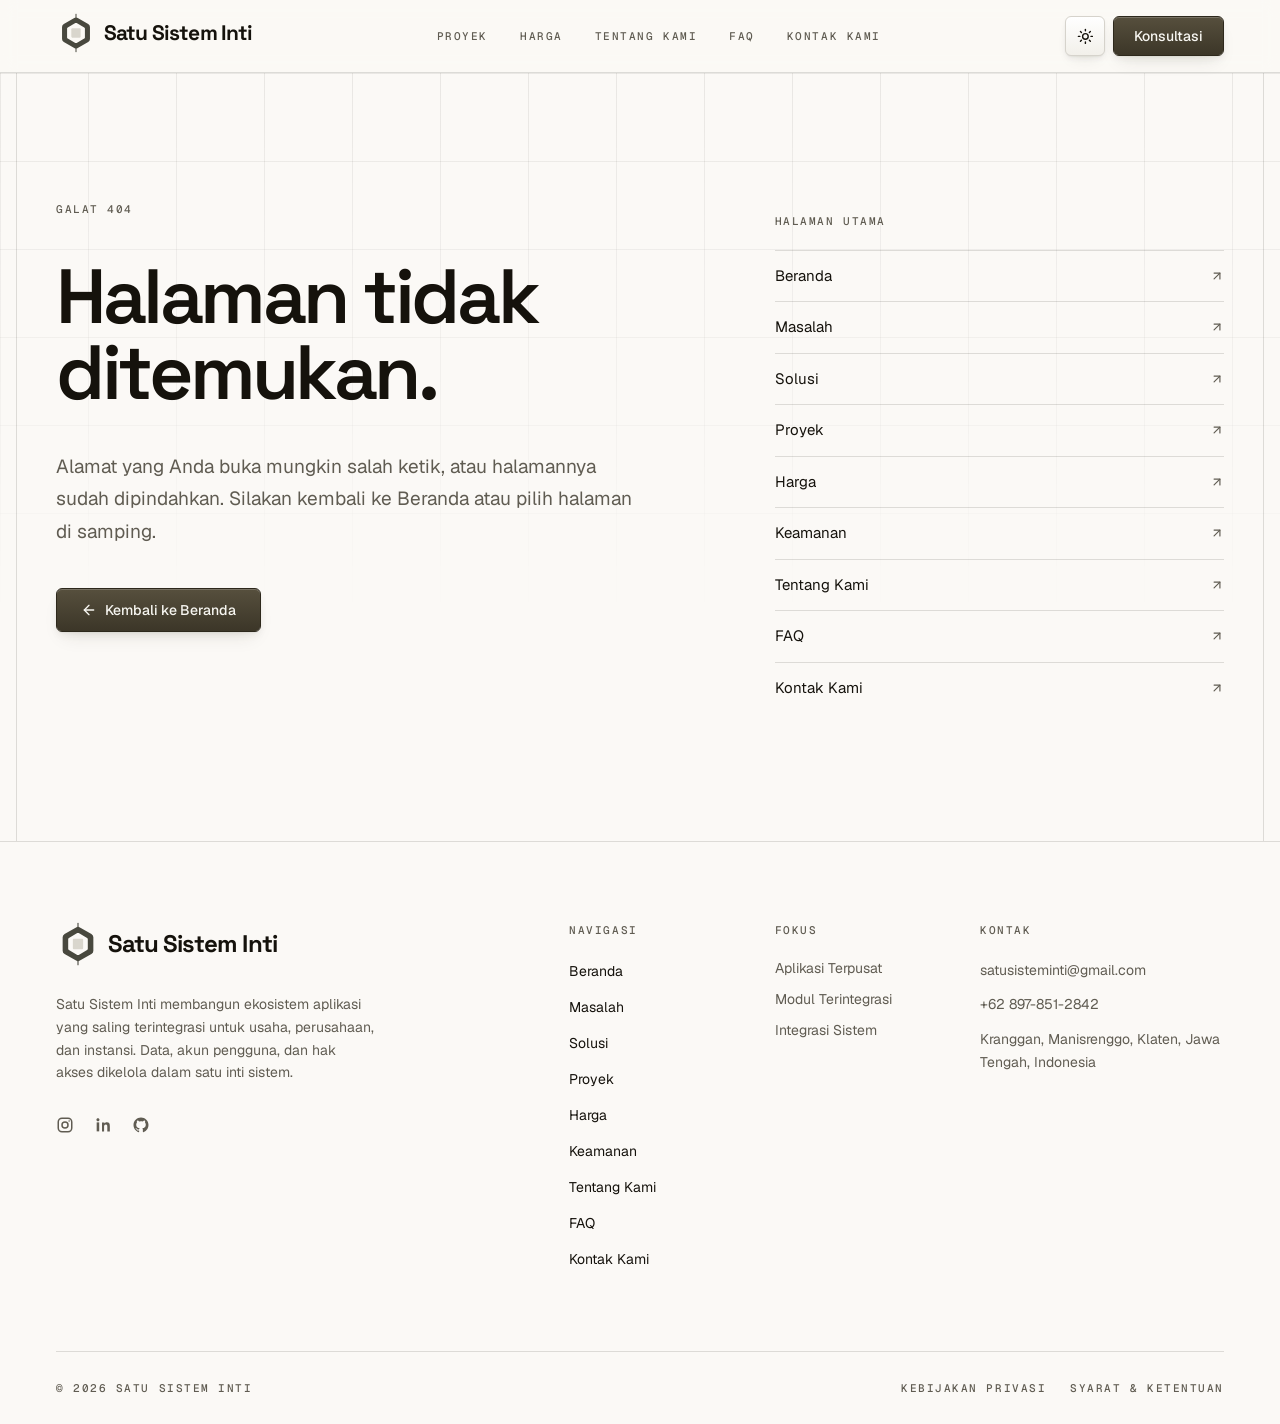
<file: index.html>
<!DOCTYPE html><html lang="id"><head><title data-rh="true">Satu Sistem Inti - Ekosistem Aplikasi Terpusat dan Terintegrasi</title><meta data-rh="true" name="description" content="Satu Sistem Inti membangun ekosistem aplikasi yang saling terintegrasi untuk usaha, perusahaan, dan instansi. Data, akun pengguna, dan hak akses dikelola dalam satu inti sistem."><meta data-rh="true" property="og:type" content="website"><meta data-rh="true" property="og:site_name" content="Satu Sistem Inti"><meta data-rh="true" property="og:title" content="Satu Sistem Inti - Ekosistem Aplikasi Terpusat dan Terintegrasi"><meta data-rh="true" property="og:description" content="Satu Sistem Inti membangun ekosistem aplikasi yang saling terintegrasi untuk usaha, perusahaan, dan instansi. Data, akun pengguna, dan hak akses dikelola dalam satu inti sistem."><meta data-rh="true" property="og:url" content="https://1sisi.com/"><meta data-rh="true" property="og:locale" content="id_ID"><meta data-rh="true" name="twitter:card" content="summary"><meta data-rh="true" name="twitter:title" content="Satu Sistem Inti - Ekosistem Aplikasi Terpusat dan Terintegrasi"><meta data-rh="true" name="twitter:description" content="Satu Sistem Inti membangun ekosistem aplikasi yang saling terintegrasi untuk usaha, perusahaan, dan instansi. Data, akun pengguna, dan hak akses dikelola dalam satu inti sistem."><link data-rh="true" rel="canonical" href="https://1sisi.com/">
    <meta charset="UTF-8">
    <!-- Favicon: SVG mengikuti tema sistem (media query di dalam berkasnya);
         PNG & ICO sebagai cadangan browser lama. Dibuat oleh
         assets/brand/make_brand.py. -->
    <link rel="icon" type="image/svg+xml" href="/favicon.svg">
    <link rel="icon" type="image/png" sizes="64x64" href="/favicon.png">
    <link rel="icon" href="/favicon.ico" sizes="48x48">
    <link rel="apple-touch-icon" href="/apple-touch-icon.png">
    <meta name="viewport" content="width=device-width, initial-scale=1.0">
    <meta name="theme-color" content="#5B5442">
    <script>
      // Terapkan tema sebelum paint pertama supaya tidak ada kedip putih
      // saat halaman statis dibuka dalam mode gelap.
      (function () {
        try {
          var stored = localStorage.getItem("theme")
          var prefersDark = window.matchMedia("(prefers-color-scheme: dark)").matches
          if (stored === "dark" || (stored !== "light" && prefersDark)) {
            document.documentElement.classList.add("dark")
          }
        } catch (e) {}

        // Sembunyikan elemen pembuka sampai GSAP mengambil alih, supaya tidak
        // terlihat "melompat". Timer pengaman memastikan konten tetap muncul
        // kalau JavaScript halaman gagal dimuat.
        var root = document.documentElement
        root.classList.add("js-anim")
        setTimeout(function () {
          root.classList.remove("js-anim")
        }, 2500)
      })()
    </script>
    <script type="module" crossorigin="" src="/assets/app-D_Zgi76o.js"></script>
    <link rel="stylesheet" crossorigin="" href="/assets/app-Dx4YzptD.css">
  <link rel="preload" as="font" type="font/woff2" href="/assets/geist-cyrillic-ext-wght-normal-DjL33-gN.woff2" crossorigin=""><link rel="preload" as="font" type="font/woff2" href="/assets/geist-cyrillic-wght-normal-BEAKL7Jp.woff2" crossorigin=""><link rel="preload" as="font" type="font/woff2" href="/assets/geist-vietnamese-wght-normal-6IgcOCM7.woff2" crossorigin=""><link rel="preload" as="font" type="font/woff2" href="/assets/geist-latin-ext-wght-normal-DC-KSUi6.woff2" crossorigin=""><link rel="preload" as="font" type="font/woff2" href="/assets/geist-latin-wght-normal-BgDaEnEv.woff2" crossorigin=""><link rel="preload" as="font" type="font/woff2" href="/assets/geist-mono-cyrillic-ext-wght-normal-X_5orZeX.woff2" crossorigin=""><link rel="preload" as="font" type="font/woff2" href="/assets/geist-mono-cyrillic-wght-normal-DiZS0aHC.woff2" crossorigin=""><link rel="preload" as="font" type="font/woff2" href="/assets/geist-mono-symbols2-wght-normal-CO5SzqOn.woff2" crossorigin=""><link rel="preload" as="font" type="font/woff2" href="/assets/geist-mono-vietnamese-wght-normal-DadHysG0.woff2" crossorigin=""><link rel="preload" as="font" type="font/woff2" href="/assets/geist-mono-latin-ext-wght-normal-Bwz-egvJ.woff2" crossorigin=""><link rel="preload" as="font" type="font/woff2" href="/assets/geist-mono-latin-wght-normal-XN7g48iV.woff2" crossorigin=""><link rel="preload" as="font" type="font/woff2" href="/assets/space-grotesk-vietnamese-wght-normal-D0rl6rjA.woff2" crossorigin=""><link rel="preload" as="font" type="font/woff2" href="/assets/space-grotesk-latin-ext-wght-normal-D9tNdqV9.woff2" crossorigin=""><link rel="preload" as="font" type="font/woff2" href="/assets/space-grotesk-latin-wght-normal-BhU9QXUp.woff2" crossorigin=""></head>
  <body>
    <div id="root" data-server-rendered="true"><div class="flex min-h-screen flex-col"><header class="sticky top-0 z-50 w-full border-b border-[var(--hairline)] bg-background/85 backdrop-blur supports-[backdrop-filter]:bg-background/70"><div class="mx-auto w-full max-w-[78rem] px-5 sm:px-8 lg:px-10"><div class="flex h-[4.5rem] items-center justify-between gap-6"><a aria-label="Beranda" aria-current="page" class="shrink-0 active" href="/"><span class="inline-flex items-center gap-2"><svg viewBox="-240 -240 480 480" aria-hidden="true" class="shrink-0 size-10"><g stroke-width="12" stroke-linecap="round" class="stroke-[#48483E] dark:stroke-[#D9D9D1]"><line x1="0" y1="-225" x2="0" y2="-163.41"></line><line x1="0" y1="225" x2="0" y2="163.41"></line></g><path d="M21.00 -181.29L146.50 -108.83A42 42 0 0 1 167.50 -72.46L167.50 72.46A42 42 0 0 1 146.50 108.83L21.00 181.29A42 42 0 0 1 -21.00 181.29L-146.50 108.83A42 42 0 0 1 -167.50 72.46L-167.50 -72.46A42 42 0 0 1 -146.50 -108.83L-21.00 -181.29A42 42 0 0 1 21.00 -181.29ZM8.00 -118.93L99.00 -66.40A16 16 0 0 1 107.00 -52.54L107.00 52.54A16 16 0 0 1 99.00 66.40L8.00 118.93A16 16 0 0 1 -8.00 118.93L-99.00 66.40A16 16 0 0 1 -107.00 52.54L-107.00 -52.54A16 16 0 0 1 -99.00 -66.40L-8.00 -118.93A16 16 0 0 1 8.00 -118.93Z" fill-rule="evenodd" class="fill-[#48483E] dark:fill-[#D9D9D1]"></path><rect x="-56" y="-56" width="112" height="112" rx="10" class="fill-[#D9D6CD] dark:fill-[#46463C]"></rect></svg><span class="font-display font-bold tracking-[-0.04em] text-[1.3125rem]">Satu Sistem Inti</span></span></a><nav class="hidden items-center gap-8 lg:flex"><a class="meta transition-colors hover:text-foreground text-muted-foreground" href="/proyek">Proyek</a><a class="meta transition-colors hover:text-foreground text-muted-foreground" href="/harga">Harga</a><a class="meta transition-colors hover:text-foreground text-muted-foreground" href="/tentang-kami">Tentang Kami</a><a class="meta transition-colors hover:text-foreground text-muted-foreground" href="/faq">FAQ</a><a class="meta transition-colors hover:text-foreground text-muted-foreground" href="/kontak-kami">Kontak Kami</a></nav><div class="flex items-center gap-2"><button data-slot="button" data-variant="neu" data-size="icon" class="group/button inline-flex shrink-0 items-center justify-center rounded-lg border border-transparent bg-clip-padding text-sm font-medium whitespace-nowrap transition-all outline-none select-none focus-visible:border-ring focus-visible:ring-3 focus-visible:ring-ring/50 active:not-aria-[haspopup]:translate-y-px disabled:pointer-events-none disabled:opacity-50 aria-invalid:border-destructive aria-invalid:ring-3 aria-invalid:ring-destructive/20 dark:aria-invalid:border-destructive/50 dark:aria-invalid:ring-destructive/40 [&amp;_svg]:pointer-events-none [&amp;_svg]:shrink-0 [&amp;_svg:not([class*='size-'])]:size-4 neu text-foreground hover:text-foreground size-10" type="button" title="Ubah mode terang / gelap" aria-label="Ubah mode terang / gelap"><svg xmlns="http://www.w3.org/2000/svg" width="24" height="24" viewBox="0 0 24 24" fill="none" stroke="currentColor" stroke-width="2" stroke-linecap="round" stroke-linejoin="round" class="lucide lucide-sun size-[1.05rem] dark:hidden" aria-hidden="true"><circle cx="12" cy="12" r="4"></circle><path d="M12 2v2"></path><path d="M12 20v2"></path><path d="m4.93 4.93 1.41 1.41"></path><path d="m17.66 17.66 1.41 1.41"></path><path d="M2 12h2"></path><path d="M20 12h2"></path><path d="m6.34 17.66-1.41 1.41"></path><path d="m19.07 4.93-1.41 1.41"></path></svg><svg xmlns="http://www.w3.org/2000/svg" width="24" height="24" viewBox="0 0 24 24" fill="none" stroke="currentColor" stroke-width="2" stroke-linecap="round" stroke-linejoin="round" class="lucide lucide-moon hidden size-[1.05rem] dark:block" aria-hidden="true"><path d="M20.985 12.486a9 9 0 1 1-9.473-9.472c.405-.022.617.46.402.803a6 6 0 0 0 8.268 8.268c.344-.215.825-.004.803.401"></path></svg></button><a data-slot="button" data-variant="neu-primary" data-size="default" class="group/button shrink-0 items-center justify-center rounded-lg border border-transparent bg-clip-padding font-medium whitespace-nowrap transition-all outline-none select-none focus-visible:border-ring focus-visible:ring-3 focus-visible:ring-ring/50 active:not-aria-[haspopup]:translate-y-px disabled:pointer-events-none disabled:opacity-50 aria-invalid:border-destructive aria-invalid:ring-3 aria-invalid:ring-destructive/20 dark:aria-invalid:border-destructive/50 dark:aria-invalid:ring-destructive/40 [&amp;_svg]:pointer-events-none [&amp;_svg]:shrink-0 [&amp;_svg:not([class*='size-'])]:size-4 neu-primary text-primary-foreground gap-1.5 has-data-[icon=inline-end]:pr-2 has-data-[icon=inline-start]:pl-2 hidden h-10 px-5 text-sm lg:inline-flex" href="/kontak-kami#formulir">Konsultasi</a><button data-slot="sheet-trigger" data-variant="neu" data-size="icon" class="group/button inline-flex shrink-0 items-center justify-center rounded-lg border border-transparent bg-clip-padding text-sm font-medium whitespace-nowrap transition-all outline-none select-none focus-visible:border-ring focus-visible:ring-3 focus-visible:ring-ring/50 active:not-aria-[haspopup]:translate-y-px disabled:pointer-events-none disabled:opacity-50 aria-invalid:border-destructive aria-invalid:ring-3 aria-invalid:ring-destructive/20 dark:aria-invalid:border-destructive/50 dark:aria-invalid:ring-destructive/40 [&amp;_svg]:pointer-events-none [&amp;_svg]:shrink-0 [&amp;_svg:not([class*='size-'])]:size-4 neu text-foreground hover:text-foreground size-10 lg:hidden" aria-label="Buka menu" type="button" aria-haspopup="dialog" aria-expanded="false" data-state="closed"><svg xmlns="http://www.w3.org/2000/svg" width="24" height="24" viewBox="0 0 24 24" fill="none" stroke="currentColor" stroke-width="2" stroke-linecap="round" stroke-linejoin="round" class="lucide lucide-menu size-[1.05rem]" aria-hidden="true"><path d="M4 5h16"></path><path d="M4 12h16"></path><path d="M4 19h16"></path></svg></button></div></div></div></header><main class="relative flex-1"><div><section class="relative overflow-hidden"><div aria-hidden="true" class="bg-hairgrid pointer-events-none absolute inset-0 opacity-50 [mask-image:linear-gradient(to_bottom,black,transparent_60%)]"></div><div class="mx-auto w-full max-w-[78rem] px-5 sm:px-8 lg:px-10 relative"><div data-anim="hero" class="rule-b flex flex-wrap items-baseline justify-between gap-x-10 gap-y-2 py-5"><p class="meta">Satu Sistem Inti</p><p class="meta text-muted-foreground">Klaten, Jawa Tengah</p><p class="meta text-muted-foreground">Berdiri September 2026</p></div></div><div class="relative"><svg viewBox="0 0 1680 720" aria-hidden="true" class="pointer-events-none absolute bottom-0 left-1/2 h-[26rem] w-auto max-w-none -translate-x-[64.2857%] [mask-composite:intersect] [mask-image:linear-gradient(to_bottom,transparent,black_18%,black_82%,transparent),linear-gradient(to_right,rgb(0_0_0/0.25),black_55%)] lg:top-0 lg:left-[calc(50%+20rem)] lg:h-full"><defs><filter id="ct-glow" x="-50%" y="-50%" width="200%" height="200%"><feGaussianBlur stdDeviation="3" result="b"></feGaussianBlur><feMerge><feMergeNode in="b"></feMergeNode><feMergeNode in="SourceGraphic"></feMergeNode></feMerge></filter><radialGradient id="ct-halo"><stop offset="0%" style="stop-color:var(--primary);stop-opacity:0.32"></stop><stop offset="100%" style="stop-color:var(--primary);stop-opacity:0"></stop></radialGradient><path id="ct-r-0" d="M1140.0 312.0 L1173.6 312.0 L1250.4 235.2 L1664.0 235.2"></path><path id="ct-r-1" d="M1140.0 324.0 L1171.2 324.0 L1228.8 266.4 L1442.1 266.4"></path><path id="ct-r-2" d="M1140.0 336.0 L1168.8 336.0 L1207.2 297.6 L1570.6 297.6"></path><path id="ct-r-3" d="M1140.0 348.0 L1166.4 348.0 L1185.6 328.8 L1372.0 328.8"></path><path id="ct-r-4" d="M1140.0 360.0 L1164.0 360.0 L1164.0 360.0 L1629.0 360.0"></path><path id="ct-r-5" d="M1140.0 372.0 L1166.4 372.0 L1185.6 391.2 L1488.8 391.2"></path><path id="ct-r-6" d="M1140.0 384.0 L1168.8 384.0 L1207.2 422.4 L1593.9 422.4"></path><path id="ct-r-7" d="M1140.0 396.0 L1171.2 396.0 L1228.8 453.6 L1407.0 453.6"></path><path id="ct-r-8" d="M1140.0 408.0 L1173.6 408.0 L1250.4 484.8 L1664.0 484.8"></path><path id="ct-l-0" d="M1020.0 312.0 L986.4 312.0 L717.6 43.2 L179.5 43.2"></path><path id="ct-l-1" d="M1020.0 324.0 L988.8 324.0 L787.2 122.4 L544.0 122.4"></path><path id="ct-l-2" d="M1020.0 336.0 L991.2 336.0 L856.8 201.6 L72.3 201.6"></path><path id="ct-l-3" d="M1020.0 348.0 L993.6 348.0 L926.4 280.8 L329.6 280.8"></path><path id="ct-l-4" d="M1020.0 360.0 L996.0 360.0 L996.0 360.0 L136.6 360.0"></path><path id="ct-l-5" d="M1020.0 372.0 L993.6 372.0 L926.4 439.2 L479.7 439.2"></path><path id="ct-l-6" d="M1020.0 384.0 L991.2 384.0 L856.8 518.4 L8.0 518.4"></path><path id="ct-l-7" d="M1020.0 396.0 L988.8 396.0 L787.2 597.6 L8.0 597.6"></path><path id="ct-l-8" d="M1020.0 408.0 L986.4 408.0 L717.6 676.8 L415.4 676.8"></path><path id="ct-u-0" d="M1032.0 300.0 L1032.0 266.4 L926.4 160.8 L926.4 34.8"></path><path id="ct-u-1" d="M1044.0 300.0 L1044.0 268.8 L964.8 189.6 L964.8 117.8"></path><path id="ct-u-2" d="M1056.0 300.0 L1056.0 271.2 L1003.2 218.4 L1003.2 55.5"></path><path id="ct-u-3" d="M1068.0 300.0 L1068.0 273.6 L1041.6 247.2 L1041.6 166.2"></path><path id="ct-u-4" d="M1080.0 300.0 L1080.0 276.0 L1080.0 276.0 L1080.0 14.0"></path><path id="ct-u-5" d="M1092.0 300.0 L1092.0 273.6 L1118.4 247.2 L1118.4 14.0"></path><path id="ct-u-6" d="M1104.0 300.0 L1104.0 271.2 L1156.8 218.4 L1156.8 145.5"></path><path id="ct-u-7" d="M1116.0 300.0 L1116.0 268.8 L1195.2 189.6 L1195.2 69.4"></path><path id="ct-u-8" d="M1128.0 300.0 L1128.0 266.4 L1233.6 160.8 L1233.6 136.8"></path><path id="ct-d-0" d="M1032.0 420.0 L1032.0 453.6 L926.4 559.2 L926.4 664.5"></path><path id="ct-d-1" d="M1044.0 420.0 L1044.0 451.2 L964.8 530.4 L964.8 554.4"></path><path id="ct-d-2" d="M1056.0 420.0 L1056.0 448.8 L1003.2 501.6 L1003.2 706.0"></path><path id="ct-d-3" d="M1068.0 420.0 L1068.0 446.4 L1041.6 472.8 L1041.6 706.0"></path><path id="ct-d-4" d="M1080.0 420.0 L1080.0 444.0 L1080.0 444.0 L1080.0 574.5"></path><path id="ct-d-5" d="M1092.0 420.0 L1092.0 446.4 L1118.4 472.8 L1118.4 650.6"></path><path id="ct-d-6" d="M1104.0 420.0 L1104.0 448.8 L1156.8 501.6 L1156.8 533.0"></path><path id="ct-d-7" d="M1116.0 420.0 L1116.0 451.2 L1195.2 530.4 L1195.2 685.2"></path><path id="ct-d-8" d="M1128.0 420.0 L1128.0 453.6 L1233.6 559.2 L1233.6 602.2"></path></defs><g class="ct-chip-fade opacity-35 dark:opacity-100"><circle cx="1080" cy="360" r="260" fill="url(#ct-halo)" class="flow-pulse"></circle></g><g fill="none" stroke-width="1.25" class="stroke-foreground/25"><path d="M1140.0 312.0 L1173.6 312.0 L1250.4 235.2 L1664.0 235.2" pathLength="1" class="ct-draw" style="--i:4"></path><path d="M1140.0 324.0 L1171.2 324.0 L1228.8 266.4 L1442.1 266.4" pathLength="1" class="ct-draw" style="--i:3"></path><path d="M1140.0 336.0 L1168.8 336.0 L1207.2 297.6 L1570.6 297.6" pathLength="1" class="ct-draw" style="--i:2"></path><path d="M1140.0 348.0 L1166.4 348.0 L1185.6 328.8 L1372.0 328.8" pathLength="1" class="ct-draw" style="--i:1"></path><path d="M1140.0 360.0 L1164.0 360.0 L1164.0 360.0 L1629.0 360.0" pathLength="1" class="ct-draw" style="--i:0"></path><path d="M1140.0 372.0 L1166.4 372.0 L1185.6 391.2 L1488.8 391.2" pathLength="1" class="ct-draw" style="--i:1"></path><path d="M1140.0 384.0 L1168.8 384.0 L1207.2 422.4 L1593.9 422.4" pathLength="1" class="ct-draw" style="--i:2"></path><path d="M1140.0 396.0 L1171.2 396.0 L1228.8 453.6 L1407.0 453.6" pathLength="1" class="ct-draw" style="--i:3"></path><path d="M1140.0 408.0 L1173.6 408.0 L1250.4 484.8 L1664.0 484.8" pathLength="1" class="ct-draw" style="--i:4"></path><path d="M1020.0 312.0 L986.4 312.0 L717.6 43.2 L179.5 43.2" pathLength="1" class="ct-draw" style="--i:4"></path><path d="M1020.0 324.0 L988.8 324.0 L787.2 122.4 L544.0 122.4" pathLength="1" class="ct-draw" style="--i:3"></path><path d="M1020.0 336.0 L991.2 336.0 L856.8 201.6 L72.3 201.6" pathLength="1" class="ct-draw" style="--i:2"></path><path d="M1020.0 348.0 L993.6 348.0 L926.4 280.8 L329.6 280.8" pathLength="1" class="ct-draw" style="--i:1"></path><path d="M1020.0 360.0 L996.0 360.0 L996.0 360.0 L136.6 360.0" pathLength="1" class="ct-draw" style="--i:0"></path><path d="M1020.0 372.0 L993.6 372.0 L926.4 439.2 L479.7 439.2" pathLength="1" class="ct-draw" style="--i:1"></path><path d="M1020.0 384.0 L991.2 384.0 L856.8 518.4 L8.0 518.4" pathLength="1" class="ct-draw" style="--i:2"></path><path d="M1020.0 396.0 L988.8 396.0 L787.2 597.6 L8.0 597.6" pathLength="1" class="ct-draw" style="--i:3"></path><path d="M1020.0 408.0 L986.4 408.0 L717.6 676.8 L415.4 676.8" pathLength="1" class="ct-draw" style="--i:4"></path><path d="M1032.0 300.0 L1032.0 266.4 L926.4 160.8 L926.4 34.8" pathLength="1" class="ct-draw" style="--i:4"></path><path d="M1044.0 300.0 L1044.0 268.8 L964.8 189.6 L964.8 117.8" pathLength="1" class="ct-draw" style="--i:3"></path><path d="M1056.0 300.0 L1056.0 271.2 L1003.2 218.4 L1003.2 55.5" pathLength="1" class="ct-draw" style="--i:2"></path><path d="M1068.0 300.0 L1068.0 273.6 L1041.6 247.2 L1041.6 166.2" pathLength="1" class="ct-draw" style="--i:1"></path><path d="M1080.0 300.0 L1080.0 276.0 L1080.0 276.0 L1080.0 14.0" pathLength="1" class="ct-draw" style="--i:0"></path><path d="M1092.0 300.0 L1092.0 273.6 L1118.4 247.2 L1118.4 14.0" pathLength="1" class="ct-draw" style="--i:1"></path><path d="M1104.0 300.0 L1104.0 271.2 L1156.8 218.4 L1156.8 145.5" pathLength="1" class="ct-draw" style="--i:2"></path><path d="M1116.0 300.0 L1116.0 268.8 L1195.2 189.6 L1195.2 69.4" pathLength="1" class="ct-draw" style="--i:3"></path><path d="M1128.0 300.0 L1128.0 266.4 L1233.6 160.8 L1233.6 136.8" pathLength="1" class="ct-draw" style="--i:4"></path><path d="M1032.0 420.0 L1032.0 453.6 L926.4 559.2 L926.4 664.5" pathLength="1" class="ct-draw" style="--i:4"></path><path d="M1044.0 420.0 L1044.0 451.2 L964.8 530.4 L964.8 554.4" pathLength="1" class="ct-draw" style="--i:3"></path><path d="M1056.0 420.0 L1056.0 448.8 L1003.2 501.6 L1003.2 706.0" pathLength="1" class="ct-draw" style="--i:2"></path><path d="M1068.0 420.0 L1068.0 446.4 L1041.6 472.8 L1041.6 706.0" pathLength="1" class="ct-draw" style="--i:1"></path><path d="M1080.0 420.0 L1080.0 444.0 L1080.0 444.0 L1080.0 574.5" pathLength="1" class="ct-draw" style="--i:0"></path><path d="M1092.0 420.0 L1092.0 446.4 L1118.4 472.8 L1118.4 650.6" pathLength="1" class="ct-draw" style="--i:1"></path><path d="M1104.0 420.0 L1104.0 448.8 L1156.8 501.6 L1156.8 533.0" pathLength="1" class="ct-draw" style="--i:2"></path><path d="M1116.0 420.0 L1116.0 451.2 L1195.2 530.4 L1195.2 685.2" pathLength="1" class="ct-draw" style="--i:3"></path><path d="M1128.0 420.0 L1128.0 453.6 L1233.6 559.2 L1233.6 602.2" pathLength="1" class="ct-draw" style="--i:4"></path></g><g fill="none" stroke-width="1.25" class="ct-after stroke-primary/60"><path d="M1140.0 312.0 L1173.6 312.0 L1250.4 235.2 L1664.0 235.2" class="flow-dash flow-dash-in"></path><path d="M1140.0 324.0 L1171.2 324.0 L1228.8 266.4 L1442.1 266.4" class="flow-dash flow-dash-in"></path><path d="M1140.0 336.0 L1168.8 336.0 L1207.2 297.6 L1570.6 297.6" class="flow-dash flow-dash-in"></path><path d="M1140.0 348.0 L1166.4 348.0 L1185.6 328.8 L1372.0 328.8" class="flow-dash flow-dash-in"></path><path d="M1140.0 360.0 L1164.0 360.0 L1164.0 360.0 L1629.0 360.0" class="flow-dash flow-dash-in"></path><path d="M1140.0 372.0 L1166.4 372.0 L1185.6 391.2 L1488.8 391.2" class="flow-dash flow-dash-in"></path><path d="M1140.0 384.0 L1168.8 384.0 L1207.2 422.4 L1593.9 422.4" class="flow-dash flow-dash-in"></path><path d="M1140.0 396.0 L1171.2 396.0 L1228.8 453.6 L1407.0 453.6" class="flow-dash flow-dash-in"></path><path d="M1140.0 408.0 L1173.6 408.0 L1250.4 484.8 L1664.0 484.8" class="flow-dash flow-dash-in"></path><path d="M1020.0 312.0 L986.4 312.0 L717.6 43.2 L179.5 43.2" class="flow-dash flow-dash-in"></path><path d="M1020.0 324.0 L988.8 324.0 L787.2 122.4 L544.0 122.4" class="flow-dash flow-dash-in"></path><path d="M1020.0 336.0 L991.2 336.0 L856.8 201.6 L72.3 201.6" class="flow-dash flow-dash-in"></path><path d="M1020.0 348.0 L993.6 348.0 L926.4 280.8 L329.6 280.8" class="flow-dash flow-dash-in"></path><path d="M1020.0 360.0 L996.0 360.0 L996.0 360.0 L136.6 360.0" class="flow-dash flow-dash-in"></path><path d="M1020.0 372.0 L993.6 372.0 L926.4 439.2 L479.7 439.2" class="flow-dash flow-dash-in"></path><path d="M1020.0 384.0 L991.2 384.0 L856.8 518.4 L8.0 518.4" class="flow-dash flow-dash-in"></path><path d="M1020.0 396.0 L988.8 396.0 L787.2 597.6 L8.0 597.6" class="flow-dash flow-dash-in"></path><path d="M1020.0 408.0 L986.4 408.0 L717.6 676.8 L415.4 676.8" class="flow-dash flow-dash-in"></path><path d="M1032.0 300.0 L1032.0 266.4 L926.4 160.8 L926.4 34.8" class="flow-dash flow-dash-in"></path><path d="M1044.0 300.0 L1044.0 268.8 L964.8 189.6 L964.8 117.8" class="flow-dash flow-dash-in"></path><path d="M1056.0 300.0 L1056.0 271.2 L1003.2 218.4 L1003.2 55.5" class="flow-dash flow-dash-in"></path><path d="M1068.0 300.0 L1068.0 273.6 L1041.6 247.2 L1041.6 166.2" class="flow-dash flow-dash-in"></path><path d="M1080.0 300.0 L1080.0 276.0 L1080.0 276.0 L1080.0 14.0" class="flow-dash flow-dash-in"></path><path d="M1092.0 300.0 L1092.0 273.6 L1118.4 247.2 L1118.4 14.0" class="flow-dash flow-dash-in"></path><path d="M1104.0 300.0 L1104.0 271.2 L1156.8 218.4 L1156.8 145.5" class="flow-dash flow-dash-in"></path><path d="M1116.0 300.0 L1116.0 268.8 L1195.2 189.6 L1195.2 69.4" class="flow-dash flow-dash-in"></path><path d="M1128.0 300.0 L1128.0 266.4 L1233.6 160.8 L1233.6 136.8" class="flow-dash flow-dash-in"></path><path d="M1032.0 420.0 L1032.0 453.6 L926.4 559.2 L926.4 664.5" class="flow-dash flow-dash-in"></path><path d="M1044.0 420.0 L1044.0 451.2 L964.8 530.4 L964.8 554.4" class="flow-dash flow-dash-in"></path><path d="M1056.0 420.0 L1056.0 448.8 L1003.2 501.6 L1003.2 706.0" class="flow-dash flow-dash-in"></path><path d="M1068.0 420.0 L1068.0 446.4 L1041.6 472.8 L1041.6 706.0" class="flow-dash flow-dash-in"></path><path d="M1080.0 420.0 L1080.0 444.0 L1080.0 444.0 L1080.0 574.5" class="flow-dash flow-dash-in"></path><path d="M1092.0 420.0 L1092.0 446.4 L1118.4 472.8 L1118.4 650.6" class="flow-dash flow-dash-in"></path><path d="M1104.0 420.0 L1104.0 448.8 L1156.8 501.6 L1156.8 533.0" class="flow-dash flow-dash-in"></path><path d="M1116.0 420.0 L1116.0 451.2 L1195.2 530.4 L1195.2 685.2" class="flow-dash flow-dash-in"></path><path d="M1128.0 420.0 L1128.0 453.6 L1233.6 559.2 L1233.6 602.2" class="flow-dash flow-dash-in"></path></g><g class="ct-after fill-background stroke-foreground/35"><circle cx="1664" cy="235.2" r="4"></circle><circle cx="1442.08" cy="266.4" r="2.75"></circle><circle cx="1570.56" cy="297.6" r="4"></circle><circle cx="1372" cy="328.8" r="2.75"></circle><circle cx="1628.96" cy="360" r="4"></circle><circle cx="1488.8" cy="391.2" r="2.75"></circle><circle cx="1593.92" cy="422.4" r="4"></circle><circle cx="1407.04" cy="453.6" r="2.75"></circle><circle cx="1664" cy="484.8" r="4"></circle><circle cx="179.51999999999998" cy="43.200000000000045" r="2.75"></circle><circle cx="544" cy="122.4" r="4"></circle><circle cx="72.32000000000005" cy="201.60000000000002" r="2.75"></circle><circle cx="329.6" cy="280.8" r="4"></circle><circle cx="136.64" cy="360" r="2.75"></circle><circle cx="479.67999999999995" cy="439.2" r="4"></circle><circle cx="8" cy="518.4" r="2.75"></circle><circle cx="8" cy="597.6" r="4"></circle><circle cx="415.36" cy="676.8" r="2.75"></circle><circle cx="926.4" cy="34.75999999999999" r="4"></circle><circle cx="964.8" cy="117.80000000000001" r="2.75"></circle><circle cx="1003.2" cy="55.51999999999998" r="4"></circle><circle cx="1041.6" cy="166.23999999999998" r="2.75"></circle><circle cx="1080" cy="14" r="4"></circle><circle cx="1118.4" cy="14" r="2.75"></circle><circle cx="1156.8" cy="145.48" r="4"></circle><circle cx="1195.2" cy="69.36000000000001" r="2.75"></circle><circle cx="1233.6" cy="136.8" r="4"></circle><circle cx="926.4" cy="664.48" r="2.75"></circle><circle cx="964.8" cy="554.4" r="4"></circle><circle cx="1003.2" cy="706" r="2.75"></circle><circle cx="1041.6" cy="706" r="4"></circle><circle cx="1080" cy="574.52" r="2.75"></circle><circle cx="1118.4" cy="650.64" r="4"></circle><circle cx="1156.8" cy="533" r="2.75"></circle><circle cx="1195.2" cy="685.24" r="4"></circle><circle cx="1233.6" cy="602.2" r="2.75"></circle></g><g class="ct-after flow-dot fill-primary" filter="url(#ct-glow)"><circle r="2.75" opacity="0"><set attributeName="opacity" to="1" begin="2.8s" fill="freeze"></set><animateMotion dur="2.4s" begin="2.8s" repeatCount="indefinite" keyPoints="1;0" keyTimes="0;1" calcMode="linear"><mpath href="#ct-r-0"></mpath></animateMotion></circle><circle r="2.75" opacity="0"><set attributeName="opacity" to="1" begin="4.55s" fill="freeze"></set><animateMotion dur="3.2s" begin="4.55s" repeatCount="indefinite" keyPoints="1;0" keyTimes="0;1" calcMode="linear"><mpath href="#ct-r-1"></mpath></animateMotion></circle><circle r="2.75" opacity="0"><set attributeName="opacity" to="1" begin="3.15s" fill="freeze"></set><animateMotion dur="4s" begin="3.15s" repeatCount="indefinite" keyPoints="1;0" keyTimes="0;1" calcMode="linear"><mpath href="#ct-r-2"></mpath></animateMotion></circle><circle r="2.75" opacity="0"><set attributeName="opacity" to="1" begin="4.8999999999999995s" fill="freeze"></set><animateMotion dur="2.8s" begin="4.8999999999999995s" repeatCount="indefinite" keyPoints="1;0" keyTimes="0;1" calcMode="linear"><mpath href="#ct-r-3"></mpath></animateMotion></circle><circle r="2.75" opacity="0"><set attributeName="opacity" to="1" begin="3.5s" fill="freeze"></set><animateMotion dur="3.6s" begin="3.5s" repeatCount="indefinite" keyPoints="1;0" keyTimes="0;1" calcMode="linear"><mpath href="#ct-r-4"></mpath></animateMotion></circle><circle r="2.75" opacity="0"><set attributeName="opacity" to="1" begin="5.25s" fill="freeze"></set><animateMotion dur="2.4s" begin="5.25s" repeatCount="indefinite" keyPoints="1;0" keyTimes="0;1" calcMode="linear"><mpath href="#ct-r-5"></mpath></animateMotion></circle><circle r="2.75" opacity="0"><set attributeName="opacity" to="1" begin="3.8499999999999996s" fill="freeze"></set><animateMotion dur="3.2s" begin="3.8499999999999996s" repeatCount="indefinite" keyPoints="1;0" keyTimes="0;1" calcMode="linear"><mpath href="#ct-r-6"></mpath></animateMotion></circle><circle r="2.75" opacity="0"><set attributeName="opacity" to="1" begin="5.6s" fill="freeze"></set><animateMotion dur="4s" begin="5.6s" repeatCount="indefinite" keyPoints="1;0" keyTimes="0;1" calcMode="linear"><mpath href="#ct-r-7"></mpath></animateMotion></circle><circle r="2.75" opacity="0"><set attributeName="opacity" to="1" begin="4.199999999999999s" fill="freeze"></set><animateMotion dur="2.8s" begin="4.199999999999999s" repeatCount="indefinite" keyPoints="1;0" keyTimes="0;1" calcMode="linear"><mpath href="#ct-r-8"></mpath></animateMotion></circle><circle r="2.75" opacity="0"><set attributeName="opacity" to="1" begin="3.5s" fill="freeze"></set><animateMotion dur="5.4s" begin="3.5s" repeatCount="indefinite" keyPoints="1;0" keyTimes="0;1" calcMode="linear"><mpath href="#ct-l-0"></mpath></animateMotion></circle><circle r="2.75" opacity="0"><set attributeName="opacity" to="1" begin="5.25s" fill="freeze"></set><animateMotion dur="4.2s" begin="5.25s" repeatCount="indefinite" keyPoints="1;0" keyTimes="0;1" calcMode="linear"><mpath href="#ct-l-1"></mpath></animateMotion></circle><circle r="2.75" opacity="0"><set attributeName="opacity" to="1" begin="3.8499999999999996s" fill="freeze"></set><animateMotion dur="5s" begin="3.8499999999999996s" repeatCount="indefinite" keyPoints="1;0" keyTimes="0;1" calcMode="linear"><mpath href="#ct-l-2"></mpath></animateMotion></circle><circle r="2.75" opacity="0"><set attributeName="opacity" to="1" begin="5.6s" fill="freeze"></set><animateMotion dur="5.800000000000001s" begin="5.6s" repeatCount="indefinite" keyPoints="1;0" keyTimes="0;1" calcMode="linear"><mpath href="#ct-l-3"></mpath></animateMotion></circle><circle r="2.75" opacity="0"><set attributeName="opacity" to="1" begin="4.199999999999999s" fill="freeze"></set><animateMotion dur="4.6000000000000005s" begin="4.199999999999999s" repeatCount="indefinite" keyPoints="1;0" keyTimes="0;1" calcMode="linear"><mpath href="#ct-l-4"></mpath></animateMotion></circle><circle r="2.75" opacity="0"><set attributeName="opacity" to="1" begin="2.8s" fill="freeze"></set><animateMotion dur="5.4s" begin="2.8s" repeatCount="indefinite" keyPoints="1;0" keyTimes="0;1" calcMode="linear"><mpath href="#ct-l-5"></mpath></animateMotion></circle><circle r="2.75" opacity="0"><set attributeName="opacity" to="1" begin="4.55s" fill="freeze"></set><animateMotion dur="4.2s" begin="4.55s" repeatCount="indefinite" keyPoints="1;0" keyTimes="0;1" calcMode="linear"><mpath href="#ct-l-6"></mpath></animateMotion></circle><circle r="2.75" opacity="0"><set attributeName="opacity" to="1" begin="3.15s" fill="freeze"></set><animateMotion dur="5s" begin="3.15s" repeatCount="indefinite" keyPoints="1;0" keyTimes="0;1" calcMode="linear"><mpath href="#ct-l-7"></mpath></animateMotion></circle><circle r="2.75" opacity="0"><set attributeName="opacity" to="1" begin="4.8999999999999995s" fill="freeze"></set><animateMotion dur="5.800000000000001s" begin="4.8999999999999995s" repeatCount="indefinite" keyPoints="1;0" keyTimes="0;1" calcMode="linear"><mpath href="#ct-l-8"></mpath></animateMotion></circle><circle r="2.75" opacity="0"><set attributeName="opacity" to="1" begin="4.199999999999999s" fill="freeze"></set><animateMotion dur="2.8s" begin="4.199999999999999s" repeatCount="indefinite" keyPoints="1;0" keyTimes="0;1" calcMode="linear"><mpath href="#ct-u-0"></mpath></animateMotion></circle><circle r="2.75" opacity="0"><set attributeName="opacity" to="1" begin="2.8s" fill="freeze"></set><animateMotion dur="3.6s" begin="2.8s" repeatCount="indefinite" keyPoints="1;0" keyTimes="0;1" calcMode="linear"><mpath href="#ct-u-1"></mpath></animateMotion></circle><circle r="2.75" opacity="0"><set attributeName="opacity" to="1" begin="4.55s" fill="freeze"></set><animateMotion dur="2.4s" begin="4.55s" repeatCount="indefinite" keyPoints="1;0" keyTimes="0;1" calcMode="linear"><mpath href="#ct-u-2"></mpath></animateMotion></circle><circle r="2.75" opacity="0"><set attributeName="opacity" to="1" begin="3.15s" fill="freeze"></set><animateMotion dur="3.2s" begin="3.15s" repeatCount="indefinite" keyPoints="1;0" keyTimes="0;1" calcMode="linear"><mpath href="#ct-u-3"></mpath></animateMotion></circle><circle r="2.75" opacity="0"><set attributeName="opacity" to="1" begin="4.8999999999999995s" fill="freeze"></set><animateMotion dur="4s" begin="4.8999999999999995s" repeatCount="indefinite" keyPoints="1;0" keyTimes="0;1" calcMode="linear"><mpath href="#ct-u-4"></mpath></animateMotion></circle><circle r="2.75" opacity="0"><set attributeName="opacity" to="1" begin="3.5s" fill="freeze"></set><animateMotion dur="2.8s" begin="3.5s" repeatCount="indefinite" keyPoints="1;0" keyTimes="0;1" calcMode="linear"><mpath href="#ct-u-5"></mpath></animateMotion></circle><circle r="2.75" opacity="0"><set attributeName="opacity" to="1" begin="5.25s" fill="freeze"></set><animateMotion dur="3.6s" begin="5.25s" repeatCount="indefinite" keyPoints="1;0" keyTimes="0;1" calcMode="linear"><mpath href="#ct-u-6"></mpath></animateMotion></circle><circle r="2.75" opacity="0"><set attributeName="opacity" to="1" begin="3.8499999999999996s" fill="freeze"></set><animateMotion dur="2.4s" begin="3.8499999999999996s" repeatCount="indefinite" keyPoints="1;0" keyTimes="0;1" calcMode="linear"><mpath href="#ct-u-7"></mpath></animateMotion></circle><circle r="2.75" opacity="0"><set attributeName="opacity" to="1" begin="5.6s" fill="freeze"></set><animateMotion dur="3.2s" begin="5.6s" repeatCount="indefinite" keyPoints="1;0" keyTimes="0;1" calcMode="linear"><mpath href="#ct-u-8"></mpath></animateMotion></circle><circle r="2.75" opacity="0"><set attributeName="opacity" to="1" begin="4.8999999999999995s" fill="freeze"></set><animateMotion dur="4s" begin="4.8999999999999995s" repeatCount="indefinite" keyPoints="1;0" keyTimes="0;1" calcMode="linear"><mpath href="#ct-d-0"></mpath></animateMotion></circle><circle r="2.75" opacity="0"><set attributeName="opacity" to="1" begin="3.5s" fill="freeze"></set><animateMotion dur="2.8s" begin="3.5s" repeatCount="indefinite" keyPoints="1;0" keyTimes="0;1" calcMode="linear"><mpath href="#ct-d-1"></mpath></animateMotion></circle><circle r="2.75" opacity="0"><set attributeName="opacity" to="1" begin="5.25s" fill="freeze"></set><animateMotion dur="3.6s" begin="5.25s" repeatCount="indefinite" keyPoints="1;0" keyTimes="0;1" calcMode="linear"><mpath href="#ct-d-2"></mpath></animateMotion></circle><circle r="2.75" opacity="0"><set attributeName="opacity" to="1" begin="3.8499999999999996s" fill="freeze"></set><animateMotion dur="2.4s" begin="3.8499999999999996s" repeatCount="indefinite" keyPoints="1;0" keyTimes="0;1" calcMode="linear"><mpath href="#ct-d-3"></mpath></animateMotion></circle><circle r="2.75" opacity="0"><set attributeName="opacity" to="1" begin="5.6s" fill="freeze"></set><animateMotion dur="3.2s" begin="5.6s" repeatCount="indefinite" keyPoints="1;0" keyTimes="0;1" calcMode="linear"><mpath href="#ct-d-4"></mpath></animateMotion></circle><circle r="2.75" opacity="0"><set attributeName="opacity" to="1" begin="4.199999999999999s" fill="freeze"></set><animateMotion dur="4s" begin="4.199999999999999s" repeatCount="indefinite" keyPoints="1;0" keyTimes="0;1" calcMode="linear"><mpath href="#ct-d-5"></mpath></animateMotion></circle><circle r="2.75" opacity="0"><set attributeName="opacity" to="1" begin="2.8s" fill="freeze"></set><animateMotion dur="2.8s" begin="2.8s" repeatCount="indefinite" keyPoints="1;0" keyTimes="0;1" calcMode="linear"><mpath href="#ct-d-6"></mpath></animateMotion></circle><circle r="2.75" opacity="0"><set attributeName="opacity" to="1" begin="4.55s" fill="freeze"></set><animateMotion dur="3.6s" begin="4.55s" repeatCount="indefinite" keyPoints="1;0" keyTimes="0;1" calcMode="linear"><mpath href="#ct-d-7"></mpath></animateMotion></circle><circle r="2.75" opacity="0"><set attributeName="opacity" to="1" begin="3.15s" fill="freeze"></set><animateMotion dur="2.4s" begin="3.15s" repeatCount="indefinite" keyPoints="1;0" keyTimes="0;1" calcMode="linear"><mpath href="#ct-d-8"></mpath></animateMotion></circle></g><g class="ct-chip"><g class="fill-foreground/55"><rect x="1140" y="310" width="8" height="4"></rect><rect x="1140" y="322" width="8" height="4"></rect><rect x="1140" y="334" width="8" height="4"></rect><rect x="1140" y="346" width="8" height="4"></rect><rect x="1140" y="358" width="8" height="4"></rect><rect x="1140" y="370" width="8" height="4"></rect><rect x="1140" y="382" width="8" height="4"></rect><rect x="1140" y="394" width="8" height="4"></rect><rect x="1140" y="406" width="8" height="4"></rect><rect x="1012" y="310" width="8" height="4"></rect><rect x="1012" y="322" width="8" height="4"></rect><rect x="1012" y="334" width="8" height="4"></rect><rect x="1012" y="346" width="8" height="4"></rect><rect x="1012" y="358" width="8" height="4"></rect><rect x="1012" y="370" width="8" height="4"></rect><rect x="1012" y="382" width="8" height="4"></rect><rect x="1012" y="394" width="8" height="4"></rect><rect x="1012" y="406" width="8" height="4"></rect><rect x="1030" y="292" width="4" height="8"></rect><rect x="1042" y="292" width="4" height="8"></rect><rect x="1054" y="292" width="4" height="8"></rect><rect x="1066" y="292" width="4" height="8"></rect><rect x="1078" y="292" width="4" height="8"></rect><rect x="1090" y="292" width="4" height="8"></rect><rect x="1102" y="292" width="4" height="8"></rect><rect x="1114" y="292" width="4" height="8"></rect><rect x="1126" y="292" width="4" height="8"></rect><rect x="1030" y="420" width="4" height="8"></rect><rect x="1042" y="420" width="4" height="8"></rect><rect x="1054" y="420" width="4" height="8"></rect><rect x="1066" y="420" width="4" height="8"></rect><rect x="1078" y="420" width="4" height="8"></rect><rect x="1090" y="420" width="4" height="8"></rect><rect x="1102" y="420" width="4" height="8"></rect><rect x="1114" y="420" width="4" height="8"></rect><rect x="1126" y="420" width="4" height="8"></rect></g><rect x="1020" y="300" width="120" height="120" rx="7" stroke-width="1.5" filter="url(#ct-glow)" class="fill-card stroke-primary"></rect><rect x="1044" y="324" width="72" height="72" rx="2" fill="none" class="stroke-foreground/20"></rect><rect x="1052" y="332" width="9" height="9" rx="1.5" class="fill-primary opacity-25"></rect><rect x="1063.5" y="332" width="9" height="9" rx="1.5" class="fill-primary opacity-25"></rect><rect x="1075" y="332" width="9" height="9" rx="1.5" class="fill-primary opacity-25"></rect><rect x="1086.5" y="332" width="9" height="9" rx="1.5" class="fill-primary opacity-25"></rect><rect x="1098" y="332" width="9" height="9" rx="1.5" class="fill-primary opacity-25"></rect><rect x="1052" y="343.5" width="9" height="9" rx="1.5" class="fill-primary opacity-25"></rect><rect x="1063.5" y="343.5" width="9" height="9" rx="1.5" class="fill-primary flow-pulse opacity-60"></rect><rect x="1075" y="343.5" width="9" height="9" rx="1.5" class="fill-primary flow-pulse opacity-60"></rect><rect x="1086.5" y="343.5" width="9" height="9" rx="1.5" class="fill-primary flow-pulse opacity-60"></rect><rect x="1098" y="343.5" width="9" height="9" rx="1.5" class="fill-primary opacity-25"></rect><rect x="1052" y="355" width="9" height="9" rx="1.5" class="fill-primary opacity-25"></rect><rect x="1063.5" y="355" width="9" height="9" rx="1.5" class="fill-primary flow-pulse opacity-60"></rect><rect x="1075" y="355" width="9" height="9" rx="1.5" class="fill-primary flow-pulse"></rect><rect x="1086.5" y="355" width="9" height="9" rx="1.5" class="fill-primary flow-pulse opacity-60"></rect><rect x="1098" y="355" width="9" height="9" rx="1.5" class="fill-primary opacity-25"></rect><rect x="1052" y="366.5" width="9" height="9" rx="1.5" class="fill-primary opacity-25"></rect><rect x="1063.5" y="366.5" width="9" height="9" rx="1.5" class="fill-primary flow-pulse opacity-60"></rect><rect x="1075" y="366.5" width="9" height="9" rx="1.5" class="fill-primary flow-pulse opacity-60"></rect><rect x="1086.5" y="366.5" width="9" height="9" rx="1.5" class="fill-primary flow-pulse opacity-60"></rect><rect x="1098" y="366.5" width="9" height="9" rx="1.5" class="fill-primary opacity-25"></rect><rect x="1052" y="378" width="9" height="9" rx="1.5" class="fill-primary opacity-25"></rect><rect x="1063.5" y="378" width="9" height="9" rx="1.5" class="fill-primary opacity-25"></rect><rect x="1075" y="378" width="9" height="9" rx="1.5" class="fill-primary opacity-25"></rect><rect x="1086.5" y="378" width="9" height="9" rx="1.5" class="fill-primary opacity-25"></rect><rect x="1098" y="378" width="9" height="9" rx="1.5" class="fill-primary opacity-25"></rect></g></svg><div class="mx-auto w-full max-w-[78rem] px-5 sm:px-8 lg:px-10 relative"><div class="pt-14 lg:grid lg:min-h-[32rem] lg:grid-cols-12 lg:items-center lg:pt-16 lg:pb-8"><div class="lg:col-span-8"><h1 data-anim="hero" class="display-xl text-balance lg:text-wrap"><span class="lg:block">Satu ekosistem</span> <span class="lg:block">aplikasi yang saling</span> <span class="lg:block"><span class="display-mark">terintegrasi</span>.</span></h1><p data-anim="hero" class="lead mt-9 max-w-lg text-pretty text-muted-foreground">Setiap aplikasi, mulai dari keuangan, kepegawaian, hingga inventaris, berbagi satu inti data, akun pengguna, dan hak akses. Kami membangunnya untuk usaha, perusahaan, dan instansi, berdasarkan masalah yang dihadapi masing-masing.</p><div data-anim="hero" class="mt-10 flex flex-wrap gap-3"><a data-slot="button" data-variant="neu-primary" data-size="default" class="group/button inline-flex shrink-0 items-center justify-center rounded-lg border border-transparent bg-clip-padding font-medium whitespace-nowrap transition-all outline-none select-none focus-visible:border-ring focus-visible:ring-3 focus-visible:ring-ring/50 active:not-aria-[haspopup]:translate-y-px disabled:pointer-events-none disabled:opacity-50 aria-invalid:border-destructive aria-invalid:ring-3 aria-invalid:ring-destructive/20 dark:aria-invalid:border-destructive/50 dark:aria-invalid:ring-destructive/40 [&amp;_svg]:pointer-events-none [&amp;_svg]:shrink-0 [&amp;_svg:not([class*='size-'])]:size-4 neu-primary text-primary-foreground has-data-[icon=inline-end]:pr-2 has-data-[icon=inline-start]:pl-2 h-11 gap-2 px-6 text-sm" href="/kontak-kami">Konsultasi gratis<svg xmlns="http://www.w3.org/2000/svg" width="24" height="24" viewBox="0 0 24 24" fill="none" stroke="currentColor" stroke-width="2" stroke-linecap="round" stroke-linejoin="round" class="lucide lucide-arrow-right size-4" aria-hidden="true"><path d="M5 12h14"></path><path d="m12 5 7 7-7 7"></path></svg></a><a href="#layanan" data-slot="button" data-variant="neu" data-size="default" class="group/button inline-flex shrink-0 items-center justify-center rounded-lg border border-transparent bg-clip-padding font-medium whitespace-nowrap transition-all outline-none select-none focus-visible:border-ring focus-visible:ring-3 focus-visible:ring-ring/50 active:not-aria-[haspopup]:translate-y-px disabled:pointer-events-none disabled:opacity-50 aria-invalid:border-destructive aria-invalid:ring-3 aria-invalid:ring-destructive/20 dark:aria-invalid:border-destructive/50 dark:aria-invalid:ring-destructive/40 [&amp;_svg]:pointer-events-none [&amp;_svg]:shrink-0 [&amp;_svg:not([class*='size-'])]:size-4 neu text-foreground hover:text-foreground gap-1.5 has-data-[icon=inline-end]:pr-2 has-data-[icon=inline-start]:pl-2 h-11 px-6 text-sm">Lihat solusi</a></div></div></div><div aria-hidden="true" class="h-80 lg:hidden"></div></div></div><div class="mx-auto w-full max-w-[78rem] px-5 sm:px-8 lg:px-10 relative"><ol data-anim="stagger" class="rule mt-6 grid grid-cols-1 divide-y divide-[var(--hairline)] sm:grid-cols-3 sm:divide-x sm:divide-y-0 lg:mt-10"><li data-anim-item="true" class="py-6 sm:px-8 sm:py-8 sm:first:pl-0 sm:last:pr-0"><p class="meta text-muted-foreground">01</p><p class="mt-3 text-base font-semibold">Aplikasi Terpusat</p><p class="mt-1.5 text-sm leading-relaxed text-pretty text-muted-foreground">Satu basis data · Satu akun (SSO) · Hak akses bertingkat</p></li><li data-anim-item="true" class="py-6 sm:px-8 sm:py-8 sm:first:pl-0 sm:last:pr-0"><p class="meta text-muted-foreground">02</p><p class="mt-3 text-base font-semibold">Modul Terintegrasi</p><p class="mt-1.5 text-sm leading-relaxed text-pretty text-muted-foreground">Tanpa input ganda · Alur kerja lintas bagian · Dasbor terpadu</p></li><li data-anim-item="true" class="py-6 sm:px-8 sm:py-8 sm:first:pl-0 sm:last:pr-0"><p class="meta text-muted-foreground">03</p><p class="mt-3 text-base font-semibold">Integrasi Sistem</p><p class="mt-1.5 text-sm leading-relaxed text-pretty text-muted-foreground">REST API &amp; webhook · Migrasi data · Transisi bertahap</p></li></ol></div></section><section class="relative py-20 sm:py-24 lg:py-32 surface-band border-t border-[var(--hairline)]"><div aria-hidden="true" class="mx-auto w-full max-w-[78rem] pointer-events-none absolute inset-x-0 top-0 hidden lg:block"><span aria-hidden="true" class="absolute top-0 size-[11px] -translate-y-1/2 left-0 -translate-x-1/2"><span class="absolute inset-x-0 top-1/2 h-px -translate-y-1/2 bg-foreground/35"></span><span class="absolute inset-y-0 left-1/2 w-px -translate-x-1/2 bg-foreground/35"></span></span><span aria-hidden="true" class="absolute top-0 size-[11px] -translate-y-1/2 right-0 translate-x-1/2"><span class="absolute inset-x-0 top-1/2 h-px -translate-y-1/2 bg-foreground/35"></span><span class="absolute inset-y-0 left-1/2 w-px -translate-x-1/2 bg-foreground/35"></span></span></div><div class="mx-auto w-full max-w-[78rem] px-5 sm:px-8 lg:px-10"><div data-anim="up" class="rule-b pb-10 lg:pb-14"><p class="meta text-muted-foreground">Permasalahan</p><div class="mt-6 grid gap-x-12 gap-y-6 lg:grid-cols-12 lg:gap-x-16"><h2 class="display-lg text-balance lg:col-span-7">Kendala yang sering muncul pada sistem yang terpisah</h2><div class="lg:col-span-5 lg:pt-2"><p class="text-[0.9375rem] leading-relaxed text-pretty text-muted-foreground">Banyak perusahaan dan instansi menggunakan beberapa aplikasi yang tidak saling terhubung. Berikut kondisi yang umum ditemui dan hasilnya setelah sistem disatukan.</p><div class="mt-6"><a class="inline-flex items-center gap-1.5 text-sm font-medium underline-offset-4 hover:underline" href="/masalah">Lihat semua masalah yang kami selesaikan<svg xmlns="http://www.w3.org/2000/svg" width="24" height="24" viewBox="0 0 24 24" fill="none" stroke="currentColor" stroke-width="2" stroke-linecap="round" stroke-linejoin="round" class="lucide lucide-arrow-up-right size-3.5" aria-hidden="true"><path d="M7 7h10v10"></path><path d="M7 17 17 7"></path></svg></a></div></div></div></div><figure data-anim="up" class="panel mt-12 overflow-hidden lg:mt-16"><div class="rule-b flex flex-wrap items-center justify-between gap-x-6 gap-y-1 px-4 py-3"><span class="font-mono text-xs text-muted-foreground">diff --git a/sistem-tersebar b/sistem-terpusat</span><span class="font-mono text-xs"><span class="text-primary">+<!-- -->4</span> <span class="text-muted-foreground">−<!-- -->4</span></span></div><div class="rule-b hidden lg:grid lg:grid-cols-2"><p class="meta px-4 py-2.5 text-muted-foreground">a/ Sistem tersebar</p><p class="meta border-l border-[var(--hairline)] px-4 py-2.5 text-foreground">b/ Sistem terpusat</p></div><ol data-anim="stagger" class="divide-rule"><li data-anim-item="true" class="grid grid-cols-1 lg:grid-cols-2"><div class="grid grid-cols-[2.25rem_1.25rem_minmax(0,1fr)] items-start py-3 pr-4 font-mono text-[0.8125rem] leading-relaxed bg-foreground/[0.035]"><span aria-hidden="true" class="pr-2 text-right text-muted-foreground/60 select-none">1</span><span aria-hidden="true" class="text-muted-foreground">-</span><span class="font-sans text-[0.9375rem] text-pretty text-muted-foreground line-through decoration-foreground/25"><span class="sr-only">Sebelum: </span>Tiap bagian memakai aplikasinya sendiri, dan datanya tidak saling kenal.</span></div><div class="grid grid-cols-[2.25rem_1.25rem_minmax(0,1fr)] items-start py-3 pr-4 font-mono text-[0.8125rem] leading-relaxed bg-primary/[0.1] lg:border-l lg:border-[var(--hairline)]"><span aria-hidden="true" class="pr-2 text-right text-muted-foreground/60 select-none">1</span><span aria-hidden="true" class="font-semibold text-primary">+</span><span class="font-sans text-[0.9375rem] text-pretty text-foreground"><span class="sr-only">Sesudah: </span>Seluruh bagian bekerja dalam satu aplikasi terpusat.</span></div></li><li data-anim-item="true" class="grid grid-cols-1 lg:grid-cols-2"><div class="grid grid-cols-[2.25rem_1.25rem_minmax(0,1fr)] items-start py-3 pr-4 font-mono text-[0.8125rem] leading-relaxed bg-foreground/[0.035]"><span aria-hidden="true" class="pr-2 text-right text-muted-foreground/60 select-none">2</span><span aria-hidden="true" class="text-muted-foreground">-</span><span class="font-sans text-[0.9375rem] text-pretty text-muted-foreground line-through decoration-foreground/25"><span class="sr-only">Sebelum: </span>Data yang sama diketik ulang di beberapa sistem, rawan beda versi.</span></div><div class="grid grid-cols-[2.25rem_1.25rem_minmax(0,1fr)] items-start py-3 pr-4 font-mono text-[0.8125rem] leading-relaxed bg-primary/[0.1] lg:border-l lg:border-[var(--hairline)]"><span aria-hidden="true" class="pr-2 text-right text-muted-foreground/60 select-none">2</span><span aria-hidden="true" class="font-semibold text-primary">+</span><span class="font-sans text-[0.9375rem] text-pretty text-foreground"><span class="sr-only">Sesudah: </span>Data dicatat sekali, langsung terbaca oleh semua modul yang membutuhkan.</span></div></li><li data-anim-item="true" class="grid grid-cols-1 lg:grid-cols-2"><div class="grid grid-cols-[2.25rem_1.25rem_minmax(0,1fr)] items-start py-3 pr-4 font-mono text-[0.8125rem] leading-relaxed bg-foreground/[0.035]"><span aria-hidden="true" class="pr-2 text-right text-muted-foreground/60 select-none">3</span><span aria-hidden="true" class="text-muted-foreground">-</span><span class="font-sans text-[0.9375rem] text-pretty text-muted-foreground line-through decoration-foreground/25"><span class="sr-only">Sebelum: </span>Satu orang punya banyak akun dan kata sandi untuk aplikasi yang berbeda.</span></div><div class="grid grid-cols-[2.25rem_1.25rem_minmax(0,1fr)] items-start py-3 pr-4 font-mono text-[0.8125rem] leading-relaxed bg-primary/[0.1] lg:border-l lg:border-[var(--hairline)]"><span aria-hidden="true" class="pr-2 text-right text-muted-foreground/60 select-none">3</span><span aria-hidden="true" class="font-semibold text-primary">+</span><span class="font-sans text-[0.9375rem] text-pretty text-foreground"><span class="sr-only">Sesudah: </span>Satu akun dan satu pengaturan hak akses untuk seluruh modul.</span></div></li><li data-anim-item="true" class="grid grid-cols-1 lg:grid-cols-2"><div class="grid grid-cols-[2.25rem_1.25rem_minmax(0,1fr)] items-start py-3 pr-4 font-mono text-[0.8125rem] leading-relaxed bg-foreground/[0.035]"><span aria-hidden="true" class="pr-2 text-right text-muted-foreground/60 select-none">4</span><span aria-hidden="true" class="text-muted-foreground">-</span><span class="font-sans text-[0.9375rem] text-pretty text-muted-foreground line-through decoration-foreground/25"><span class="sr-only">Sebelum: </span>Laporan lintas bagian masih direkap manual dari berkas Excel.</span></div><div class="grid grid-cols-[2.25rem_1.25rem_minmax(0,1fr)] items-start py-3 pr-4 font-mono text-[0.8125rem] leading-relaxed bg-primary/[0.1] lg:border-l lg:border-[var(--hairline)]"><span aria-hidden="true" class="pr-2 text-right text-muted-foreground/60 select-none">4</span><span aria-hidden="true" class="font-semibold text-primary">+</span><span class="font-sans text-[0.9375rem] text-pretty text-foreground"><span class="sr-only">Sesudah: </span>Laporan terpadu tersusun otomatis langsung dari sumber data tunggal.</span></div></li></ol></figure></div></section><section class="relative py-20 sm:py-24 lg:py-32 border-t border-[var(--hairline)] scroll-mt-24" id="layanan"><div aria-hidden="true" class="mx-auto w-full max-w-[78rem] pointer-events-none absolute inset-x-0 top-0 hidden lg:block"><span aria-hidden="true" class="absolute top-0 size-[11px] -translate-y-1/2 left-0 -translate-x-1/2"><span class="absolute inset-x-0 top-1/2 h-px -translate-y-1/2 bg-foreground/35"></span><span class="absolute inset-y-0 left-1/2 w-px -translate-x-1/2 bg-foreground/35"></span></span><span aria-hidden="true" class="absolute top-0 size-[11px] -translate-y-1/2 right-0 translate-x-1/2"><span class="absolute inset-x-0 top-1/2 h-px -translate-y-1/2 bg-foreground/35"></span><span class="absolute inset-y-0 left-1/2 w-px -translate-x-1/2 bg-foreground/35"></span></span></div><div class="mx-auto w-full max-w-[78rem] px-5 sm:px-8 lg:px-10"><div data-anim="up" class="rule-b pb-10 lg:pb-14"><p class="meta text-muted-foreground">Solusi</p><div class="mt-6 grid gap-x-12 gap-y-6 lg:grid-cols-12 lg:gap-x-16"><h2 class="display-lg text-balance lg:col-span-7">Apa yang kami bangun</h2><div class="lg:col-span-5 lg:pt-2"><p class="text-[0.9375rem] leading-relaxed text-pretty text-muted-foreground">Setiap modul dan integrasi dibangun di atas inti yang sama, sehingga seluruh data operasional tersimpan di satu tempat.</p><div class="mt-6"><a class="inline-flex items-center gap-1.5 text-sm font-medium underline-offset-4 hover:underline" href="/kontak-kami">Konsultasikan kebutuhan Anda<svg xmlns="http://www.w3.org/2000/svg" width="24" height="24" viewBox="0 0 24 24" fill="none" stroke="currentColor" stroke-width="2" stroke-linecap="round" stroke-linejoin="round" class="lucide lucide-arrow-up-right size-3.5" aria-hidden="true"><path d="M7 7h10v10"></path><path d="M7 17 17 7"></path></svg></a></div></div></div></div><ol data-anim="stagger" class="divide-rule"><li data-anim-item="true" class="grid grid-cols-1 gap-x-12 gap-y-3 py-8 lg:grid-cols-12 lg:gap-x-16 lg:py-11"><p class="meta text-muted-foreground lg:col-span-1">01</p><h3 class="text-xl text-pretty lg:col-span-4 lg:text-[1.375rem]">Aplikasi Terpusat</h3><p class="text-[0.9375rem] leading-relaxed text-pretty text-muted-foreground lg:col-span-5">Satu inti sistem untuk seluruh operasional: basis data tunggal, manajemen pengguna, dan hak akses yang diatur di satu tempat.</p><ul class="flex flex-wrap gap-x-4 gap-y-1.5 lg:col-span-2 lg:flex-col lg:gap-y-2"><li class="meta text-muted-foreground/80">Satu basis data</li><li class="meta text-muted-foreground/80">Satu akun (SSO)</li><li class="meta text-muted-foreground/80">Hak akses bertingkat</li></ul></li><li data-anim-item="true" class="grid grid-cols-1 gap-x-12 gap-y-3 py-8 lg:grid-cols-12 lg:gap-x-16 lg:py-11"><p class="meta text-muted-foreground lg:col-span-1">02</p><h3 class="text-xl text-pretty lg:col-span-4 lg:text-[1.375rem]">Modul Terintegrasi</h3><p class="text-[0.9375rem] leading-relaxed text-pretty text-muted-foreground lg:col-span-5">Modul keuangan, kepegawaian, inventaris, layanan, dan persuratan dibangun di atas inti yang sama sehingga datanya langsung terhubung.</p><ul class="flex flex-wrap gap-x-4 gap-y-1.5 lg:col-span-2 lg:flex-col lg:gap-y-2"><li class="meta text-muted-foreground/80">Tanpa input ganda</li><li class="meta text-muted-foreground/80">Alur kerja lintas bagian</li><li class="meta text-muted-foreground/80">Dasbor terpadu</li></ul></li><li data-anim-item="true" class="grid grid-cols-1 gap-x-12 gap-y-3 py-8 lg:grid-cols-12 lg:gap-x-16 lg:py-11"><p class="meta text-muted-foreground lg:col-span-1">03</p><h3 class="text-xl text-pretty lg:col-span-4 lg:text-[1.375rem]">Integrasi Sistem</h3><p class="text-[0.9375rem] leading-relaxed text-pretty text-muted-foreground lg:col-span-5">Aplikasi yang sudah berjalan dihubungkan ke inti terpusat melalui API dan dapat dimigrasikan secara bertahap.</p><ul class="flex flex-wrap gap-x-4 gap-y-1.5 lg:col-span-2 lg:flex-col lg:gap-y-2"><li class="meta text-muted-foreground/80">REST API &amp; webhook</li><li class="meta text-muted-foreground/80">Migrasi data</li><li class="meta text-muted-foreground/80">Transisi bertahap</li></ul></li></ol></div></section><section class="relative py-20 sm:py-24 lg:py-32 surface-band border-t border-[var(--hairline)]"><div aria-hidden="true" class="mx-auto w-full max-w-[78rem] pointer-events-none absolute inset-x-0 top-0 hidden lg:block"><span aria-hidden="true" class="absolute top-0 size-[11px] -translate-y-1/2 left-0 -translate-x-1/2"><span class="absolute inset-x-0 top-1/2 h-px -translate-y-1/2 bg-foreground/35"></span><span class="absolute inset-y-0 left-1/2 w-px -translate-x-1/2 bg-foreground/35"></span></span><span aria-hidden="true" class="absolute top-0 size-[11px] -translate-y-1/2 right-0 translate-x-1/2"><span class="absolute inset-x-0 top-1/2 h-px -translate-y-1/2 bg-foreground/35"></span><span class="absolute inset-y-0 left-1/2 w-px -translate-x-1/2 bg-foreground/35"></span></span></div><div class="mx-auto w-full max-w-[78rem] px-5 sm:px-8 lg:px-10"><div data-anim="up" class="rule-b pb-10 lg:pb-14"><p class="meta text-muted-foreground">Contoh hasil</p><div class="mt-6 grid gap-x-12 gap-y-6 lg:grid-cols-12 lg:gap-x-16"><h2 class="display-lg text-balance lg:col-span-7">Gambaran sistem setelah disatukan</h2><div class="lg:col-span-5 lg:pt-2"><p class="text-[0.9375rem] leading-relaxed text-pretty text-muted-foreground">Setiap sistem kami susun dari masalah yang Anda hadapi, jadi isi dan tampilannya berbeda di setiap klien. Ilustrasi di bawah adalah contoh dasbor terpadu dengan data contoh.</p><div class="mt-6"><a class="inline-flex items-center gap-1.5 text-sm font-medium underline-offset-4 hover:underline" href="/kontak-kami#formulir">Ceritakan masalah Anda<svg xmlns="http://www.w3.org/2000/svg" width="24" height="24" viewBox="0 0 24 24" fill="none" stroke="currentColor" stroke-width="2" stroke-linecap="round" stroke-linejoin="round" class="lucide lucide-arrow-up-right size-3.5" aria-hidden="true"><path d="M7 7h10v10"></path><path d="M7 17 17 7"></path></svg></a></div></div></div></div><div data-anim="up" class="mt-12 lg:mt-16"><figure role="img" aria-label="Ilustrasi dasbor terpadu dengan data contoh: menu modul di sisi kiri, empat ringkasan angka, grafik realisasi anggaran per bagian, dan daftar aktivitas lintas modul." class="panel overflow-hidden shadow-[0_1px_2px_var(--card-shadow-near),0_24px_48px_-24px_var(--card-shadow-far)]"><div aria-hidden="true" class="rule-b flex items-center gap-3 px-4 py-3"><div class="flex gap-1.5"><span class="size-2.5 rounded-full border border-[var(--hairline)] bg-muted"></span><span class="size-2.5 rounded-full border border-[var(--hairline)] bg-muted"></span><span class="size-2.5 rounded-full border border-[var(--hairline)] bg-muted"></span></div><span class="min-w-0 font-mono text-[0.6875rem] break-words text-muted-foreground">sistem-inti / dasbor</span><span class="meta ml-auto shrink-0 text-[0.625rem] text-muted-foreground">Data contoh</span></div><div aria-hidden="true" class="grid grid-cols-1 md:grid-cols-[11rem_minmax(0,1fr)]"><nav class="hidden border-r border-[var(--hairline)] bg-muted/40 p-3 md:block"><p class="meta px-2 pb-3 text-[0.625rem] text-muted-foreground">Modul</p><ul class="space-y-0.5"><li class="rounded-sm px-2 py-1.5 text-[0.8125rem] bg-card font-semibold shadow-[0_1px_2px_var(--card-shadow-near)]">Dasbor</li><li class="rounded-sm px-2 py-1.5 text-[0.8125rem] text-muted-foreground">Keuangan</li><li class="rounded-sm px-2 py-1.5 text-[0.8125rem] text-muted-foreground">Kepegawaian</li><li class="rounded-sm px-2 py-1.5 text-[0.8125rem] text-muted-foreground">Inventaris</li><li class="rounded-sm px-2 py-1.5 text-[0.8125rem] text-muted-foreground">Layanan</li><li class="rounded-sm px-2 py-1.5 text-[0.8125rem] text-muted-foreground">Persuratan</li><li class="rounded-sm px-2 py-1.5 text-[0.8125rem] text-muted-foreground">Laporan</li><li class="rounded-sm px-2 py-1.5 text-[0.8125rem] text-muted-foreground">Hak akses</li></ul></nav><div class="min-w-0 p-4 sm:p-5"><div class="flex flex-wrap items-baseline justify-between gap-x-4 gap-y-1"><p class="text-base font-semibold">Dasbor terpadu</p><p class="meta flex items-center gap-2 text-[0.625rem] text-muted-foreground"><span class="flow-pulse size-1.5 rounded-full bg-primary"></span>Tersinkron 09.30</p></div><dl class="mt-4 grid grid-cols-2 gap-2 lg:grid-cols-4"><div class="min-w-0 rounded-[0.25rem] border border-[var(--hairline)] p-3"><dt class="text-[0.6875rem] leading-snug text-muted-foreground">Pengajuan layanan</dt><dd class="mt-1.5 font-display text-xl font-semibold tracking-tight tabular-nums">128</dd><dd class="mt-0.5 text-[0.6875rem] text-muted-foreground">+12 minggu ini</dd></div><div class="min-w-0 rounded-[0.25rem] border border-[var(--hairline)] p-3"><dt class="text-[0.6875rem] leading-snug text-muted-foreground">Realisasi anggaran</dt><dd class="mt-1.5 font-display text-xl font-semibold tracking-tight tabular-nums">64%</dd><dd class="mt-0.5 text-[0.6875rem] text-muted-foreground">dari pagu tahunan</dd></div><div class="min-w-0 rounded-[0.25rem] border border-[var(--hairline)] p-3"><dt class="text-[0.6875rem] leading-snug text-muted-foreground">Pegawai aktif</dt><dd class="mt-1.5 font-display text-xl font-semibold tracking-tight tabular-nums">342</dd><dd class="mt-0.5 text-[0.6875rem] text-muted-foreground">6 bagian</dd></div><div class="min-w-0 rounded-[0.25rem] border border-[var(--hairline)] p-3"><dt class="text-[0.6875rem] leading-snug text-muted-foreground">Surat menunggu</dt><dd class="mt-1.5 font-display text-xl font-semibold tracking-tight tabular-nums">17</dd><dd class="mt-0.5 text-[0.6875rem] text-muted-foreground">perlu disposisi</dd></div></dl><div class="mt-2 grid grid-cols-1 gap-2 lg:grid-cols-2"><div class="rounded-[0.25rem] border border-[var(--hairline)] p-3"><p class="text-[0.75rem] font-semibold">Realisasi anggaran per bagian</p><ul class="mt-3 space-y-2.5"><li class="grid grid-cols-[5.5rem_minmax(0,1fr)_2.25rem] items-center gap-2 text-[0.6875rem]"><span class="min-w-0 text-muted-foreground">Sekretariat</span><span class="h-1.5 rounded-full bg-muted"><span class="block h-full rounded-full bg-primary" style="width:78%"></span></span><span class="text-right tabular-nums">78<!-- -->%</span></li><li class="grid grid-cols-[5.5rem_minmax(0,1fr)_2.25rem] items-center gap-2 text-[0.6875rem]"><span class="min-w-0 text-muted-foreground">Keuangan</span><span class="h-1.5 rounded-full bg-muted"><span class="block h-full rounded-full bg-primary" style="width:64%"></span></span><span class="text-right tabular-nums">64<!-- -->%</span></li><li class="grid grid-cols-[5.5rem_minmax(0,1fr)_2.25rem] items-center gap-2 text-[0.6875rem]"><span class="min-w-0 text-muted-foreground">Layanan</span><span class="h-1.5 rounded-full bg-muted"><span class="block h-full rounded-full bg-primary" style="width:52%"></span></span><span class="text-right tabular-nums">52<!-- -->%</span></li><li class="grid grid-cols-[5.5rem_minmax(0,1fr)_2.25rem] items-center gap-2 text-[0.6875rem]"><span class="min-w-0 text-muted-foreground">Umum</span><span class="h-1.5 rounded-full bg-muted"><span class="block h-full rounded-full bg-primary" style="width:41%"></span></span><span class="text-right tabular-nums">41<!-- -->%</span></li></ul></div><div class="rounded-[0.25rem] border border-[var(--hairline)] p-3"><p class="text-[0.75rem] font-semibold">Aktivitas lintas modul</p><ul class="mt-2 divide-y divide-[var(--hairline)]"><li class="grid grid-cols-[2.5rem_minmax(0,1fr)] gap-2 py-1.5 text-[0.6875rem]"><span class="font-mono text-muted-foreground tabular-nums">09.24</span><span class="min-w-0"><span class="font-semibold">Kepegawaian</span><span class="text-muted-foreground"> · <!-- -->Data pegawai baru tersinkron ke Keuangan</span></span></li><li class="grid grid-cols-[2.5rem_minmax(0,1fr)] gap-2 py-1.5 text-[0.6875rem]"><span class="font-mono text-muted-foreground tabular-nums">09.12</span><span class="min-w-0"><span class="font-semibold">Persuratan</span><span class="text-muted-foreground"> · <!-- -->Surat 041/UM disetujui kepala bagian</span></span></li><li class="grid grid-cols-[2.5rem_minmax(0,1fr)] gap-2 py-1.5 text-[0.6875rem]"><span class="font-mono text-muted-foreground tabular-nums">08.57</span><span class="min-w-0"><span class="font-semibold">Inventaris</span><span class="text-muted-foreground"> · <!-- -->Stok kertas A4 di bawah batas minimum</span></span></li><li class="grid grid-cols-[2.5rem_minmax(0,1fr)] gap-2 py-1.5 text-[0.6875rem]"><span class="font-mono text-muted-foreground tabular-nums">08.40</span><span class="min-w-0"><span class="font-semibold">Layanan</span><span class="text-muted-foreground"> · <!-- -->Pengaduan #128 diteruskan ke bagian Umum</span></span></li></ul></div></div></div></div></figure></div></div></section><section class="relative py-20 sm:py-24 lg:py-32 border-t border-[var(--hairline)]"><div aria-hidden="true" class="mx-auto w-full max-w-[78rem] pointer-events-none absolute inset-x-0 top-0 hidden lg:block"><span aria-hidden="true" class="absolute top-0 size-[11px] -translate-y-1/2 left-0 -translate-x-1/2"><span class="absolute inset-x-0 top-1/2 h-px -translate-y-1/2 bg-foreground/35"></span><span class="absolute inset-y-0 left-1/2 w-px -translate-x-1/2 bg-foreground/35"></span></span><span aria-hidden="true" class="absolute top-0 size-[11px] -translate-y-1/2 right-0 translate-x-1/2"><span class="absolute inset-x-0 top-1/2 h-px -translate-y-1/2 bg-foreground/35"></span><span class="absolute inset-y-0 left-1/2 w-px -translate-x-1/2 bg-foreground/35"></span></span></div><div class="mx-auto w-full max-w-[78rem] px-5 sm:px-8 lg:px-10"><div data-anim="up" class="rule-b pb-10 lg:pb-14"><p class="meta text-muted-foreground">Cara kerja</p><div class="mt-6 grid gap-x-12 gap-y-6 lg:grid-cols-12 lg:gap-x-16"><h2 class="display-lg text-balance lg:col-span-7">Tahapan implementasi</h2><div class="lg:col-span-5 lg:pt-2"><p class="text-[0.9375rem] leading-relaxed text-pretty text-muted-foreground">Sistem lama tetap berjalan selama inti dibangun, dan setiap bagian dipindahkan setelah siap. Durasi di setiap tahap merupakan perkiraan.</p></div></div></div><div data-anim="up" class="mt-12 lg:mt-16"><div class="mb-5 flex flex-wrap items-center justify-between gap-x-6 gap-y-2"><span class="font-mono text-xs text-muted-foreground">pipeline · sistem-terpusat</span><span class="meta flex items-center gap-2 text-muted-foreground"><span class="flow-pulse size-1.5 rounded-full bg-primary"></span>4<!-- --> tahap</span></div><div aria-hidden="true" class="relative mb-6 hidden h-px bg-[var(--hairline)] lg:block"><span class="pipe-progress absolute inset-y-0 left-0 bg-primary"></span></div><ol class="grid grid-cols-1 gap-4 lg:grid-cols-4 lg:gap-6"><li class="relative"><article class="panel flex h-full flex-col p-5"><div class="flex items-center justify-between gap-3"><span class="meta text-muted-foreground">Tahap <!-- -->01</span><span aria-hidden="true" class="pipe-check grid size-5 place-items-center rounded-full border border-primary/40 text-primary" style="--i:0"><svg xmlns="http://www.w3.org/2000/svg" width="24" height="24" viewBox="0 0 24 24" fill="none" stroke="currentColor" stroke-width="2.5" stroke-linecap="round" stroke-linejoin="round" class="lucide lucide-check size-3" aria-hidden="true"><path d="M20 6 9 17l-5-5"></path></svg></span></div><h3 class="mt-5 text-lg text-pretty">Memahami Masalah</h3><p class="mt-2 flex-1 text-sm leading-relaxed text-pretty text-muted-foreground">Mendengarkan kendala di setiap bagian, lalu memetakan aplikasi, berkas, dan alur data yang terkait dengan masalah tersebut.</p><p class="rule mt-5 flex items-center justify-between gap-3 pt-4"><span class="meta text-muted-foreground">Perkiraan</span><span class="font-mono text-xs">1–3 minggu</span></p></article><span aria-hidden="true" class="pointer-events-none absolute -bottom-4 left-8 h-4 w-px bg-foreground/25 lg:top-1/2 lg:bottom-auto lg:-right-6 lg:left-auto lg:h-px lg:w-6"><span class="pipe-flow absolute size-[5px] rounded-full bg-primary"></span></span></li><li class="relative"><article class="panel flex h-full flex-col p-5"><div class="flex items-center justify-between gap-3"><span class="meta text-muted-foreground">Tahap <!-- -->02</span><span aria-hidden="true" class="pipe-check grid size-5 place-items-center rounded-full border border-primary/40 text-primary" style="--i:1"><svg xmlns="http://www.w3.org/2000/svg" width="24" height="24" viewBox="0 0 24 24" fill="none" stroke="currentColor" stroke-width="2.5" stroke-linecap="round" stroke-linejoin="round" class="lucide lucide-check size-3" aria-hidden="true"><path d="M20 6 9 17l-5-5"></path></svg></span></div><h3 class="mt-5 text-lg text-pretty">Rancangan Inti</h3><p class="mt-2 flex-1 text-sm leading-relaxed text-pretty text-muted-foreground">Merancang model data terpusat, struktur pengguna dan hak akses, serta urutan modul yang akan dibangun atau disambungkan.</p><p class="rule mt-5 flex items-center justify-between gap-3 pt-4"><span class="meta text-muted-foreground">Perkiraan</span><span class="font-mono text-xs">2–4 minggu</span></p></article><span aria-hidden="true" class="pointer-events-none absolute -bottom-4 left-8 h-4 w-px bg-foreground/25 lg:top-1/2 lg:bottom-auto lg:-right-6 lg:left-auto lg:h-px lg:w-6"><span class="pipe-flow absolute size-[5px] rounded-full bg-primary"></span></span></li><li class="relative"><article class="panel flex h-full flex-col p-5"><div class="flex items-center justify-between gap-3"><span class="meta text-muted-foreground">Tahap <!-- -->03</span><span aria-hidden="true" class="pipe-check grid size-5 place-items-center rounded-full border border-primary/40 text-primary" style="--i:2"><svg xmlns="http://www.w3.org/2000/svg" width="24" height="24" viewBox="0 0 24 24" fill="none" stroke="currentColor" stroke-width="2.5" stroke-linecap="round" stroke-linejoin="round" class="lucide lucide-check size-3" aria-hidden="true"><path d="M20 6 9 17l-5-5"></path></svg></span></div><h3 class="mt-5 text-lg text-pretty">Bangun &amp; Integrasikan</h3><p class="mt-2 flex-1 text-sm leading-relaxed text-pretty text-muted-foreground">Membangun inti dan modul secara bertahap, menyambungkan sistem lama lewat API, dengan pembaruan progres berkala.</p><p class="rule mt-5 flex items-center justify-between gap-3 pt-4"><span class="meta text-muted-foreground">Perkiraan</span><span class="font-mono text-xs">2–6 bulan</span></p></article><span aria-hidden="true" class="pointer-events-none absolute -bottom-4 left-8 h-4 w-px bg-foreground/25 lg:top-1/2 lg:bottom-auto lg:-right-6 lg:left-auto lg:h-px lg:w-6"><span class="pipe-flow absolute size-[5px] rounded-full bg-primary"></span></span></li><li class="relative"><article class="panel flex h-full flex-col p-5"><div class="flex items-center justify-between gap-3"><span class="meta text-muted-foreground">Tahap <!-- -->04</span><span aria-hidden="true" class="pipe-check grid size-5 place-items-center rounded-full border border-primary/40 text-primary" style="--i:3"><svg xmlns="http://www.w3.org/2000/svg" width="24" height="24" viewBox="0 0 24 24" fill="none" stroke="currentColor" stroke-width="2.5" stroke-linecap="round" stroke-linejoin="round" class="lucide lucide-check size-3" aria-hidden="true"><path d="M20 6 9 17l-5-5"></path></svg></span></div><h3 class="mt-5 text-lg text-pretty">Migrasi &amp; Pendampingan</h3><p class="mt-2 flex-1 text-sm leading-relaxed text-pretty text-muted-foreground">Memindahkan data, melatih pengguna di tiap bagian, mendampingi go-live, lalu merawat dan menambah modul seiring kebutuhan.</p><p class="rule mt-5 flex items-center justify-between gap-3 pt-4"><span class="meta text-muted-foreground">Perkiraan</span><span class="font-mono text-xs">Berkelanjutan</span></p></article></li></ol></div></div></section><section class="relative py-20 sm:py-24 lg:py-32 surface-band border-t border-[var(--hairline)]"><div aria-hidden="true" class="mx-auto w-full max-w-[78rem] pointer-events-none absolute inset-x-0 top-0 hidden lg:block"><span aria-hidden="true" class="absolute top-0 size-[11px] -translate-y-1/2 left-0 -translate-x-1/2"><span class="absolute inset-x-0 top-1/2 h-px -translate-y-1/2 bg-foreground/35"></span><span class="absolute inset-y-0 left-1/2 w-px -translate-x-1/2 bg-foreground/35"></span></span><span aria-hidden="true" class="absolute top-0 size-[11px] -translate-y-1/2 right-0 translate-x-1/2"><span class="absolute inset-x-0 top-1/2 h-px -translate-y-1/2 bg-foreground/35"></span><span class="absolute inset-y-0 left-1/2 w-px -translate-x-1/2 bg-foreground/35"></span></span></div><div class="mx-auto w-full max-w-[78rem] px-5 sm:px-8 lg:px-10"><div data-anim="up" class="rule-b pb-10 lg:pb-14"><p class="meta text-muted-foreground">Serah terima</p><div class="mt-6 grid gap-x-12 gap-y-6 lg:grid-cols-12 lg:gap-x-16"><h2 class="display-lg text-balance lg:col-span-7">Yang Anda terima setelah proyek selesai</h2><div class="lg:col-span-5 lg:pt-2"><p class="text-[0.9375rem] leading-relaxed text-pretty text-muted-foreground">Kode sumber inti dan modul, skema data, dokumentasi, serta akses infrastruktur diserahkan kepada Anda, sehingga sistem dapat dikembangkan lebih lanjut oleh tim mana pun.</p></div></div></div><div class="mt-12 grid grid-cols-1 items-start gap-x-16 gap-y-12 lg:mt-16 lg:grid-cols-12"><figure data-anim="up" aria-label="Pohon berkas serah terima: kode sumber inti dan modul, skema data terpusat, dokumentasi, akses infrastruktur, panduan alih tim, dan dokumen garansi." class="panel overflow-hidden lg:col-span-7"><div class="rule-b flex items-center justify-between gap-4 px-4 py-3"><span class="font-mono text-xs text-muted-foreground">$ tree serah-terima/</span><span class="meta text-muted-foreground">Milik klien</span></div><ul class="py-3 font-mono text-[0.8125rem]"><li class="px-4 py-1.5 font-semibold">serah-terima/</li><li class="tree-row grid grid-cols-[minmax(0,1fr)_auto] items-baseline gap-x-6 px-4 py-1.5" style="--i:0"><span class="min-w-0 break-words"><span aria-hidden="true" class="text-muted-foreground/70">├── </span><span class="font-semibold">kode-sumber/</span></span><span class="hidden text-right text-xs text-muted-foreground sm:inline">inti + seluruh modul, beserta riwayat</span></li><li class="tree-row grid grid-cols-[minmax(0,1fr)_auto] items-baseline gap-x-6 px-4 py-1.5" style="--i:1"><span class="min-w-0 break-words"><span aria-hidden="true" class="text-muted-foreground/70">├── </span><span class="font-semibold">skema-data/</span></span><span class="hidden text-right text-xs text-muted-foreground sm:inline">peta data terpusat</span></li><li class="tree-row grid grid-cols-[minmax(0,1fr)_auto] items-baseline gap-x-6 px-4 py-1.5" style="--i:2"><span class="min-w-0 break-words"><span aria-hidden="true" class="text-muted-foreground/70">├── </span><span class="font-semibold">dokumentasi/</span></span><span class="hidden text-right text-xs text-muted-foreground sm:inline">teknis, API &amp; panduan pengguna</span></li><li class="tree-row grid grid-cols-[minmax(0,1fr)_auto] items-baseline gap-x-6 px-4 py-1.5" style="--i:3"><span class="min-w-0 break-words"><span aria-hidden="true" class="text-muted-foreground/70">├── </span><span class="font-semibold">akses/</span></span><span class="hidden text-right text-xs text-muted-foreground sm:inline">server, domain, layanan</span></li><li class="tree-row grid grid-cols-[minmax(0,1fr)_auto] items-baseline gap-x-6 px-4 py-1.5" style="--i:4"><span class="min-w-0 break-words"><span aria-hidden="true" class="text-muted-foreground/70">├── </span><span class="">panduan-alih-tim.md</span></span><span class="hidden text-right text-xs text-muted-foreground sm:inline">agar bisa diteruskan siapa pun</span></li><li class="tree-row grid grid-cols-[minmax(0,1fr)_auto] items-baseline gap-x-6 px-4 py-1.5" style="--i:5"><span class="min-w-0 break-words"><span aria-hidden="true" class="text-muted-foreground/70">└── </span><span class="">garansi.txt</span></span><span class="hidden text-right text-xs text-muted-foreground sm:inline">masa perbaikan setelah rilis</span></li></ul><p class="rule px-4 py-3 font-mono text-xs text-muted-foreground">4<!-- --> direktori,<!-- --> <!-- -->2<!-- --> berkas</p></figure><dl data-anim="stagger" class="divide-rule rule lg:col-span-5"><div data-anim-item="true" class="py-5"><dt class="text-base font-semibold">Sepenuhnya milik Anda</dt><dd class="mt-1.5 text-[0.9375rem] leading-relaxed text-pretty text-muted-foreground">Kode sumber, skema data, dokumentasi API, dan akses infrastruktur diserahkan kepada Anda tanpa biaya lisensi tambahan.</dd></div><div data-anim-item="true" class="py-5"><dt class="text-base font-semibold">Bisa diteruskan tim lain</dt><dd class="mt-1.5 text-[0.9375rem] leading-relaxed text-pretty text-muted-foreground">Kami menyiapkan panduan alih tim agar pengembangan modul berikutnya dapat dilanjutkan oleh tim lain.</dd></div><div data-anim-item="true" class="py-5"><dt class="text-base font-semibold">Pelatihan pengguna</dt><dd class="mt-1.5 text-[0.9375rem] leading-relaxed text-pretty text-muted-foreground">Kami mendampingi proses go-live dan memberikan pelatihan kepada pengguna di setiap bagian.</dd></div><div data-anim-item="true" class="py-5"><dt class="text-base font-semibold">Garansi dan pemeliharaan</dt><dd class="mt-1.5 text-[0.9375rem] leading-relaxed text-pretty text-muted-foreground">Tersedia masa garansi perbaikan setelah rilis serta layanan pemeliharaan bulanan, termasuk penambahan modul.</dd></div></dl></div></div></section><section class="relative py-20 sm:py-24 lg:py-32 border-t border-[var(--hairline)]"><div aria-hidden="true" class="mx-auto w-full max-w-[78rem] pointer-events-none absolute inset-x-0 top-0 hidden lg:block"><span aria-hidden="true" class="absolute top-0 size-[11px] -translate-y-1/2 left-0 -translate-x-1/2"><span class="absolute inset-x-0 top-1/2 h-px -translate-y-1/2 bg-foreground/35"></span><span class="absolute inset-y-0 left-1/2 w-px -translate-x-1/2 bg-foreground/35"></span></span><span aria-hidden="true" class="absolute top-0 size-[11px] -translate-y-1/2 right-0 translate-x-1/2"><span class="absolute inset-x-0 top-1/2 h-px -translate-y-1/2 bg-foreground/35"></span><span class="absolute inset-y-0 left-1/2 w-px -translate-x-1/2 bg-foreground/35"></span></span></div><div class="mx-auto w-full max-w-[78rem] px-5 sm:px-8 lg:px-10"><div class="grid grid-cols-1 gap-x-16 gap-y-14 lg:grid-cols-12"><div data-anim="up" class="lg:col-span-5"><div class="media-frame relative overflow-hidden rounded-[0.375rem] aspect-[4/5]"><div aria-hidden="true" class="photo-skeleton absolute inset-0 grid place-items-center transition-opacity duration-500 motion-reduce:transition-none"><svg viewBox="0 0 64 52" fill="none" stroke-width="1.5" stroke-linecap="round" stroke-linejoin="round" class="w-[min(4.5rem,22%)] stroke-foreground/25"><rect x="2" y="2" width="60" height="48" rx="4"></rect><circle cx="44" cy="16" r="5" class="fill-foreground/10"></circle><path d="M2 42 L20 24 L32 36 L40 28 L62 46"></path></svg></div><img src="/images/home-collaboration.jpg" srcset="/images/home-collaboration.jpg 1x, /images/home-collaboration@2x.jpg 2x" alt="Tim Satu Sistem Inti memetakan alur data bersama klien" width="560" height="700" loading="lazy" fetchpriority="auto" decoding="async" class="relative h-full w-full object-cover transition-opacity duration-500 motion-reduce:transition-none opacity-0"></div><p class="meta mt-5 text-muted-foreground">Sektor yang kami layani</p><p class="mt-3 text-[0.9375rem] leading-relaxed text-pretty text-muted-foreground">Pemerintahan &amp; Layanan Publik · Retail &amp; Distribusi · Pendidikan · Kesehatan · Manufaktur · Jasa Profesional · Logistik · Pariwisata</p></div><div class="lg:col-span-7"><p data-anim="up" class="meta text-muted-foreground">Keunggulan</p><h2 data-anim="up" class="display-lg mt-6 max-w-[16ch] text-balance">Mengapa memilih kami</h2><p data-anim="up" class="lead mt-6 max-w-xl text-pretty text-muted-foreground">Sistem yang dirancang terpusat sejak awal lebih mudah dikelola dan dikembangkan dibandingkan aplikasi terpisah yang dihubungkan belakangan.</p><dl data-anim="stagger" class="rule mt-10 grid grid-cols-2 gap-x-10 gap-y-8 pt-8 sm:grid-cols-4"><div data-anim-item="true" class="min-w-0"><dt class="meta text-muted-foreground">Inti data</dt><dd data-anim="count" data-value="1" data-suffix="" class="mt-2 font-display text-3xl font-semibold tracking-tight tabular-nums">1</dd></div><div data-anim-item="true" class="min-w-0"><dt class="meta text-muted-foreground">Teknologi inti</dt><dd data-anim="count" data-value="16" data-suffix="" class="mt-2 font-display text-3xl font-semibold tracking-tight tabular-nums">16</dd></div><div data-anim-item="true" class="min-w-0"><dt class="meta text-muted-foreground">Data milik klien</dt><dd data-anim="count" data-value="100" data-suffix="%" class="mt-2 font-display text-3xl font-semibold tracking-tight tabular-nums">100<!-- -->%</dd></div><div data-anim-item="true" class="min-w-0"><dt class="meta text-muted-foreground">Respons kerja</dt><dd data-anim="count" data-value="1" data-suffix="×24 jam" class="mt-2 font-display text-3xl font-semibold tracking-tight tabular-nums">1<!-- -->×24 jam</dd></div></dl><dl data-anim="stagger" class="divide-rule rule mt-12"><div data-anim-item="true" class="grid grid-cols-1 gap-x-12 gap-y-2 py-6 sm:grid-cols-12"><dt class="text-base font-semibold sm:col-span-4">Berangkat dari masalah Anda</dt><dd class="text-[0.9375rem] leading-relaxed text-pretty text-muted-foreground sm:col-span-8">Kami tidak menawarkan paket siap pakai. Setiap sistem dirancang dari kendala nyata yang Anda hadapi, lalu diselesaikan bertahap.</dd></div><div data-anim-item="true" class="grid grid-cols-1 gap-x-12 gap-y-2 py-6 sm:grid-cols-12"><dt class="text-base font-semibold sm:col-span-4">Dirancang terpusat</dt><dd class="text-[0.9375rem] leading-relaxed text-pretty text-muted-foreground sm:col-span-8">Data, akun, dan hak akses dirancang dalam satu inti sejak tahap perencanaan, sehingga setiap modul langsung terhubung.</dd></div><div data-anim-item="true" class="grid grid-cols-1 gap-x-12 gap-y-2 py-6 sm:grid-cols-12"><dt class="text-base font-semibold sm:col-span-4">Mudah dikembangkan</dt><dd class="text-[0.9375rem] leading-relaxed text-pretty text-muted-foreground sm:col-span-8">Modul baru ditambahkan di atas inti yang sama tanpa perlu membangun ulang sistem yang sudah berjalan.</dd></div><div data-anim-item="true" class="grid grid-cols-1 gap-x-12 gap-y-2 py-6 sm:grid-cols-12"><dt class="text-base font-semibold sm:col-span-4">Memanfaatkan sistem yang ada</dt><dd class="text-[0.9375rem] leading-relaxed text-pretty text-muted-foreground sm:col-span-8">Aplikasi yang masih layak pakai dihubungkan melalui API. Peralihan dilakukan bertahap agar operasional tetap berjalan.</dd></div><div data-anim-item="true" class="grid grid-cols-1 gap-x-12 gap-y-2 py-6 sm:grid-cols-12"><dt class="text-base font-semibold sm:col-span-4">Data tetap milik Anda</dt><dd class="text-[0.9375rem] leading-relaxed text-pretty text-muted-foreground sm:col-span-8">Kode sumber, skema data, dan dokumentasi diserahkan kepada klien, sehingga sistem dapat dikembangkan oleh tim mana pun.</dd></div></dl></div></div></div></section><section class="relative py-20 sm:py-24 lg:py-32 surface-band border-t border-[var(--hairline)]"><div aria-hidden="true" class="mx-auto w-full max-w-[78rem] pointer-events-none absolute inset-x-0 top-0 hidden lg:block"><span aria-hidden="true" class="absolute top-0 size-[11px] -translate-y-1/2 left-0 -translate-x-1/2"><span class="absolute inset-x-0 top-1/2 h-px -translate-y-1/2 bg-foreground/35"></span><span class="absolute inset-y-0 left-1/2 w-px -translate-x-1/2 bg-foreground/35"></span></span><span aria-hidden="true" class="absolute top-0 size-[11px] -translate-y-1/2 right-0 translate-x-1/2"><span class="absolute inset-x-0 top-1/2 h-px -translate-y-1/2 bg-foreground/35"></span><span class="absolute inset-y-0 left-1/2 w-px -translate-x-1/2 bg-foreground/35"></span></span></div><div class="mx-auto w-full max-w-[78rem] px-5 sm:px-8 lg:px-10"><div data-anim="up" class="rule-b pb-10 lg:pb-14"><p class="meta text-muted-foreground">Perangkat</p><div class="mt-6 grid gap-x-12 gap-y-6 lg:grid-cols-12 lg:gap-x-16"><h2 class="display-lg text-balance lg:col-span-7">Teknologi yang kami gunakan</h2><div class="lg:col-span-5 lg:pt-2"><p class="text-[0.9375rem] leading-relaxed text-pretty text-muted-foreground">Teknologi yang stabil, banyak digunakan di lingkungan produksi, dan didukung komunitas yang besar.</p></div></div></div><ul data-anim="stagger" class="mt-12 grid grid-cols-2 border-t border-l border-[var(--hairline)] sm:grid-cols-4 lg:mt-16 lg:grid-cols-8"><li data-anim-item="true" style="--brand:#149eca" class="group flex min-w-0 flex-col justify-between gap-8 border-r border-b border-[var(--hairline)] p-5 transition-colors hover:bg-card"><svg stroke="currentColor" fill="currentColor" stroke-width="0" role="img" viewBox="0 0 24 24" aria-hidden="true" class="size-8 text-foreground/80 transition-colors duration-200 group-hover:text-[var(--brand,var(--foreground))]" height="1em" width="1em" xmlns="http://www.w3.org/2000/svg"><path d="M14.23 12.004a2.236 2.236 0 0 1-2.235 2.236 2.236 2.236 0 0 1-2.236-2.236 2.236 2.236 0 0 1 2.235-2.236 2.236 2.236 0 0 1 2.236 2.236zm2.648-10.69c-1.346 0-3.107.96-4.888 2.622-1.78-1.653-3.542-2.602-4.887-2.602-.41 0-.783.093-1.106.278-1.375.793-1.683 3.264-.973 6.365C1.98 8.917 0 10.42 0 12.004c0 1.59 1.99 3.097 5.043 4.03-.704 3.113-.39 5.588.988 6.38.32.187.69.275 1.102.275 1.345 0 3.107-.96 4.888-2.624 1.78 1.654 3.542 2.603 4.887 2.603.41 0 .783-.09 1.106-.275 1.374-.792 1.683-3.263.973-6.365C22.02 15.096 24 13.59 24 12.004c0-1.59-1.99-3.097-5.043-4.032.704-3.11.39-5.587-.988-6.38-.318-.184-.688-.277-1.092-.278zm-.005 1.09v.006c.225 0 .406.044.558.127.666.382.955 1.835.73 3.704-.054.46-.142.945-.25 1.44-.96-.236-2.006-.417-3.107-.534-.66-.905-1.345-1.727-2.035-2.447 1.592-1.48 3.087-2.292 4.105-2.295zm-9.77.02c1.012 0 2.514.808 4.11 2.28-.686.72-1.37 1.537-2.02 2.442-1.107.117-2.154.298-3.113.538-.112-.49-.195-.964-.254-1.42-.23-1.868.054-3.32.714-3.707.19-.09.4-.127.563-.132zm4.882 3.05c.455.468.91.992 1.36 1.564-.44-.02-.89-.034-1.345-.034-.46 0-.915.01-1.36.034.44-.572.895-1.096 1.345-1.565zM12 8.1c.74 0 1.477.034 2.202.093.406.582.802 1.203 1.183 1.86.372.64.71 1.29 1.018 1.946-.308.655-.646 1.31-1.013 1.95-.38.66-.773 1.288-1.18 1.87-.728.063-1.466.098-2.21.098-.74 0-1.477-.035-2.202-.093-.406-.582-.802-1.204-1.183-1.86-.372-.64-.71-1.29-1.018-1.946.303-.657.646-1.313 1.013-1.954.38-.66.773-1.286 1.18-1.868.728-.064 1.466-.098 2.21-.098zm-3.635.254c-.24.377-.48.763-.704 1.16-.225.39-.435.782-.635 1.174-.265-.656-.49-1.31-.676-1.947.64-.15 1.315-.283 2.015-.386zm7.26 0c.695.103 1.365.23 2.006.387-.18.632-.405 1.282-.66 1.933-.2-.39-.41-.783-.64-1.174-.225-.392-.465-.774-.705-1.146zm3.063.675c.484.15.944.317 1.375.498 1.732.74 2.852 1.708 2.852 2.476-.005.768-1.125 1.74-2.857 2.475-.42.18-.88.342-1.355.493-.28-.958-.646-1.956-1.1-2.98.45-1.017.81-2.01 1.085-2.964zm-13.395.004c.278.96.645 1.957 1.1 2.98-.45 1.017-.812 2.01-1.086 2.964-.484-.15-.944-.318-1.37-.5-1.732-.737-2.852-1.706-2.852-2.474 0-.768 1.12-1.742 2.852-2.476.42-.18.88-.342 1.356-.494zm11.678 4.28c.265.657.49 1.312.676 1.948-.64.157-1.316.29-2.016.39.24-.375.48-.762.705-1.158.225-.39.435-.788.636-1.18zm-9.945.02c.2.392.41.783.64 1.175.23.39.465.772.705 1.143-.695-.102-1.365-.23-2.006-.386.18-.63.406-1.282.66-1.933zM17.92 16.32c.112.493.2.968.254 1.423.23 1.868-.054 3.32-.714 3.708-.147.09-.338.128-.563.128-1.012 0-2.514-.807-4.11-2.28.686-.72 1.37-1.536 2.02-2.44 1.107-.118 2.154-.3 3.113-.54zm-11.83.01c.96.234 2.006.415 3.107.532.66.905 1.345 1.727 2.035 2.446-1.595 1.483-3.092 2.295-4.11 2.295-.22-.005-.406-.05-.553-.132-.666-.38-.955-1.834-.73-3.703.054-.46.142-.944.25-1.438zm4.56.64c.44.02.89.034 1.345.034.46 0 .915-.01 1.36-.034-.44.572-.895 1.095-1.345 1.565-.455-.47-.91-.993-1.36-1.565z"></path></svg><div class="min-w-0"><p class="text-sm font-semibold break-words">React</p><p class="meta mt-1 text-[0.625rem] text-muted-foreground">Antarmuka web</p></div></li><li data-anim-item="true" class="group flex min-w-0 flex-col justify-between gap-8 border-r border-b border-[var(--hairline)] p-5 transition-colors hover:bg-card"><svg stroke="currentColor" fill="currentColor" stroke-width="0" role="img" viewBox="0 0 24 24" aria-hidden="true" class="size-8 text-foreground/80 transition-colors duration-200 group-hover:text-[var(--brand,var(--foreground))]" height="1em" width="1em" xmlns="http://www.w3.org/2000/svg"><path d="M18.665 21.978C16.758 23.255 14.465 24 12 24 5.377 24 0 18.623 0 12S5.377 0 12 0s12 5.377 12 12c0 3.583-1.574 6.801-4.067 9.001L9.219 7.2H7.2v9.596h1.615V9.251l9.85 12.727Zm-3.332-8.533 1.6 2.061V7.2h-1.6v6.245Z"></path></svg><div class="min-w-0"><p class="text-sm font-semibold break-words">Next.js</p><p class="meta mt-1 text-[0.625rem] text-muted-foreground">Kerangka web</p></div></li><li data-anim-item="true" style="--brand:#4fc08d" class="group flex min-w-0 flex-col justify-between gap-8 border-r border-b border-[var(--hairline)] p-5 transition-colors hover:bg-card"><svg stroke="currentColor" fill="currentColor" stroke-width="0" role="img" viewBox="0 0 24 24" aria-hidden="true" class="size-8 text-foreground/80 transition-colors duration-200 group-hover:text-[var(--brand,var(--foreground))]" height="1em" width="1em" xmlns="http://www.w3.org/2000/svg"><path d="M24,1.61H14.06L12,5.16,9.94,1.61H0L12,22.39ZM12,14.08,5.16,2.23H9.59L12,6.41l2.41-4.18h4.43Z"></path></svg><div class="min-w-0"><p class="text-sm font-semibold break-words">Vue.js</p><p class="meta mt-1 text-[0.625rem] text-muted-foreground">Antarmuka web</p></div></li><li data-anim-item="true" style="--brand:#06b6d4" class="group flex min-w-0 flex-col justify-between gap-8 border-r border-b border-[var(--hairline)] p-5 transition-colors hover:bg-card"><svg stroke="currentColor" fill="currentColor" stroke-width="0" role="img" viewBox="0 0 24 24" aria-hidden="true" class="size-8 text-foreground/80 transition-colors duration-200 group-hover:text-[var(--brand,var(--foreground))]" height="1em" width="1em" xmlns="http://www.w3.org/2000/svg"><path d="M12.001,4.8c-3.2,0-5.2,1.6-6,4.8c1.2-1.6,2.6-2.2,4.2-1.8c0.913,0.228,1.565,0.89,2.288,1.624 C13.666,10.618,15.027,12,18.001,12c3.2,0,5.2-1.6,6-4.8c-1.2,1.6-2.6,2.2-4.2,1.8c-0.913-0.228-1.565-0.89-2.288-1.624 C16.337,6.182,14.976,4.8,12.001,4.8z M6.001,12c-3.2,0-5.2,1.6-6,4.8c1.2-1.6,2.6-2.2,4.2-1.8c0.913,0.228,1.565,0.89,2.288,1.624 c1.177,1.194,2.538,2.576,5.512,2.576c3.2,0,5.2-1.6,6-4.8c-1.2,1.6-2.6,2.2-4.2,1.8c-0.913-0.228-1.565-0.89-2.288-1.624 C10.337,13.382,8.976,12,6.001,12z"></path></svg><div class="min-w-0"><p class="text-sm font-semibold break-words">Tailwind CSS</p><p class="meta mt-1 text-[0.625rem] text-muted-foreground">Penataan tampilan</p></div></li><li data-anim-item="true" style="--brand:#61dafb" class="group flex min-w-0 flex-col justify-between gap-8 border-r border-b border-[var(--hairline)] p-5 transition-colors hover:bg-card"><svg stroke="currentColor" fill="currentColor" stroke-width="0" role="img" viewBox="0 0 24 24" aria-hidden="true" class="size-8 text-foreground/80 transition-colors duration-200 group-hover:text-[var(--brand,var(--foreground))]" height="1em" width="1em" xmlns="http://www.w3.org/2000/svg"><path d="M14.23 12.004a2.236 2.236 0 0 1-2.235 2.236 2.236 2.236 0 0 1-2.236-2.236 2.236 2.236 0 0 1 2.235-2.236 2.236 2.236 0 0 1 2.236 2.236zm2.648-10.69c-1.346 0-3.107.96-4.888 2.622-1.78-1.653-3.542-2.602-4.887-2.602-.41 0-.783.093-1.106.278-1.375.793-1.683 3.264-.973 6.365C1.98 8.917 0 10.42 0 12.004c0 1.59 1.99 3.097 5.043 4.03-.704 3.113-.39 5.588.988 6.38.32.187.69.275 1.102.275 1.345 0 3.107-.96 4.888-2.624 1.78 1.654 3.542 2.603 4.887 2.603.41 0 .783-.09 1.106-.275 1.374-.792 1.683-3.263.973-6.365C22.02 15.096 24 13.59 24 12.004c0-1.59-1.99-3.097-5.043-4.032.704-3.11.39-5.587-.988-6.38-.318-.184-.688-.277-1.092-.278zm-.005 1.09v.006c.225 0 .406.044.558.127.666.382.955 1.835.73 3.704-.054.46-.142.945-.25 1.44-.96-.236-2.006-.417-3.107-.534-.66-.905-1.345-1.727-2.035-2.447 1.592-1.48 3.087-2.292 4.105-2.295zm-9.77.02c1.012 0 2.514.808 4.11 2.28-.686.72-1.37 1.537-2.02 2.442-1.107.117-2.154.298-3.113.538-.112-.49-.195-.964-.254-1.42-.23-1.868.054-3.32.714-3.707.19-.09.4-.127.563-.132zm4.882 3.05c.455.468.91.992 1.36 1.564-.44-.02-.89-.034-1.345-.034-.46 0-.915.01-1.36.034.44-.572.895-1.096 1.345-1.565zM12 8.1c.74 0 1.477.034 2.202.093.406.582.802 1.203 1.183 1.86.372.64.71 1.29 1.018 1.946-.308.655-.646 1.31-1.013 1.95-.38.66-.773 1.288-1.18 1.87-.728.063-1.466.098-2.21.098-.74 0-1.477-.035-2.202-.093-.406-.582-.802-1.204-1.183-1.86-.372-.64-.71-1.29-1.018-1.946.303-.657.646-1.313 1.013-1.954.38-.66.773-1.286 1.18-1.868.728-.064 1.466-.098 2.21-.098zm-3.635.254c-.24.377-.48.763-.704 1.16-.225.39-.435.782-.635 1.174-.265-.656-.49-1.31-.676-1.947.64-.15 1.315-.283 2.015-.386zm7.26 0c.695.103 1.365.23 2.006.387-.18.632-.405 1.282-.66 1.933-.2-.39-.41-.783-.64-1.174-.225-.392-.465-.774-.705-1.146zm3.063.675c.484.15.944.317 1.375.498 1.732.74 2.852 1.708 2.852 2.476-.005.768-1.125 1.74-2.857 2.475-.42.18-.88.342-1.355.493-.28-.958-.646-1.956-1.1-2.98.45-1.017.81-2.01 1.085-2.964zm-13.395.004c.278.96.645 1.957 1.1 2.98-.45 1.017-.812 2.01-1.086 2.964-.484-.15-.944-.318-1.37-.5-1.732-.737-2.852-1.706-2.852-2.474 0-.768 1.12-1.742 2.852-2.476.42-.18.88-.342 1.356-.494zm11.678 4.28c.265.657.49 1.312.676 1.948-.64.157-1.316.29-2.016.39.24-.375.48-.762.705-1.158.225-.39.435-.788.636-1.18zm-9.945.02c.2.392.41.783.64 1.175.23.39.465.772.705 1.143-.695-.102-1.365-.23-2.006-.386.18-.63.406-1.282.66-1.933zM17.92 16.32c.112.493.2.968.254 1.423.23 1.868-.054 3.32-.714 3.708-.147.09-.338.128-.563.128-1.012 0-2.514-.807-4.11-2.28.686-.72 1.37-1.536 2.02-2.44 1.107-.118 2.154-.3 3.113-.54zm-11.83.01c.96.234 2.006.415 3.107.532.66.905 1.345 1.727 2.035 2.446-1.595 1.483-3.092 2.295-4.11 2.295-.22-.005-.406-.05-.553-.132-.666-.38-.955-1.834-.73-3.703.054-.46.142-.944.25-1.438zm4.56.64c.44.02.89.034 1.345.034.46 0 .915-.01 1.36-.034-.44.572-.895 1.095-1.345 1.565-.455-.47-.91-.993-1.36-1.565z"></path></svg><div class="min-w-0"><p class="text-sm font-semibold break-words">React Native</p><p class="meta mt-1 text-[0.625rem] text-muted-foreground">Aplikasi mobile</p></div></li><li data-anim-item="true" style="--brand:#02569b" class="group flex min-w-0 flex-col justify-between gap-8 border-r border-b border-[var(--hairline)] p-5 transition-colors hover:bg-card"><svg stroke="currentColor" fill="currentColor" stroke-width="0" role="img" viewBox="0 0 24 24" aria-hidden="true" class="size-8 text-foreground/80 transition-colors duration-200 group-hover:text-[var(--brand,var(--foreground))]" height="1em" width="1em" xmlns="http://www.w3.org/2000/svg"><path d="M14.314 0L2.3 12 6 15.7 21.684.013h-7.357zm.014 11.072L7.857 17.53l6.47 6.47H21.7l-6.46-6.468 6.46-6.46h-7.37z"></path></svg><div class="min-w-0"><p class="text-sm font-semibold break-words">Flutter</p><p class="meta mt-1 text-[0.625rem] text-muted-foreground">Aplikasi mobile</p></div></li><li data-anim-item="true" style="--brand:#7f52ff" class="group flex min-w-0 flex-col justify-between gap-8 border-r border-b border-[var(--hairline)] p-5 transition-colors hover:bg-card"><svg stroke="currentColor" fill="currentColor" stroke-width="0" role="img" viewBox="0 0 24 24" aria-hidden="true" class="size-8 text-foreground/80 transition-colors duration-200 group-hover:text-[var(--brand,var(--foreground))]" height="1em" width="1em" xmlns="http://www.w3.org/2000/svg"><path d="M24 24H0V0h24L12 12Z"></path></svg><div class="min-w-0"><p class="text-sm font-semibold break-words">Kotlin</p><p class="meta mt-1 text-[0.625rem] text-muted-foreground">Android native</p></div></li><li data-anim-item="true" style="--brand:#3178c6" class="group flex min-w-0 flex-col justify-between gap-8 border-r border-b border-[var(--hairline)] p-5 transition-colors hover:bg-card"><svg stroke="currentColor" fill="currentColor" stroke-width="0" role="img" viewBox="0 0 24 24" aria-hidden="true" class="size-8 text-foreground/80 transition-colors duration-200 group-hover:text-[var(--brand,var(--foreground))]" height="1em" width="1em" xmlns="http://www.w3.org/2000/svg"><path d="M1.125 0C.502 0 0 .502 0 1.125v21.75C0 23.498.502 24 1.125 24h21.75c.623 0 1.125-.502 1.125-1.125V1.125C24 .502 23.498 0 22.875 0zm17.363 9.75c.612 0 1.154.037 1.627.111a6.38 6.38 0 0 1 1.306.34v2.458a3.95 3.95 0 0 0-.643-.361 5.093 5.093 0 0 0-.717-.26 5.453 5.453 0 0 0-1.426-.2c-.3 0-.573.028-.819.086a2.1 2.1 0 0 0-.623.242c-.17.104-.3.229-.393.374a.888.888 0 0 0-.14.49c0 .196.053.373.156.529.104.156.252.304.443.444s.423.276.696.41c.273.135.582.274.926.416.47.197.892.407 1.266.628.374.222.695.473.963.753.268.279.472.598.614.957.142.359.214.776.214 1.253 0 .657-.125 1.21-.373 1.656a3.033 3.033 0 0 1-1.012 1.085 4.38 4.38 0 0 1-1.487.596c-.566.12-1.163.18-1.79.18a9.916 9.916 0 0 1-1.84-.164 5.544 5.544 0 0 1-1.512-.493v-2.63a5.033 5.033 0 0 0 3.237 1.2c.333 0 .624-.03.872-.09.249-.06.456-.144.623-.25.166-.108.29-.234.373-.38a1.023 1.023 0 0 0-.074-1.089 2.12 2.12 0 0 0-.537-.5 5.597 5.597 0 0 0-.807-.444 27.72 27.72 0 0 0-1.007-.436c-.918-.383-1.602-.852-2.053-1.405-.45-.553-.676-1.222-.676-2.005 0-.614.123-1.141.369-1.582.246-.441.58-.804 1.004-1.089a4.494 4.494 0 0 1 1.47-.629 7.536 7.536 0 0 1 1.77-.201zm-15.113.188h9.563v2.166H9.506v9.646H6.789v-9.646H3.375z"></path></svg><div class="min-w-0"><p class="text-sm font-semibold break-words">TypeScript</p><p class="meta mt-1 text-[0.625rem] text-muted-foreground">Bahasa</p></div></li><li data-anim-item="true" style="--brand:#ff2d20" class="group flex min-w-0 flex-col justify-between gap-8 border-r border-b border-[var(--hairline)] p-5 transition-colors hover:bg-card"><svg stroke="currentColor" fill="currentColor" stroke-width="0" role="img" viewBox="0 0 24 24" aria-hidden="true" class="size-8 text-foreground/80 transition-colors duration-200 group-hover:text-[var(--brand,var(--foreground))]" height="1em" width="1em" xmlns="http://www.w3.org/2000/svg"><path d="M23.642 5.43a.364.364 0 01.014.1v5.149c0 .135-.073.26-.189.326l-4.323 2.49v4.934a.378.378 0 01-.188.326L9.93 23.949a.316.316 0 01-.066.027c-.008.002-.016.008-.024.01a.348.348 0 01-.192 0c-.011-.002-.02-.008-.03-.012-.02-.008-.042-.014-.062-.025L.533 18.755a.376.376 0 01-.189-.326V2.974c0-.033.005-.066.014-.098.003-.012.01-.02.014-.032a.369.369 0 01.023-.058c.004-.013.015-.022.023-.033l.033-.045c.012-.01.025-.018.037-.027.014-.012.027-.024.041-.034H.53L5.043.05a.375.375 0 01.375 0L9.93 2.647h.002c.015.01.027.021.04.033l.038.027c.013.014.02.03.033.045.008.011.02.021.025.033.01.02.017.038.024.058.003.011.01.021.013.032.01.031.014.064.014.098v9.652l3.76-2.164V5.527c0-.033.004-.066.013-.098.003-.01.01-.02.013-.032a.487.487 0 01.024-.059c.007-.012.018-.02.025-.033.012-.015.021-.03.033-.043.012-.012.025-.02.037-.028.014-.01.026-.023.041-.032h.001l4.513-2.598a.375.375 0 01.375 0l4.513 2.598c.016.01.027.021.042.031.012.01.025.018.036.028.013.014.022.03.034.044.008.012.019.021.024.033.011.02.018.04.024.06.006.01.012.021.015.032zm-.74 5.032V6.179l-1.578.908-2.182 1.256v4.283zm-4.51 7.75v-4.287l-2.147 1.225-6.126 3.498v4.325zM1.093 3.624v14.588l8.273 4.761v-4.325l-4.322-2.445-.002-.003H5.04c-.014-.01-.025-.021-.04-.031-.011-.01-.024-.018-.035-.027l-.001-.002c-.013-.012-.021-.025-.031-.04-.01-.011-.021-.022-.028-.036h-.002c-.008-.014-.013-.031-.02-.047-.006-.016-.014-.027-.018-.043a.49.49 0 01-.008-.057c-.002-.014-.006-.027-.006-.041V5.789l-2.18-1.257zM5.23.81L1.47 2.974l3.76 2.164 3.758-2.164zm1.956 13.505l2.182-1.256V3.624l-1.58.91-2.182 1.255v9.435zm11.581-10.95l-3.76 2.163 3.76 2.163 3.759-2.164zm-.376 4.978L16.21 7.087 14.63 6.18v4.283l2.182 1.256 1.58.908zm-8.65 9.654l5.514-3.148 2.756-1.572-3.757-2.163-4.323 2.489-3.941 2.27z"></path></svg><div class="min-w-0"><p class="text-sm font-semibold break-words">Laravel</p><p class="meta mt-1 text-[0.625rem] text-muted-foreground">Sisi server</p></div></li><li data-anim-item="true" style="--brand:#5fa04e" class="group flex min-w-0 flex-col justify-between gap-8 border-r border-b border-[var(--hairline)] p-5 transition-colors hover:bg-card"><svg stroke="currentColor" fill="currentColor" stroke-width="0" role="img" viewBox="0 0 24 24" aria-hidden="true" class="size-8 text-foreground/80 transition-colors duration-200 group-hover:text-[var(--brand,var(--foreground))]" height="1em" width="1em" xmlns="http://www.w3.org/2000/svg"><path d="M11.998,24c-0.321,0-0.641-0.084-0.922-0.247l-2.936-1.737c-0.438-0.245-0.224-0.332-0.08-0.383 c0.585-0.203,0.703-0.25,1.328-0.604c0.065-0.037,0.151-0.023,0.218,0.017l2.256,1.339c0.082,0.045,0.197,0.045,0.272,0l8.795-5.076 c0.082-0.047,0.134-0.141,0.134-0.238V6.921c0-0.099-0.053-0.192-0.137-0.242l-8.791-5.072c-0.081-0.047-0.189-0.047-0.271,0 L3.075,6.68C2.99,6.729,2.936,6.825,2.936,6.921v10.15c0,0.097,0.054,0.189,0.139,0.235l2.409,1.392 c1.307,0.654,2.108-0.116,2.108-0.89V7.787c0-0.142,0.114-0.253,0.256-0.253h1.115c0.139,0,0.255,0.112,0.255,0.253v10.021 c0,1.745-0.95,2.745-2.604,2.745c-0.508,0-0.909,0-2.026-0.551L2.28,18.675c-0.57-0.329-0.922-0.945-0.922-1.604V6.921 c0-0.659,0.353-1.275,0.922-1.603l8.795-5.082c0.557-0.315,1.296-0.315,1.848,0l8.794,5.082c0.57,0.329,0.924,0.944,0.924,1.603 v10.15c0,0.659-0.354,1.273-0.924,1.604l-8.794,5.078C12.643,23.916,12.324,24,11.998,24z M19.099,13.993 c0-1.9-1.284-2.406-3.987-2.763c-2.731-0.361-3.009-0.548-3.009-1.187c0-0.528,0.235-1.233,2.258-1.233 c1.807,0,2.473,0.389,2.747,1.607c0.024,0.115,0.129,0.199,0.247,0.199h1.141c0.071,0,0.138-0.031,0.186-0.081 c0.048-0.054,0.074-0.123,0.067-0.196c-0.177-2.098-1.571-3.076-4.388-3.076c-2.508,0-4.004,1.058-4.004,2.833 c0,1.925,1.488,2.457,3.895,2.695c2.88,0.282,3.103,0.703,3.103,1.269c0,0.983-0.789,1.402-2.642,1.402 c-2.327,0-2.839-0.584-3.011-1.742c-0.02-0.124-0.126-0.215-0.253-0.215h-1.137c-0.141,0-0.254,0.112-0.254,0.253 c0,1.482,0.806,3.248,4.655,3.248C17.501,17.007,19.099,15.91,19.099,13.993z"></path></svg><div class="min-w-0"><p class="text-sm font-semibold break-words">Node.js</p><p class="meta mt-1 text-[0.625rem] text-muted-foreground">Sisi server</p></div></li><li data-anim-item="true" style="--brand:#3776ab" class="group flex min-w-0 flex-col justify-between gap-8 border-r border-b border-[var(--hairline)] p-5 transition-colors hover:bg-card"><svg stroke="currentColor" fill="currentColor" stroke-width="0" role="img" viewBox="0 0 24 24" aria-hidden="true" class="size-8 text-foreground/80 transition-colors duration-200 group-hover:text-[var(--brand,var(--foreground))]" height="1em" width="1em" xmlns="http://www.w3.org/2000/svg"><path d="M14.25.18l.9.2.73.26.59.3.45.32.34.34.25.34.16.33.1.3.04.26.02.2-.01.13V8.5l-.05.63-.13.55-.21.46-.26.38-.3.31-.33.25-.35.19-.35.14-.33.1-.3.07-.26.04-.21.02H8.77l-.69.05-.59.14-.5.22-.41.27-.33.32-.27.35-.2.36-.15.37-.1.35-.07.32-.04.27-.02.21v3.06H3.17l-.21-.03-.28-.07-.32-.12-.35-.18-.36-.26-.36-.36-.35-.46-.32-.59-.28-.73-.21-.88-.14-1.05-.05-1.23.06-1.22.16-1.04.24-.87.32-.71.36-.57.4-.44.42-.33.42-.24.4-.16.36-.1.32-.05.24-.01h.16l.06.01h8.16v-.83H6.18l-.01-2.75-.02-.37.05-.34.11-.31.17-.28.25-.26.31-.23.38-.2.44-.18.51-.15.58-.12.64-.1.71-.06.77-.04.84-.02 1.27.05zm-6.3 1.98l-.23.33-.08.41.08.41.23.34.33.22.41.09.41-.09.33-.22.23-.34.08-.41-.08-.41-.23-.33-.33-.22-.41-.09-.41.09zm13.09 3.95l.28.06.32.12.35.18.36.27.36.35.35.47.32.59.28.73.21.88.14 1.04.05 1.23-.06 1.23-.16 1.04-.24.86-.32.71-.36.57-.4.45-.42.33-.42.24-.4.16-.36.09-.32.05-.24.02-.16-.01h-8.22v.82h5.84l.01 2.76.02.36-.05.34-.11.31-.17.29-.25.25-.31.24-.38.2-.44.17-.51.15-.58.13-.64.09-.71.07-.77.04-.84.01-1.27-.04-1.07-.14-.9-.2-.73-.25-.59-.3-.45-.33-.34-.34-.25-.34-.16-.33-.1-.3-.04-.25-.02-.2.01-.13v-5.34l.05-.64.13-.54.21-.46.26-.38.3-.32.33-.24.35-.2.35-.14.33-.1.3-.06.26-.04.21-.02.13-.01h5.84l.69-.05.59-.14.5-.21.41-.28.33-.32.27-.35.2-.36.15-.36.1-.35.07-.32.04-.28.02-.21V6.07h2.09l.14.01zm-6.47 14.25l-.23.33-.08.41.08.41.23.33.33.23.41.08.41-.08.33-.23.23-.33.08-.41-.08-.41-.23-.33-.33-.23-.41-.08-.41.08z"></path></svg><div class="min-w-0"><p class="text-sm font-semibold break-words">Python</p><p class="meta mt-1 text-[0.625rem] text-muted-foreground">Data &amp; otomasi</p></div></li><li data-anim-item="true" style="--brand:#00add8" class="group flex min-w-0 flex-col justify-between gap-8 border-r border-b border-[var(--hairline)] p-5 transition-colors hover:bg-card"><svg stroke="currentColor" fill="currentColor" stroke-width="0" role="img" viewBox="0 0 24 24" aria-hidden="true" class="size-8 text-foreground/80 transition-colors duration-200 group-hover:text-[var(--brand,var(--foreground))]" height="1em" width="1em" xmlns="http://www.w3.org/2000/svg"><path d="M1.811 10.231c-.047 0-.058-.023-.035-.059l.246-.315c.023-.035.081-.058.128-.058h4.172c.046 0 .058.035.035.07l-.199.303c-.023.036-.082.07-.117.07zM.047 11.306c-.047 0-.059-.023-.035-.058l.245-.316c.023-.035.082-.058.129-.058h5.328c.047 0 .07.035.058.07l-.093.28c-.012.047-.058.07-.105.07zm2.828 1.075c-.047 0-.059-.035-.035-.07l.163-.292c.023-.035.07-.07.117-.07h2.337c.047 0 .07.035.07.082l-.023.28c0 .047-.047.082-.082.082zm12.129-2.36c-.736.187-1.239.327-1.963.514-.176.046-.187.058-.34-.117-.174-.199-.303-.327-.548-.444-.737-.362-1.45-.257-2.115.175-.795.514-1.204 1.274-1.192 2.22.011.935.654 1.706 1.577 1.835.795.105 1.46-.175 1.987-.77.105-.13.198-.27.315-.434H10.47c-.245 0-.304-.152-.222-.35.152-.362.432-.97.596-1.274a.315.315 0 01.292-.187h4.253c-.023.316-.023.631-.07.947a4.983 4.983 0 01-.958 2.29c-.841 1.11-1.94 1.8-3.33 1.986-1.145.152-2.209-.07-3.143-.77-.865-.655-1.356-1.52-1.484-2.595-.152-1.274.222-2.419.993-3.424.83-1.086 1.928-1.776 3.272-2.02 1.098-.2 2.15-.07 3.096.571.62.41 1.063.97 1.356 1.648.07.105.023.164-.117.2m3.868 6.461c-1.064-.024-2.034-.328-2.852-1.029a3.665 3.665 0 01-1.262-2.255c-.21-1.32.152-2.489.947-3.529.853-1.122 1.881-1.706 3.272-1.95 1.192-.21 2.314-.095 3.33.595.923.63 1.496 1.484 1.648 2.605.198 1.578-.257 2.863-1.344 3.962-.771.783-1.718 1.273-2.805 1.495-.315.06-.63.07-.934.106zm2.78-4.72c-.011-.153-.011-.27-.034-.387-.21-1.157-1.274-1.81-2.384-1.554-1.087.245-1.788.935-2.045 2.033-.21.912.234 1.835 1.075 2.21.643.28 1.285.244 1.905-.07.923-.48 1.425-1.228 1.484-2.233z"></path></svg><div class="min-w-0"><p class="text-sm font-semibold break-words">Go</p><p class="meta mt-1 text-[0.625rem] text-muted-foreground">API inti</p></div></li><li data-anim-item="true" style="--brand:#4169e1" class="group flex min-w-0 flex-col justify-between gap-8 border-r border-b border-[var(--hairline)] p-5 transition-colors hover:bg-card"><svg stroke="currentColor" fill="currentColor" stroke-width="0" role="img" viewBox="0 0 24 24" aria-hidden="true" class="size-8 text-foreground/80 transition-colors duration-200 group-hover:text-[var(--brand,var(--foreground))]" height="1em" width="1em" xmlns="http://www.w3.org/2000/svg"><path d="M23.5594 14.7228a.5269.5269 0 0 0-.0563-.1191c-.139-.2632-.4768-.3418-1.0074-.2321-1.6533.3411-2.2935.1312-2.5256-.0191 1.342-2.0482 2.445-4.522 3.0411-6.8297.2714-1.0507.7982-3.5237.1222-4.7316a1.5641 1.5641 0 0 0-.1509-.235C21.6931.9086 19.8007.0248 17.5099.0005c-1.4947-.0158-2.7705.3461-3.1161.4794a9.449 9.449 0 0 0-.5159-.0816 8.044 8.044 0 0 0-1.3114-.1278c-1.1822-.0184-2.2038.2642-3.0498.8406-.8573-.3211-4.7888-1.645-7.2219.0788C.9359 2.1526.3086 3.8733.4302 6.3043c.0409.818.5069 3.334 1.2423 5.7436.4598 1.5065.9387 2.7019 1.4334 3.582.553.9942 1.1259 1.5933 1.7143 1.7895.4474.1491 1.1327.1441 1.8581-.7279.8012-.9635 1.5903-1.8258 1.9446-2.2069.4351.2355.9064.3625 1.39.3772a.0569.0569 0 0 0 .0004.0041 11.0312 11.0312 0 0 0-.2472.3054c-.3389.4302-.4094.5197-1.5002.7443-.3102.064-1.1344.2339-1.1464.8115-.0025.1224.0329.2309.0919.3268.2269.4231.9216.6097 1.015.6331 1.3345.3335 2.5044.092 3.3714-.6787-.017 2.231.0775 4.4174.3454 5.0874.2212.5529.7618 1.9045 2.4692 1.9043.2505 0 .5263-.0291.8296-.0941 1.7819-.3821 2.5557-1.1696 2.855-2.9059.1503-.8707.4016-2.8753.5388-4.1012.0169-.0703.0357-.1207.057-.1362.0007-.0005.0697-.0471.4272.0307a.3673.3673 0 0 0 .0443.0068l.2539.0223.0149.001c.8468.0384 1.9114-.1426 2.5312-.4308.6438-.2988 1.8057-1.0323 1.5951-1.6698zM2.371 11.8765c-.7435-2.4358-1.1779-4.8851-1.2123-5.5719-.1086-2.1714.4171-3.6829 1.5623-4.4927 1.8367-1.2986 4.8398-.5408 6.108-.13-.0032.0032-.0066.0061-.0098.0094-2.0238 2.044-1.9758 5.536-1.9708 5.7495-.0002.0823.0066.1989.0162.3593.0348.5873.0996 1.6804-.0735 2.9184-.1609 1.1504.1937 2.2764.9728 3.0892.0806.0841.1648.1631.2518.2374-.3468.3714-1.1004 1.1926-1.9025 2.1576-.5677.6825-.9597.5517-1.0886.5087-.3919-.1307-.813-.5871-1.2381-1.3223-.4796-.839-.9635-2.0317-1.4155-3.5126zm6.0072 5.0871c-.1711-.0428-.3271-.1132-.4322-.1772.0889-.0394.2374-.0902.4833-.1409 1.2833-.2641 1.4815-.4506 1.9143-1.0002.0992-.126.2116-.2687.3673-.4426a.3549.3549 0 0 0 .0737-.1298c.1708-.1513.2724-.1099.4369-.0417.156.0646.3078.26.3695.4752.0291.1016.0619.2945-.0452.4444-.9043 1.2658-2.2216 1.2494-3.1676 1.0128zm2.094-3.988-.0525.141c-.133.3566-.2567.6881-.3334 1.003-.6674-.0021-1.3168-.2872-1.8105-.8024-.6279-.6551-.9131-1.5664-.7825-2.5004.1828-1.3079.1153-2.4468.079-3.0586-.005-.0857-.0095-.1607-.0122-.2199.2957-.2621 1.6659-.9962 2.6429-.7724.4459.1022.7176.4057.8305.928.5846 2.7038.0774 3.8307-.3302 4.7363-.084.1866-.1633.3629-.2311.5454zm7.3637 4.5725c-.0169.1768-.0358.376-.0618.5959l-.146.4383a.3547.3547 0 0 0-.0182.1077c-.0059.4747-.054.6489-.115.8693-.0634.2292-.1353.4891-.1794 1.0575-.11 1.4143-.8782 2.2267-2.4172 2.5565-1.5155.3251-1.7843-.4968-2.0212-1.2217a6.5824 6.5824 0 0 0-.0769-.2266c-.2154-.5858-.1911-1.4119-.1574-2.5551.0165-.5612-.0249-1.9013-.3302-2.6462.0044-.2932.0106-.5909.019-.8918a.3529.3529 0 0 0-.0153-.1126 1.4927 1.4927 0 0 0-.0439-.208c-.1226-.4283-.4213-.7866-.7797-.9351-.1424-.059-.4038-.1672-.7178-.0869.067-.276.1831-.5875.309-.9249l.0529-.142c.0595-.16.134-.3257.213-.5012.4265-.9476 1.0106-2.2453.3766-5.1772-.2374-1.0981-1.0304-1.6343-2.2324-1.5098-.7207.0746-1.3799.3654-1.7088.5321a5.6716 5.6716 0 0 0-.1958.1041c.0918-1.1064.4386-3.1741 1.7357-4.4823a4.0306 4.0306 0 0 1 .3033-.276.3532.3532 0 0 0 .1447-.0644c.7524-.5706 1.6945-.8506 2.802-.8325.4091.0067.8017.0339 1.1742.081 1.939.3544 3.2439 1.4468 4.0359 2.3827.8143.9623 1.2552 1.9315 1.4312 2.4543-1.3232-.1346-2.2234.1268-2.6797.779-.9926 1.4189.543 4.1729 1.2811 5.4964.1353.2426.2522.4522.2889.5413.2403.5825.5515.9713.7787 1.2552.0696.087.1372.1714.1885.245-.4008.1155-1.1208.3825-1.0552 1.717-.0123.1563-.0423.4469-.0834.8148-.0461.2077-.0702.4603-.0994.7662zm.8905-1.6211c-.0405-.8316.2691-.9185.5967-1.0105a2.8566 2.8566 0 0 0 .135-.0406 1.202 1.202 0 0 0 .1342.103c.5703.3765 1.5823.4213 3.0068.1344-.2016.1769-.5189.3994-.9533.6011-.4098.1903-1.0957.333-1.7473.3636-.7197.0336-1.0859-.0807-1.1721-.151zm.5695-9.2712c-.0059.3508-.0542.6692-.1054 1.0017-.055.3576-.112.7274-.1264 1.1762-.0142.4368.0404.8909.0932 1.3301.1066.887.216 1.8003-.2075 2.7014a3.5272 3.5272 0 0 1-.1876-.3856c-.0527-.1276-.1669-.3326-.3251-.6162-.6156-1.1041-2.0574-3.6896-1.3193-4.7446.3795-.5427 1.3408-.5661 2.1781-.463zm.2284 7.0137a12.3762 12.3762 0 0 0-.0853-.1074l-.0355-.0444c.7262-1.1995.5842-2.3862.4578-3.4385-.0519-.4318-.1009-.8396-.0885-1.2226.0129-.4061.0666-.7543.1185-1.0911.0639-.415.1288-.8443.1109-1.3505.0134-.0531.0188-.1158.0118-.1902-.0457-.4855-.5999-1.938-1.7294-3.253-.6076-.7073-1.4896-1.4972-2.6889-2.0395.5251-.1066 1.2328-.2035 2.0244-.1859 2.0515.0456 3.6746.8135 4.8242 2.2824a.908.908 0 0 1 .0667.1002c.7231 1.3556-.2762 6.2751-2.9867 10.5405zm-8.8166-6.1162c-.025.1794-.3089.4225-.6211.4225a.5821.5821 0 0 1-.0809-.0056c-.1873-.026-.3765-.144-.5059-.3156-.0458-.0605-.1203-.178-.1055-.2844.0055-.0401.0261-.0985.0925-.1488.1182-.0894.3518-.1226.6096-.0867.3163.0441.6426.1938.6113.4186zm7.9305-.4114c.0111.0792-.049.201-.1531.3102-.0683.0717-.212.1961-.4079.2232a.5456.5456 0 0 1-.075.0052c-.2935 0-.5414-.2344-.5607-.3717-.024-.1765.2641-.3106.5611-.352.297-.0414.6111.0088.6356.1851z"></path></svg><div class="min-w-0"><p class="text-sm font-semibold break-words">PostgreSQL</p><p class="meta mt-1 text-[0.625rem] text-muted-foreground">Basis data</p></div></li><li data-anim-item="true" style="--brand:#4479a1" class="group flex min-w-0 flex-col justify-between gap-8 border-r border-b border-[var(--hairline)] p-5 transition-colors hover:bg-card"><svg stroke="currentColor" fill="currentColor" stroke-width="0" role="img" viewBox="0 0 24 24" aria-hidden="true" class="size-8 text-foreground/80 transition-colors duration-200 group-hover:text-[var(--brand,var(--foreground))]" height="1em" width="1em" xmlns="http://www.w3.org/2000/svg"><path d="M16.405 5.501c-.115 0-.193.014-.274.033v.013h.014c.054.104.146.18.214.273.054.107.1.214.154.32l.014-.015c.094-.066.14-.172.14-.333-.04-.047-.046-.094-.08-.14-.04-.067-.126-.1-.18-.153zM5.77 18.695h-.927a50.854 50.854 0 00-.27-4.41h-.008l-1.41 4.41H2.45l-1.4-4.41h-.01a72.892 72.892 0 00-.195 4.41H0c.055-1.966.192-3.81.41-5.53h1.15l1.335 4.064h.008l1.347-4.064h1.095c.242 2.015.384 3.86.428 5.53zm4.017-4.08c-.378 2.045-.876 3.533-1.492 4.46-.482.716-1.01 1.073-1.583 1.073-.153 0-.34-.046-.566-.138v-.494c.11.017.24.026.386.026.268 0 .483-.075.647-.222.197-.18.295-.382.295-.605 0-.155-.077-.47-.23-.944L6.23 14.615h.91l.727 2.36c.164.536.233.91.205 1.123.4-1.064.678-2.227.835-3.483zm12.325 4.08h-2.63v-5.53h.885v4.85h1.745zm-3.32.135l-1.016-.5c.09-.076.177-.158.255-.25.433-.506.648-1.258.648-2.253 0-1.83-.718-2.746-2.155-2.746-.704 0-1.254.232-1.65.697-.43.508-.646 1.256-.646 2.245 0 .972.19 1.686.574 2.14.35.41.877.615 1.583.615.264 0 .506-.033.725-.098l1.325.772.36-.622zM15.5 17.588c-.225-.36-.337-.94-.337-1.736 0-1.393.424-2.09 1.27-2.09.443 0 .77.167.977.5.224.362.336.936.336 1.723 0 1.404-.424 2.108-1.27 2.108-.445 0-.77-.167-.978-.5zm-1.658-.425c0 .47-.172.856-.516 1.156-.344.3-.803.45-1.384.45-.543 0-1.064-.172-1.573-.515l.237-.476c.438.22.833.328 1.19.328.332 0 .593-.073.783-.22a.754.754 0 00.3-.615c0-.33-.23-.61-.648-.845-.388-.213-1.163-.657-1.163-.657-.422-.307-.632-.636-.632-1.177 0-.45.157-.81.47-1.085.315-.278.72-.415 1.22-.415.512 0 .98.136 1.4.41l-.213.476a2.726 2.726 0 00-1.064-.23c-.283 0-.502.068-.654.206a.685.685 0 00-.248.524c0 .328.234.61.666.85.393.215 1.187.67 1.187.67.433.305.648.63.648 1.168zm9.382-5.852c-.535-.014-.95.04-1.297.188-.1.04-.26.04-.274.167.055.053.063.14.11.214.08.134.218.313.346.407.14.11.28.216.427.31.26.16.555.255.81.416.145.094.293.213.44.313.073.05.12.14.214.172v-.02c-.046-.06-.06-.147-.105-.214-.067-.067-.134-.127-.2-.193a3.223 3.223 0 00-.695-.675c-.214-.146-.682-.35-.77-.595l-.013-.014c.146-.013.32-.066.46-.106.227-.06.435-.047.67-.106.106-.027.213-.06.32-.094v-.06c-.12-.12-.21-.283-.334-.395a8.867 8.867 0 00-1.104-.823c-.21-.134-.476-.22-.697-.334-.08-.04-.214-.06-.26-.127-.12-.146-.19-.34-.275-.514a17.69 17.69 0 01-.547-1.163c-.12-.262-.193-.523-.34-.763-.69-1.137-1.437-1.826-2.586-2.5-.247-.14-.543-.2-.856-.274-.167-.008-.334-.02-.5-.027-.11-.047-.216-.174-.31-.235-.38-.24-1.364-.76-1.644-.072-.18.434.267.862.422 1.082.115.153.26.328.34.5.047.116.06.235.107.356.106.294.207.622.347.897.073.14.153.287.247.413.054.073.146.107.167.227-.094.136-.1.334-.154.5-.24.757-.146 1.693.194 2.25.107.166.362.534.703.393.3-.12.234-.5.32-.835.02-.08.007-.133.048-.187v.015c.094.188.188.367.274.555.206.328.566.668.867.895.16.12.287.328.487.402v-.02h-.015c-.043-.058-.1-.086-.154-.133a3.445 3.445 0 01-.35-.4 8.76 8.76 0 01-.747-1.218c-.11-.21-.202-.436-.29-.643-.04-.08-.04-.2-.107-.24-.1.146-.247.273-.32.453-.127.288-.14.642-.188 1.01-.027.007-.014 0-.027.014-.214-.052-.287-.274-.367-.46-.2-.475-.233-1.238-.06-1.785.047-.14.247-.582.167-.716-.042-.127-.174-.2-.247-.303a2.478 2.478 0 01-.24-.427c-.16-.374-.24-.788-.414-1.162-.08-.173-.22-.354-.334-.513-.127-.18-.267-.307-.368-.52-.033-.073-.08-.194-.027-.274.014-.054.042-.075.094-.09.088-.072.335.022.422.062.247.1.455.194.662.334.094.066.195.193.315.226h.14c.214.047.455.014.655.073.355.114.675.28.962.46a5.953 5.953 0 012.085 2.286c.08.154.115.295.188.455.14.33.313.663.455.982.14.315.275.636.476.897.1.14.502.213.682.286.133.06.34.115.46.188.23.14.454.3.67.454.11.076.443.243.463.378z"></path></svg><div class="min-w-0"><p class="text-sm font-semibold break-words">MySQL</p><p class="meta mt-1 text-[0.625rem] text-muted-foreground">Basis data</p></div></li><li data-anim-item="true" style="--brand:#ff4438" class="group flex min-w-0 flex-col justify-between gap-8 border-r border-b border-[var(--hairline)] p-5 transition-colors hover:bg-card"><svg stroke="currentColor" fill="currentColor" stroke-width="0" role="img" viewBox="0 0 24 24" aria-hidden="true" class="size-8 text-foreground/80 transition-colors duration-200 group-hover:text-[var(--brand,var(--foreground))]" height="1em" width="1em" xmlns="http://www.w3.org/2000/svg"><path d="M22.71 13.145c-1.66 2.092-3.452 4.483-7.038 4.483-3.203 0-4.397-2.825-4.48-5.12.701 1.484 2.073 2.685 4.214 2.63 4.117-.133 6.94-3.852 6.94-7.239 0-4.05-3.022-6.972-8.268-6.972-3.752 0-8.4 1.428-11.455 3.685C2.59 6.937 3.885 9.958 4.35 9.626c2.648-1.904 4.748-3.13 6.784-3.744C8.12 9.244.886 17.05 0 18.425c.1 1.261 1.66 4.648 2.424 4.648.232 0 .431-.133.664-.365a100.49 100.49 0 0 0 5.54-6.765c.222 3.104 1.748 6.898 6.014 6.898 3.819 0 7.604-2.756 9.33-8.965.2-.764-.73-1.361-1.261-.73zm-4.349-5.013c0 1.959-1.926 2.922-3.685 2.922-.941 0-1.664-.247-2.235-.568 1.051-1.592 2.092-3.225 3.21-4.973 1.972.334 2.71 1.43 2.71 2.619z"></path></svg><div class="min-w-0"><p class="text-sm font-semibold break-words">Redis</p><p class="meta mt-1 text-[0.625rem] text-muted-foreground">Cache &amp; antrean</p></div></li><li data-anim-item="true" style="--brand:#2496ed" class="group flex min-w-0 flex-col justify-between gap-8 border-r border-b border-[var(--hairline)] p-5 transition-colors hover:bg-card"><svg stroke="currentColor" fill="currentColor" stroke-width="0" role="img" viewBox="0 0 24 24" aria-hidden="true" class="size-8 text-foreground/80 transition-colors duration-200 group-hover:text-[var(--brand,var(--foreground))]" height="1em" width="1em" xmlns="http://www.w3.org/2000/svg"><path d="M13.983 11.078h2.119a.186.186 0 00.186-.185V9.006a.186.186 0 00-.186-.186h-2.119a.185.185 0 00-.185.185v1.888c0 .102.083.185.185.185m-2.954-5.43h2.118a.186.186 0 00.186-.186V3.574a.186.186 0 00-.186-.185h-2.118a.185.185 0 00-.185.185v1.888c0 .102.082.185.185.185m0 2.716h2.118a.187.187 0 00.186-.186V6.29a.186.186 0 00-.186-.185h-2.118a.185.185 0 00-.185.185v1.887c0 .102.082.185.185.186m-2.93 0h2.12a.186.186 0 00.184-.186V6.29a.185.185 0 00-.185-.185H8.1a.185.185 0 00-.185.185v1.887c0 .102.083.185.185.186m-2.964 0h2.119a.186.186 0 00.185-.186V6.29a.185.185 0 00-.185-.185H5.136a.186.186 0 00-.186.185v1.887c0 .102.084.185.186.186m5.893 2.715h2.118a.186.186 0 00.186-.185V9.006a.186.186 0 00-.186-.186h-2.118a.185.185 0 00-.185.185v1.888c0 .102.082.185.185.185m-2.93 0h2.12a.185.185 0 00.184-.185V9.006a.185.185 0 00-.184-.186h-2.12a.185.185 0 00-.184.185v1.888c0 .102.083.185.185.185m-2.964 0h2.119a.185.185 0 00.185-.185V9.006a.185.185 0 00-.184-.186h-2.12a.186.186 0 00-.186.186v1.887c0 .102.084.185.186.185m-2.92 0h2.12a.185.185 0 00.184-.185V9.006a.185.185 0 00-.184-.186h-2.12a.185.185 0 00-.184.185v1.888c0 .102.082.185.185.185M23.763 9.89c-.065-.051-.672-.51-1.954-.51-.338.001-.676.03-1.01.087-.248-1.7-1.653-2.53-1.716-2.566l-.344-.199-.226.327c-.284.438-.49.922-.612 1.43-.23.97-.09 1.882.403 2.661-.595.332-1.55.413-1.744.42H.751a.751.751 0 00-.75.748 11.376 11.376 0 00.692 4.062c.545 1.428 1.355 2.48 2.41 3.124 1.18.723 3.1 1.137 5.275 1.137.983.003 1.963-.086 2.93-.266a12.248 12.248 0 003.823-1.389c.98-.567 1.86-1.288 2.61-2.136 1.252-1.418 1.998-2.997 2.553-4.4h.221c1.372 0 2.215-.549 2.68-1.009.309-.293.55-.65.707-1.046l.098-.288Z"></path></svg><div class="min-w-0"><p class="text-sm font-semibold break-words">Docker</p><p class="meta mt-1 text-[0.625rem] text-muted-foreground">Infrastruktur</p></div></li></ul></div></section><section class="relative py-20 sm:py-24 lg:py-32 border-t border-[var(--hairline)] pb-20 sm:pb-24 lg:pb-28"><div aria-hidden="true" class="mx-auto w-full max-w-[78rem] pointer-events-none absolute inset-x-0 top-0 hidden lg:block"><span aria-hidden="true" class="absolute top-0 size-[11px] -translate-y-1/2 left-0 -translate-x-1/2"><span class="absolute inset-x-0 top-1/2 h-px -translate-y-1/2 bg-foreground/35"></span><span class="absolute inset-y-0 left-1/2 w-px -translate-x-1/2 bg-foreground/35"></span></span><span aria-hidden="true" class="absolute top-0 size-[11px] -translate-y-1/2 right-0 translate-x-1/2"><span class="absolute inset-x-0 top-1/2 h-px -translate-y-1/2 bg-foreground/35"></span><span class="absolute inset-y-0 left-1/2 w-px -translate-x-1/2 bg-foreground/35"></span></span></div><div class="mx-auto w-full max-w-[78rem] px-5 sm:px-8 lg:px-10"><div data-anim="up" class="panel-invert relative overflow-hidden px-7 py-16 sm:px-12 lg:px-16 lg:py-20"><div aria-hidden="true" class="bg-hairgrid-invert pointer-events-none absolute inset-0 [mask-image:linear-gradient(to_bottom,black,transparent)]"></div><div class="relative grid grid-cols-1 gap-x-16 gap-y-10 lg:grid-cols-12 lg:items-end"><div class="lg:col-span-7"><p class="meta text-primary-foreground/60">Konsultasi</p><h2 class="display-lg mt-6 max-w-[15ch] text-balance">Konsultasikan kebutuhan sistem Anda.</h2><p class="mt-6 max-w-lg text-[0.9375rem] leading-relaxed text-pretty text-primary-foreground/75">Sampaikan aplikasi yang saat ini digunakan dan kendala yang dihadapi. Kami akan menyusun rancangan awal beserta tahapan, perkiraan waktu, dan biaya tanpa dikenakan biaya konsultasi.</p></div><div class="flex flex-wrap gap-3 lg:col-span-5 lg:justify-end"><a data-slot="button" data-variant="neu" data-size="default" class="group/button inline-flex shrink-0 items-center justify-center rounded-lg border border-transparent bg-clip-padding font-medium whitespace-nowrap transition-all outline-none select-none focus-visible:border-ring focus-visible:ring-3 focus-visible:ring-ring/50 active:not-aria-[haspopup]:translate-y-px disabled:pointer-events-none disabled:opacity-50 aria-invalid:border-destructive aria-invalid:ring-3 aria-invalid:ring-destructive/20 dark:aria-invalid:border-destructive/50 dark:aria-invalid:ring-destructive/40 [&amp;_svg]:pointer-events-none [&amp;_svg]:shrink-0 [&amp;_svg:not([class*='size-'])]:size-4 neu text-foreground hover:text-foreground has-data-[icon=inline-end]:pr-2 has-data-[icon=inline-start]:pl-2 h-11 gap-2 px-6 text-sm" href="/kontak-kami">Hubungi kami<svg xmlns="http://www.w3.org/2000/svg" width="24" height="24" viewBox="0 0 24 24" fill="none" stroke="currentColor" stroke-width="2" stroke-linecap="round" stroke-linejoin="round" class="lucide lucide-arrow-right size-4" aria-hidden="true"><path d="M5 12h14"></path><path d="m12 5 7 7-7 7"></path></svg></a><a href="https://wa.me/628978512842" target="_blank" rel="noreferrer noopener" data-slot="button" data-variant="outline" data-size="default" class="group/button inline-flex shrink-0 items-center justify-center rounded-lg border bg-clip-padding font-medium whitespace-nowrap transition-all outline-none select-none focus-visible:border-ring focus-visible:ring-3 focus-visible:ring-ring/50 active:not-aria-[haspopup]:translate-y-px disabled:pointer-events-none disabled:opacity-50 aria-invalid:border-destructive aria-invalid:ring-3 aria-invalid:ring-destructive/20 dark:aria-invalid:border-destructive/50 dark:aria-invalid:ring-destructive/40 [&amp;_svg]:pointer-events-none [&amp;_svg]:shrink-0 [&amp;_svg:not([class*='size-'])]:size-4 aria-expanded:bg-muted aria-expanded:text-foreground has-data-[icon=inline-end]:pr-2 has-data-[icon=inline-start]:pl-2 h-11 gap-2 border-primary-foreground/25 bg-transparent px-6 text-sm text-primary-foreground hover:bg-primary-foreground/10 hover:text-primary-foreground dark:border-primary-foreground/25 dark:bg-transparent dark:hover:bg-primary-foreground/10"><svg xmlns="http://www.w3.org/2000/svg" width="24" height="24" viewBox="0 0 24 24" fill="none" stroke="currentColor" stroke-width="2" stroke-linecap="round" stroke-linejoin="round" class="lucide lucide-message-circle size-4" aria-hidden="true"><path d="M2.992 16.342a2 2 0 0 1 .094 1.167l-1.065 3.29a1 1 0 0 0 1.236 1.168l3.413-.998a2 2 0 0 1 1.099.092 10 10 0 1 0-4.777-4.719"></path></svg>WhatsApp</a></div></div></div></div></section></div><div aria-hidden="true" class="pointer-events-none absolute inset-0 hidden lg:block"><div class="mx-auto w-full max-w-[78rem] h-full border-x border-[var(--hairline)]"></div></div></main><footer class="rule"><div class="mx-auto w-full max-w-[78rem] px-5 sm:px-8 lg:px-10"><div class="grid grid-cols-1 gap-x-16 gap-y-12 py-16 sm:grid-cols-2 lg:grid-cols-12 lg:py-20"><div class="lg:col-span-5"><a aria-label="Satu Sistem Inti" aria-current="page" class="inline-flex active" href="/"><span class="inline-flex items-center gap-2"><svg viewBox="-240 -240 480 480" aria-hidden="true" class="shrink-0 size-11"><g stroke-width="12" stroke-linecap="round" class="stroke-[#48483E] dark:stroke-[#D9D9D1]"><line x1="0" y1="-225" x2="0" y2="-163.41"></line><line x1="0" y1="225" x2="0" y2="163.41"></line></g><path d="M21.00 -181.29L146.50 -108.83A42 42 0 0 1 167.50 -72.46L167.50 72.46A42 42 0 0 1 146.50 108.83L21.00 181.29A42 42 0 0 1 -21.00 181.29L-146.50 108.83A42 42 0 0 1 -167.50 72.46L-167.50 -72.46A42 42 0 0 1 -146.50 -108.83L-21.00 -181.29A42 42 0 0 1 21.00 -181.29ZM8.00 -118.93L99.00 -66.40A16 16 0 0 1 107.00 -52.54L107.00 52.54A16 16 0 0 1 99.00 66.40L8.00 118.93A16 16 0 0 1 -8.00 118.93L-99.00 66.40A16 16 0 0 1 -107.00 52.54L-107.00 -52.54A16 16 0 0 1 -99.00 -66.40L-8.00 -118.93A16 16 0 0 1 8.00 -118.93Z" fill-rule="evenodd" class="fill-[#48483E] dark:fill-[#D9D9D1]"></path><rect x="-56" y="-56" width="112" height="112" rx="10" class="fill-[#D9D6CD] dark:fill-[#46463C]"></rect></svg><span class="font-display font-bold tracking-[-0.04em] text-2xl">Satu Sistem Inti</span></span></a><p class="mt-5 max-w-xs text-sm leading-relaxed text-pretty text-muted-foreground">Satu Sistem Inti membangun ekosistem aplikasi yang saling terintegrasi untuk usaha, perusahaan, dan instansi. Data, akun pengguna, dan hak akses dikelola dalam satu inti sistem.</p><div class="mt-8 flex items-center gap-5"><a href="#" target="_blank" rel="noreferrer noopener" aria-label="Instagram" class="text-muted-foreground transition-colors hover:text-foreground"><svg viewBox="0 0 24 24" fill="none" stroke="currentColor" stroke-width="2" stroke-linecap="round" stroke-linejoin="round" class="size-[1.125rem]"><rect x="3" y="3" width="18" height="18" rx="5"></rect><circle cx="12" cy="12" r="4"></circle><circle cx="17.5" cy="6.5" r="1" fill="currentColor" stroke="none"></circle></svg></a><a href="#" target="_blank" rel="noreferrer noopener" aria-label="LinkedIn" class="text-muted-foreground transition-colors hover:text-foreground"><svg viewBox="0 0 24 24" fill="currentColor" class="size-[1.125rem]"><path d="M6.94 8.5H3.56V20.5H6.94V8.5Z"></path><path d="M5.25 7.02c1.152 0 2.086-.934 2.086-2.086C7.336 3.784 6.402 2.85 5.25 2.85c-1.153 0-2.087.934-2.087 2.084 0 1.152.934 2.086 2.087 2.086Z"></path><path d="M10.69 8.5H13.9v1.62h.045c.446-.844 1.537-1.735 3.164-1.735 3.386 0 4.011 2.229 4.011 5.127V20.5h-3.375v-5.99c0-1.428-.026-3.266-1.99-3.266-1.994 0-2.3 1.556-2.3 3.163v6.093H10.69V8.5Z"></path></svg></a><a href="https://github.com/satusisteminti" target="_blank" rel="noreferrer noopener" aria-label="GitHub" class="text-muted-foreground transition-colors hover:text-foreground"><svg viewBox="0 0 24 24" fill="currentColor" class="size-[1.125rem]"><path d="M12 2C6.477 2 2 6.484 2 12.017c0 4.425 2.865 8.18 6.839 9.504.5.092.682-.217.682-.483 0-.237-.008-.868-.013-1.703-2.782.605-3.369-1.343-3.369-1.343-.454-1.158-1.11-1.466-1.11-1.466-.908-.62.069-.608.069-.608 1.003.07 1.531 1.032 1.531 1.032.892 1.53 2.341 1.088 2.91.833.09-.647.35-1.088.636-1.339-2.221-.253-4.555-1.113-4.555-4.951 0-1.093.39-1.988 1.029-2.688-.103-.253-.446-1.272.098-2.65 0 0 .84-.269 2.75 1.026A9.564 9.564 0 0 1 12 6.844c.85.004 1.705.115 2.504.338 1.909-1.295 2.747-1.026 2.747-1.026.546 1.378.203 2.397.1 2.65.64.7 1.028 1.595 1.028 2.688 0 3.848-2.339 4.695-4.566 4.943.359.309.678.92.678 1.855 0 1.338-.012 2.419-.012 2.749 0 .268.18.58.688.482A10.02 10.02 0 0 0 22 12.017C22 6.484 17.522 2 12 2Z"></path></svg></a></div></div><nav class="lg:col-span-2"><p class="meta text-muted-foreground">Navigasi</p><ul class="mt-5 space-y-3"><li><a aria-current="page" class="text-sm underline-offset-4 transition-colors hover:underline active" href="/">Beranda</a></li><li><a class="text-sm underline-offset-4 transition-colors hover:underline" href="/masalah">Masalah</a></li><li><a class="text-sm underline-offset-4 transition-colors hover:underline" href="/solusi">Solusi</a></li><li><a class="text-sm underline-offset-4 transition-colors hover:underline" href="/proyek">Proyek</a></li><li><a class="text-sm underline-offset-4 transition-colors hover:underline" href="/harga">Harga</a></li><li><a class="text-sm underline-offset-4 transition-colors hover:underline" href="/keamanan">Keamanan</a></li><li><a class="text-sm underline-offset-4 transition-colors hover:underline" href="/tentang-kami">Tentang Kami</a></li><li><a class="text-sm underline-offset-4 transition-colors hover:underline" href="/faq">FAQ</a></li><li><a class="text-sm underline-offset-4 transition-colors hover:underline" href="/kontak-kami">Kontak Kami</a></li></ul></nav><div class="lg:col-span-2"><p class="meta text-muted-foreground">Fokus</p><ul class="mt-5 space-y-3"><li class="text-sm leading-snug text-pretty text-muted-foreground">Aplikasi Terpusat</li><li class="text-sm leading-snug text-pretty text-muted-foreground">Modul Terintegrasi</li><li class="text-sm leading-snug text-pretty text-muted-foreground">Integrasi Sistem</li></ul></div><div class="lg:col-span-3"><p class="meta text-muted-foreground">Kontak</p><dl class="mt-5 space-y-3"><div><dt class="sr-only">Email</dt><dd class="text-sm leading-relaxed break-words text-muted-foreground"><a href="mailto:satusisteminti@gmail.com" class="underline-offset-4 transition-colors hover:text-foreground hover:underline">satusisteminti@gmail.com</a></dd></div><div><dt class="sr-only">Telepon</dt><dd class="text-sm leading-relaxed break-words text-muted-foreground"><a href="tel:+628978512842" class="underline-offset-4 transition-colors hover:text-foreground hover:underline">+62 897-851-2842</a></dd></div><div><dt class="sr-only">Alamat</dt><dd class="text-sm leading-relaxed break-words text-muted-foreground">Kranggan, Manisrenggo, Klaten, Jawa Tengah, Indonesia</dd></div></dl></div></div><div class="rule flex flex-col items-start justify-between gap-4 py-7 sm:flex-row sm:items-center"><p class="meta text-muted-foreground">© <!-- -->2026<!-- --> <!-- -->Satu Sistem Inti</p><nav aria-label="Legal" class="flex flex-wrap items-center gap-x-6 gap-y-2"><a class="meta text-muted-foreground underline-offset-4 transition-colors hover:text-foreground hover:underline" href="/kebijakan-privasi">Kebijakan Privasi</a><a class="meta text-muted-foreground underline-offset-4 transition-colors hover:text-foreground hover:underline" href="/syarat-ketentuan">Syarat &amp; Ketentuan</a></nav></div></div></footer></div><script>window.__staticRouterHydrationData = JSON.parse("{\"loaderData\":{\"0\":null,\"0-0\":null},\"actionData\":null,\"errors\":null}");</script></div>
<script>window.__VITE_REACT_SSG_HASH__ = 'cnzqoxqo0h'</script>
  

</body></html>
</file>
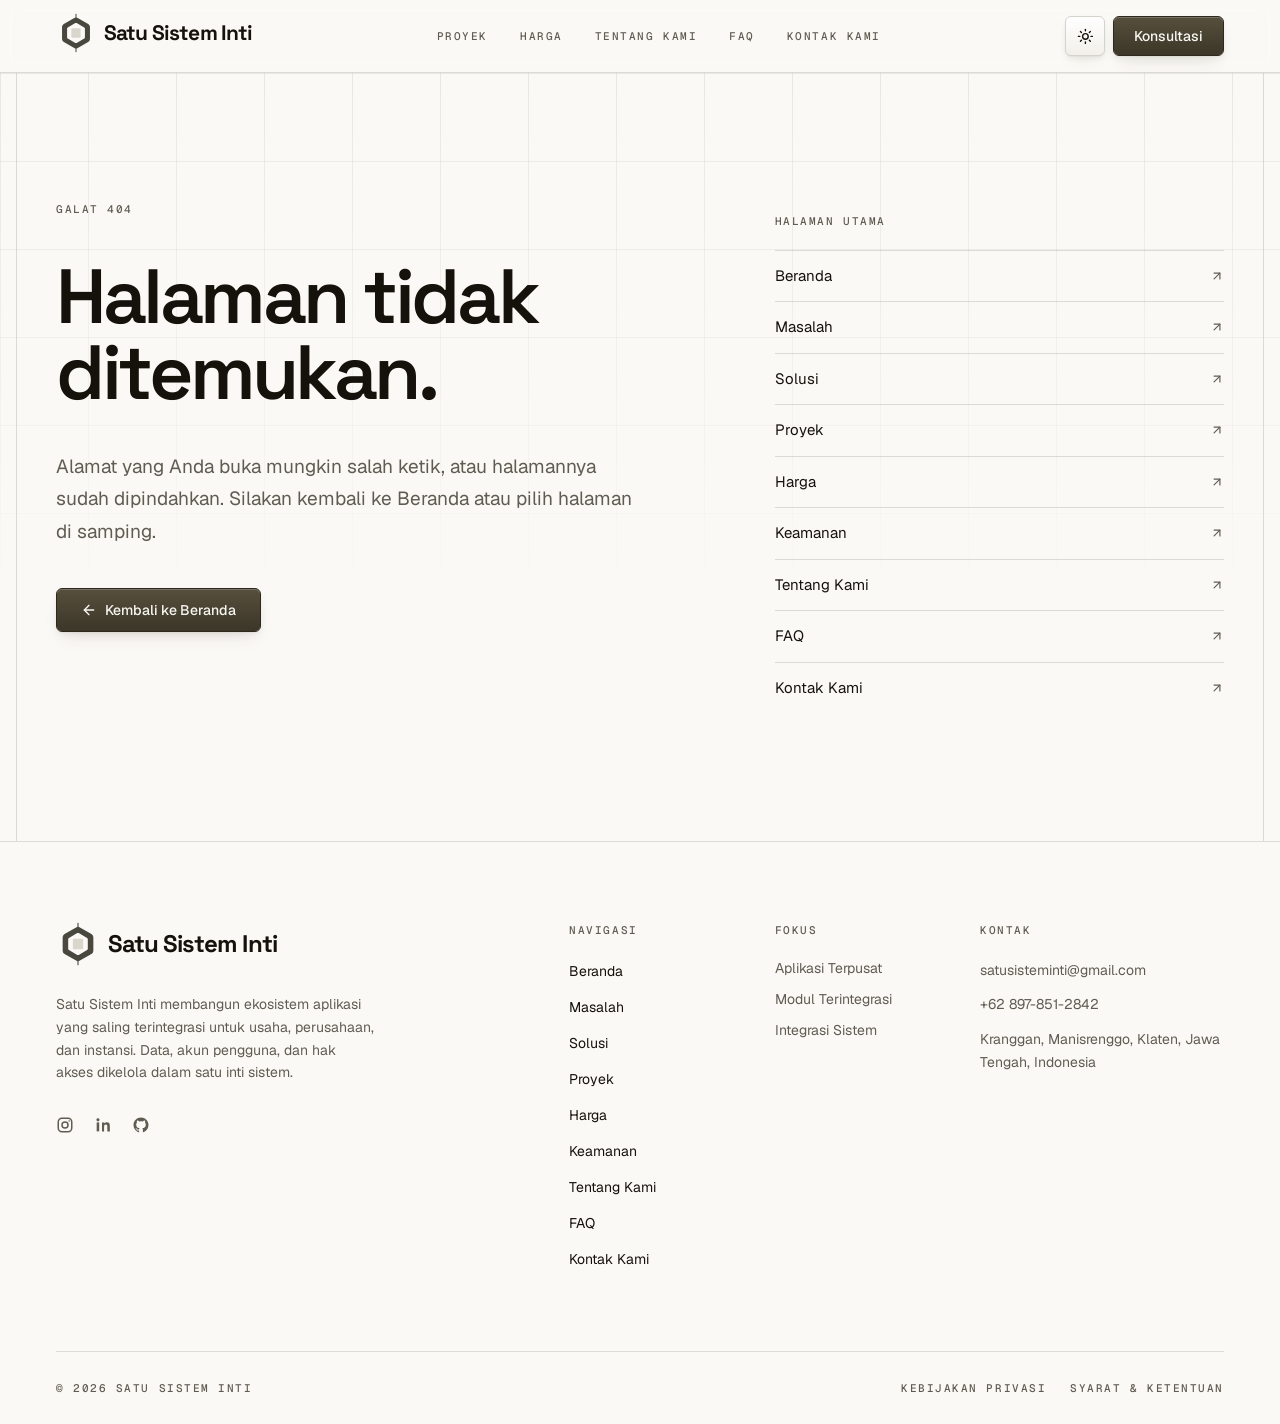
<file: faq.html>
<!DOCTYPE html><html lang="id"><head><title data-rh="true">Pertanyaan Umum | Satu Sistem Inti</title><meta data-rh="true" name="description" content="Jawaban atas pertanyaan yang paling sering diajukan kepada Satu Sistem Inti: aplikasi terpusat, durasi proyek, skema pembayaran, kepemilikan kode, dukungan setelah peluncuran, dan hal teknis lainnya."><meta data-rh="true" property="og:type" content="website"><meta data-rh="true" property="og:site_name" content="Satu Sistem Inti"><meta data-rh="true" property="og:title" content="Pertanyaan Umum | Satu Sistem Inti"><meta data-rh="true" property="og:description" content="Jawaban atas pertanyaan yang paling sering diajukan kepada Satu Sistem Inti: aplikasi terpusat, durasi proyek, skema pembayaran, kepemilikan kode, dukungan setelah peluncuran, dan hal teknis lainnya."><meta data-rh="true" property="og:url" content="https://1sisi.com/faq"><meta data-rh="true" property="og:locale" content="id_ID"><meta data-rh="true" name="twitter:card" content="summary"><meta data-rh="true" name="twitter:title" content="Pertanyaan Umum | Satu Sistem Inti"><meta data-rh="true" name="twitter:description" content="Jawaban atas pertanyaan yang paling sering diajukan kepada Satu Sistem Inti: aplikasi terpusat, durasi proyek, skema pembayaran, kepemilikan kode, dukungan setelah peluncuran, dan hal teknis lainnya."><link data-rh="true" rel="canonical" href="https://1sisi.com/faq">
    <meta charset="UTF-8">
    <!-- Favicon: SVG mengikuti tema sistem (media query di dalam berkasnya);
         PNG & ICO sebagai cadangan browser lama. Dibuat oleh
         assets/brand/make_brand.py. -->
    <link rel="icon" type="image/svg+xml" href="/favicon.svg">
    <link rel="icon" type="image/png" sizes="64x64" href="/favicon.png">
    <link rel="icon" href="/favicon.ico" sizes="48x48">
    <link rel="apple-touch-icon" href="/apple-touch-icon.png">
    <meta name="viewport" content="width=device-width, initial-scale=1.0">
    <meta name="theme-color" content="#5B5442">
    <script>
      // Terapkan tema sebelum paint pertama supaya tidak ada kedip putih
      // saat halaman statis dibuka dalam mode gelap.
      (function () {
        try {
          var stored = localStorage.getItem("theme")
          var prefersDark = window.matchMedia("(prefers-color-scheme: dark)").matches
          if (stored === "dark" || (stored !== "light" && prefersDark)) {
            document.documentElement.classList.add("dark")
          }
        } catch (e) {}

        // Sembunyikan elemen pembuka sampai GSAP mengambil alih, supaya tidak
        // terlihat "melompat". Timer pengaman memastikan konten tetap muncul
        // kalau JavaScript halaman gagal dimuat.
        var root = document.documentElement
        root.classList.add("js-anim")
        setTimeout(function () {
          root.classList.remove("js-anim")
        }, 2500)
      })()
    </script>
    <script type="module" crossorigin="" src="/assets/app-D_Zgi76o.js"></script>
    <link rel="stylesheet" crossorigin="" href="/assets/app-Dx4YzptD.css">
  <link rel="preload" as="font" type="font/woff2" href="/assets/geist-cyrillic-ext-wght-normal-DjL33-gN.woff2" crossorigin=""><link rel="preload" as="font" type="font/woff2" href="/assets/geist-cyrillic-wght-normal-BEAKL7Jp.woff2" crossorigin=""><link rel="preload" as="font" type="font/woff2" href="/assets/geist-vietnamese-wght-normal-6IgcOCM7.woff2" crossorigin=""><link rel="preload" as="font" type="font/woff2" href="/assets/geist-latin-ext-wght-normal-DC-KSUi6.woff2" crossorigin=""><link rel="preload" as="font" type="font/woff2" href="/assets/geist-latin-wght-normal-BgDaEnEv.woff2" crossorigin=""><link rel="preload" as="font" type="font/woff2" href="/assets/geist-mono-cyrillic-ext-wght-normal-X_5orZeX.woff2" crossorigin=""><link rel="preload" as="font" type="font/woff2" href="/assets/geist-mono-cyrillic-wght-normal-DiZS0aHC.woff2" crossorigin=""><link rel="preload" as="font" type="font/woff2" href="/assets/geist-mono-symbols2-wght-normal-CO5SzqOn.woff2" crossorigin=""><link rel="preload" as="font" type="font/woff2" href="/assets/geist-mono-vietnamese-wght-normal-DadHysG0.woff2" crossorigin=""><link rel="preload" as="font" type="font/woff2" href="/assets/geist-mono-latin-ext-wght-normal-Bwz-egvJ.woff2" crossorigin=""><link rel="preload" as="font" type="font/woff2" href="/assets/geist-mono-latin-wght-normal-XN7g48iV.woff2" crossorigin=""><link rel="preload" as="font" type="font/woff2" href="/assets/space-grotesk-vietnamese-wght-normal-D0rl6rjA.woff2" crossorigin=""><link rel="preload" as="font" type="font/woff2" href="/assets/space-grotesk-latin-ext-wght-normal-D9tNdqV9.woff2" crossorigin=""><link rel="preload" as="font" type="font/woff2" href="/assets/space-grotesk-latin-wght-normal-BhU9QXUp.woff2" crossorigin=""></head>
  <body>
    <div id="root" data-server-rendered="true"><div class="flex min-h-screen flex-col"><header class="sticky top-0 z-50 w-full border-b border-[var(--hairline)] bg-background/85 backdrop-blur supports-[backdrop-filter]:bg-background/70"><div class="mx-auto w-full max-w-[78rem] px-5 sm:px-8 lg:px-10"><div class="flex h-[4.5rem] items-center justify-between gap-6"><a aria-label="Beranda" class="shrink-0" href="/"><span class="inline-flex items-center gap-2"><svg viewBox="-240 -240 480 480" aria-hidden="true" class="shrink-0 size-10"><g stroke-width="12" stroke-linecap="round" class="stroke-[#48483E] dark:stroke-[#D9D9D1]"><line x1="0" y1="-225" x2="0" y2="-163.41"></line><line x1="0" y1="225" x2="0" y2="163.41"></line></g><path d="M21.00 -181.29L146.50 -108.83A42 42 0 0 1 167.50 -72.46L167.50 72.46A42 42 0 0 1 146.50 108.83L21.00 181.29A42 42 0 0 1 -21.00 181.29L-146.50 108.83A42 42 0 0 1 -167.50 72.46L-167.50 -72.46A42 42 0 0 1 -146.50 -108.83L-21.00 -181.29A42 42 0 0 1 21.00 -181.29ZM8.00 -118.93L99.00 -66.40A16 16 0 0 1 107.00 -52.54L107.00 52.54A16 16 0 0 1 99.00 66.40L8.00 118.93A16 16 0 0 1 -8.00 118.93L-99.00 66.40A16 16 0 0 1 -107.00 52.54L-107.00 -52.54A16 16 0 0 1 -99.00 -66.40L-8.00 -118.93A16 16 0 0 1 8.00 -118.93Z" fill-rule="evenodd" class="fill-[#48483E] dark:fill-[#D9D9D1]"></path><rect x="-56" y="-56" width="112" height="112" rx="10" class="fill-[#D9D6CD] dark:fill-[#46463C]"></rect></svg><span class="font-display font-bold tracking-[-0.04em] text-[1.3125rem]">Satu Sistem Inti</span></span></a><nav class="hidden items-center gap-8 lg:flex"><a class="meta transition-colors hover:text-foreground text-muted-foreground" href="/proyek">Proyek</a><a class="meta transition-colors hover:text-foreground text-muted-foreground" href="/harga">Harga</a><a class="meta transition-colors hover:text-foreground text-muted-foreground" href="/tentang-kami">Tentang Kami</a><a aria-current="page" class="meta transition-colors hover:text-foreground text-foreground" href="/faq">FAQ</a><a class="meta transition-colors hover:text-foreground text-muted-foreground" href="/kontak-kami">Kontak Kami</a></nav><div class="flex items-center gap-2"><button data-slot="button" data-variant="neu" data-size="icon" class="group/button inline-flex shrink-0 items-center justify-center rounded-lg border border-transparent bg-clip-padding text-sm font-medium whitespace-nowrap transition-all outline-none select-none focus-visible:border-ring focus-visible:ring-3 focus-visible:ring-ring/50 active:not-aria-[haspopup]:translate-y-px disabled:pointer-events-none disabled:opacity-50 aria-invalid:border-destructive aria-invalid:ring-3 aria-invalid:ring-destructive/20 dark:aria-invalid:border-destructive/50 dark:aria-invalid:ring-destructive/40 [&amp;_svg]:pointer-events-none [&amp;_svg]:shrink-0 [&amp;_svg:not([class*='size-'])]:size-4 neu text-foreground hover:text-foreground size-10" type="button" title="Ubah mode terang / gelap" aria-label="Ubah mode terang / gelap"><svg xmlns="http://www.w3.org/2000/svg" width="24" height="24" viewBox="0 0 24 24" fill="none" stroke="currentColor" stroke-width="2" stroke-linecap="round" stroke-linejoin="round" class="lucide lucide-sun size-[1.05rem] dark:hidden" aria-hidden="true"><circle cx="12" cy="12" r="4"></circle><path d="M12 2v2"></path><path d="M12 20v2"></path><path d="m4.93 4.93 1.41 1.41"></path><path d="m17.66 17.66 1.41 1.41"></path><path d="M2 12h2"></path><path d="M20 12h2"></path><path d="m6.34 17.66-1.41 1.41"></path><path d="m19.07 4.93-1.41 1.41"></path></svg><svg xmlns="http://www.w3.org/2000/svg" width="24" height="24" viewBox="0 0 24 24" fill="none" stroke="currentColor" stroke-width="2" stroke-linecap="round" stroke-linejoin="round" class="lucide lucide-moon hidden size-[1.05rem] dark:block" aria-hidden="true"><path d="M20.985 12.486a9 9 0 1 1-9.473-9.472c.405-.022.617.46.402.803a6 6 0 0 0 8.268 8.268c.344-.215.825-.004.803.401"></path></svg></button><a data-slot="button" data-variant="neu-primary" data-size="default" class="group/button shrink-0 items-center justify-center rounded-lg border border-transparent bg-clip-padding font-medium whitespace-nowrap transition-all outline-none select-none focus-visible:border-ring focus-visible:ring-3 focus-visible:ring-ring/50 active:not-aria-[haspopup]:translate-y-px disabled:pointer-events-none disabled:opacity-50 aria-invalid:border-destructive aria-invalid:ring-3 aria-invalid:ring-destructive/20 dark:aria-invalid:border-destructive/50 dark:aria-invalid:ring-destructive/40 [&amp;_svg]:pointer-events-none [&amp;_svg]:shrink-0 [&amp;_svg:not([class*='size-'])]:size-4 neu-primary text-primary-foreground gap-1.5 has-data-[icon=inline-end]:pr-2 has-data-[icon=inline-start]:pl-2 hidden h-10 px-5 text-sm lg:inline-flex" href="/kontak-kami#formulir">Konsultasi</a><button data-slot="sheet-trigger" data-variant="neu" data-size="icon" class="group/button inline-flex shrink-0 items-center justify-center rounded-lg border border-transparent bg-clip-padding text-sm font-medium whitespace-nowrap transition-all outline-none select-none focus-visible:border-ring focus-visible:ring-3 focus-visible:ring-ring/50 active:not-aria-[haspopup]:translate-y-px disabled:pointer-events-none disabled:opacity-50 aria-invalid:border-destructive aria-invalid:ring-3 aria-invalid:ring-destructive/20 dark:aria-invalid:border-destructive/50 dark:aria-invalid:ring-destructive/40 [&amp;_svg]:pointer-events-none [&amp;_svg]:shrink-0 [&amp;_svg:not([class*='size-'])]:size-4 neu text-foreground hover:text-foreground size-10 lg:hidden" aria-label="Buka menu" type="button" aria-haspopup="dialog" aria-expanded="false" data-state="closed"><svg xmlns="http://www.w3.org/2000/svg" width="24" height="24" viewBox="0 0 24 24" fill="none" stroke="currentColor" stroke-width="2" stroke-linecap="round" stroke-linejoin="round" class="lucide lucide-menu size-[1.05rem]" aria-hidden="true"><path d="M4 5h16"></path><path d="M4 12h16"></path><path d="M4 19h16"></path></svg></button></div></div></div></header><main class="relative flex-1"><div><section class="relative overflow-hidden pt-16 pb-14 sm:pt-24 lg:pt-28"><div aria-hidden="true" class="bg-hairgrid pointer-events-none absolute inset-0 opacity-50 [mask-image:linear-gradient(to_bottom,black,transparent_70%)]"></div><div class="mx-auto w-full max-w-[78rem] px-5 sm:px-8 lg:px-10 relative"><p data-anim="hero" class="meta text-muted-foreground">Pertanyaan umum</p><h1 data-anim="hero" class="display-xl mt-8 max-w-[14ch] text-balance">Pertanyaan yang sering diajukan.</h1><div class="mt-10 grid gap-x-16 gap-y-6 lg:grid-cols-12"><p data-anim="hero" class="lead max-w-xl text-pretty text-muted-foreground lg:col-span-7">Kumpulan <!-- -->21<!-- --> pertanyaan seputar aplikasi terpusat, waktu pengerjaan, biaya, kepemilikan kode, dan hal teknis.</p><p data-anim="hero" class="meta text-muted-foreground lg:col-span-5 lg:pt-3 lg:text-right">6<!-- --> kelompok · <!-- -->21<!-- --> pertanyaan</p></div></div></section><section class="relative py-20 sm:py-24 lg:py-32 pt-0"><div class="mx-auto w-full max-w-[78rem] px-5 sm:px-8 lg:px-10"><div class="rule grid grid-cols-1 gap-x-16 pt-12 lg:grid-cols-12 lg:pt-16"><nav data-anim="up" aria-label="Kelompok pertanyaan" class="lg:sticky lg:top-28 lg:col-span-3 lg:self-start"><p class="meta text-muted-foreground">Kelompok</p><ol class="mt-5 space-y-2.5"><li><a href="#umum" class="text-sm text-muted-foreground underline-offset-4 transition-colors hover:text-foreground hover:underline">Umum</a></li><li><a href="#proses" class="text-sm text-muted-foreground underline-offset-4 transition-colors hover:text-foreground hover:underline">Proses &amp; waktu</a></li><li><a href="#biaya" class="text-sm text-muted-foreground underline-offset-4 transition-colors hover:text-foreground hover:underline">Biaya &amp; pembayaran</a></li><li><a href="#kepemilikan" class="text-sm text-muted-foreground underline-offset-4 transition-colors hover:text-foreground hover:underline">Kepemilikan &amp; kerahasiaan</a></li><li><a href="#setelah-peluncuran" class="text-sm text-muted-foreground underline-offset-4 transition-colors hover:text-foreground hover:underline">Setelah peluncuran</a></li><li><a href="#teknis" class="text-sm text-muted-foreground underline-offset-4 transition-colors hover:text-foreground hover:underline">Teknis</a></li></ol></nav><div class="mt-12 lg:col-span-9 lg:mt-0"><section id="umum" class="scroll-mt-28 not-first:mt-14 not-first:border-t not-first:border-[var(--hairline)] not-first:pt-14"><p class="meta text-muted-foreground">Umum</p><div data-slot="accordion" class="flex w-full flex-col divide-rule mt-4" data-orientation="vertical"><div data-state="closed" data-orientation="vertical" data-slot="accordion-item" class="not-last:border-b border-0"><h3 data-orientation="vertical" data-state="closed" class="flex"><button type="button" aria-expanded="false" data-state="closed" data-orientation="vertical" id="radix-_R_oqdd_" data-slot="accordion-trigger" class="group/accordion-trigger relative flex-1 items-start justify-between rounded-lg border border-transparent text-sm font-medium transition-all outline-none focus-visible:border-ring focus-visible:ring-3 focus-visible:ring-ring/50 focus-visible:after:border-ring disabled:pointer-events-none disabled:opacity-50 **:data-[slot=accordion-trigger-icon]:ml-auto **:data-[slot=accordion-trigger-icon]:size-4 **:data-[slot=accordion-trigger-icon]:text-muted-foreground grid grid-cols-1 gap-x-12 py-6 text-left hover:no-underline lg:grid-cols-12 lg:gap-x-16" data-radix-collection-item=""><span class="meta text-muted-foreground lg:col-span-1">01</span><span class="mt-2 text-lg text-pretty lg:col-span-10 lg:mt-0">Apa saja yang dikerjakan Satu Sistem Inti?</span><svg xmlns="http://www.w3.org/2000/svg" width="24" height="24" viewBox="0 0 24 24" fill="none" stroke="currentColor" stroke-width="2" stroke-linecap="round" stroke-linejoin="round" class="lucide lucide-chevron-down pointer-events-none shrink-0 group-aria-expanded/accordion-trigger:hidden" aria-hidden="true" data-slot="accordion-trigger-icon"><path d="m6 9 6 6 6-6"></path></svg><svg xmlns="http://www.w3.org/2000/svg" width="24" height="24" viewBox="0 0 24 24" fill="none" stroke="currentColor" stroke-width="2" stroke-linecap="round" stroke-linejoin="round" class="lucide lucide-chevron-up pointer-events-none hidden shrink-0 group-aria-expanded/accordion-trigger:inline" aria-hidden="true" data-slot="accordion-trigger-icon"><path d="m18 15-6-6-6 6"></path></svg></button></h3><div data-state="closed" id="radix-_R_4oqdd_" hidden="" role="region" aria-labelledby="radix-_R_oqdd_" data-orientation="vertical" data-slot="accordion-content" class="overflow-hidden text-sm data-open:animate-accordion-down data-closed:animate-accordion-up" style="--radix-accordion-content-height:var(--radix-collapsible-content-height);--radix-accordion-content-width:var(--radix-collapsible-content-width)"></div></div><div data-state="closed" data-orientation="vertical" data-slot="accordion-item" class="not-last:border-b border-0"><h3 data-orientation="vertical" data-state="closed" class="flex"><button type="button" aria-expanded="false" data-state="closed" data-orientation="vertical" id="radix-_R_18qdd_" data-slot="accordion-trigger" class="group/accordion-trigger relative flex-1 items-start justify-between rounded-lg border border-transparent text-sm font-medium transition-all outline-none focus-visible:border-ring focus-visible:ring-3 focus-visible:ring-ring/50 focus-visible:after:border-ring disabled:pointer-events-none disabled:opacity-50 **:data-[slot=accordion-trigger-icon]:ml-auto **:data-[slot=accordion-trigger-icon]:size-4 **:data-[slot=accordion-trigger-icon]:text-muted-foreground grid grid-cols-1 gap-x-12 py-6 text-left hover:no-underline lg:grid-cols-12 lg:gap-x-16" data-radix-collection-item=""><span class="meta text-muted-foreground lg:col-span-1">02</span><span class="mt-2 text-lg text-pretty lg:col-span-10 lg:mt-0">Apakah kalian menerima jasa pembuatan website?</span><svg xmlns="http://www.w3.org/2000/svg" width="24" height="24" viewBox="0 0 24 24" fill="none" stroke="currentColor" stroke-width="2" stroke-linecap="round" stroke-linejoin="round" class="lucide lucide-chevron-down pointer-events-none shrink-0 group-aria-expanded/accordion-trigger:hidden" aria-hidden="true" data-slot="accordion-trigger-icon"><path d="m6 9 6 6 6-6"></path></svg><svg xmlns="http://www.w3.org/2000/svg" width="24" height="24" viewBox="0 0 24 24" fill="none" stroke="currentColor" stroke-width="2" stroke-linecap="round" stroke-linejoin="round" class="lucide lucide-chevron-up pointer-events-none hidden shrink-0 group-aria-expanded/accordion-trigger:inline" aria-hidden="true" data-slot="accordion-trigger-icon"><path d="m18 15-6-6-6 6"></path></svg></button></h3><div data-state="closed" id="radix-_R_58qdd_" hidden="" role="region" aria-labelledby="radix-_R_18qdd_" data-orientation="vertical" data-slot="accordion-content" class="overflow-hidden text-sm data-open:animate-accordion-down data-closed:animate-accordion-up" style="--radix-accordion-content-height:var(--radix-collapsible-content-height);--radix-accordion-content-width:var(--radix-collapsible-content-width)"></div></div><div data-state="closed" data-orientation="vertical" data-slot="accordion-item" class="not-last:border-b border-0"><h3 data-orientation="vertical" data-state="closed" class="flex"><button type="button" aria-expanded="false" data-state="closed" data-orientation="vertical" id="radix-_R_1oqdd_" data-slot="accordion-trigger" class="group/accordion-trigger relative flex-1 items-start justify-between rounded-lg border border-transparent text-sm font-medium transition-all outline-none focus-visible:border-ring focus-visible:ring-3 focus-visible:ring-ring/50 focus-visible:after:border-ring disabled:pointer-events-none disabled:opacity-50 **:data-[slot=accordion-trigger-icon]:ml-auto **:data-[slot=accordion-trigger-icon]:size-4 **:data-[slot=accordion-trigger-icon]:text-muted-foreground grid grid-cols-1 gap-x-12 py-6 text-left hover:no-underline lg:grid-cols-12 lg:gap-x-16" data-radix-collection-item=""><span class="meta text-muted-foreground lg:col-span-1">03</span><span class="mt-2 text-lg text-pretty lg:col-span-10 lg:mt-0">Apakah ada demo produk yang bisa dicoba?</span><svg xmlns="http://www.w3.org/2000/svg" width="24" height="24" viewBox="0 0 24 24" fill="none" stroke="currentColor" stroke-width="2" stroke-linecap="round" stroke-linejoin="round" class="lucide lucide-chevron-down pointer-events-none shrink-0 group-aria-expanded/accordion-trigger:hidden" aria-hidden="true" data-slot="accordion-trigger-icon"><path d="m6 9 6 6 6-6"></path></svg><svg xmlns="http://www.w3.org/2000/svg" width="24" height="24" viewBox="0 0 24 24" fill="none" stroke="currentColor" stroke-width="2" stroke-linecap="round" stroke-linejoin="round" class="lucide lucide-chevron-up pointer-events-none hidden shrink-0 group-aria-expanded/accordion-trigger:inline" aria-hidden="true" data-slot="accordion-trigger-icon"><path d="m18 15-6-6-6 6"></path></svg></button></h3><div data-state="closed" id="radix-_R_5oqdd_" hidden="" role="region" aria-labelledby="radix-_R_1oqdd_" data-orientation="vertical" data-slot="accordion-content" class="overflow-hidden text-sm data-open:animate-accordion-down data-closed:animate-accordion-up" style="--radix-accordion-content-height:var(--radix-collapsible-content-height);--radix-accordion-content-width:var(--radix-collapsible-content-width)"></div></div><div data-state="closed" data-orientation="vertical" data-slot="accordion-item" class="not-last:border-b border-0"><h3 data-orientation="vertical" data-state="closed" class="flex"><button type="button" aria-expanded="false" data-state="closed" data-orientation="vertical" id="radix-_R_28qdd_" data-slot="accordion-trigger" class="group/accordion-trigger relative flex-1 items-start justify-between rounded-lg border border-transparent text-sm font-medium transition-all outline-none focus-visible:border-ring focus-visible:ring-3 focus-visible:ring-ring/50 focus-visible:after:border-ring disabled:pointer-events-none disabled:opacity-50 **:data-[slot=accordion-trigger-icon]:ml-auto **:data-[slot=accordion-trigger-icon]:size-4 **:data-[slot=accordion-trigger-icon]:text-muted-foreground grid grid-cols-1 gap-x-12 py-6 text-left hover:no-underline lg:grid-cols-12 lg:gap-x-16" data-radix-collection-item=""><span class="meta text-muted-foreground lg:col-span-1">04</span><span class="mt-2 text-lg text-pretty lg:col-span-10 lg:mt-0">Bisakah bekerja bersama tim internal kami?</span><svg xmlns="http://www.w3.org/2000/svg" width="24" height="24" viewBox="0 0 24 24" fill="none" stroke="currentColor" stroke-width="2" stroke-linecap="round" stroke-linejoin="round" class="lucide lucide-chevron-down pointer-events-none shrink-0 group-aria-expanded/accordion-trigger:hidden" aria-hidden="true" data-slot="accordion-trigger-icon"><path d="m6 9 6 6 6-6"></path></svg><svg xmlns="http://www.w3.org/2000/svg" width="24" height="24" viewBox="0 0 24 24" fill="none" stroke="currentColor" stroke-width="2" stroke-linecap="round" stroke-linejoin="round" class="lucide lucide-chevron-up pointer-events-none hidden shrink-0 group-aria-expanded/accordion-trigger:inline" aria-hidden="true" data-slot="accordion-trigger-icon"><path d="m18 15-6-6-6 6"></path></svg></button></h3><div data-state="closed" id="radix-_R_68qdd_" hidden="" role="region" aria-labelledby="radix-_R_28qdd_" data-orientation="vertical" data-slot="accordion-content" class="overflow-hidden text-sm data-open:animate-accordion-down data-closed:animate-accordion-up" style="--radix-accordion-content-height:var(--radix-collapsible-content-height);--radix-accordion-content-width:var(--radix-collapsible-content-width)"></div></div></div></section><section id="proses" class="scroll-mt-28 not-first:mt-14 not-first:border-t not-first:border-[var(--hairline)] not-first:pt-14"><p class="meta text-muted-foreground">Proses &amp; waktu</p><div data-slot="accordion" class="flex w-full flex-col divide-rule mt-4" data-orientation="vertical"><div data-state="closed" data-orientation="vertical" data-slot="accordion-item" class="not-last:border-b border-0"><h3 data-orientation="vertical" data-state="closed" class="flex"><button type="button" aria-expanded="false" data-state="closed" data-orientation="vertical" id="radix-_R_padd_" data-slot="accordion-trigger" class="group/accordion-trigger relative flex-1 items-start justify-between rounded-lg border border-transparent text-sm font-medium transition-all outline-none focus-visible:border-ring focus-visible:ring-3 focus-visible:ring-ring/50 focus-visible:after:border-ring disabled:pointer-events-none disabled:opacity-50 **:data-[slot=accordion-trigger-icon]:ml-auto **:data-[slot=accordion-trigger-icon]:size-4 **:data-[slot=accordion-trigger-icon]:text-muted-foreground grid grid-cols-1 gap-x-12 py-6 text-left hover:no-underline lg:grid-cols-12 lg:gap-x-16" data-radix-collection-item=""><span class="meta text-muted-foreground lg:col-span-1">05</span><span class="mt-2 text-lg text-pretty lg:col-span-10 lg:mt-0">Berapa lama satu proyek biasanya selesai?</span><svg xmlns="http://www.w3.org/2000/svg" width="24" height="24" viewBox="0 0 24 24" fill="none" stroke="currentColor" stroke-width="2" stroke-linecap="round" stroke-linejoin="round" class="lucide lucide-chevron-down pointer-events-none shrink-0 group-aria-expanded/accordion-trigger:hidden" aria-hidden="true" data-slot="accordion-trigger-icon"><path d="m6 9 6 6 6-6"></path></svg><svg xmlns="http://www.w3.org/2000/svg" width="24" height="24" viewBox="0 0 24 24" fill="none" stroke="currentColor" stroke-width="2" stroke-linecap="round" stroke-linejoin="round" class="lucide lucide-chevron-up pointer-events-none hidden shrink-0 group-aria-expanded/accordion-trigger:inline" aria-hidden="true" data-slot="accordion-trigger-icon"><path d="m18 15-6-6-6 6"></path></svg></button></h3><div data-state="closed" id="radix-_R_4padd_" hidden="" role="region" aria-labelledby="radix-_R_padd_" data-orientation="vertical" data-slot="accordion-content" class="overflow-hidden text-sm data-open:animate-accordion-down data-closed:animate-accordion-up" style="--radix-accordion-content-height:var(--radix-collapsible-content-height);--radix-accordion-content-width:var(--radix-collapsible-content-width)"></div></div><div data-state="closed" data-orientation="vertical" data-slot="accordion-item" class="not-last:border-b border-0"><h3 data-orientation="vertical" data-state="closed" class="flex"><button type="button" aria-expanded="false" data-state="closed" data-orientation="vertical" id="radix-_R_19add_" data-slot="accordion-trigger" class="group/accordion-trigger relative flex-1 items-start justify-between rounded-lg border border-transparent text-sm font-medium transition-all outline-none focus-visible:border-ring focus-visible:ring-3 focus-visible:ring-ring/50 focus-visible:after:border-ring disabled:pointer-events-none disabled:opacity-50 **:data-[slot=accordion-trigger-icon]:ml-auto **:data-[slot=accordion-trigger-icon]:size-4 **:data-[slot=accordion-trigger-icon]:text-muted-foreground grid grid-cols-1 gap-x-12 py-6 text-left hover:no-underline lg:grid-cols-12 lg:gap-x-16" data-radix-collection-item=""><span class="meta text-muted-foreground lg:col-span-1">06</span><span class="mt-2 text-lg text-pretty lg:col-span-10 lg:mt-0">Bagaimana alur kerjanya dari awal sampai peluncuran?</span><svg xmlns="http://www.w3.org/2000/svg" width="24" height="24" viewBox="0 0 24 24" fill="none" stroke="currentColor" stroke-width="2" stroke-linecap="round" stroke-linejoin="round" class="lucide lucide-chevron-down pointer-events-none shrink-0 group-aria-expanded/accordion-trigger:hidden" aria-hidden="true" data-slot="accordion-trigger-icon"><path d="m6 9 6 6 6-6"></path></svg><svg xmlns="http://www.w3.org/2000/svg" width="24" height="24" viewBox="0 0 24 24" fill="none" stroke="currentColor" stroke-width="2" stroke-linecap="round" stroke-linejoin="round" class="lucide lucide-chevron-up pointer-events-none hidden shrink-0 group-aria-expanded/accordion-trigger:inline" aria-hidden="true" data-slot="accordion-trigger-icon"><path d="m18 15-6-6-6 6"></path></svg></button></h3><div data-state="closed" id="radix-_R_59add_" hidden="" role="region" aria-labelledby="radix-_R_19add_" data-orientation="vertical" data-slot="accordion-content" class="overflow-hidden text-sm data-open:animate-accordion-down data-closed:animate-accordion-up" style="--radix-accordion-content-height:var(--radix-collapsible-content-height);--radix-accordion-content-width:var(--radix-collapsible-content-width)"></div></div><div data-state="closed" data-orientation="vertical" data-slot="accordion-item" class="not-last:border-b border-0"><h3 data-orientation="vertical" data-state="closed" class="flex"><button type="button" aria-expanded="false" data-state="closed" data-orientation="vertical" id="radix-_R_1padd_" data-slot="accordion-trigger" class="group/accordion-trigger relative flex-1 items-start justify-between rounded-lg border border-transparent text-sm font-medium transition-all outline-none focus-visible:border-ring focus-visible:ring-3 focus-visible:ring-ring/50 focus-visible:after:border-ring disabled:pointer-events-none disabled:opacity-50 **:data-[slot=accordion-trigger-icon]:ml-auto **:data-[slot=accordion-trigger-icon]:size-4 **:data-[slot=accordion-trigger-icon]:text-muted-foreground grid grid-cols-1 gap-x-12 py-6 text-left hover:no-underline lg:grid-cols-12 lg:gap-x-16" data-radix-collection-item=""><span class="meta text-muted-foreground lg:col-span-1">07</span><span class="mt-2 text-lg text-pretty lg:col-span-10 lg:mt-0">Seberapa sering kami menerima kabar progres?</span><svg xmlns="http://www.w3.org/2000/svg" width="24" height="24" viewBox="0 0 24 24" fill="none" stroke="currentColor" stroke-width="2" stroke-linecap="round" stroke-linejoin="round" class="lucide lucide-chevron-down pointer-events-none shrink-0 group-aria-expanded/accordion-trigger:hidden" aria-hidden="true" data-slot="accordion-trigger-icon"><path d="m6 9 6 6 6-6"></path></svg><svg xmlns="http://www.w3.org/2000/svg" width="24" height="24" viewBox="0 0 24 24" fill="none" stroke="currentColor" stroke-width="2" stroke-linecap="round" stroke-linejoin="round" class="lucide lucide-chevron-up pointer-events-none hidden shrink-0 group-aria-expanded/accordion-trigger:inline" aria-hidden="true" data-slot="accordion-trigger-icon"><path d="m18 15-6-6-6 6"></path></svg></button></h3><div data-state="closed" id="radix-_R_5padd_" hidden="" role="region" aria-labelledby="radix-_R_1padd_" data-orientation="vertical" data-slot="accordion-content" class="overflow-hidden text-sm data-open:animate-accordion-down data-closed:animate-accordion-up" style="--radix-accordion-content-height:var(--radix-collapsible-content-height);--radix-accordion-content-width:var(--radix-collapsible-content-width)"></div></div><div data-state="closed" data-orientation="vertical" data-slot="accordion-item" class="not-last:border-b border-0"><h3 data-orientation="vertical" data-state="closed" class="flex"><button type="button" aria-expanded="false" data-state="closed" data-orientation="vertical" id="radix-_R_29add_" data-slot="accordion-trigger" class="group/accordion-trigger relative flex-1 items-start justify-between rounded-lg border border-transparent text-sm font-medium transition-all outline-none focus-visible:border-ring focus-visible:ring-3 focus-visible:ring-ring/50 focus-visible:after:border-ring disabled:pointer-events-none disabled:opacity-50 **:data-[slot=accordion-trigger-icon]:ml-auto **:data-[slot=accordion-trigger-icon]:size-4 **:data-[slot=accordion-trigger-icon]:text-muted-foreground grid grid-cols-1 gap-x-12 py-6 text-left hover:no-underline lg:grid-cols-12 lg:gap-x-16" data-radix-collection-item=""><span class="meta text-muted-foreground lg:col-span-1">08</span><span class="mt-2 text-lg text-pretty lg:col-span-10 lg:mt-0">Apa yang perlu kami siapkan sebelum proyek dimulai?</span><svg xmlns="http://www.w3.org/2000/svg" width="24" height="24" viewBox="0 0 24 24" fill="none" stroke="currentColor" stroke-width="2" stroke-linecap="round" stroke-linejoin="round" class="lucide lucide-chevron-down pointer-events-none shrink-0 group-aria-expanded/accordion-trigger:hidden" aria-hidden="true" data-slot="accordion-trigger-icon"><path d="m6 9 6 6 6-6"></path></svg><svg xmlns="http://www.w3.org/2000/svg" width="24" height="24" viewBox="0 0 24 24" fill="none" stroke="currentColor" stroke-width="2" stroke-linecap="round" stroke-linejoin="round" class="lucide lucide-chevron-up pointer-events-none hidden shrink-0 group-aria-expanded/accordion-trigger:inline" aria-hidden="true" data-slot="accordion-trigger-icon"><path d="m18 15-6-6-6 6"></path></svg></button></h3><div data-state="closed" id="radix-_R_69add_" hidden="" role="region" aria-labelledby="radix-_R_29add_" data-orientation="vertical" data-slot="accordion-content" class="overflow-hidden text-sm data-open:animate-accordion-down data-closed:animate-accordion-up" style="--radix-accordion-content-height:var(--radix-collapsible-content-height);--radix-accordion-content-width:var(--radix-collapsible-content-width)"></div></div></div></section><section id="biaya" class="scroll-mt-28 not-first:mt-14 not-first:border-t not-first:border-[var(--hairline)] not-first:pt-14"><p class="meta text-muted-foreground">Biaya &amp; pembayaran</p><div data-slot="accordion" class="flex w-full flex-col divide-rule mt-4" data-orientation="vertical"><div data-state="closed" data-orientation="vertical" data-slot="accordion-item" class="not-last:border-b border-0"><h3 data-orientation="vertical" data-state="closed" class="flex"><button type="button" aria-expanded="false" data-state="closed" data-orientation="vertical" id="radix-_R_pqdd_" data-slot="accordion-trigger" class="group/accordion-trigger relative flex-1 items-start justify-between rounded-lg border border-transparent text-sm font-medium transition-all outline-none focus-visible:border-ring focus-visible:ring-3 focus-visible:ring-ring/50 focus-visible:after:border-ring disabled:pointer-events-none disabled:opacity-50 **:data-[slot=accordion-trigger-icon]:ml-auto **:data-[slot=accordion-trigger-icon]:size-4 **:data-[slot=accordion-trigger-icon]:text-muted-foreground grid grid-cols-1 gap-x-12 py-6 text-left hover:no-underline lg:grid-cols-12 lg:gap-x-16" data-radix-collection-item=""><span class="meta text-muted-foreground lg:col-span-1">09</span><span class="mt-2 text-lg text-pretty lg:col-span-10 lg:mt-0">Berapa kisaran biayanya?</span><svg xmlns="http://www.w3.org/2000/svg" width="24" height="24" viewBox="0 0 24 24" fill="none" stroke="currentColor" stroke-width="2" stroke-linecap="round" stroke-linejoin="round" class="lucide lucide-chevron-down pointer-events-none shrink-0 group-aria-expanded/accordion-trigger:hidden" aria-hidden="true" data-slot="accordion-trigger-icon"><path d="m6 9 6 6 6-6"></path></svg><svg xmlns="http://www.w3.org/2000/svg" width="24" height="24" viewBox="0 0 24 24" fill="none" stroke="currentColor" stroke-width="2" stroke-linecap="round" stroke-linejoin="round" class="lucide lucide-chevron-up pointer-events-none hidden shrink-0 group-aria-expanded/accordion-trigger:inline" aria-hidden="true" data-slot="accordion-trigger-icon"><path d="m18 15-6-6-6 6"></path></svg></button></h3><div data-state="closed" id="radix-_R_4pqdd_" hidden="" role="region" aria-labelledby="radix-_R_pqdd_" data-orientation="vertical" data-slot="accordion-content" class="overflow-hidden text-sm data-open:animate-accordion-down data-closed:animate-accordion-up" style="--radix-accordion-content-height:var(--radix-collapsible-content-height);--radix-accordion-content-width:var(--radix-collapsible-content-width)"></div></div><div data-state="closed" data-orientation="vertical" data-slot="accordion-item" class="not-last:border-b border-0"><h3 data-orientation="vertical" data-state="closed" class="flex"><button type="button" aria-expanded="false" data-state="closed" data-orientation="vertical" id="radix-_R_19qdd_" data-slot="accordion-trigger" class="group/accordion-trigger relative flex-1 items-start justify-between rounded-lg border border-transparent text-sm font-medium transition-all outline-none focus-visible:border-ring focus-visible:ring-3 focus-visible:ring-ring/50 focus-visible:after:border-ring disabled:pointer-events-none disabled:opacity-50 **:data-[slot=accordion-trigger-icon]:ml-auto **:data-[slot=accordion-trigger-icon]:size-4 **:data-[slot=accordion-trigger-icon]:text-muted-foreground grid grid-cols-1 gap-x-12 py-6 text-left hover:no-underline lg:grid-cols-12 lg:gap-x-16" data-radix-collection-item=""><span class="meta text-muted-foreground lg:col-span-1">10</span><span class="mt-2 text-lg text-pretty lg:col-span-10 lg:mt-0">Bagaimana skema pembayarannya?</span><svg xmlns="http://www.w3.org/2000/svg" width="24" height="24" viewBox="0 0 24 24" fill="none" stroke="currentColor" stroke-width="2" stroke-linecap="round" stroke-linejoin="round" class="lucide lucide-chevron-down pointer-events-none shrink-0 group-aria-expanded/accordion-trigger:hidden" aria-hidden="true" data-slot="accordion-trigger-icon"><path d="m6 9 6 6 6-6"></path></svg><svg xmlns="http://www.w3.org/2000/svg" width="24" height="24" viewBox="0 0 24 24" fill="none" stroke="currentColor" stroke-width="2" stroke-linecap="round" stroke-linejoin="round" class="lucide lucide-chevron-up pointer-events-none hidden shrink-0 group-aria-expanded/accordion-trigger:inline" aria-hidden="true" data-slot="accordion-trigger-icon"><path d="m18 15-6-6-6 6"></path></svg></button></h3><div data-state="closed" id="radix-_R_59qdd_" hidden="" role="region" aria-labelledby="radix-_R_19qdd_" data-orientation="vertical" data-slot="accordion-content" class="overflow-hidden text-sm data-open:animate-accordion-down data-closed:animate-accordion-up" style="--radix-accordion-content-height:var(--radix-collapsible-content-height);--radix-accordion-content-width:var(--radix-collapsible-content-width)"></div></div><div data-state="closed" data-orientation="vertical" data-slot="accordion-item" class="not-last:border-b border-0"><h3 data-orientation="vertical" data-state="closed" class="flex"><button type="button" aria-expanded="false" data-state="closed" data-orientation="vertical" id="radix-_R_1pqdd_" data-slot="accordion-trigger" class="group/accordion-trigger relative flex-1 items-start justify-between rounded-lg border border-transparent text-sm font-medium transition-all outline-none focus-visible:border-ring focus-visible:ring-3 focus-visible:ring-ring/50 focus-visible:after:border-ring disabled:pointer-events-none disabled:opacity-50 **:data-[slot=accordion-trigger-icon]:ml-auto **:data-[slot=accordion-trigger-icon]:size-4 **:data-[slot=accordion-trigger-icon]:text-muted-foreground grid grid-cols-1 gap-x-12 py-6 text-left hover:no-underline lg:grid-cols-12 lg:gap-x-16" data-radix-collection-item=""><span class="meta text-muted-foreground lg:col-span-1">11</span><span class="mt-2 text-lg text-pretty lg:col-span-10 lg:mt-0">Apakah ada biaya untuk estimasi awal?</span><svg xmlns="http://www.w3.org/2000/svg" width="24" height="24" viewBox="0 0 24 24" fill="none" stroke="currentColor" stroke-width="2" stroke-linecap="round" stroke-linejoin="round" class="lucide lucide-chevron-down pointer-events-none shrink-0 group-aria-expanded/accordion-trigger:hidden" aria-hidden="true" data-slot="accordion-trigger-icon"><path d="m6 9 6 6 6-6"></path></svg><svg xmlns="http://www.w3.org/2000/svg" width="24" height="24" viewBox="0 0 24 24" fill="none" stroke="currentColor" stroke-width="2" stroke-linecap="round" stroke-linejoin="round" class="lucide lucide-chevron-up pointer-events-none hidden shrink-0 group-aria-expanded/accordion-trigger:inline" aria-hidden="true" data-slot="accordion-trigger-icon"><path d="m18 15-6-6-6 6"></path></svg></button></h3><div data-state="closed" id="radix-_R_5pqdd_" hidden="" role="region" aria-labelledby="radix-_R_1pqdd_" data-orientation="vertical" data-slot="accordion-content" class="overflow-hidden text-sm data-open:animate-accordion-down data-closed:animate-accordion-up" style="--radix-accordion-content-height:var(--radix-collapsible-content-height);--radix-accordion-content-width:var(--radix-collapsible-content-width)"></div></div><div data-state="closed" data-orientation="vertical" data-slot="accordion-item" class="not-last:border-b border-0"><h3 data-orientation="vertical" data-state="closed" class="flex"><button type="button" aria-expanded="false" data-state="closed" data-orientation="vertical" id="radix-_R_29qdd_" data-slot="accordion-trigger" class="group/accordion-trigger relative flex-1 items-start justify-between rounded-lg border border-transparent text-sm font-medium transition-all outline-none focus-visible:border-ring focus-visible:ring-3 focus-visible:ring-ring/50 focus-visible:after:border-ring disabled:pointer-events-none disabled:opacity-50 **:data-[slot=accordion-trigger-icon]:ml-auto **:data-[slot=accordion-trigger-icon]:size-4 **:data-[slot=accordion-trigger-icon]:text-muted-foreground grid grid-cols-1 gap-x-12 py-6 text-left hover:no-underline lg:grid-cols-12 lg:gap-x-16" data-radix-collection-item=""><span class="meta text-muted-foreground lg:col-span-1">12</span><span class="mt-2 text-lg text-pretty lg:col-span-10 lg:mt-0">Bagaimana jika lingkup pekerjaan berubah di tengah jalan?</span><svg xmlns="http://www.w3.org/2000/svg" width="24" height="24" viewBox="0 0 24 24" fill="none" stroke="currentColor" stroke-width="2" stroke-linecap="round" stroke-linejoin="round" class="lucide lucide-chevron-down pointer-events-none shrink-0 group-aria-expanded/accordion-trigger:hidden" aria-hidden="true" data-slot="accordion-trigger-icon"><path d="m6 9 6 6 6-6"></path></svg><svg xmlns="http://www.w3.org/2000/svg" width="24" height="24" viewBox="0 0 24 24" fill="none" stroke="currentColor" stroke-width="2" stroke-linecap="round" stroke-linejoin="round" class="lucide lucide-chevron-up pointer-events-none hidden shrink-0 group-aria-expanded/accordion-trigger:inline" aria-hidden="true" data-slot="accordion-trigger-icon"><path d="m18 15-6-6-6 6"></path></svg></button></h3><div data-state="closed" id="radix-_R_69qdd_" hidden="" role="region" aria-labelledby="radix-_R_29qdd_" data-orientation="vertical" data-slot="accordion-content" class="overflow-hidden text-sm data-open:animate-accordion-down data-closed:animate-accordion-up" style="--radix-accordion-content-height:var(--radix-collapsible-content-height);--radix-accordion-content-width:var(--radix-collapsible-content-width)"></div></div></div></section><section id="kepemilikan" class="scroll-mt-28 not-first:mt-14 not-first:border-t not-first:border-[var(--hairline)] not-first:pt-14"><p class="meta text-muted-foreground">Kepemilikan &amp; kerahasiaan</p><div data-slot="accordion" class="flex w-full flex-col divide-rule mt-4" data-orientation="vertical"><div data-state="closed" data-orientation="vertical" data-slot="accordion-item" class="not-last:border-b border-0"><h3 data-orientation="vertical" data-state="closed" class="flex"><button type="button" aria-expanded="false" data-state="closed" data-orientation="vertical" id="radix-_R_qadd_" data-slot="accordion-trigger" class="group/accordion-trigger relative flex-1 items-start justify-between rounded-lg border border-transparent text-sm font-medium transition-all outline-none focus-visible:border-ring focus-visible:ring-3 focus-visible:ring-ring/50 focus-visible:after:border-ring disabled:pointer-events-none disabled:opacity-50 **:data-[slot=accordion-trigger-icon]:ml-auto **:data-[slot=accordion-trigger-icon]:size-4 **:data-[slot=accordion-trigger-icon]:text-muted-foreground grid grid-cols-1 gap-x-12 py-6 text-left hover:no-underline lg:grid-cols-12 lg:gap-x-16" data-radix-collection-item=""><span class="meta text-muted-foreground lg:col-span-1">13</span><span class="mt-2 text-lg text-pretty lg:col-span-10 lg:mt-0">Apakah kode programnya menjadi milik kami?</span><svg xmlns="http://www.w3.org/2000/svg" width="24" height="24" viewBox="0 0 24 24" fill="none" stroke="currentColor" stroke-width="2" stroke-linecap="round" stroke-linejoin="round" class="lucide lucide-chevron-down pointer-events-none shrink-0 group-aria-expanded/accordion-trigger:hidden" aria-hidden="true" data-slot="accordion-trigger-icon"><path d="m6 9 6 6 6-6"></path></svg><svg xmlns="http://www.w3.org/2000/svg" width="24" height="24" viewBox="0 0 24 24" fill="none" stroke="currentColor" stroke-width="2" stroke-linecap="round" stroke-linejoin="round" class="lucide lucide-chevron-up pointer-events-none hidden shrink-0 group-aria-expanded/accordion-trigger:inline" aria-hidden="true" data-slot="accordion-trigger-icon"><path d="m18 15-6-6-6 6"></path></svg></button></h3><div data-state="closed" id="radix-_R_2qadd_" hidden="" role="region" aria-labelledby="radix-_R_qadd_" data-orientation="vertical" data-slot="accordion-content" class="overflow-hidden text-sm data-open:animate-accordion-down data-closed:animate-accordion-up" style="--radix-accordion-content-height:var(--radix-collapsible-content-height);--radix-accordion-content-width:var(--radix-collapsible-content-width)"></div></div><div data-state="closed" data-orientation="vertical" data-slot="accordion-item" class="not-last:border-b border-0"><h3 data-orientation="vertical" data-state="closed" class="flex"><button type="button" aria-expanded="false" data-state="closed" data-orientation="vertical" id="radix-_R_1aadd_" data-slot="accordion-trigger" class="group/accordion-trigger relative flex-1 items-start justify-between rounded-lg border border-transparent text-sm font-medium transition-all outline-none focus-visible:border-ring focus-visible:ring-3 focus-visible:ring-ring/50 focus-visible:after:border-ring disabled:pointer-events-none disabled:opacity-50 **:data-[slot=accordion-trigger-icon]:ml-auto **:data-[slot=accordion-trigger-icon]:size-4 **:data-[slot=accordion-trigger-icon]:text-muted-foreground grid grid-cols-1 gap-x-12 py-6 text-left hover:no-underline lg:grid-cols-12 lg:gap-x-16" data-radix-collection-item=""><span class="meta text-muted-foreground lg:col-span-1">14</span><span class="mt-2 text-lg text-pretty lg:col-span-10 lg:mt-0">Bagaimana dengan kerahasiaan data kami?</span><svg xmlns="http://www.w3.org/2000/svg" width="24" height="24" viewBox="0 0 24 24" fill="none" stroke="currentColor" stroke-width="2" stroke-linecap="round" stroke-linejoin="round" class="lucide lucide-chevron-down pointer-events-none shrink-0 group-aria-expanded/accordion-trigger:hidden" aria-hidden="true" data-slot="accordion-trigger-icon"><path d="m6 9 6 6 6-6"></path></svg><svg xmlns="http://www.w3.org/2000/svg" width="24" height="24" viewBox="0 0 24 24" fill="none" stroke="currentColor" stroke-width="2" stroke-linecap="round" stroke-linejoin="round" class="lucide lucide-chevron-up pointer-events-none hidden shrink-0 group-aria-expanded/accordion-trigger:inline" aria-hidden="true" data-slot="accordion-trigger-icon"><path d="m18 15-6-6-6 6"></path></svg></button></h3><div data-state="closed" id="radix-_R_3aadd_" hidden="" role="region" aria-labelledby="radix-_R_1aadd_" data-orientation="vertical" data-slot="accordion-content" class="overflow-hidden text-sm data-open:animate-accordion-down data-closed:animate-accordion-up" style="--radix-accordion-content-height:var(--radix-collapsible-content-height);--radix-accordion-content-width:var(--radix-collapsible-content-width)"></div></div><div data-state="closed" data-orientation="vertical" data-slot="accordion-item" class="not-last:border-b border-0"><h3 data-orientation="vertical" data-state="closed" class="flex"><button type="button" aria-expanded="false" data-state="closed" data-orientation="vertical" id="radix-_R_1qadd_" data-slot="accordion-trigger" class="group/accordion-trigger relative flex-1 items-start justify-between rounded-lg border border-transparent text-sm font-medium transition-all outline-none focus-visible:border-ring focus-visible:ring-3 focus-visible:ring-ring/50 focus-visible:after:border-ring disabled:pointer-events-none disabled:opacity-50 **:data-[slot=accordion-trigger-icon]:ml-auto **:data-[slot=accordion-trigger-icon]:size-4 **:data-[slot=accordion-trigger-icon]:text-muted-foreground grid grid-cols-1 gap-x-12 py-6 text-left hover:no-underline lg:grid-cols-12 lg:gap-x-16" data-radix-collection-item=""><span class="meta text-muted-foreground lg:col-span-1">15</span><span class="mt-2 text-lg text-pretty lg:col-span-10 lg:mt-0">Apakah bisa menandatangani NDA?</span><svg xmlns="http://www.w3.org/2000/svg" width="24" height="24" viewBox="0 0 24 24" fill="none" stroke="currentColor" stroke-width="2" stroke-linecap="round" stroke-linejoin="round" class="lucide lucide-chevron-down pointer-events-none shrink-0 group-aria-expanded/accordion-trigger:hidden" aria-hidden="true" data-slot="accordion-trigger-icon"><path d="m6 9 6 6 6-6"></path></svg><svg xmlns="http://www.w3.org/2000/svg" width="24" height="24" viewBox="0 0 24 24" fill="none" stroke="currentColor" stroke-width="2" stroke-linecap="round" stroke-linejoin="round" class="lucide lucide-chevron-up pointer-events-none hidden shrink-0 group-aria-expanded/accordion-trigger:inline" aria-hidden="true" data-slot="accordion-trigger-icon"><path d="m18 15-6-6-6 6"></path></svg></button></h3><div data-state="closed" id="radix-_R_3qadd_" hidden="" role="region" aria-labelledby="radix-_R_1qadd_" data-orientation="vertical" data-slot="accordion-content" class="overflow-hidden text-sm data-open:animate-accordion-down data-closed:animate-accordion-up" style="--radix-accordion-content-height:var(--radix-collapsible-content-height);--radix-accordion-content-width:var(--radix-collapsible-content-width)"></div></div></div></section><section id="setelah-peluncuran" class="scroll-mt-28 not-first:mt-14 not-first:border-t not-first:border-[var(--hairline)] not-first:pt-14"><p class="meta text-muted-foreground">Setelah peluncuran</p><div data-slot="accordion" class="flex w-full flex-col divide-rule mt-4" data-orientation="vertical"><div data-state="closed" data-orientation="vertical" data-slot="accordion-item" class="not-last:border-b border-0"><h3 data-orientation="vertical" data-state="closed" class="flex"><button type="button" aria-expanded="false" data-state="closed" data-orientation="vertical" id="radix-_R_qqdd_" data-slot="accordion-trigger" class="group/accordion-trigger relative flex-1 items-start justify-between rounded-lg border border-transparent text-sm font-medium transition-all outline-none focus-visible:border-ring focus-visible:ring-3 focus-visible:ring-ring/50 focus-visible:after:border-ring disabled:pointer-events-none disabled:opacity-50 **:data-[slot=accordion-trigger-icon]:ml-auto **:data-[slot=accordion-trigger-icon]:size-4 **:data-[slot=accordion-trigger-icon]:text-muted-foreground grid grid-cols-1 gap-x-12 py-6 text-left hover:no-underline lg:grid-cols-12 lg:gap-x-16" data-radix-collection-item=""><span class="meta text-muted-foreground lg:col-span-1">16</span><span class="mt-2 text-lg text-pretty lg:col-span-10 lg:mt-0">Apakah ada dukungan setelah produk diluncurkan?</span><svg xmlns="http://www.w3.org/2000/svg" width="24" height="24" viewBox="0 0 24 24" fill="none" stroke="currentColor" stroke-width="2" stroke-linecap="round" stroke-linejoin="round" class="lucide lucide-chevron-down pointer-events-none shrink-0 group-aria-expanded/accordion-trigger:hidden" aria-hidden="true" data-slot="accordion-trigger-icon"><path d="m6 9 6 6 6-6"></path></svg><svg xmlns="http://www.w3.org/2000/svg" width="24" height="24" viewBox="0 0 24 24" fill="none" stroke="currentColor" stroke-width="2" stroke-linecap="round" stroke-linejoin="round" class="lucide lucide-chevron-up pointer-events-none hidden shrink-0 group-aria-expanded/accordion-trigger:inline" aria-hidden="true" data-slot="accordion-trigger-icon"><path d="m18 15-6-6-6 6"></path></svg></button></h3><div data-state="closed" id="radix-_R_2qqdd_" hidden="" role="region" aria-labelledby="radix-_R_qqdd_" data-orientation="vertical" data-slot="accordion-content" class="overflow-hidden text-sm data-open:animate-accordion-down data-closed:animate-accordion-up" style="--radix-accordion-content-height:var(--radix-collapsible-content-height);--radix-accordion-content-width:var(--radix-collapsible-content-width)"></div></div><div data-state="closed" data-orientation="vertical" data-slot="accordion-item" class="not-last:border-b border-0"><h3 data-orientation="vertical" data-state="closed" class="flex"><button type="button" aria-expanded="false" data-state="closed" data-orientation="vertical" id="radix-_R_1aqdd_" data-slot="accordion-trigger" class="group/accordion-trigger relative flex-1 items-start justify-between rounded-lg border border-transparent text-sm font-medium transition-all outline-none focus-visible:border-ring focus-visible:ring-3 focus-visible:ring-ring/50 focus-visible:after:border-ring disabled:pointer-events-none disabled:opacity-50 **:data-[slot=accordion-trigger-icon]:ml-auto **:data-[slot=accordion-trigger-icon]:size-4 **:data-[slot=accordion-trigger-icon]:text-muted-foreground grid grid-cols-1 gap-x-12 py-6 text-left hover:no-underline lg:grid-cols-12 lg:gap-x-16" data-radix-collection-item=""><span class="meta text-muted-foreground lg:col-span-1">17</span><span class="mt-2 text-lg text-pretty lg:col-span-10 lg:mt-0">Apa saja yang tercakup dalam pemeliharaan bulanan?</span><svg xmlns="http://www.w3.org/2000/svg" width="24" height="24" viewBox="0 0 24 24" fill="none" stroke="currentColor" stroke-width="2" stroke-linecap="round" stroke-linejoin="round" class="lucide lucide-chevron-down pointer-events-none shrink-0 group-aria-expanded/accordion-trigger:hidden" aria-hidden="true" data-slot="accordion-trigger-icon"><path d="m6 9 6 6 6-6"></path></svg><svg xmlns="http://www.w3.org/2000/svg" width="24" height="24" viewBox="0 0 24 24" fill="none" stroke="currentColor" stroke-width="2" stroke-linecap="round" stroke-linejoin="round" class="lucide lucide-chevron-up pointer-events-none hidden shrink-0 group-aria-expanded/accordion-trigger:inline" aria-hidden="true" data-slot="accordion-trigger-icon"><path d="m18 15-6-6-6 6"></path></svg></button></h3><div data-state="closed" id="radix-_R_3aqdd_" hidden="" role="region" aria-labelledby="radix-_R_1aqdd_" data-orientation="vertical" data-slot="accordion-content" class="overflow-hidden text-sm data-open:animate-accordion-down data-closed:animate-accordion-up" style="--radix-accordion-content-height:var(--radix-collapsible-content-height);--radix-accordion-content-width:var(--radix-collapsible-content-width)"></div></div><div data-state="closed" data-orientation="vertical" data-slot="accordion-item" class="not-last:border-b border-0"><h3 data-orientation="vertical" data-state="closed" class="flex"><button type="button" aria-expanded="false" data-state="closed" data-orientation="vertical" id="radix-_R_1qqdd_" data-slot="accordion-trigger" class="group/accordion-trigger relative flex-1 items-start justify-between rounded-lg border border-transparent text-sm font-medium transition-all outline-none focus-visible:border-ring focus-visible:ring-3 focus-visible:ring-ring/50 focus-visible:after:border-ring disabled:pointer-events-none disabled:opacity-50 **:data-[slot=accordion-trigger-icon]:ml-auto **:data-[slot=accordion-trigger-icon]:size-4 **:data-[slot=accordion-trigger-icon]:text-muted-foreground grid grid-cols-1 gap-x-12 py-6 text-left hover:no-underline lg:grid-cols-12 lg:gap-x-16" data-radix-collection-item=""><span class="meta text-muted-foreground lg:col-span-1">18</span><span class="mt-2 text-lg text-pretty lg:col-span-10 lg:mt-0">Bagaimana kalau kami ingin pindah vendor?</span><svg xmlns="http://www.w3.org/2000/svg" width="24" height="24" viewBox="0 0 24 24" fill="none" stroke="currentColor" stroke-width="2" stroke-linecap="round" stroke-linejoin="round" class="lucide lucide-chevron-down pointer-events-none shrink-0 group-aria-expanded/accordion-trigger:hidden" aria-hidden="true" data-slot="accordion-trigger-icon"><path d="m6 9 6 6 6-6"></path></svg><svg xmlns="http://www.w3.org/2000/svg" width="24" height="24" viewBox="0 0 24 24" fill="none" stroke="currentColor" stroke-width="2" stroke-linecap="round" stroke-linejoin="round" class="lucide lucide-chevron-up pointer-events-none hidden shrink-0 group-aria-expanded/accordion-trigger:inline" aria-hidden="true" data-slot="accordion-trigger-icon"><path d="m18 15-6-6-6 6"></path></svg></button></h3><div data-state="closed" id="radix-_R_3qqdd_" hidden="" role="region" aria-labelledby="radix-_R_1qqdd_" data-orientation="vertical" data-slot="accordion-content" class="overflow-hidden text-sm data-open:animate-accordion-down data-closed:animate-accordion-up" style="--radix-accordion-content-height:var(--radix-collapsible-content-height);--radix-accordion-content-width:var(--radix-collapsible-content-width)"></div></div></div></section><section id="teknis" class="scroll-mt-28 not-first:mt-14 not-first:border-t not-first:border-[var(--hairline)] not-first:pt-14"><p class="meta text-muted-foreground">Teknis</p><div data-slot="accordion" class="flex w-full flex-col divide-rule mt-4" data-orientation="vertical"><div data-state="closed" data-orientation="vertical" data-slot="accordion-item" class="not-last:border-b border-0"><h3 data-orientation="vertical" data-state="closed" class="flex"><button type="button" aria-expanded="false" data-state="closed" data-orientation="vertical" id="radix-_R_radd_" data-slot="accordion-trigger" class="group/accordion-trigger relative flex-1 items-start justify-between rounded-lg border border-transparent text-sm font-medium transition-all outline-none focus-visible:border-ring focus-visible:ring-3 focus-visible:ring-ring/50 focus-visible:after:border-ring disabled:pointer-events-none disabled:opacity-50 **:data-[slot=accordion-trigger-icon]:ml-auto **:data-[slot=accordion-trigger-icon]:size-4 **:data-[slot=accordion-trigger-icon]:text-muted-foreground grid grid-cols-1 gap-x-12 py-6 text-left hover:no-underline lg:grid-cols-12 lg:gap-x-16" data-radix-collection-item=""><span class="meta text-muted-foreground lg:col-span-1">19</span><span class="mt-2 text-lg text-pretty lg:col-span-10 lg:mt-0">Apakah aplikasi lama kami harus diganti semua?</span><svg xmlns="http://www.w3.org/2000/svg" width="24" height="24" viewBox="0 0 24 24" fill="none" stroke="currentColor" stroke-width="2" stroke-linecap="round" stroke-linejoin="round" class="lucide lucide-chevron-down pointer-events-none shrink-0 group-aria-expanded/accordion-trigger:hidden" aria-hidden="true" data-slot="accordion-trigger-icon"><path d="m6 9 6 6 6-6"></path></svg><svg xmlns="http://www.w3.org/2000/svg" width="24" height="24" viewBox="0 0 24 24" fill="none" stroke="currentColor" stroke-width="2" stroke-linecap="round" stroke-linejoin="round" class="lucide lucide-chevron-up pointer-events-none hidden shrink-0 group-aria-expanded/accordion-trigger:inline" aria-hidden="true" data-slot="accordion-trigger-icon"><path d="m18 15-6-6-6 6"></path></svg></button></h3><div data-state="closed" id="radix-_R_2radd_" hidden="" role="region" aria-labelledby="radix-_R_radd_" data-orientation="vertical" data-slot="accordion-content" class="overflow-hidden text-sm data-open:animate-accordion-down data-closed:animate-accordion-up" style="--radix-accordion-content-height:var(--radix-collapsible-content-height);--radix-accordion-content-width:var(--radix-collapsible-content-width)"></div></div><div data-state="closed" data-orientation="vertical" data-slot="accordion-item" class="not-last:border-b border-0"><h3 data-orientation="vertical" data-state="closed" class="flex"><button type="button" aria-expanded="false" data-state="closed" data-orientation="vertical" id="radix-_R_1badd_" data-slot="accordion-trigger" class="group/accordion-trigger relative flex-1 items-start justify-between rounded-lg border border-transparent text-sm font-medium transition-all outline-none focus-visible:border-ring focus-visible:ring-3 focus-visible:ring-ring/50 focus-visible:after:border-ring disabled:pointer-events-none disabled:opacity-50 **:data-[slot=accordion-trigger-icon]:ml-auto **:data-[slot=accordion-trigger-icon]:size-4 **:data-[slot=accordion-trigger-icon]:text-muted-foreground grid grid-cols-1 gap-x-12 py-6 text-left hover:no-underline lg:grid-cols-12 lg:gap-x-16" data-radix-collection-item=""><span class="meta text-muted-foreground lg:col-span-1">20</span><span class="mt-2 text-lg text-pretty lg:col-span-10 lg:mt-0">Teknologi apa yang kalian gunakan?</span><svg xmlns="http://www.w3.org/2000/svg" width="24" height="24" viewBox="0 0 24 24" fill="none" stroke="currentColor" stroke-width="2" stroke-linecap="round" stroke-linejoin="round" class="lucide lucide-chevron-down pointer-events-none shrink-0 group-aria-expanded/accordion-trigger:hidden" aria-hidden="true" data-slot="accordion-trigger-icon"><path d="m6 9 6 6 6-6"></path></svg><svg xmlns="http://www.w3.org/2000/svg" width="24" height="24" viewBox="0 0 24 24" fill="none" stroke="currentColor" stroke-width="2" stroke-linecap="round" stroke-linejoin="round" class="lucide lucide-chevron-up pointer-events-none hidden shrink-0 group-aria-expanded/accordion-trigger:inline" aria-hidden="true" data-slot="accordion-trigger-icon"><path d="m18 15-6-6-6 6"></path></svg></button></h3><div data-state="closed" id="radix-_R_3badd_" hidden="" role="region" aria-labelledby="radix-_R_1badd_" data-orientation="vertical" data-slot="accordion-content" class="overflow-hidden text-sm data-open:animate-accordion-down data-closed:animate-accordion-up" style="--radix-accordion-content-height:var(--radix-collapsible-content-height);--radix-accordion-content-width:var(--radix-collapsible-content-width)"></div></div><div data-state="closed" data-orientation="vertical" data-slot="accordion-item" class="not-last:border-b border-0"><h3 data-orientation="vertical" data-state="closed" class="flex"><button type="button" aria-expanded="false" data-state="closed" data-orientation="vertical" id="radix-_R_1radd_" data-slot="accordion-trigger" class="group/accordion-trigger relative flex-1 items-start justify-between rounded-lg border border-transparent text-sm font-medium transition-all outline-none focus-visible:border-ring focus-visible:ring-3 focus-visible:ring-ring/50 focus-visible:after:border-ring disabled:pointer-events-none disabled:opacity-50 **:data-[slot=accordion-trigger-icon]:ml-auto **:data-[slot=accordion-trigger-icon]:size-4 **:data-[slot=accordion-trigger-icon]:text-muted-foreground grid grid-cols-1 gap-x-12 py-6 text-left hover:no-underline lg:grid-cols-12 lg:gap-x-16" data-radix-collection-item=""><span class="meta text-muted-foreground lg:col-span-1">21</span><span class="mt-2 text-lg text-pretty lg:col-span-10 lg:mt-0">Di mana sistem terpusat kami akan di-hosting?</span><svg xmlns="http://www.w3.org/2000/svg" width="24" height="24" viewBox="0 0 24 24" fill="none" stroke="currentColor" stroke-width="2" stroke-linecap="round" stroke-linejoin="round" class="lucide lucide-chevron-down pointer-events-none shrink-0 group-aria-expanded/accordion-trigger:hidden" aria-hidden="true" data-slot="accordion-trigger-icon"><path d="m6 9 6 6 6-6"></path></svg><svg xmlns="http://www.w3.org/2000/svg" width="24" height="24" viewBox="0 0 24 24" fill="none" stroke="currentColor" stroke-width="2" stroke-linecap="round" stroke-linejoin="round" class="lucide lucide-chevron-up pointer-events-none hidden shrink-0 group-aria-expanded/accordion-trigger:inline" aria-hidden="true" data-slot="accordion-trigger-icon"><path d="m18 15-6-6-6 6"></path></svg></button></h3><div data-state="closed" id="radix-_R_3radd_" hidden="" role="region" aria-labelledby="radix-_R_1radd_" data-orientation="vertical" data-slot="accordion-content" class="overflow-hidden text-sm data-open:animate-accordion-down data-closed:animate-accordion-up" style="--radix-accordion-content-height:var(--radix-collapsible-content-height);--radix-accordion-content-width:var(--radix-collapsible-content-width)"></div></div></div></section></div></div></div></section><section class="relative sm:py-24 surface-band border-t border-[var(--hairline)] py-16 lg:py-20"><div aria-hidden="true" class="mx-auto w-full max-w-[78rem] pointer-events-none absolute inset-x-0 top-0 hidden lg:block"><span aria-hidden="true" class="absolute top-0 size-[11px] -translate-y-1/2 left-0 -translate-x-1/2"><span class="absolute inset-x-0 top-1/2 h-px -translate-y-1/2 bg-foreground/35"></span><span class="absolute inset-y-0 left-1/2 w-px -translate-x-1/2 bg-foreground/35"></span></span><span aria-hidden="true" class="absolute top-0 size-[11px] -translate-y-1/2 right-0 translate-x-1/2"><span class="absolute inset-x-0 top-1/2 h-px -translate-y-1/2 bg-foreground/35"></span><span class="absolute inset-y-0 left-1/2 w-px -translate-x-1/2 bg-foreground/35"></span></span></div><div class="mx-auto w-full max-w-[78rem] px-5 sm:px-8 lg:px-10"><div class="grid grid-cols-1 items-center gap-x-16 gap-y-8 lg:grid-cols-12"><div class="lg:col-span-7"><h2 class="display-lg max-w-[16ch] text-balance">Pertanyaan Anda belum terjawab?</h2><p class="mt-5 max-w-lg text-[0.9375rem] leading-relaxed text-pretty text-muted-foreground">Kirim pertanyaan melalui formulir atau WhatsApp. Tim kami akan membalas pada hari kerja berikutnya.</p></div><div class="flex flex-wrap gap-3 lg:col-span-5 lg:justify-end"><a data-slot="button" data-variant="neu-primary" data-size="default" class="group/button inline-flex shrink-0 items-center justify-center rounded-lg border border-transparent bg-clip-padding font-medium whitespace-nowrap transition-all outline-none select-none focus-visible:border-ring focus-visible:ring-3 focus-visible:ring-ring/50 active:not-aria-[haspopup]:translate-y-px disabled:pointer-events-none disabled:opacity-50 aria-invalid:border-destructive aria-invalid:ring-3 aria-invalid:ring-destructive/20 dark:aria-invalid:border-destructive/50 dark:aria-invalid:ring-destructive/40 [&amp;_svg]:pointer-events-none [&amp;_svg]:shrink-0 [&amp;_svg:not([class*='size-'])]:size-4 neu-primary text-primary-foreground has-data-[icon=inline-end]:pr-2 has-data-[icon=inline-start]:pl-2 h-11 gap-2 px-6 text-sm" href="/kontak-kami">Hubungi kami<svg xmlns="http://www.w3.org/2000/svg" width="24" height="24" viewBox="0 0 24 24" fill="none" stroke="currentColor" stroke-width="2" stroke-linecap="round" stroke-linejoin="round" class="lucide lucide-arrow-right size-4" aria-hidden="true"><path d="M5 12h14"></path><path d="m12 5 7 7-7 7"></path></svg></a><a href="https://wa.me/628978512842" target="_blank" rel="noreferrer noopener" data-slot="button" data-variant="neu" data-size="default" class="group/button inline-flex shrink-0 items-center justify-center rounded-lg border border-transparent bg-clip-padding font-medium whitespace-nowrap transition-all outline-none select-none focus-visible:border-ring focus-visible:ring-3 focus-visible:ring-ring/50 active:not-aria-[haspopup]:translate-y-px disabled:pointer-events-none disabled:opacity-50 aria-invalid:border-destructive aria-invalid:ring-3 aria-invalid:ring-destructive/20 dark:aria-invalid:border-destructive/50 dark:aria-invalid:ring-destructive/40 [&amp;_svg]:pointer-events-none [&amp;_svg]:shrink-0 [&amp;_svg:not([class*='size-'])]:size-4 neu text-foreground hover:text-foreground has-data-[icon=inline-end]:pr-2 has-data-[icon=inline-start]:pl-2 h-11 gap-2 px-6 text-sm"><svg xmlns="http://www.w3.org/2000/svg" width="24" height="24" viewBox="0 0 24 24" fill="none" stroke="currentColor" stroke-width="2" stroke-linecap="round" stroke-linejoin="round" class="lucide lucide-message-circle size-4" aria-hidden="true"><path d="M2.992 16.342a2 2 0 0 1 .094 1.167l-1.065 3.29a1 1 0 0 0 1.236 1.168l3.413-.998a2 2 0 0 1 1.099.092 10 10 0 1 0-4.777-4.719"></path></svg>WhatsApp</a></div></div></div></section></div><div aria-hidden="true" class="pointer-events-none absolute inset-0 hidden lg:block"><div class="mx-auto w-full max-w-[78rem] h-full border-x border-[var(--hairline)]"></div></div></main><footer class="rule"><div class="mx-auto w-full max-w-[78rem] px-5 sm:px-8 lg:px-10"><div class="grid grid-cols-1 gap-x-16 gap-y-12 py-16 sm:grid-cols-2 lg:grid-cols-12 lg:py-20"><div class="lg:col-span-5"><a aria-label="Satu Sistem Inti" class="inline-flex" href="/"><span class="inline-flex items-center gap-2"><svg viewBox="-240 -240 480 480" aria-hidden="true" class="shrink-0 size-11"><g stroke-width="12" stroke-linecap="round" class="stroke-[#48483E] dark:stroke-[#D9D9D1]"><line x1="0" y1="-225" x2="0" y2="-163.41"></line><line x1="0" y1="225" x2="0" y2="163.41"></line></g><path d="M21.00 -181.29L146.50 -108.83A42 42 0 0 1 167.50 -72.46L167.50 72.46A42 42 0 0 1 146.50 108.83L21.00 181.29A42 42 0 0 1 -21.00 181.29L-146.50 108.83A42 42 0 0 1 -167.50 72.46L-167.50 -72.46A42 42 0 0 1 -146.50 -108.83L-21.00 -181.29A42 42 0 0 1 21.00 -181.29ZM8.00 -118.93L99.00 -66.40A16 16 0 0 1 107.00 -52.54L107.00 52.54A16 16 0 0 1 99.00 66.40L8.00 118.93A16 16 0 0 1 -8.00 118.93L-99.00 66.40A16 16 0 0 1 -107.00 52.54L-107.00 -52.54A16 16 0 0 1 -99.00 -66.40L-8.00 -118.93A16 16 0 0 1 8.00 -118.93Z" fill-rule="evenodd" class="fill-[#48483E] dark:fill-[#D9D9D1]"></path><rect x="-56" y="-56" width="112" height="112" rx="10" class="fill-[#D9D6CD] dark:fill-[#46463C]"></rect></svg><span class="font-display font-bold tracking-[-0.04em] text-2xl">Satu Sistem Inti</span></span></a><p class="mt-5 max-w-xs text-sm leading-relaxed text-pretty text-muted-foreground">Satu Sistem Inti membangun ekosistem aplikasi yang saling terintegrasi untuk usaha, perusahaan, dan instansi. Data, akun pengguna, dan hak akses dikelola dalam satu inti sistem.</p><div class="mt-8 flex items-center gap-5"><a href="#" target="_blank" rel="noreferrer noopener" aria-label="Instagram" class="text-muted-foreground transition-colors hover:text-foreground"><svg viewBox="0 0 24 24" fill="none" stroke="currentColor" stroke-width="2" stroke-linecap="round" stroke-linejoin="round" class="size-[1.125rem]"><rect x="3" y="3" width="18" height="18" rx="5"></rect><circle cx="12" cy="12" r="4"></circle><circle cx="17.5" cy="6.5" r="1" fill="currentColor" stroke="none"></circle></svg></a><a href="#" target="_blank" rel="noreferrer noopener" aria-label="LinkedIn" class="text-muted-foreground transition-colors hover:text-foreground"><svg viewBox="0 0 24 24" fill="currentColor" class="size-[1.125rem]"><path d="M6.94 8.5H3.56V20.5H6.94V8.5Z"></path><path d="M5.25 7.02c1.152 0 2.086-.934 2.086-2.086C7.336 3.784 6.402 2.85 5.25 2.85c-1.153 0-2.087.934-2.087 2.084 0 1.152.934 2.086 2.087 2.086Z"></path><path d="M10.69 8.5H13.9v1.62h.045c.446-.844 1.537-1.735 3.164-1.735 3.386 0 4.011 2.229 4.011 5.127V20.5h-3.375v-5.99c0-1.428-.026-3.266-1.99-3.266-1.994 0-2.3 1.556-2.3 3.163v6.093H10.69V8.5Z"></path></svg></a><a href="https://github.com/satusisteminti" target="_blank" rel="noreferrer noopener" aria-label="GitHub" class="text-muted-foreground transition-colors hover:text-foreground"><svg viewBox="0 0 24 24" fill="currentColor" class="size-[1.125rem]"><path d="M12 2C6.477 2 2 6.484 2 12.017c0 4.425 2.865 8.18 6.839 9.504.5.092.682-.217.682-.483 0-.237-.008-.868-.013-1.703-2.782.605-3.369-1.343-3.369-1.343-.454-1.158-1.11-1.466-1.11-1.466-.908-.62.069-.608.069-.608 1.003.07 1.531 1.032 1.531 1.032.892 1.53 2.341 1.088 2.91.833.09-.647.35-1.088.636-1.339-2.221-.253-4.555-1.113-4.555-4.951 0-1.093.39-1.988 1.029-2.688-.103-.253-.446-1.272.098-2.65 0 0 .84-.269 2.75 1.026A9.564 9.564 0 0 1 12 6.844c.85.004 1.705.115 2.504.338 1.909-1.295 2.747-1.026 2.747-1.026.546 1.378.203 2.397.1 2.65.64.7 1.028 1.595 1.028 2.688 0 3.848-2.339 4.695-4.566 4.943.359.309.678.92.678 1.855 0 1.338-.012 2.419-.012 2.749 0 .268.18.58.688.482A10.02 10.02 0 0 0 22 12.017C22 6.484 17.522 2 12 2Z"></path></svg></a></div></div><nav class="lg:col-span-2"><p class="meta text-muted-foreground">Navigasi</p><ul class="mt-5 space-y-3"><li><a class="text-sm underline-offset-4 transition-colors hover:underline" href="/">Beranda</a></li><li><a class="text-sm underline-offset-4 transition-colors hover:underline" href="/masalah">Masalah</a></li><li><a class="text-sm underline-offset-4 transition-colors hover:underline" href="/solusi">Solusi</a></li><li><a class="text-sm underline-offset-4 transition-colors hover:underline" href="/proyek">Proyek</a></li><li><a class="text-sm underline-offset-4 transition-colors hover:underline" href="/harga">Harga</a></li><li><a class="text-sm underline-offset-4 transition-colors hover:underline" href="/keamanan">Keamanan</a></li><li><a class="text-sm underline-offset-4 transition-colors hover:underline" href="/tentang-kami">Tentang Kami</a></li><li><a aria-current="page" class="text-sm underline-offset-4 transition-colors hover:underline active" href="/faq">FAQ</a></li><li><a class="text-sm underline-offset-4 transition-colors hover:underline" href="/kontak-kami">Kontak Kami</a></li></ul></nav><div class="lg:col-span-2"><p class="meta text-muted-foreground">Fokus</p><ul class="mt-5 space-y-3"><li class="text-sm leading-snug text-pretty text-muted-foreground">Aplikasi Terpusat</li><li class="text-sm leading-snug text-pretty text-muted-foreground">Modul Terintegrasi</li><li class="text-sm leading-snug text-pretty text-muted-foreground">Integrasi Sistem</li></ul></div><div class="lg:col-span-3"><p class="meta text-muted-foreground">Kontak</p><dl class="mt-5 space-y-3"><div><dt class="sr-only">Email</dt><dd class="text-sm leading-relaxed break-words text-muted-foreground"><a href="mailto:satusisteminti@gmail.com" class="underline-offset-4 transition-colors hover:text-foreground hover:underline">satusisteminti@gmail.com</a></dd></div><div><dt class="sr-only">Telepon</dt><dd class="text-sm leading-relaxed break-words text-muted-foreground"><a href="tel:+628978512842" class="underline-offset-4 transition-colors hover:text-foreground hover:underline">+62 897-851-2842</a></dd></div><div><dt class="sr-only">Alamat</dt><dd class="text-sm leading-relaxed break-words text-muted-foreground">Kranggan, Manisrenggo, Klaten, Jawa Tengah, Indonesia</dd></div></dl></div></div><div class="rule flex flex-col items-start justify-between gap-4 py-7 sm:flex-row sm:items-center"><p class="meta text-muted-foreground">© <!-- -->2026<!-- --> <!-- -->Satu Sistem Inti</p><nav aria-label="Legal" class="flex flex-wrap items-center gap-x-6 gap-y-2"><a class="meta text-muted-foreground underline-offset-4 transition-colors hover:text-foreground hover:underline" href="/kebijakan-privasi">Kebijakan Privasi</a><a class="meta text-muted-foreground underline-offset-4 transition-colors hover:text-foreground hover:underline" href="/syarat-ketentuan">Syarat &amp; Ketentuan</a></nav></div></div></footer></div><script>window.__staticRouterHydrationData = JSON.parse("{\"loaderData\":{\"0\":null,\"0-7\":null},\"actionData\":null,\"errors\":null}");</script></div>
<script>window.__VITE_REACT_SSG_HASH__ = 'cnzqoxqo0h'</script>
  

</body></html>
</file>
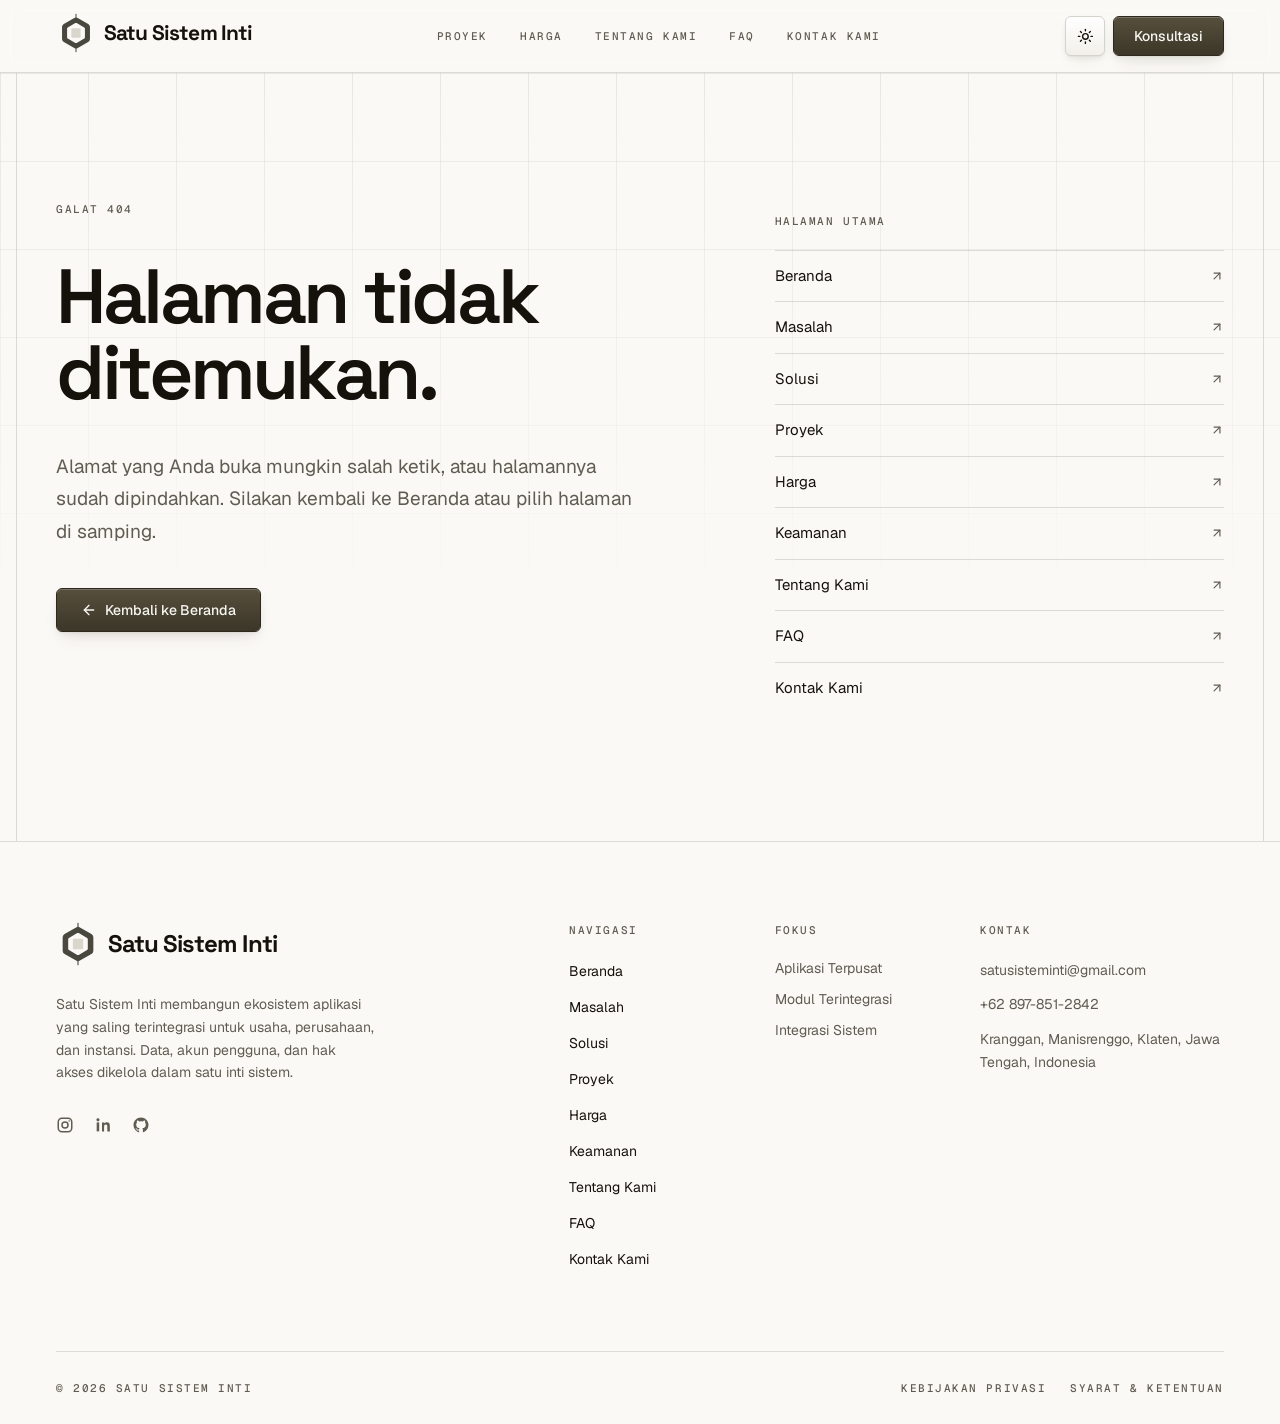
<file: harga.html>
<!DOCTYPE html><html lang="id"><head><title data-rh="true">Harga | Satu Sistem Inti</title><meta data-rh="true" name="description" content="Kisaran biaya aplikasi terpusat Satu Sistem Inti: implementasi mulai Rp35 juta, pemeliharaan mulai Rp2,5 juta per bulan. Konsultasi dan rancangan awal tanpa biaya."><meta data-rh="true" property="og:type" content="website"><meta data-rh="true" property="og:site_name" content="Satu Sistem Inti"><meta data-rh="true" property="og:title" content="Harga | Satu Sistem Inti"><meta data-rh="true" property="og:description" content="Kisaran biaya aplikasi terpusat Satu Sistem Inti: implementasi mulai Rp35 juta, pemeliharaan mulai Rp2,5 juta per bulan. Konsultasi dan rancangan awal tanpa biaya."><meta data-rh="true" property="og:url" content="https://1sisi.com/harga"><meta data-rh="true" property="og:locale" content="id_ID"><meta data-rh="true" name="twitter:card" content="summary"><meta data-rh="true" name="twitter:title" content="Harga | Satu Sistem Inti"><meta data-rh="true" name="twitter:description" content="Kisaran biaya aplikasi terpusat Satu Sistem Inti: implementasi mulai Rp35 juta, pemeliharaan mulai Rp2,5 juta per bulan. Konsultasi dan rancangan awal tanpa biaya."><link data-rh="true" rel="canonical" href="https://1sisi.com/harga">
    <meta charset="UTF-8">
    <!-- Favicon: SVG mengikuti tema sistem (media query di dalam berkasnya);
         PNG & ICO sebagai cadangan browser lama. Dibuat oleh
         assets/brand/make_brand.py. -->
    <link rel="icon" type="image/svg+xml" href="/favicon.svg">
    <link rel="icon" type="image/png" sizes="64x64" href="/favicon.png">
    <link rel="icon" href="/favicon.ico" sizes="48x48">
    <link rel="apple-touch-icon" href="/apple-touch-icon.png">
    <meta name="viewport" content="width=device-width, initial-scale=1.0">
    <meta name="theme-color" content="#5B5442">
    <script>
      // Terapkan tema sebelum paint pertama supaya tidak ada kedip putih
      // saat halaman statis dibuka dalam mode gelap.
      (function () {
        try {
          var stored = localStorage.getItem("theme")
          var prefersDark = window.matchMedia("(prefers-color-scheme: dark)").matches
          if (stored === "dark" || (stored !== "light" && prefersDark)) {
            document.documentElement.classList.add("dark")
          }
        } catch (e) {}

        // Sembunyikan elemen pembuka sampai GSAP mengambil alih, supaya tidak
        // terlihat "melompat". Timer pengaman memastikan konten tetap muncul
        // kalau JavaScript halaman gagal dimuat.
        var root = document.documentElement
        root.classList.add("js-anim")
        setTimeout(function () {
          root.classList.remove("js-anim")
        }, 2500)
      })()
    </script>
    <script type="module" crossorigin="" src="/assets/app-D_Zgi76o.js"></script>
    <link rel="stylesheet" crossorigin="" href="/assets/app-Dx4YzptD.css">
  <link rel="preload" as="font" type="font/woff2" href="/assets/geist-cyrillic-ext-wght-normal-DjL33-gN.woff2" crossorigin=""><link rel="preload" as="font" type="font/woff2" href="/assets/geist-cyrillic-wght-normal-BEAKL7Jp.woff2" crossorigin=""><link rel="preload" as="font" type="font/woff2" href="/assets/geist-vietnamese-wght-normal-6IgcOCM7.woff2" crossorigin=""><link rel="preload" as="font" type="font/woff2" href="/assets/geist-latin-ext-wght-normal-DC-KSUi6.woff2" crossorigin=""><link rel="preload" as="font" type="font/woff2" href="/assets/geist-latin-wght-normal-BgDaEnEv.woff2" crossorigin=""><link rel="preload" as="font" type="font/woff2" href="/assets/geist-mono-cyrillic-ext-wght-normal-X_5orZeX.woff2" crossorigin=""><link rel="preload" as="font" type="font/woff2" href="/assets/geist-mono-cyrillic-wght-normal-DiZS0aHC.woff2" crossorigin=""><link rel="preload" as="font" type="font/woff2" href="/assets/geist-mono-symbols2-wght-normal-CO5SzqOn.woff2" crossorigin=""><link rel="preload" as="font" type="font/woff2" href="/assets/geist-mono-vietnamese-wght-normal-DadHysG0.woff2" crossorigin=""><link rel="preload" as="font" type="font/woff2" href="/assets/geist-mono-latin-ext-wght-normal-Bwz-egvJ.woff2" crossorigin=""><link rel="preload" as="font" type="font/woff2" href="/assets/geist-mono-latin-wght-normal-XN7g48iV.woff2" crossorigin=""><link rel="preload" as="font" type="font/woff2" href="/assets/space-grotesk-vietnamese-wght-normal-D0rl6rjA.woff2" crossorigin=""><link rel="preload" as="font" type="font/woff2" href="/assets/space-grotesk-latin-ext-wght-normal-D9tNdqV9.woff2" crossorigin=""><link rel="preload" as="font" type="font/woff2" href="/assets/space-grotesk-latin-wght-normal-BhU9QXUp.woff2" crossorigin=""></head>
  <body>
    <div id="root" data-server-rendered="true"><div class="flex min-h-screen flex-col"><header class="sticky top-0 z-50 w-full border-b border-[var(--hairline)] bg-background/85 backdrop-blur supports-[backdrop-filter]:bg-background/70"><div class="mx-auto w-full max-w-[78rem] px-5 sm:px-8 lg:px-10"><div class="flex h-[4.5rem] items-center justify-between gap-6"><a aria-label="Beranda" class="shrink-0" href="/"><span class="inline-flex items-center gap-2"><svg viewBox="-240 -240 480 480" aria-hidden="true" class="shrink-0 size-10"><g stroke-width="12" stroke-linecap="round" class="stroke-[#48483E] dark:stroke-[#D9D9D1]"><line x1="0" y1="-225" x2="0" y2="-163.41"></line><line x1="0" y1="225" x2="0" y2="163.41"></line></g><path d="M21.00 -181.29L146.50 -108.83A42 42 0 0 1 167.50 -72.46L167.50 72.46A42 42 0 0 1 146.50 108.83L21.00 181.29A42 42 0 0 1 -21.00 181.29L-146.50 108.83A42 42 0 0 1 -167.50 72.46L-167.50 -72.46A42 42 0 0 1 -146.50 -108.83L-21.00 -181.29A42 42 0 0 1 21.00 -181.29ZM8.00 -118.93L99.00 -66.40A16 16 0 0 1 107.00 -52.54L107.00 52.54A16 16 0 0 1 99.00 66.40L8.00 118.93A16 16 0 0 1 -8.00 118.93L-99.00 66.40A16 16 0 0 1 -107.00 52.54L-107.00 -52.54A16 16 0 0 1 -99.00 -66.40L-8.00 -118.93A16 16 0 0 1 8.00 -118.93Z" fill-rule="evenodd" class="fill-[#48483E] dark:fill-[#D9D9D1]"></path><rect x="-56" y="-56" width="112" height="112" rx="10" class="fill-[#D9D6CD] dark:fill-[#46463C]"></rect></svg><span class="font-display font-bold tracking-[-0.04em] text-[1.3125rem]">Satu Sistem Inti</span></span></a><nav class="hidden items-center gap-8 lg:flex"><a class="meta transition-colors hover:text-foreground text-muted-foreground" href="/proyek">Proyek</a><a aria-current="page" class="meta transition-colors hover:text-foreground text-foreground" href="/harga">Harga</a><a class="meta transition-colors hover:text-foreground text-muted-foreground" href="/tentang-kami">Tentang Kami</a><a class="meta transition-colors hover:text-foreground text-muted-foreground" href="/faq">FAQ</a><a class="meta transition-colors hover:text-foreground text-muted-foreground" href="/kontak-kami">Kontak Kami</a></nav><div class="flex items-center gap-2"><button data-slot="button" data-variant="neu" data-size="icon" class="group/button inline-flex shrink-0 items-center justify-center rounded-lg border border-transparent bg-clip-padding text-sm font-medium whitespace-nowrap transition-all outline-none select-none focus-visible:border-ring focus-visible:ring-3 focus-visible:ring-ring/50 active:not-aria-[haspopup]:translate-y-px disabled:pointer-events-none disabled:opacity-50 aria-invalid:border-destructive aria-invalid:ring-3 aria-invalid:ring-destructive/20 dark:aria-invalid:border-destructive/50 dark:aria-invalid:ring-destructive/40 [&amp;_svg]:pointer-events-none [&amp;_svg]:shrink-0 [&amp;_svg:not([class*='size-'])]:size-4 neu text-foreground hover:text-foreground size-10" type="button" title="Ubah mode terang / gelap" aria-label="Ubah mode terang / gelap"><svg xmlns="http://www.w3.org/2000/svg" width="24" height="24" viewBox="0 0 24 24" fill="none" stroke="currentColor" stroke-width="2" stroke-linecap="round" stroke-linejoin="round" class="lucide lucide-sun size-[1.05rem] dark:hidden" aria-hidden="true"><circle cx="12" cy="12" r="4"></circle><path d="M12 2v2"></path><path d="M12 20v2"></path><path d="m4.93 4.93 1.41 1.41"></path><path d="m17.66 17.66 1.41 1.41"></path><path d="M2 12h2"></path><path d="M20 12h2"></path><path d="m6.34 17.66-1.41 1.41"></path><path d="m19.07 4.93-1.41 1.41"></path></svg><svg xmlns="http://www.w3.org/2000/svg" width="24" height="24" viewBox="0 0 24 24" fill="none" stroke="currentColor" stroke-width="2" stroke-linecap="round" stroke-linejoin="round" class="lucide lucide-moon hidden size-[1.05rem] dark:block" aria-hidden="true"><path d="M20.985 12.486a9 9 0 1 1-9.473-9.472c.405-.022.617.46.402.803a6 6 0 0 0 8.268 8.268c.344-.215.825-.004.803.401"></path></svg></button><a data-slot="button" data-variant="neu-primary" data-size="default" class="group/button shrink-0 items-center justify-center rounded-lg border border-transparent bg-clip-padding font-medium whitespace-nowrap transition-all outline-none select-none focus-visible:border-ring focus-visible:ring-3 focus-visible:ring-ring/50 active:not-aria-[haspopup]:translate-y-px disabled:pointer-events-none disabled:opacity-50 aria-invalid:border-destructive aria-invalid:ring-3 aria-invalid:ring-destructive/20 dark:aria-invalid:border-destructive/50 dark:aria-invalid:ring-destructive/40 [&amp;_svg]:pointer-events-none [&amp;_svg]:shrink-0 [&amp;_svg:not([class*='size-'])]:size-4 neu-primary text-primary-foreground gap-1.5 has-data-[icon=inline-end]:pr-2 has-data-[icon=inline-start]:pl-2 hidden h-10 px-5 text-sm lg:inline-flex" href="/kontak-kami#formulir">Konsultasi</a><button data-slot="sheet-trigger" data-variant="neu" data-size="icon" class="group/button inline-flex shrink-0 items-center justify-center rounded-lg border border-transparent bg-clip-padding text-sm font-medium whitespace-nowrap transition-all outline-none select-none focus-visible:border-ring focus-visible:ring-3 focus-visible:ring-ring/50 active:not-aria-[haspopup]:translate-y-px disabled:pointer-events-none disabled:opacity-50 aria-invalid:border-destructive aria-invalid:ring-3 aria-invalid:ring-destructive/20 dark:aria-invalid:border-destructive/50 dark:aria-invalid:ring-destructive/40 [&amp;_svg]:pointer-events-none [&amp;_svg]:shrink-0 [&amp;_svg:not([class*='size-'])]:size-4 neu text-foreground hover:text-foreground size-10 lg:hidden" aria-label="Buka menu" type="button" aria-haspopup="dialog" aria-expanded="false" data-state="closed"><svg xmlns="http://www.w3.org/2000/svg" width="24" height="24" viewBox="0 0 24 24" fill="none" stroke="currentColor" stroke-width="2" stroke-linecap="round" stroke-linejoin="round" class="lucide lucide-menu size-[1.05rem]" aria-hidden="true"><path d="M4 5h16"></path><path d="M4 12h16"></path><path d="M4 19h16"></path></svg></button></div></div></div></header><main class="relative flex-1"><div><section class="relative overflow-hidden pt-16 pb-20 sm:pt-24 lg:pt-32 lg:pb-28"><div aria-hidden="true" class="bg-hairgrid pointer-events-none absolute inset-0 opacity-60 [mask-image:linear-gradient(to_bottom,black,transparent_72%)]"></div><div class="mx-auto w-full max-w-[78rem] px-5 sm:px-8 lg:px-10 relative"><p data-anim="hero" class="meta text-muted-foreground">Harga</p><div class="mt-8 grid grid-cols-1 items-end gap-x-16 gap-y-12 sm:mt-10 lg:grid-cols-12"><div class="lg:col-span-7"><h1 data-anim="hero" class="display-xl max-w-[15ch] text-balance">Kisaran biaya yang jelas sejak awal.</h1><p data-anim="hero" class="lead mt-8 max-w-xl text-pretty lg:mt-10">Setiap sistem disusun dari masalah yang berbeda, jadi biaya pastinya baru bisa dihitung setelah sesi pemetaan. Kisaran di bawah membantu Anda menyiapkan anggaran lebih awal.</p><div data-anim="hero" class="mt-10"><a data-slot="button" data-variant="neu-primary" data-size="default" class="group/button inline-flex shrink-0 items-center justify-center rounded-lg border border-transparent bg-clip-padding font-medium whitespace-nowrap transition-all outline-none select-none focus-visible:border-ring focus-visible:ring-3 focus-visible:ring-ring/50 active:not-aria-[haspopup]:translate-y-px disabled:pointer-events-none disabled:opacity-50 aria-invalid:border-destructive aria-invalid:ring-3 aria-invalid:ring-destructive/20 dark:aria-invalid:border-destructive/50 dark:aria-invalid:ring-destructive/40 [&amp;_svg]:pointer-events-none [&amp;_svg]:shrink-0 [&amp;_svg:not([class*='size-'])]:size-4 neu-primary text-primary-foreground has-data-[icon=inline-end]:pr-2 has-data-[icon=inline-start]:pl-2 h-11 gap-2 px-6 text-sm" href="/kontak-kami#formulir">Minta rancangan &amp; estimasi<svg xmlns="http://www.w3.org/2000/svg" width="24" height="24" viewBox="0 0 24 24" fill="none" stroke="currentColor" stroke-width="2" stroke-linecap="round" stroke-linejoin="round" class="lucide lucide-arrow-right size-4" aria-hidden="true"><path d="M5 12h14"></path><path d="m12 5 7 7-7 7"></path></svg></a></div></div><dl data-anim="stagger" class="divide-rule rule lg:col-span-5"><div data-anim-item="true" class="flex flex-wrap items-baseline justify-between gap-x-6 gap-y-1 py-4"><dt class="meta text-muted-foreground">Konsultasi &amp; rancangan awal</dt><dd class="font-display text-xl font-semibold tracking-tight">Gratis</dd></div><div data-anim-item="true" class="flex flex-wrap items-baseline justify-between gap-x-6 gap-y-1 py-4"><dt class="meta text-muted-foreground">Implementasi</dt><dd class="font-display text-xl font-semibold tracking-tight">mulai Rp35 juta</dd></div><div data-anim-item="true" class="flex flex-wrap items-baseline justify-between gap-x-6 gap-y-1 py-4"><dt class="meta text-muted-foreground">Pemeliharaan</dt><dd class="font-display text-xl font-semibold tracking-tight">mulai Rp2,5 juta/bulan</dd></div><div data-anim-item="true" class="flex flex-wrap items-baseline justify-between gap-x-6 gap-y-1 py-4"><dt class="meta text-muted-foreground">Pengembangan tambahan</dt><dd class="font-display text-xl font-semibold tracking-tight">Rp250 ribu/jam</dd></div></dl></div></div></section><section class="relative py-20 sm:py-24 lg:py-32 surface-band border-t border-[var(--hairline)] scroll-mt-24" id="implementasi"><div aria-hidden="true" class="mx-auto w-full max-w-[78rem] pointer-events-none absolute inset-x-0 top-0 hidden lg:block"><span aria-hidden="true" class="absolute top-0 size-[11px] -translate-y-1/2 left-0 -translate-x-1/2"><span class="absolute inset-x-0 top-1/2 h-px -translate-y-1/2 bg-foreground/35"></span><span class="absolute inset-y-0 left-1/2 w-px -translate-x-1/2 bg-foreground/35"></span></span><span aria-hidden="true" class="absolute top-0 size-[11px] -translate-y-1/2 right-0 translate-x-1/2"><span class="absolute inset-x-0 top-1/2 h-px -translate-y-1/2 bg-foreground/35"></span><span class="absolute inset-y-0 left-1/2 w-px -translate-x-1/2 bg-foreground/35"></span></span></div><div class="mx-auto w-full max-w-[78rem] px-5 sm:px-8 lg:px-10"><div data-anim="up" class="rule-b pb-10 lg:pb-14"><p class="meta text-muted-foreground">Implementasi</p><div class="mt-6 grid gap-x-12 gap-y-6 lg:grid-cols-12 lg:gap-x-16"><h2 class="display-lg text-balance lg:col-span-7">Biaya sekali di awal, sesuai skala masalah</h2><div class="lg:col-span-5 lg:pt-2"><p class="text-[0.9375rem] leading-relaxed text-pretty text-muted-foreground">Bukan paket fitur. Skala ditentukan dari jumlah bagian, modul, dan sistem lama yang perlu disatukan. Sudah termasuk pemetaan, pembangunan, migrasi data, pelatihan, dan masa garansi.</p></div></div></div><ol data-anim="stagger" class="grid grid-cols-1 divide-y divide-[var(--hairline)] md:grid-cols-3 md:divide-x md:divide-y-0"><li data-anim-item="true" class="flex flex-col py-8 md:px-8 md:first:pl-0 md:last:pr-0"><p class="meta text-muted-foreground">Skala kecil</p><p class="mt-4 font-display text-3xl font-semibold tracking-tight text-balance">Rp35–75 juta</p><p class="mt-2 font-mono text-xs text-muted-foreground">Perkiraan 1,5–3 bulan</p><p class="mt-5 text-[0.9375rem] leading-relaxed text-pretty">Satu masalah utama di satu atau dua bagian.</p><ul class="rule mt-6 space-y-2.5 pt-6"><li class="grid grid-cols-[0.875rem_minmax(0,1fr)] text-sm leading-relaxed text-pretty text-muted-foreground"><span aria-hidden="true">–</span>Inti sistem: akun, hak akses, jejak audit</li><li class="grid grid-cols-[0.875rem_minmax(0,1fr)] text-sm leading-relaxed text-pretty text-muted-foreground"><span aria-hidden="true">–</span>1–2 modul</li><li class="grid grid-cols-[0.875rem_minmax(0,1fr)] text-sm leading-relaxed text-pretty text-muted-foreground"><span aria-hidden="true">–</span>Hingga 50 pengguna</li><li class="grid grid-cols-[0.875rem_minmax(0,1fr)] text-sm leading-relaxed text-pretty text-muted-foreground"><span aria-hidden="true">–</span>Migrasi data dari Excel</li><li class="grid grid-cols-[0.875rem_minmax(0,1fr)] text-sm leading-relaxed text-pretty text-muted-foreground"><span aria-hidden="true">–</span>Pelatihan pengguna &amp; garansi 3 bulan</li></ul></li><li data-anim-item="true" class="flex flex-col py-8 md:px-8 md:first:pl-0 md:last:pr-0"><p class="meta text-muted-foreground">Skala menengah</p><p class="mt-4 font-display text-3xl font-semibold tracking-tight text-balance">Rp75–200 juta</p><p class="mt-2 font-mono text-xs text-muted-foreground">Perkiraan 3–6 bulan</p><p class="mt-5 text-[0.9375rem] leading-relaxed text-pretty">Beberapa bagian dengan data yang perlu disatukan.</p><ul class="rule mt-6 space-y-2.5 pt-6"><li class="grid grid-cols-[0.875rem_minmax(0,1fr)] text-sm leading-relaxed text-pretty text-muted-foreground"><span aria-hidden="true">–</span>Inti sistem lengkap</li><li class="grid grid-cols-[0.875rem_minmax(0,1fr)] text-sm leading-relaxed text-pretty text-muted-foreground"><span aria-hidden="true">–</span>3–4 modul</li><li class="grid grid-cols-[0.875rem_minmax(0,1fr)] text-sm leading-relaxed text-pretty text-muted-foreground"><span aria-hidden="true">–</span>Hingga 200 pengguna</li><li class="grid grid-cols-[0.875rem_minmax(0,1fr)] text-sm leading-relaxed text-pretty text-muted-foreground"><span aria-hidden="true">–</span>Integrasi 1–2 sistem yang sudah berjalan</li><li class="grid grid-cols-[0.875rem_minmax(0,1fr)] text-sm leading-relaxed text-pretty text-muted-foreground"><span aria-hidden="true">–</span>Dasbor pimpinan</li><li class="grid grid-cols-[0.875rem_minmax(0,1fr)] text-sm leading-relaxed text-pretty text-muted-foreground"><span aria-hidden="true">–</span>Pelatihan pengguna &amp; garansi 3 bulan</li></ul></li><li data-anim-item="true" class="flex flex-col py-8 md:px-8 md:first:pl-0 md:last:pr-0"><p class="meta text-muted-foreground">Skala besar</p><p class="mt-4 font-display text-3xl font-semibold tracking-tight text-balance">mulai Rp200 juta</p><p class="mt-2 font-mono text-xs text-muted-foreground">Perkiraan 6–12 bulan</p><p class="mt-5 text-[0.9375rem] leading-relaxed text-pretty">Usaha atau instansi dengan banyak unit dan sistem lama.</p><ul class="rule mt-6 space-y-2.5 pt-6"><li class="grid grid-cols-[0.875rem_minmax(0,1fr)] text-sm leading-relaxed text-pretty text-muted-foreground"><span aria-hidden="true">–</span>Inti sistem lengkap untuk banyak unit atau cabang</li><li class="grid grid-cols-[0.875rem_minmax(0,1fr)] text-sm leading-relaxed text-pretty text-muted-foreground"><span aria-hidden="true">–</span>5 modul atau lebih</li><li class="grid grid-cols-[0.875rem_minmax(0,1fr)] text-sm leading-relaxed text-pretty text-muted-foreground"><span aria-hidden="true">–</span>Pengguna sesuai kebutuhan</li><li class="grid grid-cols-[0.875rem_minmax(0,1fr)] text-sm leading-relaxed text-pretty text-muted-foreground"><span aria-hidden="true">–</span>Integrasi banyak sistem, migrasi bertahap</li><li class="grid grid-cols-[0.875rem_minmax(0,1fr)] text-sm leading-relaxed text-pretty text-muted-foreground"><span aria-hidden="true">–</span>Pendampingan go-live per bagian</li><li class="grid grid-cols-[0.875rem_minmax(0,1fr)] text-sm leading-relaxed text-pretty text-muted-foreground"><span aria-hidden="true">–</span>Pelatihan pengguna &amp; garansi 6 bulan</li></ul></li></ol></div></section><section class="relative py-20 sm:py-24 lg:py-32 border-t border-[var(--hairline)] scroll-mt-24" id="pemeliharaan"><div aria-hidden="true" class="mx-auto w-full max-w-[78rem] pointer-events-none absolute inset-x-0 top-0 hidden lg:block"><span aria-hidden="true" class="absolute top-0 size-[11px] -translate-y-1/2 left-0 -translate-x-1/2"><span class="absolute inset-x-0 top-1/2 h-px -translate-y-1/2 bg-foreground/35"></span><span class="absolute inset-y-0 left-1/2 w-px -translate-x-1/2 bg-foreground/35"></span></span><span aria-hidden="true" class="absolute top-0 size-[11px] -translate-y-1/2 right-0 translate-x-1/2"><span class="absolute inset-x-0 top-1/2 h-px -translate-y-1/2 bg-foreground/35"></span><span class="absolute inset-y-0 left-1/2 w-px -translate-x-1/2 bg-foreground/35"></span></span></div><div class="mx-auto w-full max-w-[78rem] px-5 sm:px-8 lg:px-10"><div data-anim="up" class="rule-b pb-10 lg:pb-14"><p class="meta text-muted-foreground">Pemeliharaan</p><div class="mt-6 grid gap-x-12 gap-y-6 lg:grid-cols-12 lg:gap-x-16"><h2 class="display-lg text-balance lg:col-span-7">Biaya bulanan setelah masa garansi</h2><div class="lg:col-span-5 lg:pt-2"><p class="text-[0.9375rem] leading-relaxed text-pretty text-muted-foreground">Pilihan, bukan kewajiban. Target respons gangguan sama di semua tingkat; yang berbeda adalah kuota jam pengembangan setiap bulan.</p></div></div></div><ol data-anim="stagger" class="grid grid-cols-1 divide-y divide-[var(--hairline)] md:grid-cols-3 md:divide-x md:divide-y-0"><li data-anim-item="true" class="flex flex-col py-8 md:px-8 md:first:pl-0 md:last:pr-0"><p class="meta text-muted-foreground">Dasar</p><p class="mt-4 font-display text-3xl font-semibold tracking-tight text-balance">Rp2,5 juta/bulan</p><p class="mt-2 font-mono text-xs text-muted-foreground">Termasuk 4 jam pengembangan</p><ul class="rule mt-6 space-y-2.5 pt-6"><li class="grid grid-cols-[0.875rem_minmax(0,1fr)] text-sm leading-relaxed text-pretty text-muted-foreground"><span aria-hidden="true">–</span>Pembaruan keamanan rutin</li><li class="grid grid-cols-[0.875rem_minmax(0,1fr)] text-sm leading-relaxed text-pretty text-muted-foreground"><span aria-hidden="true">–</span>Pencadangan harian &amp; uji pemulihan</li><li class="grid grid-cols-[0.875rem_minmax(0,1fr)] text-sm leading-relaxed text-pretty text-muted-foreground"><span aria-hidden="true">–</span>Pemantauan ketersediaan</li><li class="grid grid-cols-[0.875rem_minmax(0,1fr)] text-sm leading-relaxed text-pretty text-muted-foreground"><span aria-hidden="true">–</span>Perbaikan gangguan</li></ul></li><li data-anim-item="true" class="flex flex-col py-8 md:px-8 md:first:pl-0 md:last:pr-0"><p class="meta text-muted-foreground">Standar</p><p class="mt-4 font-display text-3xl font-semibold tracking-tight text-balance">Rp5 juta/bulan</p><p class="mt-2 font-mono text-xs text-muted-foreground">Termasuk 12 jam pengembangan</p><ul class="rule mt-6 space-y-2.5 pt-6"><li class="grid grid-cols-[0.875rem_minmax(0,1fr)] text-sm leading-relaxed text-pretty text-muted-foreground"><span aria-hidden="true">–</span>Semua di tingkat Dasar</li><li class="grid grid-cols-[0.875rem_minmax(0,1fr)] text-sm leading-relaxed text-pretty text-muted-foreground"><span aria-hidden="true">–</span>Penyesuaian kecil &amp; laporan baru</li><li class="grid grid-cols-[0.875rem_minmax(0,1fr)] text-sm leading-relaxed text-pretty text-muted-foreground"><span aria-hidden="true">–</span>Laporan kondisi sistem bulanan</li></ul></li><li data-anim-item="true" class="flex flex-col py-8 md:px-8 md:first:pl-0 md:last:pr-0"><p class="meta text-muted-foreground">Lanjutan</p><p class="mt-4 font-display text-3xl font-semibold tracking-tight text-balance">Rp9 juta/bulan</p><p class="mt-2 font-mono text-xs text-muted-foreground">Termasuk 30 jam pengembangan</p><ul class="rule mt-6 space-y-2.5 pt-6"><li class="grid grid-cols-[0.875rem_minmax(0,1fr)] text-sm leading-relaxed text-pretty text-muted-foreground"><span aria-hidden="true">–</span>Semua di tingkat Standar</li><li class="grid grid-cols-[0.875rem_minmax(0,1fr)] text-sm leading-relaxed text-pretty text-muted-foreground"><span aria-hidden="true">–</span>Pengembangan fitur berkelanjutan</li><li class="grid grid-cols-[0.875rem_minmax(0,1fr)] text-sm leading-relaxed text-pretty text-muted-foreground"><span aria-hidden="true">–</span>Rapat evaluasi bulanan</li></ul></li></ol></div></section><section class="relative py-20 sm:py-24 lg:py-32 surface-band border-t border-[var(--hairline)]"><div aria-hidden="true" class="mx-auto w-full max-w-[78rem] pointer-events-none absolute inset-x-0 top-0 hidden lg:block"><span aria-hidden="true" class="absolute top-0 size-[11px] -translate-y-1/2 left-0 -translate-x-1/2"><span class="absolute inset-x-0 top-1/2 h-px -translate-y-1/2 bg-foreground/35"></span><span class="absolute inset-y-0 left-1/2 w-px -translate-x-1/2 bg-foreground/35"></span></span><span aria-hidden="true" class="absolute top-0 size-[11px] -translate-y-1/2 right-0 translate-x-1/2"><span class="absolute inset-x-0 top-1/2 h-px -translate-y-1/2 bg-foreground/35"></span><span class="absolute inset-y-0 left-1/2 w-px -translate-x-1/2 bg-foreground/35"></span></span></div><div class="mx-auto w-full max-w-[78rem] px-5 sm:px-8 lg:px-10"><div data-anim="up" class="rule-b pb-10 lg:pb-14"><p class="meta text-muted-foreground">Biaya lain</p><div class="mt-6 grid gap-x-12 gap-y-6 lg:grid-cols-12 lg:gap-x-16"><h2 class="display-lg text-balance lg:col-span-7">Di luar implementasi dan pemeliharaan</h2><div class="lg:col-span-5 lg:pt-2"><p class="text-[0.9375rem] leading-relaxed text-pretty text-muted-foreground">Dicantumkan terpisah dalam penawaran, hanya bila memang dibutuhkan.</p></div></div></div><dl data-anim="stagger" class="divide-rule"><div data-anim-item="true" class="grid grid-cols-1 gap-x-12 gap-y-1.5 py-6 md:grid-cols-12"><dt class="text-base font-semibold md:col-span-4">Modul tambahan</dt><dd class="font-mono text-sm md:col-span-3">mulai Rp15 juta per modul</dd><dd class="text-[0.9375rem] leading-relaxed text-pretty text-muted-foreground md:col-span-5">Dibangun di atas inti yang sudah terpasang.</dd></div><div data-anim-item="true" class="grid grid-cols-1 gap-x-12 gap-y-1.5 py-6 md:grid-cols-12"><dt class="text-base font-semibold md:col-span-4">Integrasi sistem pihak ketiga</dt><dd class="font-mono text-sm md:col-span-3">mulai Rp10 juta per integrasi</dd><dd class="text-[0.9375rem] leading-relaxed text-pretty text-muted-foreground md:col-span-5">Mis. payment gateway, WhatsApp, atau aplikasi instansi lain.</dd></div><div data-anim-item="true" class="grid grid-cols-1 gap-x-12 gap-y-1.5 py-6 md:grid-cols-12"><dt class="text-base font-semibold md:col-span-4">Pengembangan di luar kuota</dt><dd class="font-mono text-sm md:col-span-3">Rp250 ribu per jam</dd><dd class="text-[0.9375rem] leading-relaxed text-pretty text-muted-foreground md:col-span-5">Dicatat dan dilaporkan per pekerjaan.</dd></div><div data-anim-item="true" class="grid grid-cols-1 gap-x-12 gap-y-1.5 py-6 md:grid-cols-12"><dt class="text-base font-semibold md:col-span-4">Infrastruktur &amp; hosting</dt><dd class="font-mono text-sm md:col-span-3">sesuai pemakaian</dd><dd class="text-[0.9375rem] leading-relaxed text-pretty text-muted-foreground md:col-span-5">Umumnya Rp500 ribu–3 juta per bulan, dibayar ke penyedia server tanpa tambahan biaya dari kami.</dd></div><div data-anim-item="true" class="grid grid-cols-1 gap-x-12 gap-y-1.5 py-6 md:grid-cols-12"><dt class="text-base font-semibold md:col-span-4">Pelatihan tambahan</dt><dd class="font-mono text-sm md:col-span-3">Rp2,5 juta per sesi</dd><dd class="text-[0.9375rem] leading-relaxed text-pretty text-muted-foreground md:col-span-5">Untuk pengguna baru atau bagian yang bergabung belakangan.</dd></div></dl></div></section><section class="relative py-20 sm:py-24 lg:py-32 border-t border-[var(--hairline)]"><div aria-hidden="true" class="mx-auto w-full max-w-[78rem] pointer-events-none absolute inset-x-0 top-0 hidden lg:block"><span aria-hidden="true" class="absolute top-0 size-[11px] -translate-y-1/2 left-0 -translate-x-1/2"><span class="absolute inset-x-0 top-1/2 h-px -translate-y-1/2 bg-foreground/35"></span><span class="absolute inset-y-0 left-1/2 w-px -translate-x-1/2 bg-foreground/35"></span></span><span aria-hidden="true" class="absolute top-0 size-[11px] -translate-y-1/2 right-0 translate-x-1/2"><span class="absolute inset-x-0 top-1/2 h-px -translate-y-1/2 bg-foreground/35"></span><span class="absolute inset-y-0 left-1/2 w-px -translate-x-1/2 bg-foreground/35"></span></span></div><div class="mx-auto w-full max-w-[78rem] px-5 sm:px-8 lg:px-10"><div class="grid grid-cols-1 gap-x-16 gap-y-12 lg:grid-cols-12"><div data-anim="up" class="lg:col-span-4"><p class="meta text-muted-foreground">Pembayaran</p><h2 class="display-lg mt-6 text-balance">Termin mengikuti tahapan kerja.</h2></div><div class="lg:col-span-8"><dl data-anim="stagger" class="divide-rule rule"><div data-anim-item="true" class="grid grid-cols-[5rem_minmax(0,1fr)] items-baseline gap-x-8 py-5"><dt class="font-display text-2xl font-semibold tracking-tight tabular-nums">30%</dt><dd class="text-[0.9375rem] leading-relaxed text-pretty">Saat kontrak ditandatangani</dd></div><div data-anim-item="true" class="grid grid-cols-[5rem_minmax(0,1fr)] items-baseline gap-x-8 py-5"><dt class="font-display text-2xl font-semibold tracking-tight tabular-nums">40%</dt><dd class="text-[0.9375rem] leading-relaxed text-pretty">Saat pengembangan selesai dan diuji bersama</dd></div><div data-anim-item="true" class="grid grid-cols-[5rem_minmax(0,1fr)] items-baseline gap-x-8 py-5"><dt class="font-display text-2xl font-semibold tracking-tight tabular-nums">30%</dt><dd class="text-[0.9375rem] leading-relaxed text-pretty">Saat serah terima</dd></div></dl><ul data-anim="up" class="mt-10 space-y-2"><li class="grid grid-cols-[0.875rem_minmax(0,1fr)] text-sm leading-relaxed text-pretty text-muted-foreground"><span aria-hidden="true">–</span>Harga belum termasuk PPN.</li><li class="grid grid-cols-[0.875rem_minmax(0,1fr)] text-sm leading-relaxed text-pretty text-muted-foreground"><span aria-hidden="true">–</span>Biaya pasti tertuang dalam penawaran tertulis setelah sesi pemetaan masalah.</li><li class="grid grid-cols-[0.875rem_minmax(0,1fr)] text-sm leading-relaxed text-pretty text-muted-foreground"><span aria-hidden="true">–</span>Untuk instansi pemerintah, skema pembayaran menyesuaikan ketentuan pengadaan barang/jasa yang berlaku.</li><li class="grid grid-cols-[0.875rem_minmax(0,1fr)] text-sm leading-relaxed text-pretty text-muted-foreground"><span aria-hidden="true">–</span>Konsultasi, pemetaan masalah, dan rancangan awal tidak dikenakan biaya.</li></ul></div></div></div></section><section class="relative py-20 sm:py-24 lg:py-32 border-t border-[var(--hairline)] pb-20 sm:pb-24 lg:pb-28"><div aria-hidden="true" class="mx-auto w-full max-w-[78rem] pointer-events-none absolute inset-x-0 top-0 hidden lg:block"><span aria-hidden="true" class="absolute top-0 size-[11px] -translate-y-1/2 left-0 -translate-x-1/2"><span class="absolute inset-x-0 top-1/2 h-px -translate-y-1/2 bg-foreground/35"></span><span class="absolute inset-y-0 left-1/2 w-px -translate-x-1/2 bg-foreground/35"></span></span><span aria-hidden="true" class="absolute top-0 size-[11px] -translate-y-1/2 right-0 translate-x-1/2"><span class="absolute inset-x-0 top-1/2 h-px -translate-y-1/2 bg-foreground/35"></span><span class="absolute inset-y-0 left-1/2 w-px -translate-x-1/2 bg-foreground/35"></span></span></div><div class="mx-auto w-full max-w-[78rem] px-5 sm:px-8 lg:px-10"><div data-anim="up" class="panel-invert relative overflow-hidden px-7 py-16 sm:px-12 lg:px-16 lg:py-20"><div aria-hidden="true" class="bg-hairgrid-invert pointer-events-none absolute inset-0 [mask-image:linear-gradient(to_bottom,black,transparent)]"></div><div class="relative grid grid-cols-1 gap-x-16 gap-y-10 lg:grid-cols-12 lg:items-end"><div class="lg:col-span-7"><p class="meta text-primary-foreground/60">Konsultasi</p><h2 class="display-lg mt-6 max-w-[15ch] text-balance">Konsultasikan kebutuhan sistem Anda.</h2><p class="mt-6 max-w-lg text-[0.9375rem] leading-relaxed text-pretty text-primary-foreground/75">Sampaikan aplikasi yang saat ini digunakan dan kendala yang dihadapi. Kami akan menyusun rancangan awal beserta tahapan, perkiraan waktu, dan biaya tanpa dikenakan biaya konsultasi.</p></div><div class="flex flex-wrap gap-3 lg:col-span-5 lg:justify-end"><a data-slot="button" data-variant="neu" data-size="default" class="group/button inline-flex shrink-0 items-center justify-center rounded-lg border border-transparent bg-clip-padding font-medium whitespace-nowrap transition-all outline-none select-none focus-visible:border-ring focus-visible:ring-3 focus-visible:ring-ring/50 active:not-aria-[haspopup]:translate-y-px disabled:pointer-events-none disabled:opacity-50 aria-invalid:border-destructive aria-invalid:ring-3 aria-invalid:ring-destructive/20 dark:aria-invalid:border-destructive/50 dark:aria-invalid:ring-destructive/40 [&amp;_svg]:pointer-events-none [&amp;_svg]:shrink-0 [&amp;_svg:not([class*='size-'])]:size-4 neu text-foreground hover:text-foreground has-data-[icon=inline-end]:pr-2 has-data-[icon=inline-start]:pl-2 h-11 gap-2 px-6 text-sm" href="/kontak-kami">Hubungi kami<svg xmlns="http://www.w3.org/2000/svg" width="24" height="24" viewBox="0 0 24 24" fill="none" stroke="currentColor" stroke-width="2" stroke-linecap="round" stroke-linejoin="round" class="lucide lucide-arrow-right size-4" aria-hidden="true"><path d="M5 12h14"></path><path d="m12 5 7 7-7 7"></path></svg></a><a href="https://wa.me/628978512842" target="_blank" rel="noreferrer noopener" data-slot="button" data-variant="outline" data-size="default" class="group/button inline-flex shrink-0 items-center justify-center rounded-lg border bg-clip-padding font-medium whitespace-nowrap transition-all outline-none select-none focus-visible:border-ring focus-visible:ring-3 focus-visible:ring-ring/50 active:not-aria-[haspopup]:translate-y-px disabled:pointer-events-none disabled:opacity-50 aria-invalid:border-destructive aria-invalid:ring-3 aria-invalid:ring-destructive/20 dark:aria-invalid:border-destructive/50 dark:aria-invalid:ring-destructive/40 [&amp;_svg]:pointer-events-none [&amp;_svg]:shrink-0 [&amp;_svg:not([class*='size-'])]:size-4 aria-expanded:bg-muted aria-expanded:text-foreground has-data-[icon=inline-end]:pr-2 has-data-[icon=inline-start]:pl-2 h-11 gap-2 border-primary-foreground/25 bg-transparent px-6 text-sm text-primary-foreground hover:bg-primary-foreground/10 hover:text-primary-foreground dark:border-primary-foreground/25 dark:bg-transparent dark:hover:bg-primary-foreground/10"><svg xmlns="http://www.w3.org/2000/svg" width="24" height="24" viewBox="0 0 24 24" fill="none" stroke="currentColor" stroke-width="2" stroke-linecap="round" stroke-linejoin="round" class="lucide lucide-message-circle size-4" aria-hidden="true"><path d="M2.992 16.342a2 2 0 0 1 .094 1.167l-1.065 3.29a1 1 0 0 0 1.236 1.168l3.413-.998a2 2 0 0 1 1.099.092 10 10 0 1 0-4.777-4.719"></path></svg>WhatsApp</a></div></div></div></div></section></div><div aria-hidden="true" class="pointer-events-none absolute inset-0 hidden lg:block"><div class="mx-auto w-full max-w-[78rem] h-full border-x border-[var(--hairline)]"></div></div></main><footer class="rule"><div class="mx-auto w-full max-w-[78rem] px-5 sm:px-8 lg:px-10"><div class="grid grid-cols-1 gap-x-16 gap-y-12 py-16 sm:grid-cols-2 lg:grid-cols-12 lg:py-20"><div class="lg:col-span-5"><a aria-label="Satu Sistem Inti" class="inline-flex" href="/"><span class="inline-flex items-center gap-2"><svg viewBox="-240 -240 480 480" aria-hidden="true" class="shrink-0 size-11"><g stroke-width="12" stroke-linecap="round" class="stroke-[#48483E] dark:stroke-[#D9D9D1]"><line x1="0" y1="-225" x2="0" y2="-163.41"></line><line x1="0" y1="225" x2="0" y2="163.41"></line></g><path d="M21.00 -181.29L146.50 -108.83A42 42 0 0 1 167.50 -72.46L167.50 72.46A42 42 0 0 1 146.50 108.83L21.00 181.29A42 42 0 0 1 -21.00 181.29L-146.50 108.83A42 42 0 0 1 -167.50 72.46L-167.50 -72.46A42 42 0 0 1 -146.50 -108.83L-21.00 -181.29A42 42 0 0 1 21.00 -181.29ZM8.00 -118.93L99.00 -66.40A16 16 0 0 1 107.00 -52.54L107.00 52.54A16 16 0 0 1 99.00 66.40L8.00 118.93A16 16 0 0 1 -8.00 118.93L-99.00 66.40A16 16 0 0 1 -107.00 52.54L-107.00 -52.54A16 16 0 0 1 -99.00 -66.40L-8.00 -118.93A16 16 0 0 1 8.00 -118.93Z" fill-rule="evenodd" class="fill-[#48483E] dark:fill-[#D9D9D1]"></path><rect x="-56" y="-56" width="112" height="112" rx="10" class="fill-[#D9D6CD] dark:fill-[#46463C]"></rect></svg><span class="font-display font-bold tracking-[-0.04em] text-2xl">Satu Sistem Inti</span></span></a><p class="mt-5 max-w-xs text-sm leading-relaxed text-pretty text-muted-foreground">Satu Sistem Inti membangun ekosistem aplikasi yang saling terintegrasi untuk usaha, perusahaan, dan instansi. Data, akun pengguna, dan hak akses dikelola dalam satu inti sistem.</p><div class="mt-8 flex items-center gap-5"><a href="#" target="_blank" rel="noreferrer noopener" aria-label="Instagram" class="text-muted-foreground transition-colors hover:text-foreground"><svg viewBox="0 0 24 24" fill="none" stroke="currentColor" stroke-width="2" stroke-linecap="round" stroke-linejoin="round" class="size-[1.125rem]"><rect x="3" y="3" width="18" height="18" rx="5"></rect><circle cx="12" cy="12" r="4"></circle><circle cx="17.5" cy="6.5" r="1" fill="currentColor" stroke="none"></circle></svg></a><a href="#" target="_blank" rel="noreferrer noopener" aria-label="LinkedIn" class="text-muted-foreground transition-colors hover:text-foreground"><svg viewBox="0 0 24 24" fill="currentColor" class="size-[1.125rem]"><path d="M6.94 8.5H3.56V20.5H6.94V8.5Z"></path><path d="M5.25 7.02c1.152 0 2.086-.934 2.086-2.086C7.336 3.784 6.402 2.85 5.25 2.85c-1.153 0-2.087.934-2.087 2.084 0 1.152.934 2.086 2.087 2.086Z"></path><path d="M10.69 8.5H13.9v1.62h.045c.446-.844 1.537-1.735 3.164-1.735 3.386 0 4.011 2.229 4.011 5.127V20.5h-3.375v-5.99c0-1.428-.026-3.266-1.99-3.266-1.994 0-2.3 1.556-2.3 3.163v6.093H10.69V8.5Z"></path></svg></a><a href="https://github.com/satusisteminti" target="_blank" rel="noreferrer noopener" aria-label="GitHub" class="text-muted-foreground transition-colors hover:text-foreground"><svg viewBox="0 0 24 24" fill="currentColor" class="size-[1.125rem]"><path d="M12 2C6.477 2 2 6.484 2 12.017c0 4.425 2.865 8.18 6.839 9.504.5.092.682-.217.682-.483 0-.237-.008-.868-.013-1.703-2.782.605-3.369-1.343-3.369-1.343-.454-1.158-1.11-1.466-1.11-1.466-.908-.62.069-.608.069-.608 1.003.07 1.531 1.032 1.531 1.032.892 1.53 2.341 1.088 2.91.833.09-.647.35-1.088.636-1.339-2.221-.253-4.555-1.113-4.555-4.951 0-1.093.39-1.988 1.029-2.688-.103-.253-.446-1.272.098-2.65 0 0 .84-.269 2.75 1.026A9.564 9.564 0 0 1 12 6.844c.85.004 1.705.115 2.504.338 1.909-1.295 2.747-1.026 2.747-1.026.546 1.378.203 2.397.1 2.65.64.7 1.028 1.595 1.028 2.688 0 3.848-2.339 4.695-4.566 4.943.359.309.678.92.678 1.855 0 1.338-.012 2.419-.012 2.749 0 .268.18.58.688.482A10.02 10.02 0 0 0 22 12.017C22 6.484 17.522 2 12 2Z"></path></svg></a></div></div><nav class="lg:col-span-2"><p class="meta text-muted-foreground">Navigasi</p><ul class="mt-5 space-y-3"><li><a class="text-sm underline-offset-4 transition-colors hover:underline" href="/">Beranda</a></li><li><a class="text-sm underline-offset-4 transition-colors hover:underline" href="/masalah">Masalah</a></li><li><a class="text-sm underline-offset-4 transition-colors hover:underline" href="/solusi">Solusi</a></li><li><a class="text-sm underline-offset-4 transition-colors hover:underline" href="/proyek">Proyek</a></li><li><a aria-current="page" class="text-sm underline-offset-4 transition-colors hover:underline active" href="/harga">Harga</a></li><li><a class="text-sm underline-offset-4 transition-colors hover:underline" href="/keamanan">Keamanan</a></li><li><a class="text-sm underline-offset-4 transition-colors hover:underline" href="/tentang-kami">Tentang Kami</a></li><li><a class="text-sm underline-offset-4 transition-colors hover:underline" href="/faq">FAQ</a></li><li><a class="text-sm underline-offset-4 transition-colors hover:underline" href="/kontak-kami">Kontak Kami</a></li></ul></nav><div class="lg:col-span-2"><p class="meta text-muted-foreground">Fokus</p><ul class="mt-5 space-y-3"><li class="text-sm leading-snug text-pretty text-muted-foreground">Aplikasi Terpusat</li><li class="text-sm leading-snug text-pretty text-muted-foreground">Modul Terintegrasi</li><li class="text-sm leading-snug text-pretty text-muted-foreground">Integrasi Sistem</li></ul></div><div class="lg:col-span-3"><p class="meta text-muted-foreground">Kontak</p><dl class="mt-5 space-y-3"><div><dt class="sr-only">Email</dt><dd class="text-sm leading-relaxed break-words text-muted-foreground"><a href="mailto:satusisteminti@gmail.com" class="underline-offset-4 transition-colors hover:text-foreground hover:underline">satusisteminti@gmail.com</a></dd></div><div><dt class="sr-only">Telepon</dt><dd class="text-sm leading-relaxed break-words text-muted-foreground"><a href="tel:+628978512842" class="underline-offset-4 transition-colors hover:text-foreground hover:underline">+62 897-851-2842</a></dd></div><div><dt class="sr-only">Alamat</dt><dd class="text-sm leading-relaxed break-words text-muted-foreground">Kranggan, Manisrenggo, Klaten, Jawa Tengah, Indonesia</dd></div></dl></div></div><div class="rule flex flex-col items-start justify-between gap-4 py-7 sm:flex-row sm:items-center"><p class="meta text-muted-foreground">© <!-- -->2026<!-- --> <!-- -->Satu Sistem Inti</p><nav aria-label="Legal" class="flex flex-wrap items-center gap-x-6 gap-y-2"><a class="meta text-muted-foreground underline-offset-4 transition-colors hover:text-foreground hover:underline" href="/kebijakan-privasi">Kebijakan Privasi</a><a class="meta text-muted-foreground underline-offset-4 transition-colors hover:text-foreground hover:underline" href="/syarat-ketentuan">Syarat &amp; Ketentuan</a></nav></div></div></footer></div><script>window.__staticRouterHydrationData = JSON.parse("{\"loaderData\":{\"0\":null,\"0-4\":null},\"actionData\":null,\"errors\":null}");</script></div>
<script>window.__VITE_REACT_SSG_HASH__ = 'cnzqoxqo0h'</script>
  

</body></html>
</file>
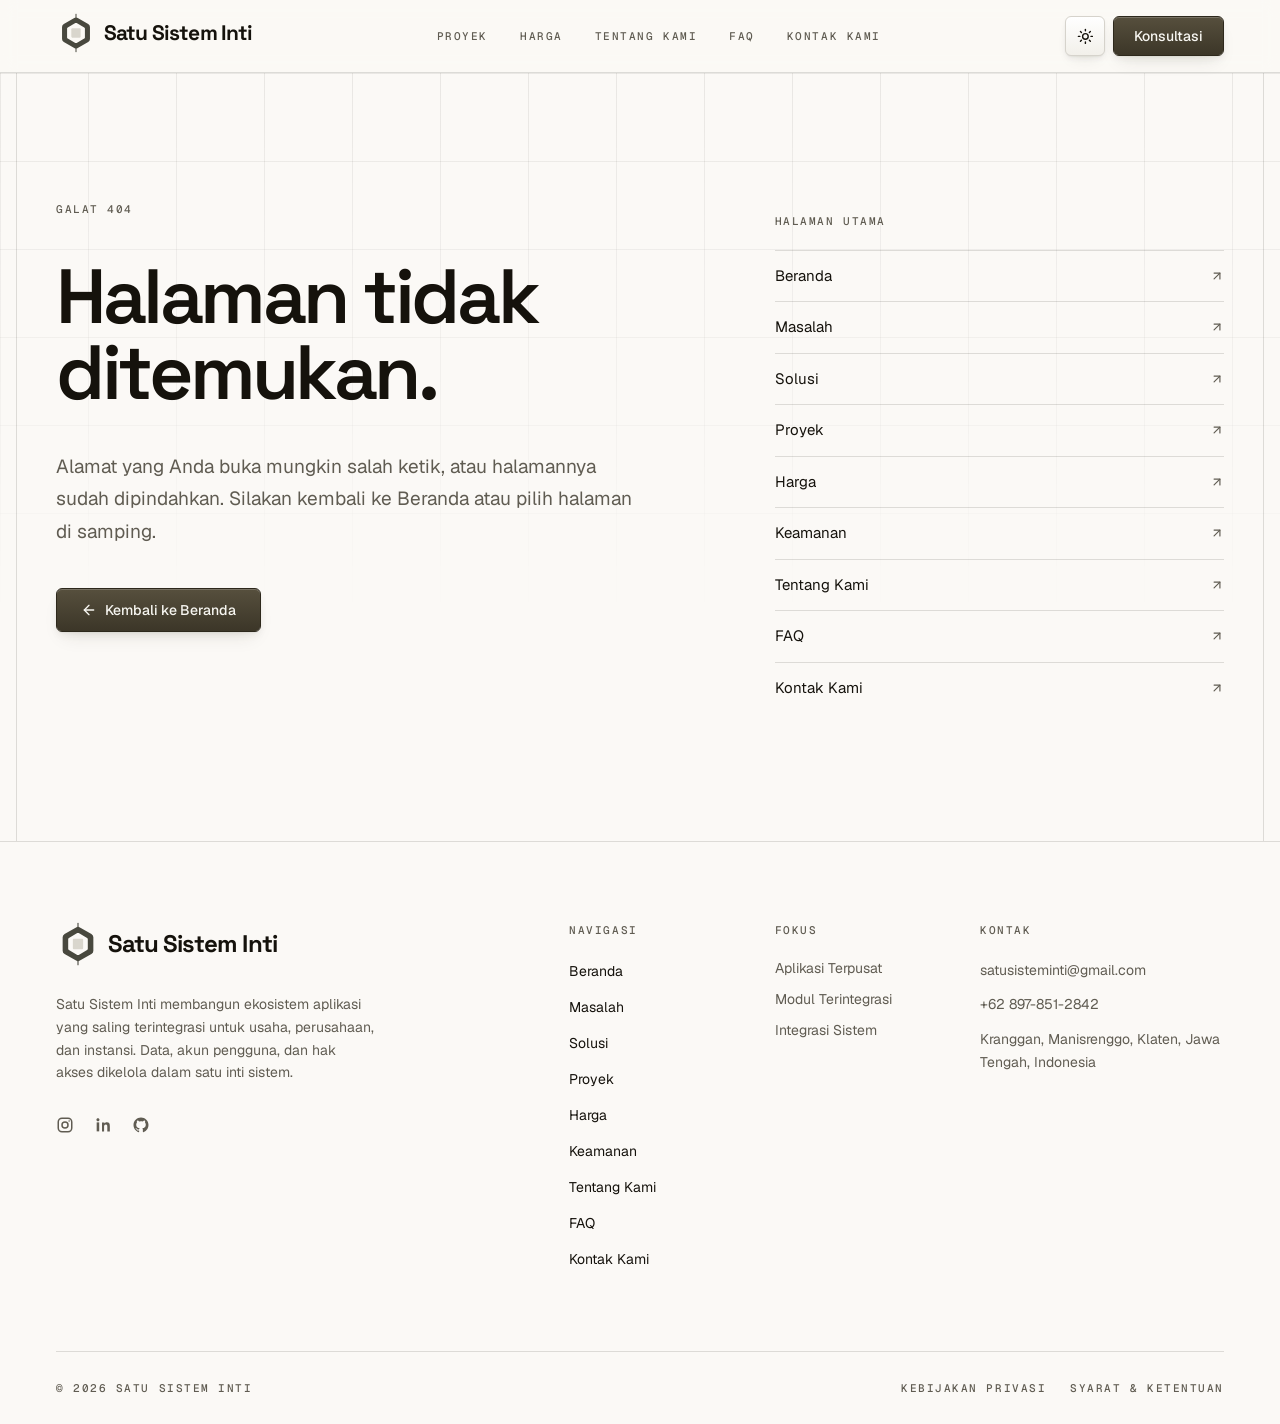
<file: keamanan.html>
<!DOCTYPE html><html lang="id"><head><title data-rh="true">Keamanan &amp; Data | Satu Sistem Inti</title><meta data-rh="true" name="description" content="Cara Satu Sistem Inti melindungi data dalam aplikasi terpusat: hak akses per peran, jejak audit, enkripsi, pencadangan harian, lokasi server di Indonesia, dan target respons gangguan."><meta data-rh="true" property="og:type" content="website"><meta data-rh="true" property="og:site_name" content="Satu Sistem Inti"><meta data-rh="true" property="og:title" content="Keamanan &amp; Data | Satu Sistem Inti"><meta data-rh="true" property="og:description" content="Cara Satu Sistem Inti melindungi data dalam aplikasi terpusat: hak akses per peran, jejak audit, enkripsi, pencadangan harian, lokasi server di Indonesia, dan target respons gangguan."><meta data-rh="true" property="og:url" content="https://1sisi.com/keamanan"><meta data-rh="true" property="og:locale" content="id_ID"><meta data-rh="true" name="twitter:card" content="summary"><meta data-rh="true" name="twitter:title" content="Keamanan &amp; Data | Satu Sistem Inti"><meta data-rh="true" name="twitter:description" content="Cara Satu Sistem Inti melindungi data dalam aplikasi terpusat: hak akses per peran, jejak audit, enkripsi, pencadangan harian, lokasi server di Indonesia, dan target respons gangguan."><link data-rh="true" rel="canonical" href="https://1sisi.com/keamanan">
    <meta charset="UTF-8">
    <!-- Favicon: SVG mengikuti tema sistem (media query di dalam berkasnya);
         PNG & ICO sebagai cadangan browser lama. Dibuat oleh
         assets/brand/make_brand.py. -->
    <link rel="icon" type="image/svg+xml" href="/favicon.svg">
    <link rel="icon" type="image/png" sizes="64x64" href="/favicon.png">
    <link rel="icon" href="/favicon.ico" sizes="48x48">
    <link rel="apple-touch-icon" href="/apple-touch-icon.png">
    <meta name="viewport" content="width=device-width, initial-scale=1.0">
    <meta name="theme-color" content="#5B5442">
    <script>
      // Terapkan tema sebelum paint pertama supaya tidak ada kedip putih
      // saat halaman statis dibuka dalam mode gelap.
      (function () {
        try {
          var stored = localStorage.getItem("theme")
          var prefersDark = window.matchMedia("(prefers-color-scheme: dark)").matches
          if (stored === "dark" || (stored !== "light" && prefersDark)) {
            document.documentElement.classList.add("dark")
          }
        } catch (e) {}

        // Sembunyikan elemen pembuka sampai GSAP mengambil alih, supaya tidak
        // terlihat "melompat". Timer pengaman memastikan konten tetap muncul
        // kalau JavaScript halaman gagal dimuat.
        var root = document.documentElement
        root.classList.add("js-anim")
        setTimeout(function () {
          root.classList.remove("js-anim")
        }, 2500)
      })()
    </script>
    <script type="module" crossorigin="" src="/assets/app-D_Zgi76o.js"></script>
    <link rel="stylesheet" crossorigin="" href="/assets/app-Dx4YzptD.css">
  <link rel="preload" as="font" type="font/woff2" href="/assets/geist-cyrillic-ext-wght-normal-DjL33-gN.woff2" crossorigin=""><link rel="preload" as="font" type="font/woff2" href="/assets/geist-cyrillic-wght-normal-BEAKL7Jp.woff2" crossorigin=""><link rel="preload" as="font" type="font/woff2" href="/assets/geist-vietnamese-wght-normal-6IgcOCM7.woff2" crossorigin=""><link rel="preload" as="font" type="font/woff2" href="/assets/geist-latin-ext-wght-normal-DC-KSUi6.woff2" crossorigin=""><link rel="preload" as="font" type="font/woff2" href="/assets/geist-latin-wght-normal-BgDaEnEv.woff2" crossorigin=""><link rel="preload" as="font" type="font/woff2" href="/assets/geist-mono-cyrillic-ext-wght-normal-X_5orZeX.woff2" crossorigin=""><link rel="preload" as="font" type="font/woff2" href="/assets/geist-mono-cyrillic-wght-normal-DiZS0aHC.woff2" crossorigin=""><link rel="preload" as="font" type="font/woff2" href="/assets/geist-mono-symbols2-wght-normal-CO5SzqOn.woff2" crossorigin=""><link rel="preload" as="font" type="font/woff2" href="/assets/geist-mono-vietnamese-wght-normal-DadHysG0.woff2" crossorigin=""><link rel="preload" as="font" type="font/woff2" href="/assets/geist-mono-latin-ext-wght-normal-Bwz-egvJ.woff2" crossorigin=""><link rel="preload" as="font" type="font/woff2" href="/assets/geist-mono-latin-wght-normal-XN7g48iV.woff2" crossorigin=""><link rel="preload" as="font" type="font/woff2" href="/assets/space-grotesk-vietnamese-wght-normal-D0rl6rjA.woff2" crossorigin=""><link rel="preload" as="font" type="font/woff2" href="/assets/space-grotesk-latin-ext-wght-normal-D9tNdqV9.woff2" crossorigin=""><link rel="preload" as="font" type="font/woff2" href="/assets/space-grotesk-latin-wght-normal-BhU9QXUp.woff2" crossorigin=""></head>
  <body>
    <div id="root" data-server-rendered="true"><div class="flex min-h-screen flex-col"><header class="sticky top-0 z-50 w-full border-b border-[var(--hairline)] bg-background/85 backdrop-blur supports-[backdrop-filter]:bg-background/70"><div class="mx-auto w-full max-w-[78rem] px-5 sm:px-8 lg:px-10"><div class="flex h-[4.5rem] items-center justify-between gap-6"><a aria-label="Beranda" class="shrink-0" href="/"><span class="inline-flex items-center gap-2"><svg viewBox="-240 -240 480 480" aria-hidden="true" class="shrink-0 size-10"><g stroke-width="12" stroke-linecap="round" class="stroke-[#48483E] dark:stroke-[#D9D9D1]"><line x1="0" y1="-225" x2="0" y2="-163.41"></line><line x1="0" y1="225" x2="0" y2="163.41"></line></g><path d="M21.00 -181.29L146.50 -108.83A42 42 0 0 1 167.50 -72.46L167.50 72.46A42 42 0 0 1 146.50 108.83L21.00 181.29A42 42 0 0 1 -21.00 181.29L-146.50 108.83A42 42 0 0 1 -167.50 72.46L-167.50 -72.46A42 42 0 0 1 -146.50 -108.83L-21.00 -181.29A42 42 0 0 1 21.00 -181.29ZM8.00 -118.93L99.00 -66.40A16 16 0 0 1 107.00 -52.54L107.00 52.54A16 16 0 0 1 99.00 66.40L8.00 118.93A16 16 0 0 1 -8.00 118.93L-99.00 66.40A16 16 0 0 1 -107.00 52.54L-107.00 -52.54A16 16 0 0 1 -99.00 -66.40L-8.00 -118.93A16 16 0 0 1 8.00 -118.93Z" fill-rule="evenodd" class="fill-[#48483E] dark:fill-[#D9D9D1]"></path><rect x="-56" y="-56" width="112" height="112" rx="10" class="fill-[#D9D6CD] dark:fill-[#46463C]"></rect></svg><span class="font-display font-bold tracking-[-0.04em] text-[1.3125rem]">Satu Sistem Inti</span></span></a><nav class="hidden items-center gap-8 lg:flex"><a class="meta transition-colors hover:text-foreground text-muted-foreground" href="/proyek">Proyek</a><a class="meta transition-colors hover:text-foreground text-muted-foreground" href="/harga">Harga</a><a class="meta transition-colors hover:text-foreground text-muted-foreground" href="/tentang-kami">Tentang Kami</a><a class="meta transition-colors hover:text-foreground text-muted-foreground" href="/faq">FAQ</a><a class="meta transition-colors hover:text-foreground text-muted-foreground" href="/kontak-kami">Kontak Kami</a></nav><div class="flex items-center gap-2"><button data-slot="button" data-variant="neu" data-size="icon" class="group/button inline-flex shrink-0 items-center justify-center rounded-lg border border-transparent bg-clip-padding text-sm font-medium whitespace-nowrap transition-all outline-none select-none focus-visible:border-ring focus-visible:ring-3 focus-visible:ring-ring/50 active:not-aria-[haspopup]:translate-y-px disabled:pointer-events-none disabled:opacity-50 aria-invalid:border-destructive aria-invalid:ring-3 aria-invalid:ring-destructive/20 dark:aria-invalid:border-destructive/50 dark:aria-invalid:ring-destructive/40 [&amp;_svg]:pointer-events-none [&amp;_svg]:shrink-0 [&amp;_svg:not([class*='size-'])]:size-4 neu text-foreground hover:text-foreground size-10" type="button" title="Ubah mode terang / gelap" aria-label="Ubah mode terang / gelap"><svg xmlns="http://www.w3.org/2000/svg" width="24" height="24" viewBox="0 0 24 24" fill="none" stroke="currentColor" stroke-width="2" stroke-linecap="round" stroke-linejoin="round" class="lucide lucide-sun size-[1.05rem] dark:hidden" aria-hidden="true"><circle cx="12" cy="12" r="4"></circle><path d="M12 2v2"></path><path d="M12 20v2"></path><path d="m4.93 4.93 1.41 1.41"></path><path d="m17.66 17.66 1.41 1.41"></path><path d="M2 12h2"></path><path d="M20 12h2"></path><path d="m6.34 17.66-1.41 1.41"></path><path d="m19.07 4.93-1.41 1.41"></path></svg><svg xmlns="http://www.w3.org/2000/svg" width="24" height="24" viewBox="0 0 24 24" fill="none" stroke="currentColor" stroke-width="2" stroke-linecap="round" stroke-linejoin="round" class="lucide lucide-moon hidden size-[1.05rem] dark:block" aria-hidden="true"><path d="M20.985 12.486a9 9 0 1 1-9.473-9.472c.405-.022.617.46.402.803a6 6 0 0 0 8.268 8.268c.344-.215.825-.004.803.401"></path></svg></button><a data-slot="button" data-variant="neu-primary" data-size="default" class="group/button shrink-0 items-center justify-center rounded-lg border border-transparent bg-clip-padding font-medium whitespace-nowrap transition-all outline-none select-none focus-visible:border-ring focus-visible:ring-3 focus-visible:ring-ring/50 active:not-aria-[haspopup]:translate-y-px disabled:pointer-events-none disabled:opacity-50 aria-invalid:border-destructive aria-invalid:ring-3 aria-invalid:ring-destructive/20 dark:aria-invalid:border-destructive/50 dark:aria-invalid:ring-destructive/40 [&amp;_svg]:pointer-events-none [&amp;_svg]:shrink-0 [&amp;_svg:not([class*='size-'])]:size-4 neu-primary text-primary-foreground gap-1.5 has-data-[icon=inline-end]:pr-2 has-data-[icon=inline-start]:pl-2 hidden h-10 px-5 text-sm lg:inline-flex" href="/kontak-kami#formulir">Konsultasi</a><button data-slot="sheet-trigger" data-variant="neu" data-size="icon" class="group/button inline-flex shrink-0 items-center justify-center rounded-lg border border-transparent bg-clip-padding text-sm font-medium whitespace-nowrap transition-all outline-none select-none focus-visible:border-ring focus-visible:ring-3 focus-visible:ring-ring/50 active:not-aria-[haspopup]:translate-y-px disabled:pointer-events-none disabled:opacity-50 aria-invalid:border-destructive aria-invalid:ring-3 aria-invalid:ring-destructive/20 dark:aria-invalid:border-destructive/50 dark:aria-invalid:ring-destructive/40 [&amp;_svg]:pointer-events-none [&amp;_svg]:shrink-0 [&amp;_svg:not([class*='size-'])]:size-4 neu text-foreground hover:text-foreground size-10 lg:hidden" aria-label="Buka menu" type="button" aria-haspopup="dialog" aria-expanded="false" data-state="closed"><svg xmlns="http://www.w3.org/2000/svg" width="24" height="24" viewBox="0 0 24 24" fill="none" stroke="currentColor" stroke-width="2" stroke-linecap="round" stroke-linejoin="round" class="lucide lucide-menu size-[1.05rem]" aria-hidden="true"><path d="M4 5h16"></path><path d="M4 12h16"></path><path d="M4 19h16"></path></svg></button></div></div></div></header><main class="relative flex-1"><div><section class="relative overflow-hidden pt-16 pb-20 sm:pt-24 lg:pt-32 lg:pb-28"><div aria-hidden="true" class="bg-hairgrid pointer-events-none absolute inset-0 opacity-60 [mask-image:linear-gradient(to_bottom,black,transparent_72%)]"></div><div class="mx-auto w-full max-w-[78rem] px-5 sm:px-8 lg:px-10 relative"><div class="grid grid-cols-1 items-center gap-x-16 gap-y-12 lg:grid-cols-12"><div class="lg:col-span-6"><p data-anim="hero" class="meta text-muted-foreground">Keamanan &amp; data</p><h1 data-anim="hero" class="display-xl mt-8 max-w-[14ch] text-balance sm:mt-10">Data terpusat, dilindungi berlapis.</h1><p data-anim="hero" class="lead mt-8 max-w-xl text-pretty lg:mt-10">Menyatukan data seluruh bagian menuntut perlindungan yang sama kuatnya. Halaman ini menjelaskan cara kami menjaga akses, menyimpan, dan memulihkan data Anda.</p><div data-anim="hero" class="mt-10"><a data-slot="button" data-variant="neu-primary" data-size="default" class="group/button inline-flex shrink-0 items-center justify-center rounded-lg border border-transparent bg-clip-padding font-medium whitespace-nowrap transition-all outline-none select-none focus-visible:border-ring focus-visible:ring-3 focus-visible:ring-ring/50 active:not-aria-[haspopup]:translate-y-px disabled:pointer-events-none disabled:opacity-50 aria-invalid:border-destructive aria-invalid:ring-3 aria-invalid:ring-destructive/20 dark:aria-invalid:border-destructive/50 dark:aria-invalid:ring-destructive/40 [&amp;_svg]:pointer-events-none [&amp;_svg]:shrink-0 [&amp;_svg:not([class*='size-'])]:size-4 neu-primary text-primary-foreground has-data-[icon=inline-end]:pr-2 has-data-[icon=inline-start]:pl-2 h-11 gap-2 px-6 text-sm" href="/kontak-kami">Diskusikan kebutuhan keamanan<svg xmlns="http://www.w3.org/2000/svg" width="24" height="24" viewBox="0 0 24 24" fill="none" stroke="currentColor" stroke-width="2" stroke-linecap="round" stroke-linejoin="round" class="lucide lucide-arrow-right size-4" aria-hidden="true"><path d="M5 12h14"></path><path d="m12 5 7 7-7 7"></path></svg></a></div></div><div data-anim="hero" class="lg:col-span-6"><figure role="img" aria-label="Ilustrasi jejak audit dengan data contoh: waktu, pengguna, tindakan, dan objek data yang diubah." class="panel overflow-hidden shadow-[0_1px_2px_var(--card-shadow-near),0_24px_48px_-24px_var(--card-shadow-far)]"><div class="rule-b flex items-center justify-between gap-4 px-4 py-3"><span class="meta text-muted-foreground">Jejak audit</span><span class="meta flex items-center gap-2 text-muted-foreground"><span class="flow-pulse size-1.5 rounded-full bg-primary"></span>Data contoh</span></div><table aria-hidden="true" class="w-full text-left text-[0.75rem]"><thead><tr class="rule-b"><th class="meta px-4 py-2.5 text-[0.625rem] font-normal text-muted-foreground">Waktu</th><th class="meta px-2 py-2.5 text-[0.625rem] font-normal text-muted-foreground">Pengguna</th><th class="meta px-4 py-2.5 text-[0.625rem] font-normal text-muted-foreground">Tindakan</th></tr></thead><tbody class="divide-y divide-[var(--hairline)]"><tr class="tree-row" style="--i:0"><td class="px-4 py-2.5 align-top font-mono text-muted-foreground tabular-nums">09.24</td><td class="px-2 py-2.5 align-top font-mono break-words">admin.keuangan</td><td class="px-4 py-2.5 align-top">Menyetujui pembayaran<!-- --> <span class="font-mono text-muted-foreground">PB-0412</span></td></tr><tr class="tree-row" style="--i:1"><td class="px-4 py-2.5 align-top font-mono text-muted-foreground tabular-nums">09.18</td><td class="px-2 py-2.5 align-top font-mono break-words">staf.sdm</td><td class="px-4 py-2.5 align-top">Mengubah data pegawai<!-- --> <span class="font-mono text-muted-foreground">NIP 1987…</span></td></tr><tr class="tree-row" style="--i:2"><td class="px-4 py-2.5 align-top font-mono text-muted-foreground tabular-nums">09.05</td><td class="px-2 py-2.5 align-top font-mono break-words">kabag.umum</td><td class="px-4 py-2.5 align-top">Mendisposisikan surat<!-- --> <span class="font-mono text-muted-foreground">041/UM</span></td></tr><tr class="tree-row" style="--i:3"><td class="px-4 py-2.5 align-top font-mono text-muted-foreground tabular-nums">08.52</td><td class="px-2 py-2.5 align-top font-mono break-words">sistem</td><td class="px-4 py-2.5 align-top">Pencadangan harian selesai<!-- --> <span class="font-mono text-muted-foreground">db-inti</span></td></tr><tr class="tree-row" style="--i:4"><td class="px-4 py-2.5 align-top font-mono text-muted-foreground tabular-nums">08.40</td><td class="px-2 py-2.5 align-top font-mono break-words">staf.gudang</td><td class="px-4 py-2.5 align-top">Mencatat barang masuk<!-- --> <span class="font-mono text-muted-foreground">BRG-118</span></td></tr></tbody></table></figure></div></div></div></section><section class="relative py-20 sm:py-24 lg:py-32 surface-band border-t border-[var(--hairline)]"><div aria-hidden="true" class="mx-auto w-full max-w-[78rem] pointer-events-none absolute inset-x-0 top-0 hidden lg:block"><span aria-hidden="true" class="absolute top-0 size-[11px] -translate-y-1/2 left-0 -translate-x-1/2"><span class="absolute inset-x-0 top-1/2 h-px -translate-y-1/2 bg-foreground/35"></span><span class="absolute inset-y-0 left-1/2 w-px -translate-x-1/2 bg-foreground/35"></span></span><span aria-hidden="true" class="absolute top-0 size-[11px] -translate-y-1/2 right-0 translate-x-1/2"><span class="absolute inset-x-0 top-1/2 h-px -translate-y-1/2 bg-foreground/35"></span><span class="absolute inset-y-0 left-1/2 w-px -translate-x-1/2 bg-foreground/35"></span></span></div><div class="mx-auto w-full max-w-[78rem] px-5 sm:px-8 lg:px-10"><div data-anim="up" class="rule-b pb-10 lg:pb-14"><p class="meta text-muted-foreground">Perlindungan</p><div class="mt-6 grid gap-x-12 gap-y-6 lg:grid-cols-12 lg:gap-x-16"><h2 class="display-lg text-balance lg:col-span-7">Enam lapisan perlindungan</h2><div class="lg:col-span-5 lg:pt-2"><p class="text-[0.9375rem] leading-relaxed text-pretty text-muted-foreground">Diterapkan di setiap aplikasi terpusat yang kami bangun, sejak rilis pertama.</p></div></div></div><ol data-anim="stagger" class="divide-rule"><li data-anim-item="true" class="grid grid-cols-1 gap-x-12 gap-y-3 py-8 lg:grid-cols-12 lg:gap-x-16 lg:py-11"><p class="meta text-muted-foreground lg:col-span-1">01</p><h3 class="text-xl text-pretty lg:col-span-4 lg:text-[1.375rem]">Hak akses per peran</h3><p class="text-[0.9375rem] leading-relaxed text-pretty text-muted-foreground lg:col-span-5">Setiap pengguna hanya melihat dan mengubah data sesuai perannya. Hak akses diatur terpusat dan langsung berlaku di semua modul.</p><ul class="flex flex-wrap gap-x-4 gap-y-1.5 lg:col-span-2 lg:flex-col lg:gap-y-2"><li class="meta text-muted-foreground/80">Akses minimum</li><li class="meta text-muted-foreground/80">Satu akun</li></ul></li><li data-anim-item="true" class="grid grid-cols-1 gap-x-12 gap-y-3 py-8 lg:grid-cols-12 lg:gap-x-16 lg:py-11"><p class="meta text-muted-foreground lg:col-span-1">02</p><h3 class="text-xl text-pretty lg:col-span-4 lg:text-[1.375rem]">Jejak audit</h3><p class="text-[0.9375rem] leading-relaxed text-pretty text-muted-foreground lg:col-span-5">Setiap perubahan data tercatat: siapa yang mengubah, kapan, dan nilai sebelum serta sesudahnya.</p><ul class="flex flex-wrap gap-x-4 gap-y-1.5 lg:col-span-2 lg:flex-col lg:gap-y-2"><li class="meta text-muted-foreground/80">Tidak bisa dihapus</li><li class="meta text-muted-foreground/80">Bisa ditelusuri</li></ul></li><li data-anim-item="true" class="grid grid-cols-1 gap-x-12 gap-y-3 py-8 lg:grid-cols-12 lg:gap-x-16 lg:py-11"><p class="meta text-muted-foreground lg:col-span-1">03</p><h3 class="text-xl text-pretty lg:col-span-4 lg:text-[1.375rem]">Enkripsi</h3><p class="text-[0.9375rem] leading-relaxed text-pretty text-muted-foreground lg:col-span-5">Seluruh lalu lintas data memakai HTTPS/TLS. Data sensitif seperti kata sandi dan dokumen pribadi dienkripsi saat disimpan.</p><ul class="flex flex-wrap gap-x-4 gap-y-1.5 lg:col-span-2 lg:flex-col lg:gap-y-2"><li class="meta text-muted-foreground/80">TLS</li><li class="meta text-muted-foreground/80">Enkripsi saat disimpan</li></ul></li><li data-anim-item="true" class="grid grid-cols-1 gap-x-12 gap-y-3 py-8 lg:grid-cols-12 lg:gap-x-16 lg:py-11"><p class="meta text-muted-foreground lg:col-span-1">04</p><h3 class="text-xl text-pretty lg:col-span-4 lg:text-[1.375rem]">Pencadangan</h3><p class="text-[0.9375rem] leading-relaxed text-pretty text-muted-foreground lg:col-span-5">Basis data dicadangkan setiap hari ke lokasi terpisah, dan proses pemulihannya diuji secara berkala.</p><ul class="flex flex-wrap gap-x-4 gap-y-1.5 lg:col-span-2 lg:flex-col lg:gap-y-2"><li class="meta text-muted-foreground/80">Harian</li><li class="meta text-muted-foreground/80">Uji pemulihan</li></ul></li><li data-anim-item="true" class="grid grid-cols-1 gap-x-12 gap-y-3 py-8 lg:grid-cols-12 lg:gap-x-16 lg:py-11"><p class="meta text-muted-foreground lg:col-span-1">05</p><h3 class="text-xl text-pretty lg:col-span-4 lg:text-[1.375rem]">Pemantauan</h3><p class="text-[0.9375rem] leading-relaxed text-pretty text-muted-foreground lg:col-span-5">Ketersediaan sistem dan aktivitas yang tidak wajar dipantau terus-menerus, dengan peringatan otomatis ke tim kami.</p><ul class="flex flex-wrap gap-x-4 gap-y-1.5 lg:col-span-2 lg:flex-col lg:gap-y-2"><li class="meta text-muted-foreground/80">Peringatan otomatis</li></ul></li><li data-anim-item="true" class="grid grid-cols-1 gap-x-12 gap-y-3 py-8 lg:grid-cols-12 lg:gap-x-16 lg:py-11"><p class="meta text-muted-foreground lg:col-span-1">06</p><h3 class="text-xl text-pretty lg:col-span-4 lg:text-[1.375rem]">Pembaruan keamanan</h3><p class="text-[0.9375rem] leading-relaxed text-pretty text-muted-foreground lg:col-span-5">Server, pustaka, dan dependensi diperbarui secara rutin untuk menutup celah keamanan yang diketahui.</p><ul class="flex flex-wrap gap-x-4 gap-y-1.5 lg:col-span-2 lg:flex-col lg:gap-y-2"><li class="meta text-muted-foreground/80">Rutin</li><li class="meta text-muted-foreground/80">Terjadwal</li></ul></li></ol></div></section><section class="relative py-20 sm:py-24 lg:py-32 border-t border-[var(--hairline)]"><div aria-hidden="true" class="mx-auto w-full max-w-[78rem] pointer-events-none absolute inset-x-0 top-0 hidden lg:block"><span aria-hidden="true" class="absolute top-0 size-[11px] -translate-y-1/2 left-0 -translate-x-1/2"><span class="absolute inset-x-0 top-1/2 h-px -translate-y-1/2 bg-foreground/35"></span><span class="absolute inset-y-0 left-1/2 w-px -translate-x-1/2 bg-foreground/35"></span></span><span aria-hidden="true" class="absolute top-0 size-[11px] -translate-y-1/2 right-0 translate-x-1/2"><span class="absolute inset-x-0 top-1/2 h-px -translate-y-1/2 bg-foreground/35"></span><span class="absolute inset-y-0 left-1/2 w-px -translate-x-1/2 bg-foreground/35"></span></span></div><div class="mx-auto w-full max-w-[78rem] px-5 sm:px-8 lg:px-10"><div class="grid grid-cols-1 gap-x-16 gap-y-12 lg:grid-cols-12"><div data-anim="up" class="lg:col-span-4"><p class="meta text-muted-foreground">Lokasi &amp; kepemilikan</p><h2 class="display-lg mt-6 text-balance">Data Anda tetap di tangan Anda.</h2></div><dl data-anim="stagger" class="divide-rule rule lg:col-span-8"><div data-anim-item="true" class="grid grid-cols-1 gap-x-12 gap-y-2 py-6 sm:grid-cols-12"><dt class="text-base font-semibold sm:col-span-4">Lokasi server</dt><dd class="text-[0.9375rem] leading-relaxed text-pretty text-muted-foreground sm:col-span-8">Sistem dapat dipasang di server milik Anda atau di penyedia cloud dengan pusat data di Indonesia.</dd></div><div data-anim-item="true" class="grid grid-cols-1 gap-x-12 gap-y-2 py-6 sm:grid-cols-12"><dt class="text-base font-semibold sm:col-span-4">Kepemilikan data</dt><dd class="text-[0.9375rem] leading-relaxed text-pretty text-muted-foreground sm:col-span-8">Data sepenuhnya milik Anda dan dapat diekspor kapan saja dalam format standar.</dd></div><div data-anim-item="true" class="grid grid-cols-1 gap-x-12 gap-y-2 py-6 sm:grid-cols-12"><dt class="text-base font-semibold sm:col-span-4">Pelindungan data pribadi</dt><dd class="text-[0.9375rem] leading-relaxed text-pretty text-muted-foreground sm:col-span-8">Sistem dirancang untuk mendukung kepatuhan klien terhadap UU No. 27 Tahun 2022 tentang Pelindungan Data Pribadi, termasuk pembatasan akses dan pencatatan pemrosesan data.</dd></div><div data-anim-item="true" class="grid grid-cols-1 gap-x-12 gap-y-2 py-6 sm:grid-cols-12"><dt class="text-base font-semibold sm:col-span-4">Kerahasiaan</dt><dd class="text-[0.9375rem] leading-relaxed text-pretty text-muted-foreground sm:col-span-8">Kami bersedia menandatangani perjanjian kerahasiaan (NDA) sebelum diskusi teknis dimulai.</dd></div></dl></div></div></section><section class="relative py-20 sm:py-24 lg:py-32 surface-band border-t border-[var(--hairline)]"><div aria-hidden="true" class="mx-auto w-full max-w-[78rem] pointer-events-none absolute inset-x-0 top-0 hidden lg:block"><span aria-hidden="true" class="absolute top-0 size-[11px] -translate-y-1/2 left-0 -translate-x-1/2"><span class="absolute inset-x-0 top-1/2 h-px -translate-y-1/2 bg-foreground/35"></span><span class="absolute inset-y-0 left-1/2 w-px -translate-x-1/2 bg-foreground/35"></span></span><span aria-hidden="true" class="absolute top-0 size-[11px] -translate-y-1/2 right-0 translate-x-1/2"><span class="absolute inset-x-0 top-1/2 h-px -translate-y-1/2 bg-foreground/35"></span><span class="absolute inset-y-0 left-1/2 w-px -translate-x-1/2 bg-foreground/35"></span></span></div><div class="mx-auto w-full max-w-[78rem] px-5 sm:px-8 lg:px-10"><div data-anim="up" class="rule-b pb-10 lg:pb-14"><p class="meta text-muted-foreground">Penanganan gangguan</p><div class="mt-6 grid gap-x-12 gap-y-6 lg:grid-cols-12 lg:gap-x-16"><h2 class="display-lg text-balance lg:col-span-7">Target respons selama masa pemeliharaan</h2><div class="lg:col-span-5 lg:pt-2"><p class="text-[0.9375rem] leading-relaxed text-pretty text-muted-foreground">Waktu respons dihitung sejak laporan diterima pada jam kerja. Target akhir disepakati dalam perjanjian pemeliharaan.</p></div></div></div><div data-anim="up" class="overflow-x-auto"><table class="w-full min-w-[32rem] text-left"><thead><tr class="rule-b"><th class="meta py-4 pr-6 font-normal text-muted-foreground">Tingkat</th><th class="meta py-4 pr-6 font-normal text-muted-foreground">Contoh kondisi</th><th class="meta py-4 text-right font-normal text-muted-foreground">Target respons</th></tr></thead><tbody class="divide-y divide-[var(--hairline)]"><tr><td class="py-6 pr-6 align-top text-base font-semibold">Kritis</td><td class="py-6 pr-6 align-top text-[0.9375rem] leading-relaxed text-pretty text-muted-foreground">Sistem tidak dapat diakses oleh seluruh pengguna.</td><td class="py-6 text-right align-top font-mono text-sm whitespace-nowrap">≤ 2 jam kerja</td></tr><tr><td class="py-6 pr-6 align-top text-base font-semibold">Tinggi</td><td class="py-6 pr-6 align-top text-[0.9375rem] leading-relaxed text-pretty text-muted-foreground">Satu modul tidak berfungsi, modul lain tetap berjalan.</td><td class="py-6 text-right align-top font-mono text-sm whitespace-nowrap">≤ 1 hari kerja</td></tr><tr><td class="py-6 pr-6 align-top text-base font-semibold">Normal</td><td class="py-6 pr-6 align-top text-[0.9375rem] leading-relaxed text-pretty text-muted-foreground">Kesalahan tampilan atau permintaan penyesuaian kecil.</td><td class="py-6 text-right align-top font-mono text-sm whitespace-nowrap">≤ 3 hari kerja</td></tr></tbody></table></div></div></section><section class="relative py-20 sm:py-24 lg:py-32 border-t border-[var(--hairline)]"><div aria-hidden="true" class="mx-auto w-full max-w-[78rem] pointer-events-none absolute inset-x-0 top-0 hidden lg:block"><span aria-hidden="true" class="absolute top-0 size-[11px] -translate-y-1/2 left-0 -translate-x-1/2"><span class="absolute inset-x-0 top-1/2 h-px -translate-y-1/2 bg-foreground/35"></span><span class="absolute inset-y-0 left-1/2 w-px -translate-x-1/2 bg-foreground/35"></span></span><span aria-hidden="true" class="absolute top-0 size-[11px] -translate-y-1/2 right-0 translate-x-1/2"><span class="absolute inset-x-0 top-1/2 h-px -translate-y-1/2 bg-foreground/35"></span><span class="absolute inset-y-0 left-1/2 w-px -translate-x-1/2 bg-foreground/35"></span></span></div><div class="mx-auto w-full max-w-[78rem] px-5 sm:px-8 lg:px-10"><div class="grid grid-cols-1 gap-x-16 gap-y-12 lg:grid-cols-12"><div data-anim="up" class="lg:col-span-4"><p class="meta text-muted-foreground">Praktik internal</p><h2 class="display-lg mt-6 text-balance">Cara tim kami menangani data.</h2></div><ul data-anim="stagger" class="divide-rule rule lg:col-span-8"><li data-anim-item="true" class="py-5 text-[0.9375rem] leading-relaxed text-pretty">Akses tim ke data klien dibatasi hanya untuk anggota yang menangani proyek.</li><li data-anim-item="true" class="py-5 text-[0.9375rem] leading-relaxed text-pretty">Pengujian memakai data contoh, bukan data produksi.</li><li data-anim-item="true" class="py-5 text-[0.9375rem] leading-relaxed text-pretty">Setiap perubahan kode ditinjau sebelum dirilis.</li><li data-anim-item="true" class="py-5 text-[0.9375rem] leading-relaxed text-pretty">Akses server memakai autentikasi dua faktor dan dicatat.</li></ul></div></div></section><section class="relative py-20 sm:py-24 lg:py-32 border-t border-[var(--hairline)] pb-20 sm:pb-24 lg:pb-28"><div aria-hidden="true" class="mx-auto w-full max-w-[78rem] pointer-events-none absolute inset-x-0 top-0 hidden lg:block"><span aria-hidden="true" class="absolute top-0 size-[11px] -translate-y-1/2 left-0 -translate-x-1/2"><span class="absolute inset-x-0 top-1/2 h-px -translate-y-1/2 bg-foreground/35"></span><span class="absolute inset-y-0 left-1/2 w-px -translate-x-1/2 bg-foreground/35"></span></span><span aria-hidden="true" class="absolute top-0 size-[11px] -translate-y-1/2 right-0 translate-x-1/2"><span class="absolute inset-x-0 top-1/2 h-px -translate-y-1/2 bg-foreground/35"></span><span class="absolute inset-y-0 left-1/2 w-px -translate-x-1/2 bg-foreground/35"></span></span></div><div class="mx-auto w-full max-w-[78rem] px-5 sm:px-8 lg:px-10"><div data-anim="up" class="panel-invert relative overflow-hidden px-7 py-16 sm:px-12 lg:px-16 lg:py-20"><div aria-hidden="true" class="bg-hairgrid-invert pointer-events-none absolute inset-0 [mask-image:linear-gradient(to_bottom,black,transparent)]"></div><div class="relative grid grid-cols-1 gap-x-16 gap-y-10 lg:grid-cols-12 lg:items-end"><div class="lg:col-span-7"><p class="meta text-primary-foreground/60">Konsultasi</p><h2 class="display-lg mt-6 max-w-[15ch] text-balance">Konsultasikan kebutuhan sistem Anda.</h2><p class="mt-6 max-w-lg text-[0.9375rem] leading-relaxed text-pretty text-primary-foreground/75">Sampaikan aplikasi yang saat ini digunakan dan kendala yang dihadapi. Kami akan menyusun rancangan awal beserta tahapan, perkiraan waktu, dan biaya tanpa dikenakan biaya konsultasi.</p></div><div class="flex flex-wrap gap-3 lg:col-span-5 lg:justify-end"><a data-slot="button" data-variant="neu" data-size="default" class="group/button inline-flex shrink-0 items-center justify-center rounded-lg border border-transparent bg-clip-padding font-medium whitespace-nowrap transition-all outline-none select-none focus-visible:border-ring focus-visible:ring-3 focus-visible:ring-ring/50 active:not-aria-[haspopup]:translate-y-px disabled:pointer-events-none disabled:opacity-50 aria-invalid:border-destructive aria-invalid:ring-3 aria-invalid:ring-destructive/20 dark:aria-invalid:border-destructive/50 dark:aria-invalid:ring-destructive/40 [&amp;_svg]:pointer-events-none [&amp;_svg]:shrink-0 [&amp;_svg:not([class*='size-'])]:size-4 neu text-foreground hover:text-foreground has-data-[icon=inline-end]:pr-2 has-data-[icon=inline-start]:pl-2 h-11 gap-2 px-6 text-sm" href="/kontak-kami">Hubungi kami<svg xmlns="http://www.w3.org/2000/svg" width="24" height="24" viewBox="0 0 24 24" fill="none" stroke="currentColor" stroke-width="2" stroke-linecap="round" stroke-linejoin="round" class="lucide lucide-arrow-right size-4" aria-hidden="true"><path d="M5 12h14"></path><path d="m12 5 7 7-7 7"></path></svg></a><a href="https://wa.me/628978512842" target="_blank" rel="noreferrer noopener" data-slot="button" data-variant="outline" data-size="default" class="group/button inline-flex shrink-0 items-center justify-center rounded-lg border bg-clip-padding font-medium whitespace-nowrap transition-all outline-none select-none focus-visible:border-ring focus-visible:ring-3 focus-visible:ring-ring/50 active:not-aria-[haspopup]:translate-y-px disabled:pointer-events-none disabled:opacity-50 aria-invalid:border-destructive aria-invalid:ring-3 aria-invalid:ring-destructive/20 dark:aria-invalid:border-destructive/50 dark:aria-invalid:ring-destructive/40 [&amp;_svg]:pointer-events-none [&amp;_svg]:shrink-0 [&amp;_svg:not([class*='size-'])]:size-4 aria-expanded:bg-muted aria-expanded:text-foreground has-data-[icon=inline-end]:pr-2 has-data-[icon=inline-start]:pl-2 h-11 gap-2 border-primary-foreground/25 bg-transparent px-6 text-sm text-primary-foreground hover:bg-primary-foreground/10 hover:text-primary-foreground dark:border-primary-foreground/25 dark:bg-transparent dark:hover:bg-primary-foreground/10"><svg xmlns="http://www.w3.org/2000/svg" width="24" height="24" viewBox="0 0 24 24" fill="none" stroke="currentColor" stroke-width="2" stroke-linecap="round" stroke-linejoin="round" class="lucide lucide-message-circle size-4" aria-hidden="true"><path d="M2.992 16.342a2 2 0 0 1 .094 1.167l-1.065 3.29a1 1 0 0 0 1.236 1.168l3.413-.998a2 2 0 0 1 1.099.092 10 10 0 1 0-4.777-4.719"></path></svg>WhatsApp</a></div></div></div></div></section></div><div aria-hidden="true" class="pointer-events-none absolute inset-0 hidden lg:block"><div class="mx-auto w-full max-w-[78rem] h-full border-x border-[var(--hairline)]"></div></div></main><footer class="rule"><div class="mx-auto w-full max-w-[78rem] px-5 sm:px-8 lg:px-10"><div class="grid grid-cols-1 gap-x-16 gap-y-12 py-16 sm:grid-cols-2 lg:grid-cols-12 lg:py-20"><div class="lg:col-span-5"><a aria-label="Satu Sistem Inti" class="inline-flex" href="/"><span class="inline-flex items-center gap-2"><svg viewBox="-240 -240 480 480" aria-hidden="true" class="shrink-0 size-11"><g stroke-width="12" stroke-linecap="round" class="stroke-[#48483E] dark:stroke-[#D9D9D1]"><line x1="0" y1="-225" x2="0" y2="-163.41"></line><line x1="0" y1="225" x2="0" y2="163.41"></line></g><path d="M21.00 -181.29L146.50 -108.83A42 42 0 0 1 167.50 -72.46L167.50 72.46A42 42 0 0 1 146.50 108.83L21.00 181.29A42 42 0 0 1 -21.00 181.29L-146.50 108.83A42 42 0 0 1 -167.50 72.46L-167.50 -72.46A42 42 0 0 1 -146.50 -108.83L-21.00 -181.29A42 42 0 0 1 21.00 -181.29ZM8.00 -118.93L99.00 -66.40A16 16 0 0 1 107.00 -52.54L107.00 52.54A16 16 0 0 1 99.00 66.40L8.00 118.93A16 16 0 0 1 -8.00 118.93L-99.00 66.40A16 16 0 0 1 -107.00 52.54L-107.00 -52.54A16 16 0 0 1 -99.00 -66.40L-8.00 -118.93A16 16 0 0 1 8.00 -118.93Z" fill-rule="evenodd" class="fill-[#48483E] dark:fill-[#D9D9D1]"></path><rect x="-56" y="-56" width="112" height="112" rx="10" class="fill-[#D9D6CD] dark:fill-[#46463C]"></rect></svg><span class="font-display font-bold tracking-[-0.04em] text-2xl">Satu Sistem Inti</span></span></a><p class="mt-5 max-w-xs text-sm leading-relaxed text-pretty text-muted-foreground">Satu Sistem Inti membangun ekosistem aplikasi yang saling terintegrasi untuk usaha, perusahaan, dan instansi. Data, akun pengguna, dan hak akses dikelola dalam satu inti sistem.</p><div class="mt-8 flex items-center gap-5"><a href="#" target="_blank" rel="noreferrer noopener" aria-label="Instagram" class="text-muted-foreground transition-colors hover:text-foreground"><svg viewBox="0 0 24 24" fill="none" stroke="currentColor" stroke-width="2" stroke-linecap="round" stroke-linejoin="round" class="size-[1.125rem]"><rect x="3" y="3" width="18" height="18" rx="5"></rect><circle cx="12" cy="12" r="4"></circle><circle cx="17.5" cy="6.5" r="1" fill="currentColor" stroke="none"></circle></svg></a><a href="#" target="_blank" rel="noreferrer noopener" aria-label="LinkedIn" class="text-muted-foreground transition-colors hover:text-foreground"><svg viewBox="0 0 24 24" fill="currentColor" class="size-[1.125rem]"><path d="M6.94 8.5H3.56V20.5H6.94V8.5Z"></path><path d="M5.25 7.02c1.152 0 2.086-.934 2.086-2.086C7.336 3.784 6.402 2.85 5.25 2.85c-1.153 0-2.087.934-2.087 2.084 0 1.152.934 2.086 2.087 2.086Z"></path><path d="M10.69 8.5H13.9v1.62h.045c.446-.844 1.537-1.735 3.164-1.735 3.386 0 4.011 2.229 4.011 5.127V20.5h-3.375v-5.99c0-1.428-.026-3.266-1.99-3.266-1.994 0-2.3 1.556-2.3 3.163v6.093H10.69V8.5Z"></path></svg></a><a href="https://github.com/satusisteminti" target="_blank" rel="noreferrer noopener" aria-label="GitHub" class="text-muted-foreground transition-colors hover:text-foreground"><svg viewBox="0 0 24 24" fill="currentColor" class="size-[1.125rem]"><path d="M12 2C6.477 2 2 6.484 2 12.017c0 4.425 2.865 8.18 6.839 9.504.5.092.682-.217.682-.483 0-.237-.008-.868-.013-1.703-2.782.605-3.369-1.343-3.369-1.343-.454-1.158-1.11-1.466-1.11-1.466-.908-.62.069-.608.069-.608 1.003.07 1.531 1.032 1.531 1.032.892 1.53 2.341 1.088 2.91.833.09-.647.35-1.088.636-1.339-2.221-.253-4.555-1.113-4.555-4.951 0-1.093.39-1.988 1.029-2.688-.103-.253-.446-1.272.098-2.65 0 0 .84-.269 2.75 1.026A9.564 9.564 0 0 1 12 6.844c.85.004 1.705.115 2.504.338 1.909-1.295 2.747-1.026 2.747-1.026.546 1.378.203 2.397.1 2.65.64.7 1.028 1.595 1.028 2.688 0 3.848-2.339 4.695-4.566 4.943.359.309.678.92.678 1.855 0 1.338-.012 2.419-.012 2.749 0 .268.18.58.688.482A10.02 10.02 0 0 0 22 12.017C22 6.484 17.522 2 12 2Z"></path></svg></a></div></div><nav class="lg:col-span-2"><p class="meta text-muted-foreground">Navigasi</p><ul class="mt-5 space-y-3"><li><a class="text-sm underline-offset-4 transition-colors hover:underline" href="/">Beranda</a></li><li><a class="text-sm underline-offset-4 transition-colors hover:underline" href="/masalah">Masalah</a></li><li><a class="text-sm underline-offset-4 transition-colors hover:underline" href="/solusi">Solusi</a></li><li><a class="text-sm underline-offset-4 transition-colors hover:underline" href="/proyek">Proyek</a></li><li><a class="text-sm underline-offset-4 transition-colors hover:underline" href="/harga">Harga</a></li><li><a aria-current="page" class="text-sm underline-offset-4 transition-colors hover:underline active" href="/keamanan">Keamanan</a></li><li><a class="text-sm underline-offset-4 transition-colors hover:underline" href="/tentang-kami">Tentang Kami</a></li><li><a class="text-sm underline-offset-4 transition-colors hover:underline" href="/faq">FAQ</a></li><li><a class="text-sm underline-offset-4 transition-colors hover:underline" href="/kontak-kami">Kontak Kami</a></li></ul></nav><div class="lg:col-span-2"><p class="meta text-muted-foreground">Fokus</p><ul class="mt-5 space-y-3"><li class="text-sm leading-snug text-pretty text-muted-foreground">Aplikasi Terpusat</li><li class="text-sm leading-snug text-pretty text-muted-foreground">Modul Terintegrasi</li><li class="text-sm leading-snug text-pretty text-muted-foreground">Integrasi Sistem</li></ul></div><div class="lg:col-span-3"><p class="meta text-muted-foreground">Kontak</p><dl class="mt-5 space-y-3"><div><dt class="sr-only">Email</dt><dd class="text-sm leading-relaxed break-words text-muted-foreground"><a href="mailto:satusisteminti@gmail.com" class="underline-offset-4 transition-colors hover:text-foreground hover:underline">satusisteminti@gmail.com</a></dd></div><div><dt class="sr-only">Telepon</dt><dd class="text-sm leading-relaxed break-words text-muted-foreground"><a href="tel:+628978512842" class="underline-offset-4 transition-colors hover:text-foreground hover:underline">+62 897-851-2842</a></dd></div><div><dt class="sr-only">Alamat</dt><dd class="text-sm leading-relaxed break-words text-muted-foreground">Kranggan, Manisrenggo, Klaten, Jawa Tengah, Indonesia</dd></div></dl></div></div><div class="rule flex flex-col items-start justify-between gap-4 py-7 sm:flex-row sm:items-center"><p class="meta text-muted-foreground">© <!-- -->2026<!-- --> <!-- -->Satu Sistem Inti</p><nav aria-label="Legal" class="flex flex-wrap items-center gap-x-6 gap-y-2"><a class="meta text-muted-foreground underline-offset-4 transition-colors hover:text-foreground hover:underline" href="/kebijakan-privasi">Kebijakan Privasi</a><a class="meta text-muted-foreground underline-offset-4 transition-colors hover:text-foreground hover:underline" href="/syarat-ketentuan">Syarat &amp; Ketentuan</a></nav></div></div></footer></div><script>window.__staticRouterHydrationData = JSON.parse("{\"loaderData\":{\"0\":null,\"0-5\":null},\"actionData\":null,\"errors\":null}");</script></div>
<script>window.__VITE_REACT_SSG_HASH__ = 'cnzqoxqo0h'</script>
  

</body></html>
</file>
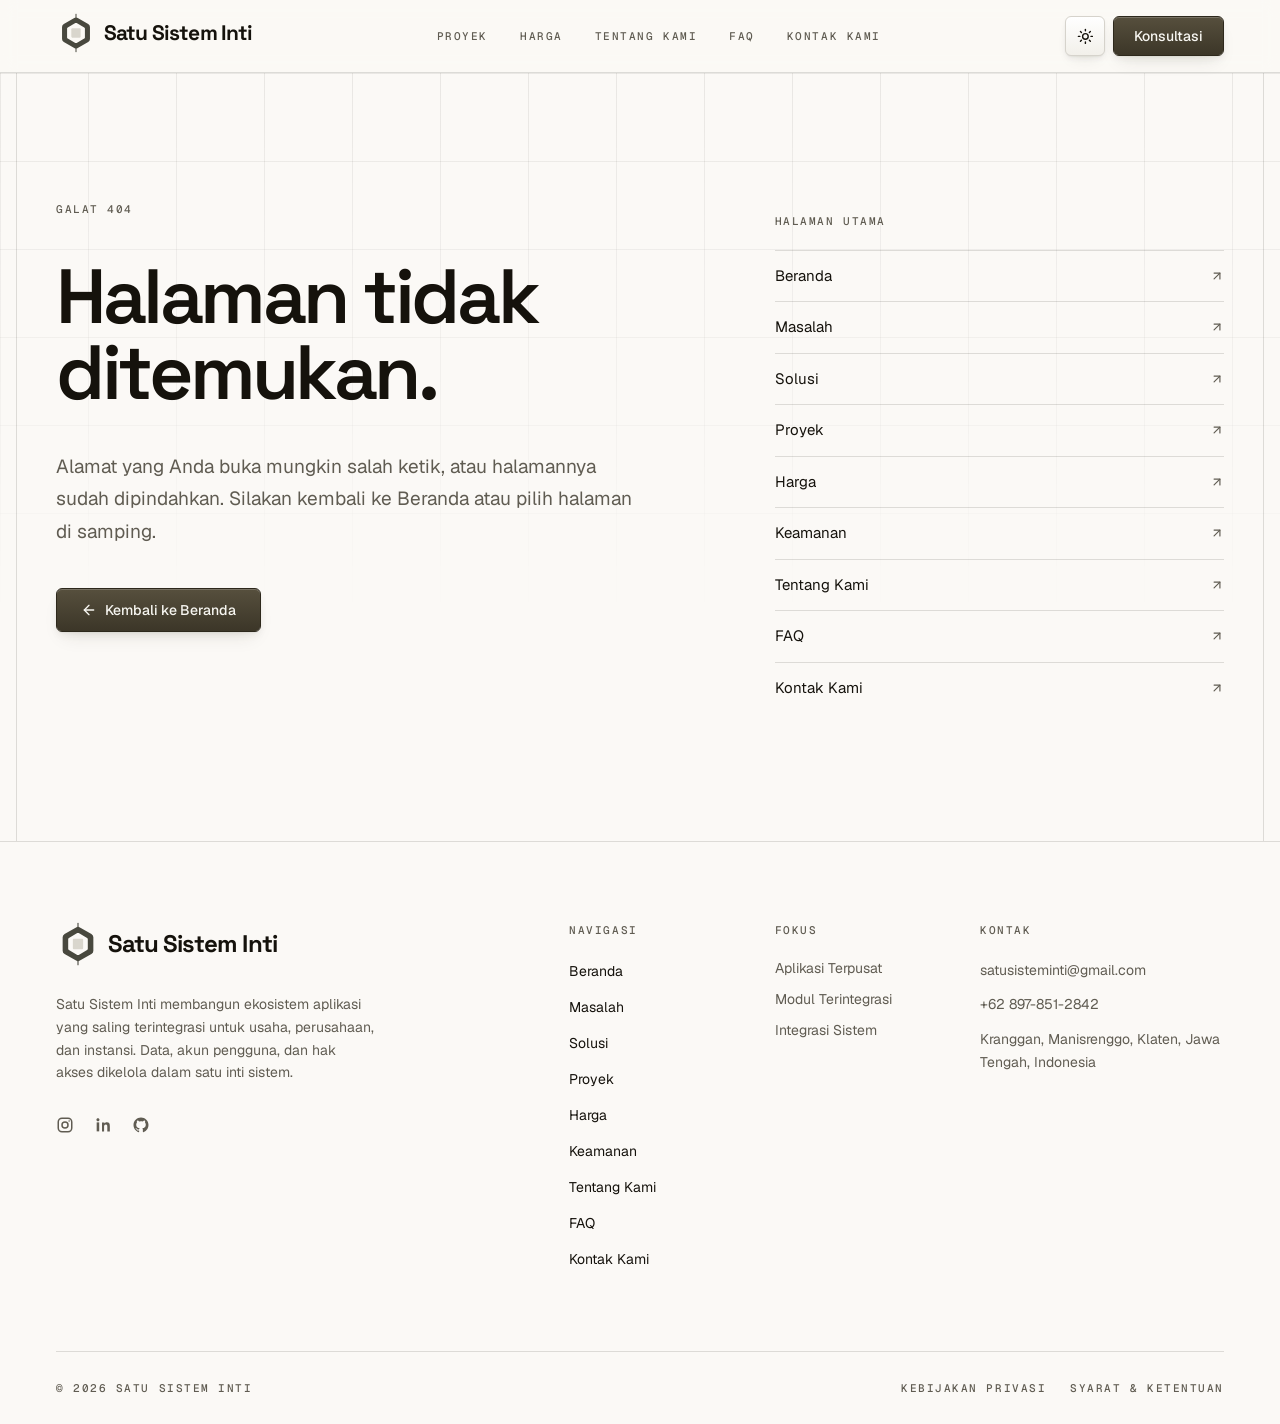
<file: kebijakan-privasi.html>
<!DOCTYPE html><html lang="id"><head><title data-rh="true">Kebijakan Privasi | Satu Sistem Inti</title><meta data-rh="true" name="description" content="Bagaimana Satu Sistem Inti memperlakukan data pribadi Anda: data apa yang kami terima, untuk apa dipakai, berapa lama disimpan, dan hak Anda atas data tersebut."><meta data-rh="true" property="og:type" content="website"><meta data-rh="true" property="og:site_name" content="Satu Sistem Inti"><meta data-rh="true" property="og:title" content="Kebijakan Privasi | Satu Sistem Inti"><meta data-rh="true" property="og:description" content="Bagaimana Satu Sistem Inti memperlakukan data pribadi Anda: data apa yang kami terima, untuk apa dipakai, berapa lama disimpan, dan hak Anda atas data tersebut."><meta data-rh="true" property="og:url" content="https://1sisi.com/kebijakan-privasi"><meta data-rh="true" property="og:locale" content="id_ID"><meta data-rh="true" name="twitter:card" content="summary"><meta data-rh="true" name="twitter:title" content="Kebijakan Privasi | Satu Sistem Inti"><meta data-rh="true" name="twitter:description" content="Bagaimana Satu Sistem Inti memperlakukan data pribadi Anda: data apa yang kami terima, untuk apa dipakai, berapa lama disimpan, dan hak Anda atas data tersebut."><link data-rh="true" rel="canonical" href="https://1sisi.com/kebijakan-privasi">
    <meta charset="UTF-8">
    <!-- Favicon: SVG mengikuti tema sistem (media query di dalam berkasnya);
         PNG & ICO sebagai cadangan browser lama. Dibuat oleh
         assets/brand/make_brand.py. -->
    <link rel="icon" type="image/svg+xml" href="/favicon.svg">
    <link rel="icon" type="image/png" sizes="64x64" href="/favicon.png">
    <link rel="icon" href="/favicon.ico" sizes="48x48">
    <link rel="apple-touch-icon" href="/apple-touch-icon.png">
    <meta name="viewport" content="width=device-width, initial-scale=1.0">
    <meta name="theme-color" content="#5B5442">
    <script>
      // Terapkan tema sebelum paint pertama supaya tidak ada kedip putih
      // saat halaman statis dibuka dalam mode gelap.
      (function () {
        try {
          var stored = localStorage.getItem("theme")
          var prefersDark = window.matchMedia("(prefers-color-scheme: dark)").matches
          if (stored === "dark" || (stored !== "light" && prefersDark)) {
            document.documentElement.classList.add("dark")
          }
        } catch (e) {}

        // Sembunyikan elemen pembuka sampai GSAP mengambil alih, supaya tidak
        // terlihat "melompat". Timer pengaman memastikan konten tetap muncul
        // kalau JavaScript halaman gagal dimuat.
        var root = document.documentElement
        root.classList.add("js-anim")
        setTimeout(function () {
          root.classList.remove("js-anim")
        }, 2500)
      })()
    </script>
    <script type="module" crossorigin="" src="/assets/app-D_Zgi76o.js"></script>
    <link rel="stylesheet" crossorigin="" href="/assets/app-Dx4YzptD.css">
  <link rel="preload" as="font" type="font/woff2" href="/assets/geist-cyrillic-ext-wght-normal-DjL33-gN.woff2" crossorigin=""><link rel="preload" as="font" type="font/woff2" href="/assets/geist-cyrillic-wght-normal-BEAKL7Jp.woff2" crossorigin=""><link rel="preload" as="font" type="font/woff2" href="/assets/geist-vietnamese-wght-normal-6IgcOCM7.woff2" crossorigin=""><link rel="preload" as="font" type="font/woff2" href="/assets/geist-latin-ext-wght-normal-DC-KSUi6.woff2" crossorigin=""><link rel="preload" as="font" type="font/woff2" href="/assets/geist-latin-wght-normal-BgDaEnEv.woff2" crossorigin=""><link rel="preload" as="font" type="font/woff2" href="/assets/geist-mono-cyrillic-ext-wght-normal-X_5orZeX.woff2" crossorigin=""><link rel="preload" as="font" type="font/woff2" href="/assets/geist-mono-cyrillic-wght-normal-DiZS0aHC.woff2" crossorigin=""><link rel="preload" as="font" type="font/woff2" href="/assets/geist-mono-symbols2-wght-normal-CO5SzqOn.woff2" crossorigin=""><link rel="preload" as="font" type="font/woff2" href="/assets/geist-mono-vietnamese-wght-normal-DadHysG0.woff2" crossorigin=""><link rel="preload" as="font" type="font/woff2" href="/assets/geist-mono-latin-ext-wght-normal-Bwz-egvJ.woff2" crossorigin=""><link rel="preload" as="font" type="font/woff2" href="/assets/geist-mono-latin-wght-normal-XN7g48iV.woff2" crossorigin=""><link rel="preload" as="font" type="font/woff2" href="/assets/space-grotesk-vietnamese-wght-normal-D0rl6rjA.woff2" crossorigin=""><link rel="preload" as="font" type="font/woff2" href="/assets/space-grotesk-latin-ext-wght-normal-D9tNdqV9.woff2" crossorigin=""><link rel="preload" as="font" type="font/woff2" href="/assets/space-grotesk-latin-wght-normal-BhU9QXUp.woff2" crossorigin=""></head>
  <body>
    <div id="root" data-server-rendered="true"><div class="flex min-h-screen flex-col"><header class="sticky top-0 z-50 w-full border-b border-[var(--hairline)] bg-background/85 backdrop-blur supports-[backdrop-filter]:bg-background/70"><div class="mx-auto w-full max-w-[78rem] px-5 sm:px-8 lg:px-10"><div class="flex h-[4.5rem] items-center justify-between gap-6"><a aria-label="Beranda" class="shrink-0" href="/"><span class="inline-flex items-center gap-2"><svg viewBox="-240 -240 480 480" aria-hidden="true" class="shrink-0 size-10"><g stroke-width="12" stroke-linecap="round" class="stroke-[#48483E] dark:stroke-[#D9D9D1]"><line x1="0" y1="-225" x2="0" y2="-163.41"></line><line x1="0" y1="225" x2="0" y2="163.41"></line></g><path d="M21.00 -181.29L146.50 -108.83A42 42 0 0 1 167.50 -72.46L167.50 72.46A42 42 0 0 1 146.50 108.83L21.00 181.29A42 42 0 0 1 -21.00 181.29L-146.50 108.83A42 42 0 0 1 -167.50 72.46L-167.50 -72.46A42 42 0 0 1 -146.50 -108.83L-21.00 -181.29A42 42 0 0 1 21.00 -181.29ZM8.00 -118.93L99.00 -66.40A16 16 0 0 1 107.00 -52.54L107.00 52.54A16 16 0 0 1 99.00 66.40L8.00 118.93A16 16 0 0 1 -8.00 118.93L-99.00 66.40A16 16 0 0 1 -107.00 52.54L-107.00 -52.54A16 16 0 0 1 -99.00 -66.40L-8.00 -118.93A16 16 0 0 1 8.00 -118.93Z" fill-rule="evenodd" class="fill-[#48483E] dark:fill-[#D9D9D1]"></path><rect x="-56" y="-56" width="112" height="112" rx="10" class="fill-[#D9D6CD] dark:fill-[#46463C]"></rect></svg><span class="font-display font-bold tracking-[-0.04em] text-[1.3125rem]">Satu Sistem Inti</span></span></a><nav class="hidden items-center gap-8 lg:flex"><a class="meta transition-colors hover:text-foreground text-muted-foreground" href="/proyek">Proyek</a><a class="meta transition-colors hover:text-foreground text-muted-foreground" href="/harga">Harga</a><a class="meta transition-colors hover:text-foreground text-muted-foreground" href="/tentang-kami">Tentang Kami</a><a class="meta transition-colors hover:text-foreground text-muted-foreground" href="/faq">FAQ</a><a class="meta transition-colors hover:text-foreground text-muted-foreground" href="/kontak-kami">Kontak Kami</a></nav><div class="flex items-center gap-2"><button data-slot="button" data-variant="neu" data-size="icon" class="group/button inline-flex shrink-0 items-center justify-center rounded-lg border border-transparent bg-clip-padding text-sm font-medium whitespace-nowrap transition-all outline-none select-none focus-visible:border-ring focus-visible:ring-3 focus-visible:ring-ring/50 active:not-aria-[haspopup]:translate-y-px disabled:pointer-events-none disabled:opacity-50 aria-invalid:border-destructive aria-invalid:ring-3 aria-invalid:ring-destructive/20 dark:aria-invalid:border-destructive/50 dark:aria-invalid:ring-destructive/40 [&amp;_svg]:pointer-events-none [&amp;_svg]:shrink-0 [&amp;_svg:not([class*='size-'])]:size-4 neu text-foreground hover:text-foreground size-10" type="button" title="Ubah mode terang / gelap" aria-label="Ubah mode terang / gelap"><svg xmlns="http://www.w3.org/2000/svg" width="24" height="24" viewBox="0 0 24 24" fill="none" stroke="currentColor" stroke-width="2" stroke-linecap="round" stroke-linejoin="round" class="lucide lucide-sun size-[1.05rem] dark:hidden" aria-hidden="true"><circle cx="12" cy="12" r="4"></circle><path d="M12 2v2"></path><path d="M12 20v2"></path><path d="m4.93 4.93 1.41 1.41"></path><path d="m17.66 17.66 1.41 1.41"></path><path d="M2 12h2"></path><path d="M20 12h2"></path><path d="m6.34 17.66-1.41 1.41"></path><path d="m19.07 4.93-1.41 1.41"></path></svg><svg xmlns="http://www.w3.org/2000/svg" width="24" height="24" viewBox="0 0 24 24" fill="none" stroke="currentColor" stroke-width="2" stroke-linecap="round" stroke-linejoin="round" class="lucide lucide-moon hidden size-[1.05rem] dark:block" aria-hidden="true"><path d="M20.985 12.486a9 9 0 1 1-9.473-9.472c.405-.022.617.46.402.803a6 6 0 0 0 8.268 8.268c.344-.215.825-.004.803.401"></path></svg></button><a data-slot="button" data-variant="neu-primary" data-size="default" class="group/button shrink-0 items-center justify-center rounded-lg border border-transparent bg-clip-padding font-medium whitespace-nowrap transition-all outline-none select-none focus-visible:border-ring focus-visible:ring-3 focus-visible:ring-ring/50 active:not-aria-[haspopup]:translate-y-px disabled:pointer-events-none disabled:opacity-50 aria-invalid:border-destructive aria-invalid:ring-3 aria-invalid:ring-destructive/20 dark:aria-invalid:border-destructive/50 dark:aria-invalid:ring-destructive/40 [&amp;_svg]:pointer-events-none [&amp;_svg]:shrink-0 [&amp;_svg:not([class*='size-'])]:size-4 neu-primary text-primary-foreground gap-1.5 has-data-[icon=inline-end]:pr-2 has-data-[icon=inline-start]:pl-2 hidden h-10 px-5 text-sm lg:inline-flex" href="/kontak-kami#formulir">Konsultasi</a><button data-slot="sheet-trigger" data-variant="neu" data-size="icon" class="group/button inline-flex shrink-0 items-center justify-center rounded-lg border border-transparent bg-clip-padding text-sm font-medium whitespace-nowrap transition-all outline-none select-none focus-visible:border-ring focus-visible:ring-3 focus-visible:ring-ring/50 active:not-aria-[haspopup]:translate-y-px disabled:pointer-events-none disabled:opacity-50 aria-invalid:border-destructive aria-invalid:ring-3 aria-invalid:ring-destructive/20 dark:aria-invalid:border-destructive/50 dark:aria-invalid:ring-destructive/40 [&amp;_svg]:pointer-events-none [&amp;_svg]:shrink-0 [&amp;_svg:not([class*='size-'])]:size-4 neu text-foreground hover:text-foreground size-10 lg:hidden" aria-label="Buka menu" type="button" aria-haspopup="dialog" aria-expanded="false" data-state="closed"><svg xmlns="http://www.w3.org/2000/svg" width="24" height="24" viewBox="0 0 24 24" fill="none" stroke="currentColor" stroke-width="2" stroke-linecap="round" stroke-linejoin="round" class="lucide lucide-menu size-[1.05rem]" aria-hidden="true"><path d="M4 5h16"></path><path d="M4 12h16"></path><path d="M4 19h16"></path></svg></button></div></div></div></header><main class="relative flex-1"><div><section class="relative overflow-hidden pt-16 pb-14 sm:pt-24 lg:pt-28"><div aria-hidden="true" class="bg-hairgrid pointer-events-none absolute inset-0 opacity-50 [mask-image:linear-gradient(to_bottom,black,transparent_70%)]"></div><div class="mx-auto w-full max-w-[78rem] px-5 sm:px-8 lg:px-10 relative"><p data-anim="hero" class="meta text-muted-foreground">Legal</p><h1 data-anim="hero" class="display-xl mt-8 max-w-[16ch] text-balance">Kebijakan Privasi</h1><div class="mt-10 grid gap-x-16 gap-y-6 lg:grid-cols-12"><p data-anim="hero" class="lead max-w-xl text-pretty text-muted-foreground lg:col-span-7">Situs ini tidak memasang cookie pelacak dan tidak menyimpan data pengunjung di server kami. Halaman ini menjelaskan data apa saja yang kami terima, untuk apa dipakai, dan hak Anda atasnya.</p><p data-anim="hero" class="meta text-muted-foreground lg:col-span-5 lg:pt-3 lg:text-right">Terakhir diperbarui <!-- -->25 September 2026</p></div></div></section><section class="pb-20 sm:pb-24 lg:pb-32"><div class="mx-auto w-full max-w-[78rem] px-5 sm:px-8 lg:px-10"><div class="rule grid grid-cols-1 gap-x-16 pt-12 lg:grid-cols-12 lg:pt-16"><nav data-anim="up" aria-label="Daftar isi" class="lg:sticky lg:top-28 lg:col-span-4 lg:self-start"><p class="meta text-muted-foreground">Daftar isi</p><ol class="mt-5 space-y-2.5"><li class="flex gap-4"><span class="meta pt-1 text-muted-foreground/70">01</span><a href="#ringkasan" class="text-sm leading-relaxed text-pretty text-muted-foreground underline-offset-4 transition-colors hover:text-foreground hover:underline">Ringkasan singkat</a></li><li class="flex gap-4"><span class="meta pt-1 text-muted-foreground/70">02</span><a href="#pengendali" class="text-sm leading-relaxed text-pretty text-muted-foreground underline-offset-4 transition-colors hover:text-foreground hover:underline">Siapa yang bertanggung jawab</a></li><li class="flex gap-4"><span class="meta pt-1 text-muted-foreground/70">03</span><a href="#data-yang-dikumpulkan" class="text-sm leading-relaxed text-pretty text-muted-foreground underline-offset-4 transition-colors hover:text-foreground hover:underline">Data yang kami kumpulkan</a></li><li class="flex gap-4"><span class="meta pt-1 text-muted-foreground/70">04</span><a href="#tujuan" class="text-sm leading-relaxed text-pretty text-muted-foreground underline-offset-4 transition-colors hover:text-foreground hover:underline">Untuk apa data itu dipakai</a></li><li class="flex gap-4"><span class="meta pt-1 text-muted-foreground/70">05</span><a href="#berbagi" class="text-sm leading-relaxed text-pretty text-muted-foreground underline-offset-4 transition-colors hover:text-foreground hover:underline">Dengan siapa data dibagikan</a></li><li class="flex gap-4"><span class="meta pt-1 text-muted-foreground/70">06</span><a href="#penyimpanan" class="text-sm leading-relaxed text-pretty text-muted-foreground underline-offset-4 transition-colors hover:text-foreground hover:underline">Berapa lama data disimpan</a></li><li class="flex gap-4"><span class="meta pt-1 text-muted-foreground/70">07</span><a href="#keamanan" class="text-sm leading-relaxed text-pretty text-muted-foreground underline-offset-4 transition-colors hover:text-foreground hover:underline">Bagaimana data dijaga</a></li><li class="flex gap-4"><span class="meta pt-1 text-muted-foreground/70">08</span><a href="#hak-anda" class="text-sm leading-relaxed text-pretty text-muted-foreground underline-offset-4 transition-colors hover:text-foreground hover:underline">Hak Anda atas data pribadi</a></li><li class="flex gap-4"><span class="meta pt-1 text-muted-foreground/70">09</span><a href="#anak" class="text-sm leading-relaxed text-pretty text-muted-foreground underline-offset-4 transition-colors hover:text-foreground hover:underline">Data anak</a></li><li class="flex gap-4"><span class="meta pt-1 text-muted-foreground/70">10</span><a href="#perubahan" class="text-sm leading-relaxed text-pretty text-muted-foreground underline-offset-4 transition-colors hover:text-foreground hover:underline">Perubahan kebijakan</a></li><li class="flex gap-4"><span class="meta pt-1 text-muted-foreground/70">11</span><a href="#kontak-privasi" class="text-sm leading-relaxed text-pretty text-muted-foreground underline-offset-4 transition-colors hover:text-foreground hover:underline">Menghubungi kami</a></li></ol></nav><div class="divide-rule mt-14 lg:col-span-8 lg:mt-0"><section id="ringkasan" class="scroll-mt-28 py-9 first:pt-0"><p class="meta text-muted-foreground">01</p><h2 class="mt-3 text-2xl text-pretty">Ringkasan singkat</h2><div class="mt-5 space-y-5"><p class="text-[0.9375rem] leading-[1.75] text-pretty text-muted-foreground">Situs ini adalah situs statis. Kami tidak memasang cookie pelacak, tidak menjalankan analitik pihak ketiga, dan tidak memiliki basis data yang menyimpan data pengunjung. Satu-satunya data pribadi yang kami terima adalah data yang Anda kirimkan sendiri kepada kami.</p><p class="text-[0.9375rem] leading-[1.75] text-pretty text-muted-foreground">Bagian selanjutnya menjelaskan hal itu secara lebih rinci, termasuk hak-hak Anda atas data tersebut.</p></div></section><section id="pengendali" class="scroll-mt-28 py-9 first:pt-0"><p class="meta text-muted-foreground">02</p><h2 class="mt-3 text-2xl text-pretty">Siapa yang bertanggung jawab</h2><div class="mt-5 space-y-5"><p class="text-[0.9375rem] leading-[1.75] text-pretty text-muted-foreground">Pengendali data pribadi atas situs ini adalah Satu Sistem Inti, pengembang perangkat lunak independen yang dikelola oleh Muhammad Nurul Khomsa. Seluruh pertanyaan mengenai kebijakan ini dapat ditujukan ke kontak berikut.</p><dl class="divide-rule rule"><div class="grid grid-cols-1 gap-x-8 gap-y-1 py-3.5 sm:grid-cols-12"><dt class="meta text-muted-foreground sm:col-span-3 sm:pt-0.5">Email</dt><dd class="text-[0.9375rem] leading-relaxed break-words sm:col-span-9"><a href="mailto:satusisteminti@gmail.com" class="underline-offset-4 hover:underline">satusisteminti@gmail.com</a></dd></div><div class="grid grid-cols-1 gap-x-8 gap-y-1 py-3.5 sm:grid-cols-12"><dt class="meta text-muted-foreground sm:col-span-3 sm:pt-0.5">Telepon</dt><dd class="text-[0.9375rem] leading-relaxed break-words sm:col-span-9"><a href="tel:+628978512842" class="underline-offset-4 hover:underline">+62 897-851-2842</a></dd></div><div class="grid grid-cols-1 gap-x-8 gap-y-1 py-3.5 sm:grid-cols-12"><dt class="meta text-muted-foreground sm:col-span-3 sm:pt-0.5">Alamat</dt><dd class="text-[0.9375rem] leading-relaxed break-words sm:col-span-9">Kranggan, Manisrenggo, Klaten, Jawa Tengah, Indonesia</dd></div></dl></div></section><section id="data-yang-dikumpulkan" class="scroll-mt-28 py-9 first:pt-0"><p class="meta text-muted-foreground">03</p><h2 class="mt-3 text-2xl text-pretty">Data yang kami kumpulkan</h2><div class="mt-5 space-y-5"><p class="text-[0.9375rem] leading-[1.75] text-pretty text-muted-foreground">Kami hanya memproses data pribadi dalam tiga keadaan berikut.</p><ul class="divide-rule rule"><li class="py-3.5 text-[0.9375rem] leading-[1.75] text-pretty text-muted-foreground">Data yang Anda kirim sendiri. Ketika Anda menghubungi kami lewat formulir, email, telepon, atau WhatsApp — biasanya berupa nama, alamat email, nomor telepon, nama perusahaan, dan isi pesan Anda.</li><li class="py-3.5 text-[0.9375rem] leading-[1.75] text-pretty text-muted-foreground">Preferensi tampilan. Pilihan mode terang atau gelap disimpan di penyimpanan lokal peramban Anda sendiri. Data ini tidak pernah dikirim ke server mana pun dan hilang saat Anda menghapus data peramban.</li><li class="py-3.5 text-[0.9375rem] leading-[1.75] text-pretty text-muted-foreground">Catatan teknis penyedia hosting. Seperti layanan web pada umumnya, penyedia hosting mencatat alamat IP, jenis peramban, dan waktu akses untuk keperluan keamanan dan ketersediaan layanan. Kami tidak memakai catatan ini untuk membuat profil pengunjung.</li></ul><p class="text-[0.9375rem] leading-[1.75] text-pretty text-muted-foreground">Formulir pada halaman Kontak tidak mengirim data ke server kami. Menekan tombol kirim akan membuka aplikasi email di perangkat Anda dengan isian yang sudah terisi, dan pesannya baru terkirim setelah Anda sendiri yang mengirimkannya.</p></div></section><section id="tujuan" class="scroll-mt-28 py-9 first:pt-0"><p class="meta text-muted-foreground">04</p><h2 class="mt-3 text-2xl text-pretty">Untuk apa data itu dipakai</h2><div class="mt-5 space-y-5"><ul class="divide-rule rule"><li class="py-3.5 text-[0.9375rem] leading-[1.75] text-pretty text-muted-foreground">Menjawab pertanyaan dan permintaan penawaran yang Anda sampaikan.</li><li class="py-3.5 text-[0.9375rem] leading-[1.75] text-pretty text-muted-foreground">Menyusun estimasi lingkup, waktu, dan biaya proyek.</li><li class="py-3.5 text-[0.9375rem] leading-[1.75] text-pretty text-muted-foreground">Berkomunikasi selama proyek berjalan, bila kerja sama berlanjut.</li><li class="py-3.5 text-[0.9375rem] leading-[1.75] text-pretty text-muted-foreground">Memenuhi kewajiban administratif dan perpajakan yang diwajibkan peraturan.</li></ul><p class="text-[0.9375rem] leading-[1.75] text-pretty text-muted-foreground">Dasar pemrosesannya adalah persetujuan Anda saat menghubungi kami, serta pelaksanaan perjanjian bila kerja sama sudah disepakati. Kami tidak memakai data Anda untuk pemasaran kepada pihak lain dan tidak pernah memperjualbelikannya.</p></div></section><section id="berbagi" class="scroll-mt-28 py-9 first:pt-0"><p class="meta text-muted-foreground">05</p><h2 class="mt-3 text-2xl text-pretty">Dengan siapa data dibagikan</h2><div class="mt-5 space-y-5"><p class="text-[0.9375rem] leading-[1.75] text-pretty text-muted-foreground">Kami tidak membagikan data Anda kepada pihak ketiga, kecuali kepada penyedia layanan yang kami perlukan untuk beroperasi:</p><ul class="divide-rule rule"><li class="py-3.5 text-[0.9375rem] leading-[1.75] text-pretty text-muted-foreground">Penyedia surel, untuk menerima dan menyimpan korespondensi.</li><li class="py-3.5 text-[0.9375rem] leading-[1.75] text-pretty text-muted-foreground">Penyedia hosting situs, yang memproses catatan teknis sebagaimana dijelaskan di atas.</li><li class="py-3.5 text-[0.9375rem] leading-[1.75] text-pretty text-muted-foreground">Aparat penegak hukum, apabila diwajibkan oleh peraturan perundang-undangan.</li></ul></div></section><section id="penyimpanan" class="scroll-mt-28 py-9 first:pt-0"><p class="meta text-muted-foreground">06</p><h2 class="mt-3 text-2xl text-pretty">Berapa lama data disimpan</h2><div class="mt-5 space-y-5"><p class="text-[0.9375rem] leading-[1.75] text-pretty text-muted-foreground">Korespondensi yang tidak berlanjut menjadi kerja sama kami simpan paling lama dua tahun, lalu dihapus. Dokumen yang berkaitan dengan proyek dan kewajiban perpajakan disimpan selama jangka waktu yang diwajibkan peraturan. Anda dapat meminta penghapusan lebih awal sepanjang tidak bertentangan dengan kewajiban hukum tersebut.</p></div></section><section id="keamanan" class="scroll-mt-28 py-9 first:pt-0"><p class="meta text-muted-foreground">07</p><h2 class="mt-3 text-2xl text-pretty">Bagaimana data dijaga</h2><div class="mt-5 space-y-5"><p class="text-[0.9375rem] leading-[1.75] text-pretty text-muted-foreground">Akses ke korespondensi dibatasi hanya pada anggota tim yang menangani permintaan Anda. Akun kerja kami dilindungi autentikasi dua faktor, dan situs ini dilayani sepenuhnya melalui koneksi terenkripsi (HTTPS). Tidak ada sistem yang sepenuhnya kebal, namun kami menerapkan langkah yang wajar dan meninjau ulang secara berkala.</p></div></section><section id="hak-anda" class="scroll-mt-28 py-9 first:pt-0"><p class="meta text-muted-foreground">08</p><h2 class="mt-3 text-2xl text-pretty">Hak Anda atas data pribadi</h2><div class="mt-5 space-y-5"><p class="text-[0.9375rem] leading-[1.75] text-pretty text-muted-foreground">Berdasarkan Undang-Undang Nomor 27 Tahun 2022 tentang Pelindungan Data Pribadi, Anda berhak untuk:</p><ul class="divide-rule rule"><li class="py-3.5 text-[0.9375rem] leading-[1.75] text-pretty text-muted-foreground">Meminta informasi mengenai data pribadi Anda yang kami miliki.</li><li class="py-3.5 text-[0.9375rem] leading-[1.75] text-pretty text-muted-foreground">Meminta perbaikan atas data yang tidak akurat.</li><li class="py-3.5 text-[0.9375rem] leading-[1.75] text-pretty text-muted-foreground">Meminta penghapusan data pribadi Anda.</li><li class="py-3.5 text-[0.9375rem] leading-[1.75] text-pretty text-muted-foreground">Menarik persetujuan yang sebelumnya Anda berikan.</li><li class="py-3.5 text-[0.9375rem] leading-[1.75] text-pretty text-muted-foreground">Mengajukan keberatan atas pemrosesan data pribadi Anda.</li></ul><p class="text-[0.9375rem] leading-[1.75] text-pretty text-muted-foreground">Permintaan dapat dikirim ke alamat email di bawah. Kami menanggapi dalam 14 hari kerja sejak permintaan diterima.</p></div></section><section id="anak" class="scroll-mt-28 py-9 first:pt-0"><p class="meta text-muted-foreground">09</p><h2 class="mt-3 text-2xl text-pretty">Data anak</h2><div class="mt-5 space-y-5"><p class="text-[0.9375rem] leading-[1.75] text-pretty text-muted-foreground">Layanan kami ditujukan untuk keperluan bisnis dan institusi, bukan untuk anak-anak. Kami tidak dengan sengaja mengumpulkan data pribadi anak. Bila Anda mengetahui hal tersebut terjadi, mohon beri tahu kami agar datanya dapat segera dihapus.</p></div></section><section id="perubahan" class="scroll-mt-28 py-9 first:pt-0"><p class="meta text-muted-foreground">10</p><h2 class="mt-3 text-2xl text-pretty">Perubahan kebijakan</h2><div class="mt-5 space-y-5"><p class="text-[0.9375rem] leading-[1.75] text-pretty text-muted-foreground">Kebijakan ini dapat kami perbarui, misalnya bila di kemudian hari kami menambahkan alat analitik atau layanan formulir. Setiap perubahan akan tercermin pada tanggal pembaruan di bagian atas halaman ini.</p></div></section><section id="kontak-privasi" class="scroll-mt-28 py-9 first:pt-0"><p class="meta text-muted-foreground">11</p><h2 class="mt-3 text-2xl text-pretty">Menghubungi kami</h2><div class="mt-5 space-y-5"><p class="text-[0.9375rem] leading-[1.75] text-pretty text-muted-foreground">Untuk pertanyaan, permintaan akses, atau keberatan terkait data pribadi Anda:</p><dl class="divide-rule rule"><div class="grid grid-cols-1 gap-x-8 gap-y-1 py-3.5 sm:grid-cols-12"><dt class="meta text-muted-foreground sm:col-span-3 sm:pt-0.5">Email</dt><dd class="text-[0.9375rem] leading-relaxed break-words sm:col-span-9"><a href="mailto:satusisteminti@gmail.com" class="underline-offset-4 hover:underline">satusisteminti@gmail.com</a></dd></div><div class="grid grid-cols-1 gap-x-8 gap-y-1 py-3.5 sm:grid-cols-12"><dt class="meta text-muted-foreground sm:col-span-3 sm:pt-0.5">Telepon</dt><dd class="text-[0.9375rem] leading-relaxed break-words sm:col-span-9"><a href="tel:+628978512842" class="underline-offset-4 hover:underline">+62 897-851-2842</a></dd></div><div class="grid grid-cols-1 gap-x-8 gap-y-1 py-3.5 sm:grid-cols-12"><dt class="meta text-muted-foreground sm:col-span-3 sm:pt-0.5">Alamat</dt><dd class="text-[0.9375rem] leading-relaxed break-words sm:col-span-9">Kranggan, Manisrenggo, Klaten, Jawa Tengah, Indonesia</dd></div></dl></div></section></div></div></div></section></div><div aria-hidden="true" class="pointer-events-none absolute inset-0 hidden lg:block"><div class="mx-auto w-full max-w-[78rem] h-full border-x border-[var(--hairline)]"></div></div></main><footer class="rule"><div class="mx-auto w-full max-w-[78rem] px-5 sm:px-8 lg:px-10"><div class="grid grid-cols-1 gap-x-16 gap-y-12 py-16 sm:grid-cols-2 lg:grid-cols-12 lg:py-20"><div class="lg:col-span-5"><a aria-label="Satu Sistem Inti" class="inline-flex" href="/"><span class="inline-flex items-center gap-2"><svg viewBox="-240 -240 480 480" aria-hidden="true" class="shrink-0 size-11"><g stroke-width="12" stroke-linecap="round" class="stroke-[#48483E] dark:stroke-[#D9D9D1]"><line x1="0" y1="-225" x2="0" y2="-163.41"></line><line x1="0" y1="225" x2="0" y2="163.41"></line></g><path d="M21.00 -181.29L146.50 -108.83A42 42 0 0 1 167.50 -72.46L167.50 72.46A42 42 0 0 1 146.50 108.83L21.00 181.29A42 42 0 0 1 -21.00 181.29L-146.50 108.83A42 42 0 0 1 -167.50 72.46L-167.50 -72.46A42 42 0 0 1 -146.50 -108.83L-21.00 -181.29A42 42 0 0 1 21.00 -181.29ZM8.00 -118.93L99.00 -66.40A16 16 0 0 1 107.00 -52.54L107.00 52.54A16 16 0 0 1 99.00 66.40L8.00 118.93A16 16 0 0 1 -8.00 118.93L-99.00 66.40A16 16 0 0 1 -107.00 52.54L-107.00 -52.54A16 16 0 0 1 -99.00 -66.40L-8.00 -118.93A16 16 0 0 1 8.00 -118.93Z" fill-rule="evenodd" class="fill-[#48483E] dark:fill-[#D9D9D1]"></path><rect x="-56" y="-56" width="112" height="112" rx="10" class="fill-[#D9D6CD] dark:fill-[#46463C]"></rect></svg><span class="font-display font-bold tracking-[-0.04em] text-2xl">Satu Sistem Inti</span></span></a><p class="mt-5 max-w-xs text-sm leading-relaxed text-pretty text-muted-foreground">Satu Sistem Inti membangun ekosistem aplikasi yang saling terintegrasi untuk usaha, perusahaan, dan instansi. Data, akun pengguna, dan hak akses dikelola dalam satu inti sistem.</p><div class="mt-8 flex items-center gap-5"><a href="#" target="_blank" rel="noreferrer noopener" aria-label="Instagram" class="text-muted-foreground transition-colors hover:text-foreground"><svg viewBox="0 0 24 24" fill="none" stroke="currentColor" stroke-width="2" stroke-linecap="round" stroke-linejoin="round" class="size-[1.125rem]"><rect x="3" y="3" width="18" height="18" rx="5"></rect><circle cx="12" cy="12" r="4"></circle><circle cx="17.5" cy="6.5" r="1" fill="currentColor" stroke="none"></circle></svg></a><a href="#" target="_blank" rel="noreferrer noopener" aria-label="LinkedIn" class="text-muted-foreground transition-colors hover:text-foreground"><svg viewBox="0 0 24 24" fill="currentColor" class="size-[1.125rem]"><path d="M6.94 8.5H3.56V20.5H6.94V8.5Z"></path><path d="M5.25 7.02c1.152 0 2.086-.934 2.086-2.086C7.336 3.784 6.402 2.85 5.25 2.85c-1.153 0-2.087.934-2.087 2.084 0 1.152.934 2.086 2.087 2.086Z"></path><path d="M10.69 8.5H13.9v1.62h.045c.446-.844 1.537-1.735 3.164-1.735 3.386 0 4.011 2.229 4.011 5.127V20.5h-3.375v-5.99c0-1.428-.026-3.266-1.99-3.266-1.994 0-2.3 1.556-2.3 3.163v6.093H10.69V8.5Z"></path></svg></a><a href="https://github.com/satusisteminti" target="_blank" rel="noreferrer noopener" aria-label="GitHub" class="text-muted-foreground transition-colors hover:text-foreground"><svg viewBox="0 0 24 24" fill="currentColor" class="size-[1.125rem]"><path d="M12 2C6.477 2 2 6.484 2 12.017c0 4.425 2.865 8.18 6.839 9.504.5.092.682-.217.682-.483 0-.237-.008-.868-.013-1.703-2.782.605-3.369-1.343-3.369-1.343-.454-1.158-1.11-1.466-1.11-1.466-.908-.62.069-.608.069-.608 1.003.07 1.531 1.032 1.531 1.032.892 1.53 2.341 1.088 2.91.833.09-.647.35-1.088.636-1.339-2.221-.253-4.555-1.113-4.555-4.951 0-1.093.39-1.988 1.029-2.688-.103-.253-.446-1.272.098-2.65 0 0 .84-.269 2.75 1.026A9.564 9.564 0 0 1 12 6.844c.85.004 1.705.115 2.504.338 1.909-1.295 2.747-1.026 2.747-1.026.546 1.378.203 2.397.1 2.65.64.7 1.028 1.595 1.028 2.688 0 3.848-2.339 4.695-4.566 4.943.359.309.678.92.678 1.855 0 1.338-.012 2.419-.012 2.749 0 .268.18.58.688.482A10.02 10.02 0 0 0 22 12.017C22 6.484 17.522 2 12 2Z"></path></svg></a></div></div><nav class="lg:col-span-2"><p class="meta text-muted-foreground">Navigasi</p><ul class="mt-5 space-y-3"><li><a class="text-sm underline-offset-4 transition-colors hover:underline" href="/">Beranda</a></li><li><a class="text-sm underline-offset-4 transition-colors hover:underline" href="/masalah">Masalah</a></li><li><a class="text-sm underline-offset-4 transition-colors hover:underline" href="/solusi">Solusi</a></li><li><a class="text-sm underline-offset-4 transition-colors hover:underline" href="/proyek">Proyek</a></li><li><a class="text-sm underline-offset-4 transition-colors hover:underline" href="/harga">Harga</a></li><li><a class="text-sm underline-offset-4 transition-colors hover:underline" href="/keamanan">Keamanan</a></li><li><a class="text-sm underline-offset-4 transition-colors hover:underline" href="/tentang-kami">Tentang Kami</a></li><li><a class="text-sm underline-offset-4 transition-colors hover:underline" href="/faq">FAQ</a></li><li><a class="text-sm underline-offset-4 transition-colors hover:underline" href="/kontak-kami">Kontak Kami</a></li></ul></nav><div class="lg:col-span-2"><p class="meta text-muted-foreground">Fokus</p><ul class="mt-5 space-y-3"><li class="text-sm leading-snug text-pretty text-muted-foreground">Aplikasi Terpusat</li><li class="text-sm leading-snug text-pretty text-muted-foreground">Modul Terintegrasi</li><li class="text-sm leading-snug text-pretty text-muted-foreground">Integrasi Sistem</li></ul></div><div class="lg:col-span-3"><p class="meta text-muted-foreground">Kontak</p><dl class="mt-5 space-y-3"><div><dt class="sr-only">Email</dt><dd class="text-sm leading-relaxed break-words text-muted-foreground"><a href="mailto:satusisteminti@gmail.com" class="underline-offset-4 transition-colors hover:text-foreground hover:underline">satusisteminti@gmail.com</a></dd></div><div><dt class="sr-only">Telepon</dt><dd class="text-sm leading-relaxed break-words text-muted-foreground"><a href="tel:+628978512842" class="underline-offset-4 transition-colors hover:text-foreground hover:underline">+62 897-851-2842</a></dd></div><div><dt class="sr-only">Alamat</dt><dd class="text-sm leading-relaxed break-words text-muted-foreground">Kranggan, Manisrenggo, Klaten, Jawa Tengah, Indonesia</dd></div></dl></div></div><div class="rule flex flex-col items-start justify-between gap-4 py-7 sm:flex-row sm:items-center"><p class="meta text-muted-foreground">© <!-- -->2026<!-- --> <!-- -->Satu Sistem Inti</p><nav aria-label="Legal" class="flex flex-wrap items-center gap-x-6 gap-y-2"><a aria-current="page" class="meta text-muted-foreground underline-offset-4 transition-colors hover:text-foreground hover:underline active" href="/kebijakan-privasi">Kebijakan Privasi</a><a class="meta text-muted-foreground underline-offset-4 transition-colors hover:text-foreground hover:underline" href="/syarat-ketentuan">Syarat &amp; Ketentuan</a></nav></div></div></footer></div><script>window.__staticRouterHydrationData = JSON.parse("{\"loaderData\":{\"0\":null,\"0-9\":null},\"actionData\":null,\"errors\":null}");</script></div>
<script>window.__VITE_REACT_SSG_HASH__ = 'cnzqoxqo0h'</script>
  

</body></html>
</file>
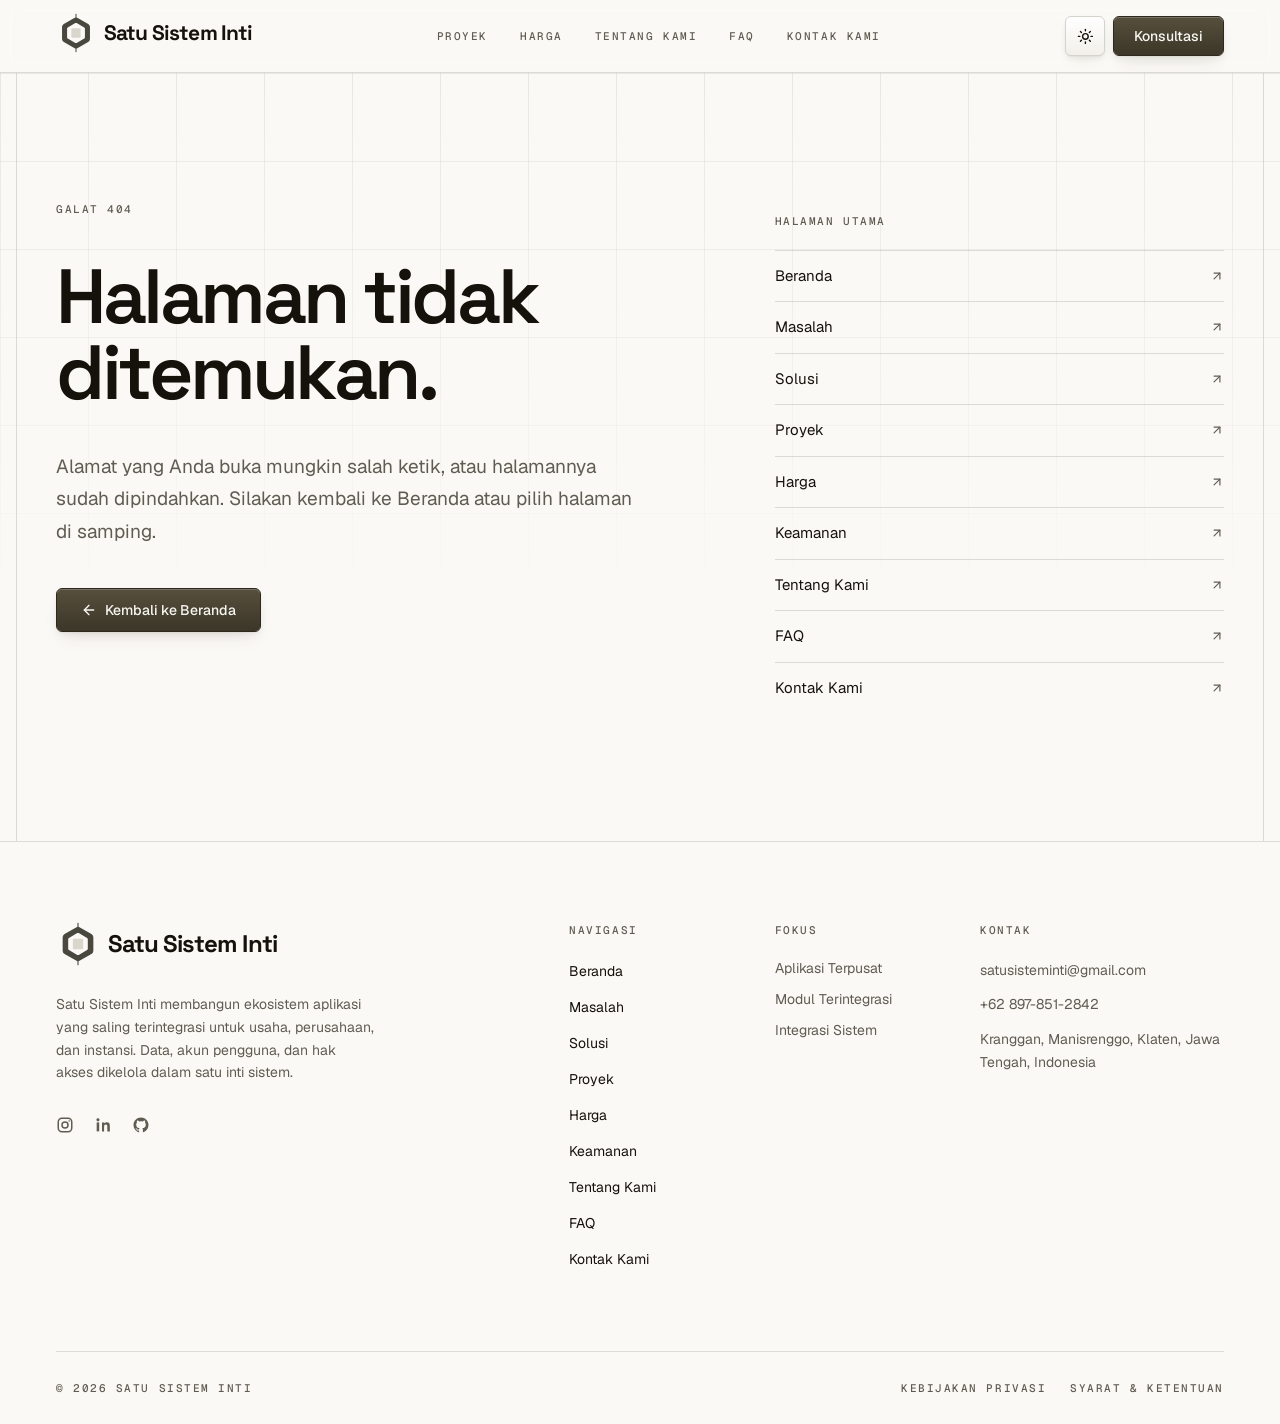
<file: kontak-kami.html>
<!DOCTYPE html><html lang="id"><head><title data-rh="true">Kontak Kami | Satu Sistem Inti</title><meta data-rh="true" name="description" content="Hubungi Satu Sistem Inti untuk konsultasi menyatukan sistem dan data perusahaan atau instansi Anda ke dalam satu aplikasi terpusat."><meta data-rh="true" property="og:type" content="website"><meta data-rh="true" property="og:site_name" content="Satu Sistem Inti"><meta data-rh="true" property="og:title" content="Kontak Kami | Satu Sistem Inti"><meta data-rh="true" property="og:description" content="Hubungi Satu Sistem Inti untuk konsultasi menyatukan sistem dan data perusahaan atau instansi Anda ke dalam satu aplikasi terpusat."><meta data-rh="true" property="og:url" content="https://1sisi.com/kontak-kami"><meta data-rh="true" property="og:locale" content="id_ID"><meta data-rh="true" name="twitter:card" content="summary"><meta data-rh="true" name="twitter:title" content="Kontak Kami | Satu Sistem Inti"><meta data-rh="true" name="twitter:description" content="Hubungi Satu Sistem Inti untuk konsultasi menyatukan sistem dan data perusahaan atau instansi Anda ke dalam satu aplikasi terpusat."><link data-rh="true" rel="canonical" href="https://1sisi.com/kontak-kami">
    <meta charset="UTF-8">
    <!-- Favicon: SVG mengikuti tema sistem (media query di dalam berkasnya);
         PNG & ICO sebagai cadangan browser lama. Dibuat oleh
         assets/brand/make_brand.py. -->
    <link rel="icon" type="image/svg+xml" href="/favicon.svg">
    <link rel="icon" type="image/png" sizes="64x64" href="/favicon.png">
    <link rel="icon" href="/favicon.ico" sizes="48x48">
    <link rel="apple-touch-icon" href="/apple-touch-icon.png">
    <meta name="viewport" content="width=device-width, initial-scale=1.0">
    <meta name="theme-color" content="#5B5442">
    <script>
      // Terapkan tema sebelum paint pertama supaya tidak ada kedip putih
      // saat halaman statis dibuka dalam mode gelap.
      (function () {
        try {
          var stored = localStorage.getItem("theme")
          var prefersDark = window.matchMedia("(prefers-color-scheme: dark)").matches
          if (stored === "dark" || (stored !== "light" && prefersDark)) {
            document.documentElement.classList.add("dark")
          }
        } catch (e) {}

        // Sembunyikan elemen pembuka sampai GSAP mengambil alih, supaya tidak
        // terlihat "melompat". Timer pengaman memastikan konten tetap muncul
        // kalau JavaScript halaman gagal dimuat.
        var root = document.documentElement
        root.classList.add("js-anim")
        setTimeout(function () {
          root.classList.remove("js-anim")
        }, 2500)
      })()
    </script>
    <script type="module" crossorigin="" src="/assets/app-D_Zgi76o.js"></script>
    <link rel="stylesheet" crossorigin="" href="/assets/app-Dx4YzptD.css">
  <link rel="preload" as="font" type="font/woff2" href="/assets/geist-cyrillic-ext-wght-normal-DjL33-gN.woff2" crossorigin=""><link rel="preload" as="font" type="font/woff2" href="/assets/geist-cyrillic-wght-normal-BEAKL7Jp.woff2" crossorigin=""><link rel="preload" as="font" type="font/woff2" href="/assets/geist-vietnamese-wght-normal-6IgcOCM7.woff2" crossorigin=""><link rel="preload" as="font" type="font/woff2" href="/assets/geist-latin-ext-wght-normal-DC-KSUi6.woff2" crossorigin=""><link rel="preload" as="font" type="font/woff2" href="/assets/geist-latin-wght-normal-BgDaEnEv.woff2" crossorigin=""><link rel="preload" as="font" type="font/woff2" href="/assets/geist-mono-cyrillic-ext-wght-normal-X_5orZeX.woff2" crossorigin=""><link rel="preload" as="font" type="font/woff2" href="/assets/geist-mono-cyrillic-wght-normal-DiZS0aHC.woff2" crossorigin=""><link rel="preload" as="font" type="font/woff2" href="/assets/geist-mono-symbols2-wght-normal-CO5SzqOn.woff2" crossorigin=""><link rel="preload" as="font" type="font/woff2" href="/assets/geist-mono-vietnamese-wght-normal-DadHysG0.woff2" crossorigin=""><link rel="preload" as="font" type="font/woff2" href="/assets/geist-mono-latin-ext-wght-normal-Bwz-egvJ.woff2" crossorigin=""><link rel="preload" as="font" type="font/woff2" href="/assets/geist-mono-latin-wght-normal-XN7g48iV.woff2" crossorigin=""><link rel="preload" as="font" type="font/woff2" href="/assets/space-grotesk-vietnamese-wght-normal-D0rl6rjA.woff2" crossorigin=""><link rel="preload" as="font" type="font/woff2" href="/assets/space-grotesk-latin-ext-wght-normal-D9tNdqV9.woff2" crossorigin=""><link rel="preload" as="font" type="font/woff2" href="/assets/space-grotesk-latin-wght-normal-BhU9QXUp.woff2" crossorigin=""></head>
  <body>
    <div id="root" data-server-rendered="true"><div class="flex min-h-screen flex-col"><header class="sticky top-0 z-50 w-full border-b border-[var(--hairline)] bg-background/85 backdrop-blur supports-[backdrop-filter]:bg-background/70"><div class="mx-auto w-full max-w-[78rem] px-5 sm:px-8 lg:px-10"><div class="flex h-[4.5rem] items-center justify-between gap-6"><a aria-label="Beranda" class="shrink-0" href="/"><span class="inline-flex items-center gap-2"><svg viewBox="-240 -240 480 480" aria-hidden="true" class="shrink-0 size-10"><g stroke-width="12" stroke-linecap="round" class="stroke-[#48483E] dark:stroke-[#D9D9D1]"><line x1="0" y1="-225" x2="0" y2="-163.41"></line><line x1="0" y1="225" x2="0" y2="163.41"></line></g><path d="M21.00 -181.29L146.50 -108.83A42 42 0 0 1 167.50 -72.46L167.50 72.46A42 42 0 0 1 146.50 108.83L21.00 181.29A42 42 0 0 1 -21.00 181.29L-146.50 108.83A42 42 0 0 1 -167.50 72.46L-167.50 -72.46A42 42 0 0 1 -146.50 -108.83L-21.00 -181.29A42 42 0 0 1 21.00 -181.29ZM8.00 -118.93L99.00 -66.40A16 16 0 0 1 107.00 -52.54L107.00 52.54A16 16 0 0 1 99.00 66.40L8.00 118.93A16 16 0 0 1 -8.00 118.93L-99.00 66.40A16 16 0 0 1 -107.00 52.54L-107.00 -52.54A16 16 0 0 1 -99.00 -66.40L-8.00 -118.93A16 16 0 0 1 8.00 -118.93Z" fill-rule="evenodd" class="fill-[#48483E] dark:fill-[#D9D9D1]"></path><rect x="-56" y="-56" width="112" height="112" rx="10" class="fill-[#D9D6CD] dark:fill-[#46463C]"></rect></svg><span class="font-display font-bold tracking-[-0.04em] text-[1.3125rem]">Satu Sistem Inti</span></span></a><nav class="hidden items-center gap-8 lg:flex"><a class="meta transition-colors hover:text-foreground text-muted-foreground" href="/proyek">Proyek</a><a class="meta transition-colors hover:text-foreground text-muted-foreground" href="/harga">Harga</a><a class="meta transition-colors hover:text-foreground text-muted-foreground" href="/tentang-kami">Tentang Kami</a><a class="meta transition-colors hover:text-foreground text-muted-foreground" href="/faq">FAQ</a><a aria-current="page" class="meta transition-colors hover:text-foreground text-foreground" href="/kontak-kami">Kontak Kami</a></nav><div class="flex items-center gap-2"><button data-slot="button" data-variant="neu" data-size="icon" class="group/button inline-flex shrink-0 items-center justify-center rounded-lg border border-transparent bg-clip-padding text-sm font-medium whitespace-nowrap transition-all outline-none select-none focus-visible:border-ring focus-visible:ring-3 focus-visible:ring-ring/50 active:not-aria-[haspopup]:translate-y-px disabled:pointer-events-none disabled:opacity-50 aria-invalid:border-destructive aria-invalid:ring-3 aria-invalid:ring-destructive/20 dark:aria-invalid:border-destructive/50 dark:aria-invalid:ring-destructive/40 [&amp;_svg]:pointer-events-none [&amp;_svg]:shrink-0 [&amp;_svg:not([class*='size-'])]:size-4 neu text-foreground hover:text-foreground size-10" type="button" title="Ubah mode terang / gelap" aria-label="Ubah mode terang / gelap"><svg xmlns="http://www.w3.org/2000/svg" width="24" height="24" viewBox="0 0 24 24" fill="none" stroke="currentColor" stroke-width="2" stroke-linecap="round" stroke-linejoin="round" class="lucide lucide-sun size-[1.05rem] dark:hidden" aria-hidden="true"><circle cx="12" cy="12" r="4"></circle><path d="M12 2v2"></path><path d="M12 20v2"></path><path d="m4.93 4.93 1.41 1.41"></path><path d="m17.66 17.66 1.41 1.41"></path><path d="M2 12h2"></path><path d="M20 12h2"></path><path d="m6.34 17.66-1.41 1.41"></path><path d="m19.07 4.93-1.41 1.41"></path></svg><svg xmlns="http://www.w3.org/2000/svg" width="24" height="24" viewBox="0 0 24 24" fill="none" stroke="currentColor" stroke-width="2" stroke-linecap="round" stroke-linejoin="round" class="lucide lucide-moon hidden size-[1.05rem] dark:block" aria-hidden="true"><path d="M20.985 12.486a9 9 0 1 1-9.473-9.472c.405-.022.617.46.402.803a6 6 0 0 0 8.268 8.268c.344-.215.825-.004.803.401"></path></svg></button><a data-slot="button" data-variant="neu-primary" data-size="default" aria-current="page" class="group/button shrink-0 items-center justify-center rounded-lg border border-transparent bg-clip-padding font-medium whitespace-nowrap transition-all outline-none select-none focus-visible:border-ring focus-visible:ring-3 focus-visible:ring-ring/50 active:not-aria-[haspopup]:translate-y-px disabled:pointer-events-none disabled:opacity-50 aria-invalid:border-destructive aria-invalid:ring-3 aria-invalid:ring-destructive/20 dark:aria-invalid:border-destructive/50 dark:aria-invalid:ring-destructive/40 [&amp;_svg]:pointer-events-none [&amp;_svg]:shrink-0 [&amp;_svg:not([class*='size-'])]:size-4 neu-primary text-primary-foreground gap-1.5 has-data-[icon=inline-end]:pr-2 has-data-[icon=inline-start]:pl-2 hidden h-10 px-5 text-sm lg:inline-flex active" href="/kontak-kami#formulir">Konsultasi</a><button data-slot="sheet-trigger" data-variant="neu" data-size="icon" class="group/button inline-flex shrink-0 items-center justify-center rounded-lg border border-transparent bg-clip-padding text-sm font-medium whitespace-nowrap transition-all outline-none select-none focus-visible:border-ring focus-visible:ring-3 focus-visible:ring-ring/50 active:not-aria-[haspopup]:translate-y-px disabled:pointer-events-none disabled:opacity-50 aria-invalid:border-destructive aria-invalid:ring-3 aria-invalid:ring-destructive/20 dark:aria-invalid:border-destructive/50 dark:aria-invalid:ring-destructive/40 [&amp;_svg]:pointer-events-none [&amp;_svg]:shrink-0 [&amp;_svg:not([class*='size-'])]:size-4 neu text-foreground hover:text-foreground size-10 lg:hidden" aria-label="Buka menu" type="button" aria-haspopup="dialog" aria-expanded="false" data-state="closed"><svg xmlns="http://www.w3.org/2000/svg" width="24" height="24" viewBox="0 0 24 24" fill="none" stroke="currentColor" stroke-width="2" stroke-linecap="round" stroke-linejoin="round" class="lucide lucide-menu size-[1.05rem]" aria-hidden="true"><path d="M4 5h16"></path><path d="M4 12h16"></path><path d="M4 19h16"></path></svg></button></div></div></div></header><main class="relative flex-1"><div><section class="relative overflow-hidden pt-16 pb-16 sm:pt-24 lg:pt-32 lg:pb-20"><div aria-hidden="true" class="bg-hairgrid pointer-events-none absolute inset-0 opacity-60 [mask-image:linear-gradient(to_bottom,black,transparent_78%)]"></div><div class="mx-auto w-full max-w-[78rem] px-5 sm:px-8 lg:px-10 relative"><p data-anim="hero" class="meta text-muted-foreground">Kontak</p><h1 data-anim="hero" class="display-xl mt-8 max-w-[15ch] text-balance sm:mt-10">Hubungi kami.</h1><div class="mt-10 grid gap-x-16 gap-y-10 lg:mt-14 lg:grid-cols-12"><p data-anim="hero" class="lead max-w-xl text-pretty lg:col-span-6">Sampaikan aplikasi dan data yang saat ini digunakan di perusahaan atau instansi Anda. Kami akan membantu menyusun rancangan sistem terpusat beserta tahapan, perkiraan waktu, dan biaya.</p><div data-anim="hero" class="flex flex-wrap items-start gap-3 lg:col-span-6 lg:justify-end"><a href="https://wa.me/628978512842" target="_blank" rel="noreferrer noopener" data-slot="button" data-variant="neu-primary" data-size="default" class="group/button inline-flex shrink-0 items-center justify-center rounded-lg border border-transparent bg-clip-padding font-medium whitespace-nowrap transition-all outline-none select-none focus-visible:border-ring focus-visible:ring-3 focus-visible:ring-ring/50 active:not-aria-[haspopup]:translate-y-px disabled:pointer-events-none disabled:opacity-50 aria-invalid:border-destructive aria-invalid:ring-3 aria-invalid:ring-destructive/20 dark:aria-invalid:border-destructive/50 dark:aria-invalid:ring-destructive/40 [&amp;_svg]:pointer-events-none [&amp;_svg]:shrink-0 [&amp;_svg:not([class*='size-'])]:size-4 neu-primary text-primary-foreground has-data-[icon=inline-end]:pr-2 has-data-[icon=inline-start]:pl-2 h-11 gap-2 px-6 text-sm"><svg xmlns="http://www.w3.org/2000/svg" width="24" height="24" viewBox="0 0 24 24" fill="none" stroke="currentColor" stroke-width="2" stroke-linecap="round" stroke-linejoin="round" class="lucide lucide-message-circle size-4" aria-hidden="true"><path d="M2.992 16.342a2 2 0 0 1 .094 1.167l-1.065 3.29a1 1 0 0 0 1.236 1.168l3.413-.998a2 2 0 0 1 1.099.092 10 10 0 1 0-4.777-4.719"></path></svg>Chat WhatsApp</a><a href="#formulir" data-slot="button" data-variant="neu" data-size="default" class="group/button inline-flex shrink-0 items-center justify-center rounded-lg border border-transparent bg-clip-padding font-medium whitespace-nowrap transition-all outline-none select-none focus-visible:border-ring focus-visible:ring-3 focus-visible:ring-ring/50 active:not-aria-[haspopup]:translate-y-px disabled:pointer-events-none disabled:opacity-50 aria-invalid:border-destructive aria-invalid:ring-3 aria-invalid:ring-destructive/20 dark:aria-invalid:border-destructive/50 dark:aria-invalid:ring-destructive/40 [&amp;_svg]:pointer-events-none [&amp;_svg]:shrink-0 [&amp;_svg:not([class*='size-'])]:size-4 neu text-foreground hover:text-foreground has-data-[icon=inline-end]:pr-2 has-data-[icon=inline-start]:pl-2 h-11 gap-2 px-6 text-sm">Isi formulir<svg xmlns="http://www.w3.org/2000/svg" width="24" height="24" viewBox="0 0 24 24" fill="none" stroke="currentColor" stroke-width="2" stroke-linecap="round" stroke-linejoin="round" class="lucide lucide-arrow-right size-4" aria-hidden="true"><path d="M5 12h14"></path><path d="m12 5 7 7-7 7"></path></svg></a></div></div></div></section><section class="relative surface-band border-t border-[var(--hairline)] py-14 sm:py-16 lg:py-20"><div aria-hidden="true" class="mx-auto w-full max-w-[78rem] pointer-events-none absolute inset-x-0 top-0 hidden lg:block"><span aria-hidden="true" class="absolute top-0 size-[11px] -translate-y-1/2 left-0 -translate-x-1/2"><span class="absolute inset-x-0 top-1/2 h-px -translate-y-1/2 bg-foreground/35"></span><span class="absolute inset-y-0 left-1/2 w-px -translate-x-1/2 bg-foreground/35"></span></span><span aria-hidden="true" class="absolute top-0 size-[11px] -translate-y-1/2 right-0 translate-x-1/2"><span class="absolute inset-x-0 top-1/2 h-px -translate-y-1/2 bg-foreground/35"></span><span class="absolute inset-y-0 left-1/2 w-px -translate-x-1/2 bg-foreground/35"></span></span></div><div class="mx-auto w-full max-w-[78rem] px-5 sm:px-8 lg:px-10"><dl data-anim="stagger" class="divide-rule rule"><div data-anim-item="true" class="grid grid-cols-1 gap-x-12 gap-y-1.5 py-6 sm:grid-cols-12 sm:items-baseline"><dt class="meta text-muted-foreground sm:col-span-3">WhatsApp</dt><dd class="sm:col-span-6"><a href="https://wa.me/628978512842" target="_blank" rel="noreferrer noopener" class="group inline-flex items-start gap-2 text-base leading-relaxed break-words underline-offset-4 hover:underline"><span class="min-w-0">+62 897-851-2842</span><svg xmlns="http://www.w3.org/2000/svg" width="24" height="24" viewBox="0 0 24 24" fill="none" stroke="currentColor" stroke-width="2" stroke-linecap="round" stroke-linejoin="round" class="lucide lucide-arrow-up-right mt-1 size-3.5 shrink-0 text-muted-foreground transition-transform group-hover:translate-x-0.5 group-hover:-translate-y-0.5" aria-hidden="true"><path d="M7 7h10v10"></path><path d="M7 17 17 7"></path></svg></a></dd><dd class="text-sm text-pretty text-muted-foreground sm:col-span-3 sm:text-right">Paling cepat dibalas</dd></div><div data-anim-item="true" class="grid grid-cols-1 gap-x-12 gap-y-1.5 py-6 sm:grid-cols-12 sm:items-baseline"><dt class="meta text-muted-foreground sm:col-span-3">Email</dt><dd class="sm:col-span-6"><a href="mailto:satusisteminti@gmail.com" class="group inline-flex items-start gap-2 text-base leading-relaxed break-words underline-offset-4 hover:underline"><span class="min-w-0">satusisteminti@gmail.com</span><svg xmlns="http://www.w3.org/2000/svg" width="24" height="24" viewBox="0 0 24 24" fill="none" stroke="currentColor" stroke-width="2" stroke-linecap="round" stroke-linejoin="round" class="lucide lucide-arrow-up-right mt-1 size-3.5 shrink-0 text-muted-foreground transition-transform group-hover:translate-x-0.5 group-hover:-translate-y-0.5" aria-hidden="true"><path d="M7 7h10v10"></path><path d="M7 17 17 7"></path></svg></a></dd><dd class="text-sm text-pretty text-muted-foreground sm:col-span-3 sm:text-right">Untuk kebutuhan formal &amp; lampiran</dd></div><div data-anim-item="true" class="grid grid-cols-1 gap-x-12 gap-y-1.5 py-6 sm:grid-cols-12 sm:items-baseline"><dt class="meta text-muted-foreground sm:col-span-3">Telepon</dt><dd class="sm:col-span-6"><a href="tel:+628978512842" class="group inline-flex items-start gap-2 text-base leading-relaxed break-words underline-offset-4 hover:underline"><span class="min-w-0">+62 897-851-2842</span><svg xmlns="http://www.w3.org/2000/svg" width="24" height="24" viewBox="0 0 24 24" fill="none" stroke="currentColor" stroke-width="2" stroke-linecap="round" stroke-linejoin="round" class="lucide lucide-arrow-up-right mt-1 size-3.5 shrink-0 text-muted-foreground transition-transform group-hover:translate-x-0.5 group-hover:-translate-y-0.5" aria-hidden="true"><path d="M7 7h10v10"></path><path d="M7 17 17 7"></path></svg></a></dd><dd class="text-sm text-pretty text-muted-foreground sm:col-span-3 sm:text-right">Pada jam kerja</dd></div><div data-anim-item="true" class="grid grid-cols-1 gap-x-12 gap-y-1.5 py-6 sm:grid-cols-12 sm:items-baseline"><dt class="meta text-muted-foreground sm:col-span-3">Alamat</dt><dd class="sm:col-span-6"><span class="text-base leading-relaxed break-words">Kranggan, Manisrenggo, Klaten, Jawa Tengah, Indonesia</span></dd><dd class="text-sm text-pretty text-muted-foreground sm:col-span-3 sm:text-right">Kunjungan dengan janji temu</dd></div></dl></div></section><section class="relative py-20 sm:py-24 lg:py-32 border-t border-[var(--hairline)] scroll-mt-24" id="formulir"><div aria-hidden="true" class="mx-auto w-full max-w-[78rem] pointer-events-none absolute inset-x-0 top-0 hidden lg:block"><span aria-hidden="true" class="absolute top-0 size-[11px] -translate-y-1/2 left-0 -translate-x-1/2"><span class="absolute inset-x-0 top-1/2 h-px -translate-y-1/2 bg-foreground/35"></span><span class="absolute inset-y-0 left-1/2 w-px -translate-x-1/2 bg-foreground/35"></span></span><span aria-hidden="true" class="absolute top-0 size-[11px] -translate-y-1/2 right-0 translate-x-1/2"><span class="absolute inset-x-0 top-1/2 h-px -translate-y-1/2 bg-foreground/35"></span><span class="absolute inset-y-0 left-1/2 w-px -translate-x-1/2 bg-foreground/35"></span></span></div><div class="mx-auto w-full max-w-[78rem] px-5 sm:px-8 lg:px-10"><div class="grid grid-cols-1 gap-x-16 gap-y-14 lg:grid-cols-12"><div data-anim="up" class="lg:col-span-4"><p class="meta text-muted-foreground">Formulir</p><h2 class="display-lg mt-6 max-w-[12ch] text-balance">Kirim kebutuhan Anda.</h2><p class="mt-6 max-w-sm text-[0.9375rem] leading-relaxed text-pretty text-muted-foreground">Isi data yang sudah tersedia. Detail lainnya dapat dibahas saat konsultasi.</p><dl class="divide-rule rule mt-10"><div class="py-5"><dt class="text-sm font-semibold">Respons dalam 1×24 jam kerja</dt><dd class="mt-1 text-sm leading-relaxed text-pretty text-muted-foreground">Setiap pesan yang masuk kami balas pada hari kerja berikutnya.</dd></div><div class="py-5"><dt class="text-sm font-semibold">Estimasi tanpa biaya</dt><dd class="mt-1 text-sm leading-relaxed text-pretty text-muted-foreground">Perkiraan lingkup, waktu, dan biaya kami kirim sebelum ada kesepakatan kerja.</dd></div><div class="py-5"><dt class="text-sm font-semibold">Kerahasiaan terjaga</dt><dd class="mt-1 text-sm leading-relaxed text-pretty text-muted-foreground">Informasi yang Anda kirim tidak kami bagikan kepada pihak lain.</dd></div></dl><div class="media-frame relative overflow-hidden rounded-[0.375rem] mt-10 aspect-[4/3]"><div aria-hidden="true" class="photo-skeleton absolute inset-0 grid place-items-center transition-opacity duration-500 motion-reduce:transition-none"><svg viewBox="0 0 64 52" fill="none" stroke-width="1.5" stroke-linecap="round" stroke-linejoin="round" class="w-[min(4.5rem,22%)] stroke-foreground/25"><rect x="2" y="2" width="60" height="48" rx="4"></rect><circle cx="44" cy="16" r="5" class="fill-foreground/10"></circle><path d="M2 42 L20 24 L32 36 L40 28 L62 46"></path></svg></div><img src="/images/contact-office.jpg" srcset="/images/contact-office.jpg 1x, /images/contact-office@2x.jpg 2x" alt="Suasana ruang kerja Satu Sistem Inti" width="440" height="330" loading="lazy" fetchpriority="auto" decoding="async" class="relative h-full w-full object-cover transition-opacity duration-500 motion-reduce:transition-none opacity-0"></div></div><div data-anim="up" class="lg:col-span-8 lg:border-l lg:border-[var(--hairline)] lg:pl-16"><form class="grid grid-cols-1 gap-6 sm:grid-cols-2"><div class="flex flex-col gap-2"><label data-slot="label" class="flex items-center gap-2 text-sm leading-none font-medium select-none group-data-[disabled=true]:pointer-events-none group-data-[disabled=true]:opacity-50 peer-disabled:cursor-not-allowed peer-disabled:opacity-50 meta text-muted-foreground" for="name">Nama lengkap *</label><input data-slot="input" class="w-full min-w-0 border border-input px-2.5 py-1 transition-colors outline-none file:inline-flex file:h-6 file:border-0 file:bg-transparent file:text-sm file:font-medium file:text-foreground placeholder:text-muted-foreground focus-visible:border-ring focus-visible:ring-3 focus-visible:ring-ring/50 disabled:pointer-events-none disabled:cursor-not-allowed disabled:bg-input/50 disabled:opacity-50 aria-invalid:border-destructive aria-invalid:ring-3 aria-invalid:ring-destructive/20 md:text-sm dark:bg-input/30 dark:disabled:bg-input/80 dark:aria-invalid:border-destructive/50 dark:aria-invalid:ring-destructive/40 h-11 rounded-[0.25rem] bg-card text-sm" id="name" required="" autocomplete="name" name="name"></div><div class="flex flex-col gap-2"><label data-slot="label" class="flex items-center gap-2 text-sm leading-none font-medium select-none group-data-[disabled=true]:pointer-events-none group-data-[disabled=true]:opacity-50 peer-disabled:cursor-not-allowed peer-disabled:opacity-50 meta text-muted-foreground" for="email">Email *</label><input type="email" data-slot="input" class="w-full min-w-0 border border-input px-2.5 py-1 transition-colors outline-none file:inline-flex file:h-6 file:border-0 file:bg-transparent file:text-sm file:font-medium file:text-foreground placeholder:text-muted-foreground focus-visible:border-ring focus-visible:ring-3 focus-visible:ring-ring/50 disabled:pointer-events-none disabled:cursor-not-allowed disabled:bg-input/50 disabled:opacity-50 aria-invalid:border-destructive aria-invalid:ring-3 aria-invalid:ring-destructive/20 md:text-sm dark:bg-input/30 dark:disabled:bg-input/80 dark:aria-invalid:border-destructive/50 dark:aria-invalid:ring-destructive/40 h-11 rounded-[0.25rem] bg-card text-sm" id="email" required="" autocomplete="email" name="email"></div><div class="flex flex-col gap-2"><label data-slot="label" class="flex items-center gap-2 text-sm leading-none font-medium select-none group-data-[disabled=true]:pointer-events-none group-data-[disabled=true]:opacity-50 peer-disabled:cursor-not-allowed peer-disabled:opacity-50 meta text-muted-foreground" for="phone">Nomor telepon</label><input type="tel" data-slot="input" class="w-full min-w-0 border border-input px-2.5 py-1 transition-colors outline-none file:inline-flex file:h-6 file:border-0 file:bg-transparent file:text-sm file:font-medium file:text-foreground placeholder:text-muted-foreground focus-visible:border-ring focus-visible:ring-3 focus-visible:ring-ring/50 disabled:pointer-events-none disabled:cursor-not-allowed disabled:bg-input/50 disabled:opacity-50 aria-invalid:border-destructive aria-invalid:ring-3 aria-invalid:ring-destructive/20 md:text-sm dark:bg-input/30 dark:disabled:bg-input/80 dark:aria-invalid:border-destructive/50 dark:aria-invalid:ring-destructive/40 h-11 rounded-[0.25rem] bg-card text-sm" id="phone" autocomplete="tel" name="phone"></div><div class="flex flex-col gap-2"><label data-slot="label" class="flex items-center gap-2 text-sm leading-none font-medium select-none group-data-[disabled=true]:pointer-events-none group-data-[disabled=true]:opacity-50 peer-disabled:cursor-not-allowed peer-disabled:opacity-50 meta text-muted-foreground" for="company">Perusahaan / instansi</label><input data-slot="input" class="w-full min-w-0 border border-input px-2.5 py-1 transition-colors outline-none file:inline-flex file:h-6 file:border-0 file:bg-transparent file:text-sm file:font-medium file:text-foreground placeholder:text-muted-foreground focus-visible:border-ring focus-visible:ring-3 focus-visible:ring-ring/50 disabled:pointer-events-none disabled:cursor-not-allowed disabled:bg-input/50 disabled:opacity-50 aria-invalid:border-destructive aria-invalid:ring-3 aria-invalid:ring-destructive/20 md:text-sm dark:bg-input/30 dark:disabled:bg-input/80 dark:aria-invalid:border-destructive/50 dark:aria-invalid:ring-destructive/40 h-11 rounded-[0.25rem] bg-card text-sm" id="company" autocomplete="organization" name="company"></div><div class="flex flex-col gap-2 sm:col-span-2"><label data-slot="label" class="flex items-center gap-2 text-sm leading-none font-medium select-none group-data-[disabled=true]:pointer-events-none group-data-[disabled=true]:opacity-50 peer-disabled:cursor-not-allowed peer-disabled:opacity-50 meta text-muted-foreground" for="service">Jenis kebutuhan *</label><select id="service" name="service" required="" class="h-11 w-full rounded-[0.25rem] border border-input bg-card px-3 text-sm text-foreground outline-none transition-colors focus-visible:border-ring focus-visible:ring-3 focus-visible:ring-ring/50"><option value="Konsultasi Masalah" selected="">Konsultasi Masalah</option><option value="Aplikasi Terpusat">Aplikasi Terpusat</option><option value="Modul Terintegrasi">Modul Terintegrasi</option><option value="Integrasi Sistem Lama">Integrasi Sistem Lama</option><option value="Migrasi Data">Migrasi Data</option><option value="Pemeliharaan Sistem">Pemeliharaan Sistem</option><option value="Lainnya">Lainnya</option></select></div><div class="flex flex-col gap-2 sm:col-span-2"><label data-slot="label" class="flex items-center gap-2 text-sm leading-none font-medium select-none group-data-[disabled=true]:pointer-events-none group-data-[disabled=true]:opacity-50 peer-disabled:cursor-not-allowed peer-disabled:opacity-50 meta text-muted-foreground" for="message">Pesan *</label><textarea data-slot="textarea" class="flex field-sizing-content w-full border border-input px-2.5 py-2 transition-colors outline-none placeholder:text-muted-foreground focus-visible:border-ring focus-visible:ring-3 focus-visible:ring-ring/50 disabled:cursor-not-allowed disabled:bg-input/50 disabled:opacity-50 aria-invalid:border-destructive aria-invalid:ring-3 aria-invalid:ring-destructive/20 md:text-sm dark:bg-input/30 dark:disabled:bg-input/80 dark:aria-invalid:border-destructive/50 dark:aria-invalid:ring-destructive/40 min-h-40 rounded-[0.25rem] bg-card text-sm" id="message" name="message" required="" rows="7" placeholder="Jelaskan aplikasi yang saat ini digunakan, bagian yang ingin disatukan, target waktu, dan perkiraan anggaran (jika ada)."></textarea></div><div class="sm:col-span-2"><button data-slot="button" data-variant="neu-primary" data-size="default" class="group/button inline-flex shrink-0 items-center justify-center rounded-lg border border-transparent bg-clip-padding font-medium whitespace-nowrap transition-all outline-none select-none focus-visible:border-ring focus-visible:ring-3 focus-visible:ring-ring/50 active:not-aria-[haspopup]:translate-y-px disabled:pointer-events-none disabled:opacity-50 aria-invalid:border-destructive aria-invalid:ring-3 aria-invalid:ring-destructive/20 dark:aria-invalid:border-destructive/50 dark:aria-invalid:ring-destructive/40 [&amp;_svg]:pointer-events-none [&amp;_svg]:shrink-0 [&amp;_svg:not([class*='size-'])]:size-4 neu-primary text-primary-foreground px-2.5 has-data-[icon=inline-end]:pr-2 has-data-[icon=inline-start]:pl-2 h-11 w-full gap-2 text-sm sm:w-auto sm:px-8" type="submit"><svg xmlns="http://www.w3.org/2000/svg" width="24" height="24" viewBox="0 0 24 24" fill="none" stroke="currentColor" stroke-width="2" stroke-linecap="round" stroke-linejoin="round" class="lucide lucide-send size-4" aria-hidden="true"><path d="M14.536 21.686a.5.5 0 0 0 .937-.024l6.5-19a.496.496 0 0 0-.635-.635l-19 6.5a.5.5 0 0 0-.024.937l7.93 3.18a2 2 0 0 1 1.112 1.11z"></path><path d="m21.854 2.147-10.94 10.939"></path></svg>Kirim pesan</button><p class="mt-5 max-w-lg text-xs leading-relaxed text-pretty text-muted-foreground">Tombol ini membuka aplikasi email Anda dengan isian yang sudah terisi otomatis. Bila tidak terbuka, kirim manual ke<!-- --> <a href="mailto:satusisteminti@gmail.com" class="break-words text-foreground underline underline-offset-4">satusisteminti@gmail.com</a>.</p></div></form></div></div></div></section><section class="relative py-20 sm:py-24 lg:py-32 surface-band border-t border-[var(--hairline)]"><div aria-hidden="true" class="mx-auto w-full max-w-[78rem] pointer-events-none absolute inset-x-0 top-0 hidden lg:block"><span aria-hidden="true" class="absolute top-0 size-[11px] -translate-y-1/2 left-0 -translate-x-1/2"><span class="absolute inset-x-0 top-1/2 h-px -translate-y-1/2 bg-foreground/35"></span><span class="absolute inset-y-0 left-1/2 w-px -translate-x-1/2 bg-foreground/35"></span></span><span aria-hidden="true" class="absolute top-0 size-[11px] -translate-y-1/2 right-0 translate-x-1/2"><span class="absolute inset-x-0 top-1/2 h-px -translate-y-1/2 bg-foreground/35"></span><span class="absolute inset-y-0 left-1/2 w-px -translate-x-1/2 bg-foreground/35"></span></span></div><div class="mx-auto w-full max-w-[78rem] px-5 sm:px-8 lg:px-10"><div data-anim="up" class="rule-b pb-10 lg:pb-14"><p class="meta text-muted-foreground">Setelah Anda menghubungi kami</p><div class="mt-6 grid gap-x-12 gap-y-6 lg:grid-cols-12 lg:gap-x-16"><h2 class="display-lg text-balance lg:col-span-7">Dimulai dari memahami masalah Anda</h2><div class="lg:col-span-5 lg:pt-2"><p class="text-[0.9375rem] leading-relaxed text-pretty text-muted-foreground">Kami tidak menyodorkan produk jadi. Langkah pertama selalu mendengarkan kendala Anda, lalu menyusun rancangan penyelesaiannya.</p></div></div></div><ol data-anim="stagger" class="grid grid-cols-1 divide-y divide-[var(--hairline)] sm:grid-cols-2 sm:divide-y-0 lg:grid-cols-4 lg:divide-x"><li data-anim-item="true" class="flex flex-col py-8 sm:pr-6 lg:px-8 lg:first:pl-0 lg:last:pr-0"><p class="meta text-muted-foreground">Langkah <!-- -->01</p><h3 class="mt-4 text-lg text-pretty">Kami membalas</h3><p class="mt-2 flex-1 text-sm leading-relaxed text-pretty text-muted-foreground">Pesan Anda kami balas dalam 1×24 jam kerja untuk menyepakati jadwal sesi pemetaan.</p><p class="rule mt-5 pt-4 font-mono text-xs">≤ 1×24 jam kerja</p></li><li data-anim-item="true" class="flex flex-col py-8 sm:pr-6 lg:px-8 lg:first:pl-0 lg:last:pr-0"><p class="meta text-muted-foreground">Langkah <!-- -->02</p><h3 class="mt-4 text-lg text-pretty">Sesi pemetaan masalah</h3><p class="mt-2 flex-1 text-sm leading-relaxed text-pretty text-muted-foreground">Kami mendengarkan kendala di setiap bagian, alur kerja yang berjalan, dan aplikasi yang sudah dipakai. Bisa daring atau tatap muka.</p><p class="rule mt-5 pt-4 font-mono text-xs">60–90 menit</p></li><li data-anim-item="true" class="flex flex-col py-8 sm:pr-6 lg:px-8 lg:first:pl-0 lg:last:pr-0"><p class="meta text-muted-foreground">Langkah <!-- -->03</p><h3 class="mt-4 text-lg text-pretty">Rancangan awal</h3><p class="mt-2 flex-1 text-sm leading-relaxed text-pretty text-muted-foreground">Anda menerima rancangan penyelesaian: modul yang dibutuhkan, tahapan pengerjaan, serta perkiraan waktu dan biaya.</p><p class="rule mt-5 pt-4 font-mono text-xs">± 5 hari kerja</p></li><li data-anim-item="true" class="flex flex-col py-8 sm:pr-6 lg:px-8 lg:first:pl-0 lg:last:pr-0"><p class="meta text-muted-foreground">Langkah <!-- -->04</p><h3 class="mt-4 text-lg text-pretty">Anda memutuskan</h3><p class="mt-2 flex-1 text-sm leading-relaxed text-pretty text-muted-foreground">Seluruh langkah di atas tanpa biaya dan tidak mengikat. Lanjut atau tidak sepenuhnya keputusan Anda.</p><p class="rule mt-5 pt-4 font-mono text-xs">Tanpa kewajiban</p></li></ol><div data-anim="up" class="rule mt-4 grid grid-cols-1 gap-x-16 gap-y-6 pt-10 lg:grid-cols-12"><p class="meta text-muted-foreground lg:col-span-4">Sebaiknya disiapkan</p><ul class="grid grid-cols-1 gap-x-10 gap-y-3 sm:grid-cols-2 lg:col-span-8"><li class="grid grid-cols-[0.875rem_minmax(0,1fr)] text-[0.9375rem] leading-relaxed text-pretty"><span aria-hidden="true" class="text-muted-foreground">–</span>Gambaran singkat masalah yang paling mendesak.</li><li class="grid grid-cols-[0.875rem_minmax(0,1fr)] text-[0.9375rem] leading-relaxed text-pretty"><span aria-hidden="true" class="text-muted-foreground">–</span>Daftar aplikasi atau berkas yang saat ini dipakai tiap bagian.</li><li class="grid grid-cols-[0.875rem_minmax(0,1fr)] text-[0.9375rem] leading-relaxed text-pretty"><span aria-hidden="true" class="text-muted-foreground">–</span>Satu perwakilan yang berwenang mengambil keputusan.</li><li class="grid grid-cols-[0.875rem_minmax(0,1fr)] text-[0.9375rem] leading-relaxed text-pretty"><span aria-hidden="true" class="text-muted-foreground">–</span>Contoh laporan atau formulir yang sekarang dipakai (bila ada).</li></ul></div></div></section><section class="relative py-20 sm:py-24 lg:py-32 border-t border-[var(--hairline)]"><div aria-hidden="true" class="mx-auto w-full max-w-[78rem] pointer-events-none absolute inset-x-0 top-0 hidden lg:block"><span aria-hidden="true" class="absolute top-0 size-[11px] -translate-y-1/2 left-0 -translate-x-1/2"><span class="absolute inset-x-0 top-1/2 h-px -translate-y-1/2 bg-foreground/35"></span><span class="absolute inset-y-0 left-1/2 w-px -translate-x-1/2 bg-foreground/35"></span></span><span aria-hidden="true" class="absolute top-0 size-[11px] -translate-y-1/2 right-0 translate-x-1/2"><span class="absolute inset-x-0 top-1/2 h-px -translate-y-1/2 bg-foreground/35"></span><span class="absolute inset-y-0 left-1/2 w-px -translate-x-1/2 bg-foreground/35"></span></span></div><div class="mx-auto w-full max-w-[78rem] px-5 sm:px-8 lg:px-10"><div data-anim="up" class="rule-b pb-10 lg:pb-14"><p class="meta text-muted-foreground">Pertanyaan umum</p><div class="mt-6 grid gap-x-12 gap-y-6 lg:grid-cols-12 lg:gap-x-16"><h2 class="display-lg text-balance lg:col-span-7">Pertanyaan yang sering diajukan</h2><div class="lg:col-span-5 lg:pt-2"><p class="text-[0.9375rem] leading-relaxed text-pretty text-muted-foreground">Ringkasan dari halaman FAQ.</p><div class="mt-6"><a class="inline-flex items-center gap-1.5 text-sm font-medium underline-offset-4 hover:underline" href="/faq">Lihat semua pertanyaan<svg xmlns="http://www.w3.org/2000/svg" width="24" height="24" viewBox="0 0 24 24" fill="none" stroke="currentColor" stroke-width="2" stroke-linecap="round" stroke-linejoin="round" class="lucide lucide-arrow-up-right size-3.5" aria-hidden="true"><path d="M7 7h10v10"></path><path d="M7 17 17 7"></path></svg></a></div></div></div></div><div data-slot="accordion" class="flex w-full flex-col divide-rule" data-orientation="vertical"><div data-state="closed" data-orientation="vertical" data-slot="accordion-item" class="not-last:border-b border-0"><h3 data-orientation="vertical" data-state="closed" class="flex"><button type="button" aria-expanded="false" data-state="closed" data-orientation="vertical" id="radix-_R_qpd_" data-slot="accordion-trigger" class="group/accordion-trigger relative flex-1 items-start justify-between rounded-lg border border-transparent text-sm font-medium transition-all outline-none focus-visible:border-ring focus-visible:ring-3 focus-visible:ring-ring/50 focus-visible:after:border-ring disabled:pointer-events-none disabled:opacity-50 **:data-[slot=accordion-trigger-icon]:ml-auto **:data-[slot=accordion-trigger-icon]:size-4 **:data-[slot=accordion-trigger-icon]:text-muted-foreground grid grid-cols-1 gap-x-12 py-6 text-left hover:no-underline lg:grid-cols-12 lg:gap-x-16" data-radix-collection-item=""><span class="meta text-muted-foreground lg:col-span-1">01</span><span class="mt-2 text-lg text-pretty lg:col-span-10 lg:mt-0">Berapa lama satu proyek biasanya selesai?</span><svg xmlns="http://www.w3.org/2000/svg" width="24" height="24" viewBox="0 0 24 24" fill="none" stroke="currentColor" stroke-width="2" stroke-linecap="round" stroke-linejoin="round" class="lucide lucide-chevron-down pointer-events-none shrink-0 group-aria-expanded/accordion-trigger:hidden" aria-hidden="true" data-slot="accordion-trigger-icon"><path d="m6 9 6 6 6-6"></path></svg><svg xmlns="http://www.w3.org/2000/svg" width="24" height="24" viewBox="0 0 24 24" fill="none" stroke="currentColor" stroke-width="2" stroke-linecap="round" stroke-linejoin="round" class="lucide lucide-chevron-up pointer-events-none hidden shrink-0 group-aria-expanded/accordion-trigger:inline" aria-hidden="true" data-slot="accordion-trigger-icon"><path d="m18 15-6-6-6 6"></path></svg></button></h3><div data-state="closed" id="radix-_R_4qpd_" hidden="" role="region" aria-labelledby="radix-_R_qpd_" data-orientation="vertical" data-slot="accordion-content" class="overflow-hidden text-sm data-open:animate-accordion-down data-closed:animate-accordion-up" style="--radix-accordion-content-height:var(--radix-collapsible-content-height);--radix-accordion-content-width:var(--radix-collapsible-content-width)"></div></div><div data-state="closed" data-orientation="vertical" data-slot="accordion-item" class="not-last:border-b border-0"><h3 data-orientation="vertical" data-state="closed" class="flex"><button type="button" aria-expanded="false" data-state="closed" data-orientation="vertical" id="radix-_R_1apd_" data-slot="accordion-trigger" class="group/accordion-trigger relative flex-1 items-start justify-between rounded-lg border border-transparent text-sm font-medium transition-all outline-none focus-visible:border-ring focus-visible:ring-3 focus-visible:ring-ring/50 focus-visible:after:border-ring disabled:pointer-events-none disabled:opacity-50 **:data-[slot=accordion-trigger-icon]:ml-auto **:data-[slot=accordion-trigger-icon]:size-4 **:data-[slot=accordion-trigger-icon]:text-muted-foreground grid grid-cols-1 gap-x-12 py-6 text-left hover:no-underline lg:grid-cols-12 lg:gap-x-16" data-radix-collection-item=""><span class="meta text-muted-foreground lg:col-span-1">02</span><span class="mt-2 text-lg text-pretty lg:col-span-10 lg:mt-0">Berapa kisaran biayanya?</span><svg xmlns="http://www.w3.org/2000/svg" width="24" height="24" viewBox="0 0 24 24" fill="none" stroke="currentColor" stroke-width="2" stroke-linecap="round" stroke-linejoin="round" class="lucide lucide-chevron-down pointer-events-none shrink-0 group-aria-expanded/accordion-trigger:hidden" aria-hidden="true" data-slot="accordion-trigger-icon"><path d="m6 9 6 6 6-6"></path></svg><svg xmlns="http://www.w3.org/2000/svg" width="24" height="24" viewBox="0 0 24 24" fill="none" stroke="currentColor" stroke-width="2" stroke-linecap="round" stroke-linejoin="round" class="lucide lucide-chevron-up pointer-events-none hidden shrink-0 group-aria-expanded/accordion-trigger:inline" aria-hidden="true" data-slot="accordion-trigger-icon"><path d="m18 15-6-6-6 6"></path></svg></button></h3><div data-state="closed" id="radix-_R_5apd_" hidden="" role="region" aria-labelledby="radix-_R_1apd_" data-orientation="vertical" data-slot="accordion-content" class="overflow-hidden text-sm data-open:animate-accordion-down data-closed:animate-accordion-up" style="--radix-accordion-content-height:var(--radix-collapsible-content-height);--radix-accordion-content-width:var(--radix-collapsible-content-width)"></div></div><div data-state="closed" data-orientation="vertical" data-slot="accordion-item" class="not-last:border-b border-0"><h3 data-orientation="vertical" data-state="closed" class="flex"><button type="button" aria-expanded="false" data-state="closed" data-orientation="vertical" id="radix-_R_1qpd_" data-slot="accordion-trigger" class="group/accordion-trigger relative flex-1 items-start justify-between rounded-lg border border-transparent text-sm font-medium transition-all outline-none focus-visible:border-ring focus-visible:ring-3 focus-visible:ring-ring/50 focus-visible:after:border-ring disabled:pointer-events-none disabled:opacity-50 **:data-[slot=accordion-trigger-icon]:ml-auto **:data-[slot=accordion-trigger-icon]:size-4 **:data-[slot=accordion-trigger-icon]:text-muted-foreground grid grid-cols-1 gap-x-12 py-6 text-left hover:no-underline lg:grid-cols-12 lg:gap-x-16" data-radix-collection-item=""><span class="meta text-muted-foreground lg:col-span-1">03</span><span class="mt-2 text-lg text-pretty lg:col-span-10 lg:mt-0">Apakah kode programnya menjadi milik kami?</span><svg xmlns="http://www.w3.org/2000/svg" width="24" height="24" viewBox="0 0 24 24" fill="none" stroke="currentColor" stroke-width="2" stroke-linecap="round" stroke-linejoin="round" class="lucide lucide-chevron-down pointer-events-none shrink-0 group-aria-expanded/accordion-trigger:hidden" aria-hidden="true" data-slot="accordion-trigger-icon"><path d="m6 9 6 6 6-6"></path></svg><svg xmlns="http://www.w3.org/2000/svg" width="24" height="24" viewBox="0 0 24 24" fill="none" stroke="currentColor" stroke-width="2" stroke-linecap="round" stroke-linejoin="round" class="lucide lucide-chevron-up pointer-events-none hidden shrink-0 group-aria-expanded/accordion-trigger:inline" aria-hidden="true" data-slot="accordion-trigger-icon"><path d="m18 15-6-6-6 6"></path></svg></button></h3><div data-state="closed" id="radix-_R_5qpd_" hidden="" role="region" aria-labelledby="radix-_R_1qpd_" data-orientation="vertical" data-slot="accordion-content" class="overflow-hidden text-sm data-open:animate-accordion-down data-closed:animate-accordion-up" style="--radix-accordion-content-height:var(--radix-collapsible-content-height);--radix-accordion-content-width:var(--radix-collapsible-content-width)"></div></div><div data-state="closed" data-orientation="vertical" data-slot="accordion-item" class="not-last:border-b border-0"><h3 data-orientation="vertical" data-state="closed" class="flex"><button type="button" aria-expanded="false" data-state="closed" data-orientation="vertical" id="radix-_R_2apd_" data-slot="accordion-trigger" class="group/accordion-trigger relative flex-1 items-start justify-between rounded-lg border border-transparent text-sm font-medium transition-all outline-none focus-visible:border-ring focus-visible:ring-3 focus-visible:ring-ring/50 focus-visible:after:border-ring disabled:pointer-events-none disabled:opacity-50 **:data-[slot=accordion-trigger-icon]:ml-auto **:data-[slot=accordion-trigger-icon]:size-4 **:data-[slot=accordion-trigger-icon]:text-muted-foreground grid grid-cols-1 gap-x-12 py-6 text-left hover:no-underline lg:grid-cols-12 lg:gap-x-16" data-radix-collection-item=""><span class="meta text-muted-foreground lg:col-span-1">04</span><span class="mt-2 text-lg text-pretty lg:col-span-10 lg:mt-0">Apakah ada dukungan setelah produk diluncurkan?</span><svg xmlns="http://www.w3.org/2000/svg" width="24" height="24" viewBox="0 0 24 24" fill="none" stroke="currentColor" stroke-width="2" stroke-linecap="round" stroke-linejoin="round" class="lucide lucide-chevron-down pointer-events-none shrink-0 group-aria-expanded/accordion-trigger:hidden" aria-hidden="true" data-slot="accordion-trigger-icon"><path d="m6 9 6 6 6-6"></path></svg><svg xmlns="http://www.w3.org/2000/svg" width="24" height="24" viewBox="0 0 24 24" fill="none" stroke="currentColor" stroke-width="2" stroke-linecap="round" stroke-linejoin="round" class="lucide lucide-chevron-up pointer-events-none hidden shrink-0 group-aria-expanded/accordion-trigger:inline" aria-hidden="true" data-slot="accordion-trigger-icon"><path d="m18 15-6-6-6 6"></path></svg></button></h3><div data-state="closed" id="radix-_R_6apd_" hidden="" role="region" aria-labelledby="radix-_R_2apd_" data-orientation="vertical" data-slot="accordion-content" class="overflow-hidden text-sm data-open:animate-accordion-down data-closed:animate-accordion-up" style="--radix-accordion-content-height:var(--radix-collapsible-content-height);--radix-accordion-content-width:var(--radix-collapsible-content-width)"></div></div><div data-state="closed" data-orientation="vertical" data-slot="accordion-item" class="not-last:border-b border-0"><h3 data-orientation="vertical" data-state="closed" class="flex"><button type="button" aria-expanded="false" data-state="closed" data-orientation="vertical" id="radix-_R_2qpd_" data-slot="accordion-trigger" class="group/accordion-trigger relative flex-1 items-start justify-between rounded-lg border border-transparent text-sm font-medium transition-all outline-none focus-visible:border-ring focus-visible:ring-3 focus-visible:ring-ring/50 focus-visible:after:border-ring disabled:pointer-events-none disabled:opacity-50 **:data-[slot=accordion-trigger-icon]:ml-auto **:data-[slot=accordion-trigger-icon]:size-4 **:data-[slot=accordion-trigger-icon]:text-muted-foreground grid grid-cols-1 gap-x-12 py-6 text-left hover:no-underline lg:grid-cols-12 lg:gap-x-16" data-radix-collection-item=""><span class="meta text-muted-foreground lg:col-span-1">05</span><span class="mt-2 text-lg text-pretty lg:col-span-10 lg:mt-0">Apakah aplikasi lama kami harus diganti semua?</span><svg xmlns="http://www.w3.org/2000/svg" width="24" height="24" viewBox="0 0 24 24" fill="none" stroke="currentColor" stroke-width="2" stroke-linecap="round" stroke-linejoin="round" class="lucide lucide-chevron-down pointer-events-none shrink-0 group-aria-expanded/accordion-trigger:hidden" aria-hidden="true" data-slot="accordion-trigger-icon"><path d="m6 9 6 6 6-6"></path></svg><svg xmlns="http://www.w3.org/2000/svg" width="24" height="24" viewBox="0 0 24 24" fill="none" stroke="currentColor" stroke-width="2" stroke-linecap="round" stroke-linejoin="round" class="lucide lucide-chevron-up pointer-events-none hidden shrink-0 group-aria-expanded/accordion-trigger:inline" aria-hidden="true" data-slot="accordion-trigger-icon"><path d="m18 15-6-6-6 6"></path></svg></button></h3><div data-state="closed" id="radix-_R_6qpd_" hidden="" role="region" aria-labelledby="radix-_R_2qpd_" data-orientation="vertical" data-slot="accordion-content" class="overflow-hidden text-sm data-open:animate-accordion-down data-closed:animate-accordion-up" style="--radix-accordion-content-height:var(--radix-collapsible-content-height);--radix-accordion-content-width:var(--radix-collapsible-content-width)"></div></div></div></div></section></div><div aria-hidden="true" class="pointer-events-none absolute inset-0 hidden lg:block"><div class="mx-auto w-full max-w-[78rem] h-full border-x border-[var(--hairline)]"></div></div></main><footer class="rule"><div class="mx-auto w-full max-w-[78rem] px-5 sm:px-8 lg:px-10"><div class="grid grid-cols-1 gap-x-16 gap-y-12 py-16 sm:grid-cols-2 lg:grid-cols-12 lg:py-20"><div class="lg:col-span-5"><a aria-label="Satu Sistem Inti" class="inline-flex" href="/"><span class="inline-flex items-center gap-2"><svg viewBox="-240 -240 480 480" aria-hidden="true" class="shrink-0 size-11"><g stroke-width="12" stroke-linecap="round" class="stroke-[#48483E] dark:stroke-[#D9D9D1]"><line x1="0" y1="-225" x2="0" y2="-163.41"></line><line x1="0" y1="225" x2="0" y2="163.41"></line></g><path d="M21.00 -181.29L146.50 -108.83A42 42 0 0 1 167.50 -72.46L167.50 72.46A42 42 0 0 1 146.50 108.83L21.00 181.29A42 42 0 0 1 -21.00 181.29L-146.50 108.83A42 42 0 0 1 -167.50 72.46L-167.50 -72.46A42 42 0 0 1 -146.50 -108.83L-21.00 -181.29A42 42 0 0 1 21.00 -181.29ZM8.00 -118.93L99.00 -66.40A16 16 0 0 1 107.00 -52.54L107.00 52.54A16 16 0 0 1 99.00 66.40L8.00 118.93A16 16 0 0 1 -8.00 118.93L-99.00 66.40A16 16 0 0 1 -107.00 52.54L-107.00 -52.54A16 16 0 0 1 -99.00 -66.40L-8.00 -118.93A16 16 0 0 1 8.00 -118.93Z" fill-rule="evenodd" class="fill-[#48483E] dark:fill-[#D9D9D1]"></path><rect x="-56" y="-56" width="112" height="112" rx="10" class="fill-[#D9D6CD] dark:fill-[#46463C]"></rect></svg><span class="font-display font-bold tracking-[-0.04em] text-2xl">Satu Sistem Inti</span></span></a><p class="mt-5 max-w-xs text-sm leading-relaxed text-pretty text-muted-foreground">Satu Sistem Inti membangun ekosistem aplikasi yang saling terintegrasi untuk usaha, perusahaan, dan instansi. Data, akun pengguna, dan hak akses dikelola dalam satu inti sistem.</p><div class="mt-8 flex items-center gap-5"><a href="#" target="_blank" rel="noreferrer noopener" aria-label="Instagram" class="text-muted-foreground transition-colors hover:text-foreground"><svg viewBox="0 0 24 24" fill="none" stroke="currentColor" stroke-width="2" stroke-linecap="round" stroke-linejoin="round" class="size-[1.125rem]"><rect x="3" y="3" width="18" height="18" rx="5"></rect><circle cx="12" cy="12" r="4"></circle><circle cx="17.5" cy="6.5" r="1" fill="currentColor" stroke="none"></circle></svg></a><a href="#" target="_blank" rel="noreferrer noopener" aria-label="LinkedIn" class="text-muted-foreground transition-colors hover:text-foreground"><svg viewBox="0 0 24 24" fill="currentColor" class="size-[1.125rem]"><path d="M6.94 8.5H3.56V20.5H6.94V8.5Z"></path><path d="M5.25 7.02c1.152 0 2.086-.934 2.086-2.086C7.336 3.784 6.402 2.85 5.25 2.85c-1.153 0-2.087.934-2.087 2.084 0 1.152.934 2.086 2.087 2.086Z"></path><path d="M10.69 8.5H13.9v1.62h.045c.446-.844 1.537-1.735 3.164-1.735 3.386 0 4.011 2.229 4.011 5.127V20.5h-3.375v-5.99c0-1.428-.026-3.266-1.99-3.266-1.994 0-2.3 1.556-2.3 3.163v6.093H10.69V8.5Z"></path></svg></a><a href="https://github.com/satusisteminti" target="_blank" rel="noreferrer noopener" aria-label="GitHub" class="text-muted-foreground transition-colors hover:text-foreground"><svg viewBox="0 0 24 24" fill="currentColor" class="size-[1.125rem]"><path d="M12 2C6.477 2 2 6.484 2 12.017c0 4.425 2.865 8.18 6.839 9.504.5.092.682-.217.682-.483 0-.237-.008-.868-.013-1.703-2.782.605-3.369-1.343-3.369-1.343-.454-1.158-1.11-1.466-1.11-1.466-.908-.62.069-.608.069-.608 1.003.07 1.531 1.032 1.531 1.032.892 1.53 2.341 1.088 2.91.833.09-.647.35-1.088.636-1.339-2.221-.253-4.555-1.113-4.555-4.951 0-1.093.39-1.988 1.029-2.688-.103-.253-.446-1.272.098-2.65 0 0 .84-.269 2.75 1.026A9.564 9.564 0 0 1 12 6.844c.85.004 1.705.115 2.504.338 1.909-1.295 2.747-1.026 2.747-1.026.546 1.378.203 2.397.1 2.65.64.7 1.028 1.595 1.028 2.688 0 3.848-2.339 4.695-4.566 4.943.359.309.678.92.678 1.855 0 1.338-.012 2.419-.012 2.749 0 .268.18.58.688.482A10.02 10.02 0 0 0 22 12.017C22 6.484 17.522 2 12 2Z"></path></svg></a></div></div><nav class="lg:col-span-2"><p class="meta text-muted-foreground">Navigasi</p><ul class="mt-5 space-y-3"><li><a class="text-sm underline-offset-4 transition-colors hover:underline" href="/">Beranda</a></li><li><a class="text-sm underline-offset-4 transition-colors hover:underline" href="/masalah">Masalah</a></li><li><a class="text-sm underline-offset-4 transition-colors hover:underline" href="/solusi">Solusi</a></li><li><a class="text-sm underline-offset-4 transition-colors hover:underline" href="/proyek">Proyek</a></li><li><a class="text-sm underline-offset-4 transition-colors hover:underline" href="/harga">Harga</a></li><li><a class="text-sm underline-offset-4 transition-colors hover:underline" href="/keamanan">Keamanan</a></li><li><a class="text-sm underline-offset-4 transition-colors hover:underline" href="/tentang-kami">Tentang Kami</a></li><li><a class="text-sm underline-offset-4 transition-colors hover:underline" href="/faq">FAQ</a></li><li><a aria-current="page" class="text-sm underline-offset-4 transition-colors hover:underline active" href="/kontak-kami">Kontak Kami</a></li></ul></nav><div class="lg:col-span-2"><p class="meta text-muted-foreground">Fokus</p><ul class="mt-5 space-y-3"><li class="text-sm leading-snug text-pretty text-muted-foreground">Aplikasi Terpusat</li><li class="text-sm leading-snug text-pretty text-muted-foreground">Modul Terintegrasi</li><li class="text-sm leading-snug text-pretty text-muted-foreground">Integrasi Sistem</li></ul></div><div class="lg:col-span-3"><p class="meta text-muted-foreground">Kontak</p><dl class="mt-5 space-y-3"><div><dt class="sr-only">Email</dt><dd class="text-sm leading-relaxed break-words text-muted-foreground"><a href="mailto:satusisteminti@gmail.com" class="underline-offset-4 transition-colors hover:text-foreground hover:underline">satusisteminti@gmail.com</a></dd></div><div><dt class="sr-only">Telepon</dt><dd class="text-sm leading-relaxed break-words text-muted-foreground"><a href="tel:+628978512842" class="underline-offset-4 transition-colors hover:text-foreground hover:underline">+62 897-851-2842</a></dd></div><div><dt class="sr-only">Alamat</dt><dd class="text-sm leading-relaxed break-words text-muted-foreground">Kranggan, Manisrenggo, Klaten, Jawa Tengah, Indonesia</dd></div></dl></div></div><div class="rule flex flex-col items-start justify-between gap-4 py-7 sm:flex-row sm:items-center"><p class="meta text-muted-foreground">© <!-- -->2026<!-- --> <!-- -->Satu Sistem Inti</p><nav aria-label="Legal" class="flex flex-wrap items-center gap-x-6 gap-y-2"><a class="meta text-muted-foreground underline-offset-4 transition-colors hover:text-foreground hover:underline" href="/kebijakan-privasi">Kebijakan Privasi</a><a class="meta text-muted-foreground underline-offset-4 transition-colors hover:text-foreground hover:underline" href="/syarat-ketentuan">Syarat &amp; Ketentuan</a></nav></div></div></footer></div><script>window.__staticRouterHydrationData = JSON.parse("{\"loaderData\":{\"0\":null,\"0-8\":null},\"actionData\":null,\"errors\":null}");</script></div>
<script>window.__VITE_REACT_SSG_HASH__ = 'cnzqoxqo0h'</script>
  

</body></html>
</file>
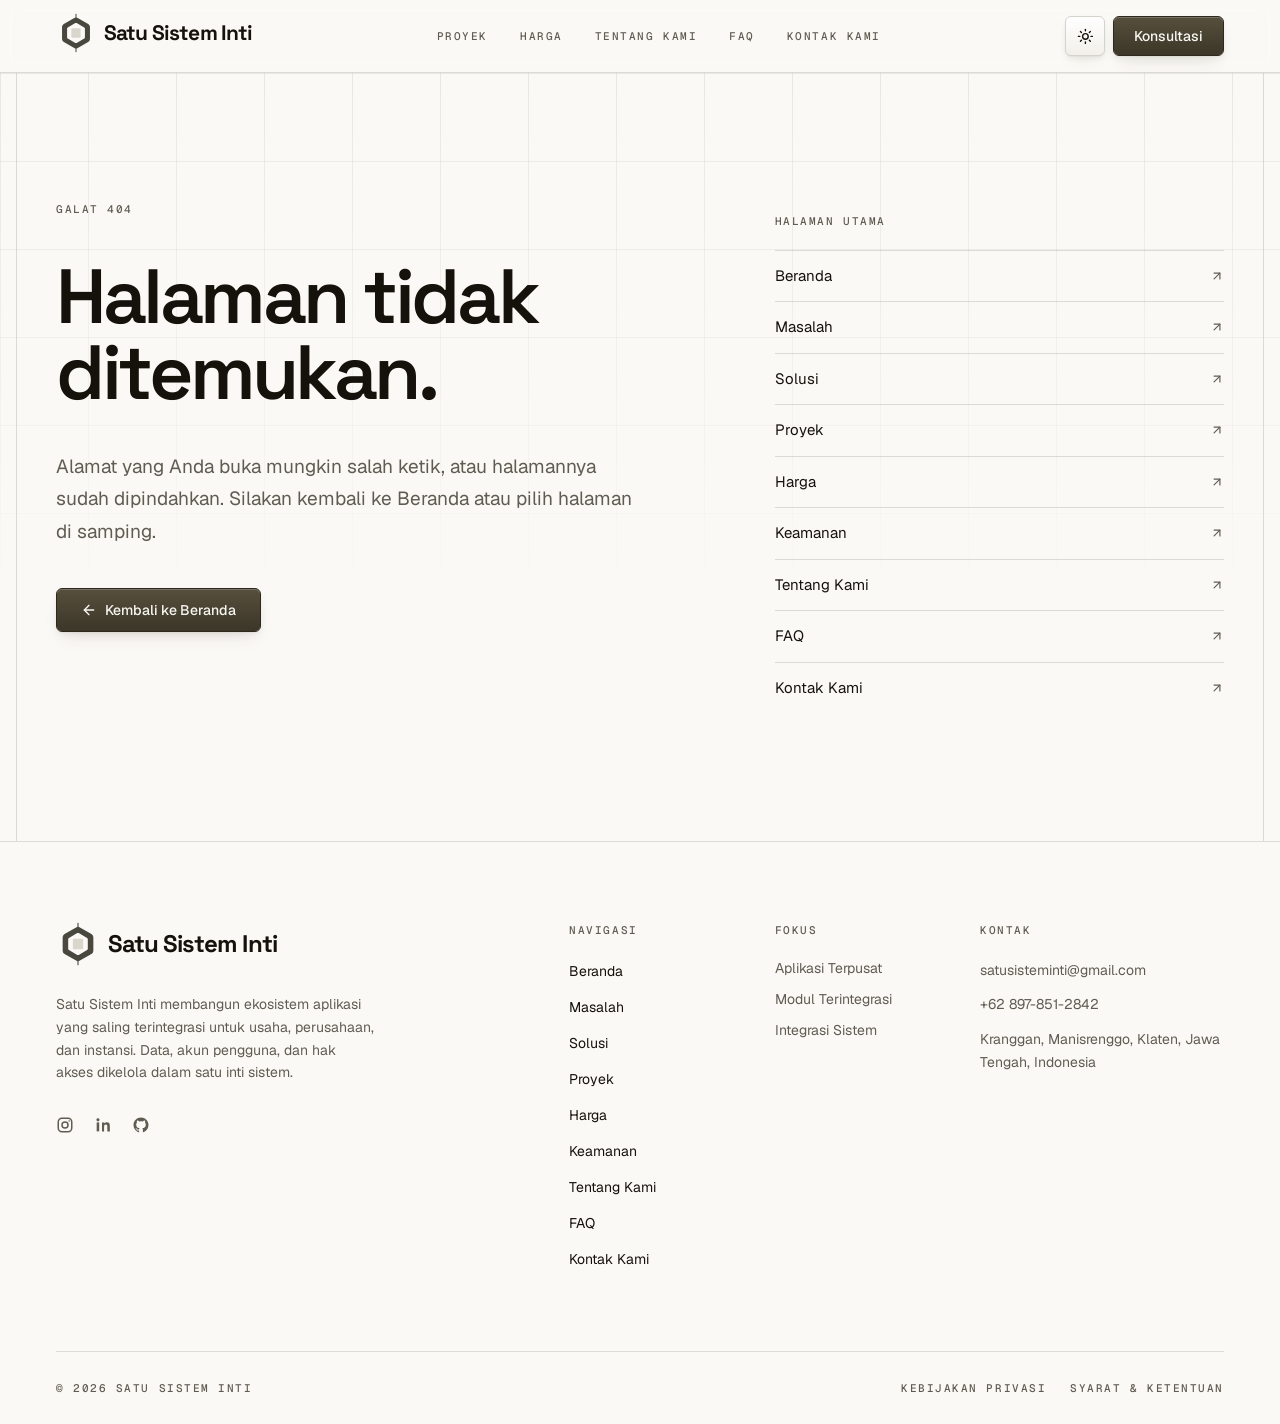
<file: masalah.html>
<!DOCTYPE html><html lang="id"><head><title data-rh="true">Masalah yang Kami Selesaikan | Satu Sistem Inti</title><meta data-rh="true" name="description" content="Masalah yang sering dihadapi perusahaan dan instansi serta cara Satu Sistem Inti menyelesaikannya: data tersebar, input ganda, laporan manual, persetujuan lambat, akses tidak terkontrol, dan sistem yang tidak terhubung."><meta data-rh="true" property="og:type" content="website"><meta data-rh="true" property="og:site_name" content="Satu Sistem Inti"><meta data-rh="true" property="og:title" content="Masalah yang Kami Selesaikan | Satu Sistem Inti"><meta data-rh="true" property="og:description" content="Masalah yang sering dihadapi perusahaan dan instansi serta cara Satu Sistem Inti menyelesaikannya: data tersebar, input ganda, laporan manual, persetujuan lambat, akses tidak terkontrol, dan sistem yang tidak terhubung."><meta data-rh="true" property="og:url" content="https://1sisi.com/masalah"><meta data-rh="true" property="og:locale" content="id_ID"><meta data-rh="true" name="twitter:card" content="summary"><meta data-rh="true" name="twitter:title" content="Masalah yang Kami Selesaikan | Satu Sistem Inti"><meta data-rh="true" name="twitter:description" content="Masalah yang sering dihadapi perusahaan dan instansi serta cara Satu Sistem Inti menyelesaikannya: data tersebar, input ganda, laporan manual, persetujuan lambat, akses tidak terkontrol, dan sistem yang tidak terhubung."><link data-rh="true" rel="canonical" href="https://1sisi.com/masalah">
    <meta charset="UTF-8">
    <!-- Favicon: SVG mengikuti tema sistem (media query di dalam berkasnya);
         PNG & ICO sebagai cadangan browser lama. Dibuat oleh
         assets/brand/make_brand.py. -->
    <link rel="icon" type="image/svg+xml" href="/favicon.svg">
    <link rel="icon" type="image/png" sizes="64x64" href="/favicon.png">
    <link rel="icon" href="/favicon.ico" sizes="48x48">
    <link rel="apple-touch-icon" href="/apple-touch-icon.png">
    <meta name="viewport" content="width=device-width, initial-scale=1.0">
    <meta name="theme-color" content="#5B5442">
    <script>
      // Terapkan tema sebelum paint pertama supaya tidak ada kedip putih
      // saat halaman statis dibuka dalam mode gelap.
      (function () {
        try {
          var stored = localStorage.getItem("theme")
          var prefersDark = window.matchMedia("(prefers-color-scheme: dark)").matches
          if (stored === "dark" || (stored !== "light" && prefersDark)) {
            document.documentElement.classList.add("dark")
          }
        } catch (e) {}

        // Sembunyikan elemen pembuka sampai GSAP mengambil alih, supaya tidak
        // terlihat "melompat". Timer pengaman memastikan konten tetap muncul
        // kalau JavaScript halaman gagal dimuat.
        var root = document.documentElement
        root.classList.add("js-anim")
        setTimeout(function () {
          root.classList.remove("js-anim")
        }, 2500)
      })()
    </script>
    <script type="module" crossorigin="" src="/assets/app-D_Zgi76o.js"></script>
    <link rel="stylesheet" crossorigin="" href="/assets/app-Dx4YzptD.css">
  <link rel="preload" as="font" type="font/woff2" href="/assets/geist-cyrillic-ext-wght-normal-DjL33-gN.woff2" crossorigin=""><link rel="preload" as="font" type="font/woff2" href="/assets/geist-cyrillic-wght-normal-BEAKL7Jp.woff2" crossorigin=""><link rel="preload" as="font" type="font/woff2" href="/assets/geist-vietnamese-wght-normal-6IgcOCM7.woff2" crossorigin=""><link rel="preload" as="font" type="font/woff2" href="/assets/geist-latin-ext-wght-normal-DC-KSUi6.woff2" crossorigin=""><link rel="preload" as="font" type="font/woff2" href="/assets/geist-latin-wght-normal-BgDaEnEv.woff2" crossorigin=""><link rel="preload" as="font" type="font/woff2" href="/assets/geist-mono-cyrillic-ext-wght-normal-X_5orZeX.woff2" crossorigin=""><link rel="preload" as="font" type="font/woff2" href="/assets/geist-mono-cyrillic-wght-normal-DiZS0aHC.woff2" crossorigin=""><link rel="preload" as="font" type="font/woff2" href="/assets/geist-mono-symbols2-wght-normal-CO5SzqOn.woff2" crossorigin=""><link rel="preload" as="font" type="font/woff2" href="/assets/geist-mono-vietnamese-wght-normal-DadHysG0.woff2" crossorigin=""><link rel="preload" as="font" type="font/woff2" href="/assets/geist-mono-latin-ext-wght-normal-Bwz-egvJ.woff2" crossorigin=""><link rel="preload" as="font" type="font/woff2" href="/assets/geist-mono-latin-wght-normal-XN7g48iV.woff2" crossorigin=""><link rel="preload" as="font" type="font/woff2" href="/assets/space-grotesk-vietnamese-wght-normal-D0rl6rjA.woff2" crossorigin=""><link rel="preload" as="font" type="font/woff2" href="/assets/space-grotesk-latin-ext-wght-normal-D9tNdqV9.woff2" crossorigin=""><link rel="preload" as="font" type="font/woff2" href="/assets/space-grotesk-latin-wght-normal-BhU9QXUp.woff2" crossorigin=""></head>
  <body>
    <div id="root" data-server-rendered="true"><div class="flex min-h-screen flex-col"><header class="sticky top-0 z-50 w-full border-b border-[var(--hairline)] bg-background/85 backdrop-blur supports-[backdrop-filter]:bg-background/70"><div class="mx-auto w-full max-w-[78rem] px-5 sm:px-8 lg:px-10"><div class="flex h-[4.5rem] items-center justify-between gap-6"><a aria-label="Beranda" class="shrink-0" href="/"><span class="inline-flex items-center gap-2"><svg viewBox="-240 -240 480 480" aria-hidden="true" class="shrink-0 size-10"><g stroke-width="12" stroke-linecap="round" class="stroke-[#48483E] dark:stroke-[#D9D9D1]"><line x1="0" y1="-225" x2="0" y2="-163.41"></line><line x1="0" y1="225" x2="0" y2="163.41"></line></g><path d="M21.00 -181.29L146.50 -108.83A42 42 0 0 1 167.50 -72.46L167.50 72.46A42 42 0 0 1 146.50 108.83L21.00 181.29A42 42 0 0 1 -21.00 181.29L-146.50 108.83A42 42 0 0 1 -167.50 72.46L-167.50 -72.46A42 42 0 0 1 -146.50 -108.83L-21.00 -181.29A42 42 0 0 1 21.00 -181.29ZM8.00 -118.93L99.00 -66.40A16 16 0 0 1 107.00 -52.54L107.00 52.54A16 16 0 0 1 99.00 66.40L8.00 118.93A16 16 0 0 1 -8.00 118.93L-99.00 66.40A16 16 0 0 1 -107.00 52.54L-107.00 -52.54A16 16 0 0 1 -99.00 -66.40L-8.00 -118.93A16 16 0 0 1 8.00 -118.93Z" fill-rule="evenodd" class="fill-[#48483E] dark:fill-[#D9D9D1]"></path><rect x="-56" y="-56" width="112" height="112" rx="10" class="fill-[#D9D6CD] dark:fill-[#46463C]"></rect></svg><span class="font-display font-bold tracking-[-0.04em] text-[1.3125rem]">Satu Sistem Inti</span></span></a><nav class="hidden items-center gap-8 lg:flex"><a class="meta transition-colors hover:text-foreground text-muted-foreground" href="/proyek">Proyek</a><a class="meta transition-colors hover:text-foreground text-muted-foreground" href="/harga">Harga</a><a class="meta transition-colors hover:text-foreground text-muted-foreground" href="/tentang-kami">Tentang Kami</a><a class="meta transition-colors hover:text-foreground text-muted-foreground" href="/faq">FAQ</a><a class="meta transition-colors hover:text-foreground text-muted-foreground" href="/kontak-kami">Kontak Kami</a></nav><div class="flex items-center gap-2"><button data-slot="button" data-variant="neu" data-size="icon" class="group/button inline-flex shrink-0 items-center justify-center rounded-lg border border-transparent bg-clip-padding text-sm font-medium whitespace-nowrap transition-all outline-none select-none focus-visible:border-ring focus-visible:ring-3 focus-visible:ring-ring/50 active:not-aria-[haspopup]:translate-y-px disabled:pointer-events-none disabled:opacity-50 aria-invalid:border-destructive aria-invalid:ring-3 aria-invalid:ring-destructive/20 dark:aria-invalid:border-destructive/50 dark:aria-invalid:ring-destructive/40 [&amp;_svg]:pointer-events-none [&amp;_svg]:shrink-0 [&amp;_svg:not([class*='size-'])]:size-4 neu text-foreground hover:text-foreground size-10" type="button" title="Ubah mode terang / gelap" aria-label="Ubah mode terang / gelap"><svg xmlns="http://www.w3.org/2000/svg" width="24" height="24" viewBox="0 0 24 24" fill="none" stroke="currentColor" stroke-width="2" stroke-linecap="round" stroke-linejoin="round" class="lucide lucide-sun size-[1.05rem] dark:hidden" aria-hidden="true"><circle cx="12" cy="12" r="4"></circle><path d="M12 2v2"></path><path d="M12 20v2"></path><path d="m4.93 4.93 1.41 1.41"></path><path d="m17.66 17.66 1.41 1.41"></path><path d="M2 12h2"></path><path d="M20 12h2"></path><path d="m6.34 17.66-1.41 1.41"></path><path d="m19.07 4.93-1.41 1.41"></path></svg><svg xmlns="http://www.w3.org/2000/svg" width="24" height="24" viewBox="0 0 24 24" fill="none" stroke="currentColor" stroke-width="2" stroke-linecap="round" stroke-linejoin="round" class="lucide lucide-moon hidden size-[1.05rem] dark:block" aria-hidden="true"><path d="M20.985 12.486a9 9 0 1 1-9.473-9.472c.405-.022.617.46.402.803a6 6 0 0 0 8.268 8.268c.344-.215.825-.004.803.401"></path></svg></button><a data-slot="button" data-variant="neu-primary" data-size="default" class="group/button shrink-0 items-center justify-center rounded-lg border border-transparent bg-clip-padding font-medium whitespace-nowrap transition-all outline-none select-none focus-visible:border-ring focus-visible:ring-3 focus-visible:ring-ring/50 active:not-aria-[haspopup]:translate-y-px disabled:pointer-events-none disabled:opacity-50 aria-invalid:border-destructive aria-invalid:ring-3 aria-invalid:ring-destructive/20 dark:aria-invalid:border-destructive/50 dark:aria-invalid:ring-destructive/40 [&amp;_svg]:pointer-events-none [&amp;_svg]:shrink-0 [&amp;_svg:not([class*='size-'])]:size-4 neu-primary text-primary-foreground gap-1.5 has-data-[icon=inline-end]:pr-2 has-data-[icon=inline-start]:pl-2 hidden h-10 px-5 text-sm lg:inline-flex" href="/kontak-kami#formulir">Konsultasi</a><button data-slot="sheet-trigger" data-variant="neu" data-size="icon" class="group/button inline-flex shrink-0 items-center justify-center rounded-lg border border-transparent bg-clip-padding text-sm font-medium whitespace-nowrap transition-all outline-none select-none focus-visible:border-ring focus-visible:ring-3 focus-visible:ring-ring/50 active:not-aria-[haspopup]:translate-y-px disabled:pointer-events-none disabled:opacity-50 aria-invalid:border-destructive aria-invalid:ring-3 aria-invalid:ring-destructive/20 dark:aria-invalid:border-destructive/50 dark:aria-invalid:ring-destructive/40 [&amp;_svg]:pointer-events-none [&amp;_svg]:shrink-0 [&amp;_svg:not([class*='size-'])]:size-4 neu text-foreground hover:text-foreground size-10 lg:hidden" aria-label="Buka menu" type="button" aria-haspopup="dialog" aria-expanded="false" data-state="closed"><svg xmlns="http://www.w3.org/2000/svg" width="24" height="24" viewBox="0 0 24 24" fill="none" stroke="currentColor" stroke-width="2" stroke-linecap="round" stroke-linejoin="round" class="lucide lucide-menu size-[1.05rem]" aria-hidden="true"><path d="M4 5h16"></path><path d="M4 12h16"></path><path d="M4 19h16"></path></svg></button></div></div></div></header><main class="relative flex-1"><div><section class="relative overflow-hidden pt-16 pb-20 sm:pt-24 lg:pt-32 lg:pb-28"><div aria-hidden="true" class="bg-hairgrid pointer-events-none absolute inset-0 opacity-60 [mask-image:linear-gradient(to_bottom,black,transparent_72%)]"></div><div class="mx-auto w-full max-w-[78rem] px-5 sm:px-8 lg:px-10 relative"><div class="grid grid-cols-1 gap-x-16 gap-y-12 lg:grid-cols-12"><div class="lg:col-span-6"><p data-anim="hero" class="meta text-muted-foreground">Masalah</p><h1 data-anim="hero" class="display-xl mt-8 max-w-[14ch] text-balance sm:mt-10">Masalah yang kami selesaikan.</h1><p data-anim="hero" class="lead mt-8 max-w-xl text-pretty lg:mt-10">Setiap sistem yang kami bangun berawal dari masalah nyata. Pilih masalah yang paling mirip dengan kondisi di tempat Anda untuk melihat cara kami menyelesaikannya.</p><div data-anim="hero" class="mt-10"><a data-slot="button" data-variant="neu-primary" data-size="default" class="group/button inline-flex shrink-0 items-center justify-center rounded-lg border border-transparent bg-clip-padding font-medium whitespace-nowrap transition-all outline-none select-none focus-visible:border-ring focus-visible:ring-3 focus-visible:ring-ring/50 active:not-aria-[haspopup]:translate-y-px disabled:pointer-events-none disabled:opacity-50 aria-invalid:border-destructive aria-invalid:ring-3 aria-invalid:ring-destructive/20 dark:aria-invalid:border-destructive/50 dark:aria-invalid:ring-destructive/40 [&amp;_svg]:pointer-events-none [&amp;_svg]:shrink-0 [&amp;_svg:not([class*='size-'])]:size-4 neu-primary text-primary-foreground has-data-[icon=inline-end]:pr-2 has-data-[icon=inline-start]:pl-2 h-11 gap-2 px-6 text-sm" href="/kontak-kami#formulir">Ceritakan masalah Anda<svg xmlns="http://www.w3.org/2000/svg" width="24" height="24" viewBox="0 0 24 24" fill="none" stroke="currentColor" stroke-width="2" stroke-linecap="round" stroke-linejoin="round" class="lucide lucide-arrow-right size-4" aria-hidden="true"><path d="M5 12h14"></path><path d="m12 5 7 7-7 7"></path></svg></a></div></div><nav aria-label="Daftar masalah" data-anim="hero" class="lg:col-span-6 lg:pt-2"><p class="meta text-muted-foreground">Daftar masalah</p><ol class="divide-rule rule mt-5"><li><a href="#data-tersebar" class="group grid grid-cols-[3rem_minmax(0,1fr)_auto] items-baseline gap-3 py-3.5 transition-colors hover:text-foreground"><span class="meta text-muted-foreground">M01</span><span class="text-[0.9375rem] text-pretty underline-offset-4 group-hover:underline">Data tersebar di banyak aplikasi dan berkas Excel</span><svg xmlns="http://www.w3.org/2000/svg" width="24" height="24" viewBox="0 0 24 24" fill="none" stroke="currentColor" stroke-width="2" stroke-linecap="round" stroke-linejoin="round" class="lucide lucide-arrow-right size-3.5 rotate-90 text-muted-foreground transition-transform group-hover:translate-y-0.5" aria-hidden="true"><path d="M5 12h14"></path><path d="m12 5 7 7-7 7"></path></svg></a></li><li><a href="#input-ganda" class="group grid grid-cols-[3rem_minmax(0,1fr)_auto] items-baseline gap-3 py-3.5 transition-colors hover:text-foreground"><span class="meta text-muted-foreground">M02</span><span class="text-[0.9375rem] text-pretty underline-offset-4 group-hover:underline">Data yang sama diinput berulang kali</span><svg xmlns="http://www.w3.org/2000/svg" width="24" height="24" viewBox="0 0 24 24" fill="none" stroke="currentColor" stroke-width="2" stroke-linecap="round" stroke-linejoin="round" class="lucide lucide-arrow-right size-3.5 rotate-90 text-muted-foreground transition-transform group-hover:translate-y-0.5" aria-hidden="true"><path d="M5 12h14"></path><path d="m12 5 7 7-7 7"></path></svg></a></li><li><a href="#laporan-manual" class="group grid grid-cols-[3rem_minmax(0,1fr)_auto] items-baseline gap-3 py-3.5 transition-colors hover:text-foreground"><span class="meta text-muted-foreground">M03</span><span class="text-[0.9375rem] text-pretty underline-offset-4 group-hover:underline">Laporan pimpinan masih direkap manual</span><svg xmlns="http://www.w3.org/2000/svg" width="24" height="24" viewBox="0 0 24 24" fill="none" stroke="currentColor" stroke-width="2" stroke-linecap="round" stroke-linejoin="round" class="lucide lucide-arrow-right size-3.5 rotate-90 text-muted-foreground transition-transform group-hover:translate-y-0.5" aria-hidden="true"><path d="M5 12h14"></path><path d="m12 5 7 7-7 7"></path></svg></a></li><li><a href="#persetujuan-lambat" class="group grid grid-cols-[3rem_minmax(0,1fr)_auto] items-baseline gap-3 py-3.5 transition-colors hover:text-foreground"><span class="meta text-muted-foreground">M04</span><span class="text-[0.9375rem] text-pretty underline-offset-4 group-hover:underline">Persetujuan dokumen lambat dan sulit dilacak</span><svg xmlns="http://www.w3.org/2000/svg" width="24" height="24" viewBox="0 0 24 24" fill="none" stroke="currentColor" stroke-width="2" stroke-linecap="round" stroke-linejoin="round" class="lucide lucide-arrow-right size-3.5 rotate-90 text-muted-foreground transition-transform group-hover:translate-y-0.5" aria-hidden="true"><path d="M5 12h14"></path><path d="m12 5 7 7-7 7"></path></svg></a></li><li><a href="#akun-tidak-terkontrol" class="group grid grid-cols-[3rem_minmax(0,1fr)_auto] items-baseline gap-3 py-3.5 transition-colors hover:text-foreground"><span class="meta text-muted-foreground">M05</span><span class="text-[0.9375rem] text-pretty underline-offset-4 group-hover:underline">Banyak akun dan hak akses tidak terkontrol</span><svg xmlns="http://www.w3.org/2000/svg" width="24" height="24" viewBox="0 0 24 24" fill="none" stroke="currentColor" stroke-width="2" stroke-linecap="round" stroke-linejoin="round" class="lucide lucide-arrow-right size-3.5 rotate-90 text-muted-foreground transition-transform group-hover:translate-y-0.5" aria-hidden="true"><path d="M5 12h14"></path><path d="m12 5 7 7-7 7"></path></svg></a></li><li><a href="#sistem-tidak-terhubung" class="group grid grid-cols-[3rem_minmax(0,1fr)_auto] items-baseline gap-3 py-3.5 transition-colors hover:text-foreground"><span class="meta text-muted-foreground">M06</span><span class="text-[0.9375rem] text-pretty underline-offset-4 group-hover:underline">Sistem lama tidak saling terhubung</span><svg xmlns="http://www.w3.org/2000/svg" width="24" height="24" viewBox="0 0 24 24" fill="none" stroke="currentColor" stroke-width="2" stroke-linecap="round" stroke-linejoin="round" class="lucide lucide-arrow-right size-3.5 rotate-90 text-muted-foreground transition-transform group-hover:translate-y-0.5" aria-hidden="true"><path d="M5 12h14"></path><path d="m12 5 7 7-7 7"></path></svg></a></li><li><a href="#penagihan-manual" class="group grid grid-cols-[3rem_minmax(0,1fr)_auto] items-baseline gap-3 py-3.5 transition-colors hover:text-foreground"><span class="meta text-muted-foreground">M07</span><span class="text-[0.9375rem] text-pretty underline-offset-4 group-hover:underline">Penagihan dan pembayaran dicatat manual</span><svg xmlns="http://www.w3.org/2000/svg" width="24" height="24" viewBox="0 0 24 24" fill="none" stroke="currentColor" stroke-width="2" stroke-linecap="round" stroke-linejoin="round" class="lucide lucide-arrow-right size-3.5 rotate-90 text-muted-foreground transition-transform group-hover:translate-y-0.5" aria-hidden="true"><path d="M5 12h14"></path><path d="m12 5 7 7-7 7"></path></svg></a></li><li><a href="#dokumen-sulit-dicari" class="group grid grid-cols-[3rem_minmax(0,1fr)_auto] items-baseline gap-3 py-3.5 transition-colors hover:text-foreground"><span class="meta text-muted-foreground">M08</span><span class="text-[0.9375rem] text-pretty underline-offset-4 group-hover:underline">Dokumen dan arsip sulit dicari</span><svg xmlns="http://www.w3.org/2000/svg" width="24" height="24" viewBox="0 0 24 24" fill="none" stroke="currentColor" stroke-width="2" stroke-linecap="round" stroke-linejoin="round" class="lucide lucide-arrow-right size-3.5 rotate-90 text-muted-foreground transition-transform group-hover:translate-y-0.5" aria-hidden="true"><path d="M5 12h14"></path><path d="m12 5 7 7-7 7"></path></svg></a></li></ol></nav></div></div></section><section class="relative py-20 sm:py-24 lg:py-32 surface-band border-t border-[var(--hairline)]"><div aria-hidden="true" class="mx-auto w-full max-w-[78rem] pointer-events-none absolute inset-x-0 top-0 hidden lg:block"><span aria-hidden="true" class="absolute top-0 size-[11px] -translate-y-1/2 left-0 -translate-x-1/2"><span class="absolute inset-x-0 top-1/2 h-px -translate-y-1/2 bg-foreground/35"></span><span class="absolute inset-y-0 left-1/2 w-px -translate-x-1/2 bg-foreground/35"></span></span><span aria-hidden="true" class="absolute top-0 size-[11px] -translate-y-1/2 right-0 translate-x-1/2"><span class="absolute inset-x-0 top-1/2 h-px -translate-y-1/2 bg-foreground/35"></span><span class="absolute inset-y-0 left-1/2 w-px -translate-x-1/2 bg-foreground/35"></span></span></div><div class="mx-auto w-full max-w-[78rem] px-5 sm:px-8 lg:px-10"><div data-anim="up" class="rule-b pb-10 lg:pb-14"><p class="meta text-muted-foreground">Rincian</p><div class="mt-6 grid gap-x-12 gap-y-6 lg:grid-cols-12 lg:gap-x-16"><h2 class="display-lg text-balance lg:col-span-7">Gejala, penyelesaian, dan hasilnya</h2><div class="lg:col-span-5 lg:pt-2"><p class="text-[0.9375rem] leading-relaxed text-pretty text-muted-foreground">Gejala di bawah adalah kondisi yang umum ditemui di banyak perusahaan dan instansi, dan penyelesaian akhirnya selalu disesuaikan dengan proses kerja Anda. Masalah Anda tidak ada di daftar? Ceritakan saja, kami petakan bersama.</p></div></div></div><ol class="divide-rule"><li id="data-tersebar" data-anim="up" class="grid scroll-mt-28 grid-cols-1 gap-x-12 gap-y-6 py-10 lg:grid-cols-12 lg:gap-x-16 lg:py-14"><div class="min-w-0 lg:col-span-5"><p class="meta text-muted-foreground">M01</p><h3 class="mt-3 text-xl text-pretty lg:text-[1.375rem]">Data tersebar di banyak aplikasi dan berkas Excel</h3><p class="meta mt-6 text-muted-foreground">Gejala</p><ul class="mt-2.5 space-y-2"><li class="grid grid-cols-[0.875rem_minmax(0,1fr)] text-[0.9375rem] leading-relaxed text-pretty text-muted-foreground"><span aria-hidden="true">–</span>Angka yang sama berbeda di tiap bagian.</li><li class="grid grid-cols-[0.875rem_minmax(0,1fr)] text-[0.9375rem] leading-relaxed text-pretty text-muted-foreground"><span aria-hidden="true">–</span>Mencari satu data butuh waktu lama.</li><li class="grid grid-cols-[0.875rem_minmax(0,1fr)] text-[0.9375rem] leading-relaxed text-pretty text-muted-foreground"><span aria-hidden="true">–</span>Tidak ada satu sumber data yang dianggap resmi.</li></ul></div><div class="min-w-0 lg:col-span-4"><p class="meta text-muted-foreground">Cara kami menyelesaikan</p><p class="mt-2.5 text-[0.9375rem] leading-relaxed text-pretty">Data disatukan ke dalam inti terpusat. Aplikasi lama yang masih dipakai dihubungkan melalui API, sedangkan berkas Excel dimigrasikan bertahap.</p><p class="meta mt-6 text-muted-foreground">Hasil</p><p class="mt-2.5 text-[0.9375rem] leading-relaxed font-semibold text-pretty">Satu sumber data resmi untuk seluruh bagian.</p></div><div class="min-w-0 lg:col-span-3"><p class="meta text-muted-foreground">Yang dipakai</p><ul class="mt-2.5 flex flex-col items-start gap-2"><li><a class="group inline-flex items-center gap-1.5 rounded-sm border border-[var(--hairline)] bg-background px-2 py-0.5 font-mono text-[0.6875rem] transition-colors hover:border-foreground/40" href="/solusi#modul">Inti Sistem<svg xmlns="http://www.w3.org/2000/svg" width="24" height="24" viewBox="0 0 24 24" fill="none" stroke="currentColor" stroke-width="2" stroke-linecap="round" stroke-linejoin="round" class="lucide lucide-arrow-up-right size-3 text-muted-foreground transition-transform group-hover:translate-x-0.5 group-hover:-translate-y-0.5" aria-hidden="true"><path d="M7 7h10v10"></path><path d="M7 17 17 7"></path></svg></a></li><li><a class="group inline-flex items-center gap-1.5 rounded-sm border border-[var(--hairline)] bg-background px-2 py-0.5 font-mono text-[0.6875rem] transition-colors hover:border-foreground/40" href="/proyek#api-gateway">API Gateway<svg xmlns="http://www.w3.org/2000/svg" width="24" height="24" viewBox="0 0 24 24" fill="none" stroke="currentColor" stroke-width="2" stroke-linecap="round" stroke-linejoin="round" class="lucide lucide-arrow-up-right size-3 text-muted-foreground transition-transform group-hover:translate-x-0.5 group-hover:-translate-y-0.5" aria-hidden="true"><path d="M7 7h10v10"></path><path d="M7 17 17 7"></path></svg></a></li></ul></div></li><li id="input-ganda" data-anim="up" class="grid scroll-mt-28 grid-cols-1 gap-x-12 gap-y-6 py-10 lg:grid-cols-12 lg:gap-x-16 lg:py-14"><div class="min-w-0 lg:col-span-5"><p class="meta text-muted-foreground">M02</p><h3 class="mt-3 text-xl text-pretty lg:text-[1.375rem]">Data yang sama diinput berulang kali</h3><p class="meta mt-6 text-muted-foreground">Gejala</p><ul class="mt-2.5 space-y-2"><li class="grid grid-cols-[0.875rem_minmax(0,1fr)] text-[0.9375rem] leading-relaxed text-pretty text-muted-foreground"><span aria-hidden="true">–</span>Pegawai mengetik data yang sama di beberapa sistem.</li><li class="grid grid-cols-[0.875rem_minmax(0,1fr)] text-[0.9375rem] leading-relaxed text-pretty text-muted-foreground"><span aria-hidden="true">–</span>Salah ketik di satu tempat tidak ikut terkoreksi di tempat lain.</li></ul></div><div class="min-w-0 lg:col-span-4"><p class="meta text-muted-foreground">Cara kami menyelesaikan</p><p class="mt-2.5 text-[0.9375rem] leading-relaxed text-pretty">Setiap data dicatat sekali di modul asalnya. Modul lain membaca data yang sama langsung dari inti, tanpa salin-tempel.</p><p class="meta mt-6 text-muted-foreground">Hasil</p><p class="mt-2.5 text-[0.9375rem] leading-relaxed font-semibold text-pretty">Pekerjaan input berkurang dan data tidak lagi berbeda versi.</p></div><div class="min-w-0 lg:col-span-3"><p class="meta text-muted-foreground">Yang dipakai</p><ul class="mt-2.5 flex flex-col items-start gap-2"><li><a class="group inline-flex items-center gap-1.5 rounded-sm border border-[var(--hairline)] bg-background px-2 py-0.5 font-mono text-[0.6875rem] transition-colors hover:border-foreground/40" href="/solusi#modul">Inti Sistem<svg xmlns="http://www.w3.org/2000/svg" width="24" height="24" viewBox="0 0 24 24" fill="none" stroke="currentColor" stroke-width="2" stroke-linecap="round" stroke-linejoin="round" class="lucide lucide-arrow-up-right size-3 text-muted-foreground transition-transform group-hover:translate-x-0.5 group-hover:-translate-y-0.5" aria-hidden="true"><path d="M7 7h10v10"></path><path d="M7 17 17 7"></path></svg></a></li><li><a class="group inline-flex items-center gap-1.5 rounded-sm border border-[var(--hairline)] bg-background px-2 py-0.5 font-mono text-[0.6875rem] transition-colors hover:border-foreground/40" href="/solusi#modul">Modul operasional<svg xmlns="http://www.w3.org/2000/svg" width="24" height="24" viewBox="0 0 24 24" fill="none" stroke="currentColor" stroke-width="2" stroke-linecap="round" stroke-linejoin="round" class="lucide lucide-arrow-up-right size-3 text-muted-foreground transition-transform group-hover:translate-x-0.5 group-hover:-translate-y-0.5" aria-hidden="true"><path d="M7 7h10v10"></path><path d="M7 17 17 7"></path></svg></a></li></ul></div></li><li id="laporan-manual" data-anim="up" class="grid scroll-mt-28 grid-cols-1 gap-x-12 gap-y-6 py-10 lg:grid-cols-12 lg:gap-x-16 lg:py-14"><div class="min-w-0 lg:col-span-5"><p class="meta text-muted-foreground">M03</p><h3 class="mt-3 text-xl text-pretty lg:text-[1.375rem]">Laporan pimpinan masih direkap manual</h3><p class="meta mt-6 text-muted-foreground">Gejala</p><ul class="mt-2.5 space-y-2"><li class="grid grid-cols-[0.875rem_minmax(0,1fr)] text-[0.9375rem] leading-relaxed text-pretty text-muted-foreground"><span aria-hidden="true">–</span>Rekap menunggu kiriman dari setiap bagian.</li><li class="grid grid-cols-[0.875rem_minmax(0,1fr)] text-[0.9375rem] leading-relaxed text-pretty text-muted-foreground"><span aria-hidden="true">–</span>Penyusunan laporan memakan waktu berhari-hari.</li><li class="grid grid-cols-[0.875rem_minmax(0,1fr)] text-[0.9375rem] leading-relaxed text-pretty text-muted-foreground"><span aria-hidden="true">–</span>Angka sudah tidak terbaru saat sampai ke pimpinan.</li></ul></div><div class="min-w-0 lg:col-span-4"><p class="meta text-muted-foreground">Cara kami menyelesaikan</p><p class="mt-2.5 text-[0.9375rem] leading-relaxed text-pretty">Laporan dan dasbor disusun otomatis langsung dari inti data, sehingga pimpinan melihat kondisi terbaru kapan saja.</p><p class="meta mt-6 text-muted-foreground">Hasil</p><p class="mt-2.5 text-[0.9375rem] leading-relaxed font-semibold text-pretty">Laporan tersedia tanpa rekap manual.</p></div><div class="min-w-0 lg:col-span-3"><p class="meta text-muted-foreground">Yang dipakai</p><ul class="mt-2.5 flex flex-col items-start gap-2"><li><a class="group inline-flex items-center gap-1.5 rounded-sm border border-[var(--hairline)] bg-background px-2 py-0.5 font-mono text-[0.6875rem] transition-colors hover:border-foreground/40" href="/solusi#modul">Laporan &amp; Dasbor<svg xmlns="http://www.w3.org/2000/svg" width="24" height="24" viewBox="0 0 24 24" fill="none" stroke="currentColor" stroke-width="2" stroke-linecap="round" stroke-linejoin="round" class="lucide lucide-arrow-up-right size-3 text-muted-foreground transition-transform group-hover:translate-x-0.5 group-hover:-translate-y-0.5" aria-hidden="true"><path d="M7 7h10v10"></path><path d="M7 17 17 7"></path></svg></a></li><li><a class="group inline-flex items-center gap-1.5 rounded-sm border border-[var(--hairline)] bg-background px-2 py-0.5 font-mono text-[0.6875rem] transition-colors hover:border-foreground/40" href="/proyek#reporting">Reporting<svg xmlns="http://www.w3.org/2000/svg" width="24" height="24" viewBox="0 0 24 24" fill="none" stroke="currentColor" stroke-width="2" stroke-linecap="round" stroke-linejoin="round" class="lucide lucide-arrow-up-right size-3 text-muted-foreground transition-transform group-hover:translate-x-0.5 group-hover:-translate-y-0.5" aria-hidden="true"><path d="M7 7h10v10"></path><path d="M7 17 17 7"></path></svg></a></li></ul></div></li><li id="persetujuan-lambat" data-anim="up" class="grid scroll-mt-28 grid-cols-1 gap-x-12 gap-y-6 py-10 lg:grid-cols-12 lg:gap-x-16 lg:py-14"><div class="min-w-0 lg:col-span-5"><p class="meta text-muted-foreground">M04</p><h3 class="mt-3 text-xl text-pretty lg:text-[1.375rem]">Persetujuan dokumen lambat dan sulit dilacak</h3><p class="meta mt-6 text-muted-foreground">Gejala</p><ul class="mt-2.5 space-y-2"><li class="grid grid-cols-[0.875rem_minmax(0,1fr)] text-[0.9375rem] leading-relaxed text-pretty text-muted-foreground"><span aria-hidden="true">–</span>Berkas menumpuk menunggu tanda tangan.</li><li class="grid grid-cols-[0.875rem_minmax(0,1fr)] text-[0.9375rem] leading-relaxed text-pretty text-muted-foreground"><span aria-hidden="true">–</span>Pemohon tidak tahu posisi pengajuannya.</li><li class="grid grid-cols-[0.875rem_minmax(0,1fr)] text-[0.9375rem] leading-relaxed text-pretty text-muted-foreground"><span aria-hidden="true">–</span>Proses berhenti saat pejabat sedang dinas luar.</li></ul></div><div class="min-w-0 lg:col-span-4"><p class="meta text-muted-foreground">Cara kami menyelesaikan</p><p class="mt-2.5 text-[0.9375rem] leading-relaxed text-pretty">Alur persetujuan dibuat digital dan bertingkat, lengkap dengan delegasi wewenang, batas waktu, dan notifikasi ke pihak terkait.</p><p class="meta mt-6 text-muted-foreground">Hasil</p><p class="mt-2.5 text-[0.9375rem] leading-relaxed font-semibold text-pretty">Setiap pengajuan terlacak dan tidak berhenti di satu meja.</p></div><div class="min-w-0 lg:col-span-3"><p class="meta text-muted-foreground">Yang dipakai</p><ul class="mt-2.5 flex flex-col items-start gap-2"><li><a class="group inline-flex items-center gap-1.5 rounded-sm border border-[var(--hairline)] bg-background px-2 py-0.5 font-mono text-[0.6875rem] transition-colors hover:border-foreground/40" href="/proyek#workflow">Workflow<svg xmlns="http://www.w3.org/2000/svg" width="24" height="24" viewBox="0 0 24 24" fill="none" stroke="currentColor" stroke-width="2" stroke-linecap="round" stroke-linejoin="round" class="lucide lucide-arrow-up-right size-3 text-muted-foreground transition-transform group-hover:translate-x-0.5 group-hover:-translate-y-0.5" aria-hidden="true"><path d="M7 7h10v10"></path><path d="M7 17 17 7"></path></svg></a></li><li><a class="group inline-flex items-center gap-1.5 rounded-sm border border-[var(--hairline)] bg-background px-2 py-0.5 font-mono text-[0.6875rem] transition-colors hover:border-foreground/40" href="/proyek#notification">Notification<svg xmlns="http://www.w3.org/2000/svg" width="24" height="24" viewBox="0 0 24 24" fill="none" stroke="currentColor" stroke-width="2" stroke-linecap="round" stroke-linejoin="round" class="lucide lucide-arrow-up-right size-3 text-muted-foreground transition-transform group-hover:translate-x-0.5 group-hover:-translate-y-0.5" aria-hidden="true"><path d="M7 7h10v10"></path><path d="M7 17 17 7"></path></svg></a></li><li><a class="group inline-flex items-center gap-1.5 rounded-sm border border-[var(--hairline)] bg-background px-2 py-0.5 font-mono text-[0.6875rem] transition-colors hover:border-foreground/40" href="/solusi#modul">Persuratan &amp; Arsip<svg xmlns="http://www.w3.org/2000/svg" width="24" height="24" viewBox="0 0 24 24" fill="none" stroke="currentColor" stroke-width="2" stroke-linecap="round" stroke-linejoin="round" class="lucide lucide-arrow-up-right size-3 text-muted-foreground transition-transform group-hover:translate-x-0.5 group-hover:-translate-y-0.5" aria-hidden="true"><path d="M7 7h10v10"></path><path d="M7 17 17 7"></path></svg></a></li></ul></div></li><li id="akun-tidak-terkontrol" data-anim="up" class="grid scroll-mt-28 grid-cols-1 gap-x-12 gap-y-6 py-10 lg:grid-cols-12 lg:gap-x-16 lg:py-14"><div class="min-w-0 lg:col-span-5"><p class="meta text-muted-foreground">M05</p><h3 class="mt-3 text-xl text-pretty lg:text-[1.375rem]">Banyak akun dan hak akses tidak terkontrol</h3><p class="meta mt-6 text-muted-foreground">Gejala</p><ul class="mt-2.5 space-y-2"><li class="grid grid-cols-[0.875rem_minmax(0,1fr)] text-[0.9375rem] leading-relaxed text-pretty text-muted-foreground"><span aria-hidden="true">–</span>Setiap aplikasi punya akun dan kata sandi sendiri.</li><li class="grid grid-cols-[0.875rem_minmax(0,1fr)] text-[0.9375rem] leading-relaxed text-pretty text-muted-foreground"><span aria-hidden="true">–</span>Akun pegawai yang sudah pindah masih aktif.</li><li class="grid grid-cols-[0.875rem_minmax(0,1fr)] text-[0.9375rem] leading-relaxed text-pretty text-muted-foreground"><span aria-hidden="true">–</span>Tidak diketahui siapa yang mengubah data.</li></ul></div><div class="min-w-0 lg:col-span-4"><p class="meta text-muted-foreground">Cara kami menyelesaikan</p><p class="mt-2.5 text-[0.9375rem] leading-relaxed text-pretty">Satu akun untuk semua modul (SSO). Peran dan hak akses diatur terpusat, dan setiap perubahan data tercatat di jejak audit.</p><p class="meta mt-6 text-muted-foreground">Hasil</p><p class="mt-2.5 text-[0.9375rem] leading-relaxed font-semibold text-pretty">Akses terkendali dan setiap perubahan bisa ditelusuri.</p></div><div class="min-w-0 lg:col-span-3"><p class="meta text-muted-foreground">Yang dipakai</p><ul class="mt-2.5 flex flex-col items-start gap-2"><li><a class="group inline-flex items-center gap-1.5 rounded-sm border border-[var(--hairline)] bg-background px-2 py-0.5 font-mono text-[0.6875rem] transition-colors hover:border-foreground/40" href="/proyek#user-management">User Management<svg xmlns="http://www.w3.org/2000/svg" width="24" height="24" viewBox="0 0 24 24" fill="none" stroke="currentColor" stroke-width="2" stroke-linecap="round" stroke-linejoin="round" class="lucide lucide-arrow-up-right size-3 text-muted-foreground transition-transform group-hover:translate-x-0.5 group-hover:-translate-y-0.5" aria-hidden="true"><path d="M7 7h10v10"></path><path d="M7 17 17 7"></path></svg></a></li><li><a class="group inline-flex items-center gap-1.5 rounded-sm border border-[var(--hairline)] bg-background px-2 py-0.5 font-mono text-[0.6875rem] transition-colors hover:border-foreground/40" href="/proyek#audit-log">Audit Log<svg xmlns="http://www.w3.org/2000/svg" width="24" height="24" viewBox="0 0 24 24" fill="none" stroke="currentColor" stroke-width="2" stroke-linecap="round" stroke-linejoin="round" class="lucide lucide-arrow-up-right size-3 text-muted-foreground transition-transform group-hover:translate-x-0.5 group-hover:-translate-y-0.5" aria-hidden="true"><path d="M7 7h10v10"></path><path d="M7 17 17 7"></path></svg></a></li></ul></div></li><li id="sistem-tidak-terhubung" data-anim="up" class="grid scroll-mt-28 grid-cols-1 gap-x-12 gap-y-6 py-10 lg:grid-cols-12 lg:gap-x-16 lg:py-14"><div class="min-w-0 lg:col-span-5"><p class="meta text-muted-foreground">M06</p><h3 class="mt-3 text-xl text-pretty lg:text-[1.375rem]">Sistem lama tidak saling terhubung</h3><p class="meta mt-6 text-muted-foreground">Gejala</p><ul class="mt-2.5 space-y-2"><li class="grid grid-cols-[0.875rem_minmax(0,1fr)] text-[0.9375rem] leading-relaxed text-pretty text-muted-foreground"><span aria-hidden="true">–</span>Data dipindahkan antaraplikasi dengan ekspor dan impor manual.</li><li class="grid grid-cols-[0.875rem_minmax(0,1fr)] text-[0.9375rem] leading-relaxed text-pretty text-muted-foreground"><span aria-hidden="true">–</span>Setiap aplikasi dibuat vendor yang berbeda.</li><li class="grid grid-cols-[0.875rem_minmax(0,1fr)] text-[0.9375rem] leading-relaxed text-pretty text-muted-foreground"><span aria-hidden="true">–</span>Sistem lama masih dipakai sehingga sulit diganti sekaligus.</li></ul></div><div class="min-w-0 lg:col-span-4"><p class="meta text-muted-foreground">Cara kami menyelesaikan</p><p class="mt-2.5 text-[0.9375rem] leading-relaxed text-pretty">Aplikasi yang masih layak pakai dihubungkan ke inti melalui API. Aplikasi yang perlu diganti dimigrasikan bertahap tanpa menghentikan operasional.</p><p class="meta mt-6 text-muted-foreground">Hasil</p><p class="mt-2.5 text-[0.9375rem] leading-relaxed font-semibold text-pretty">Sistem lama dan baru bertukar data secara otomatis.</p></div><div class="min-w-0 lg:col-span-3"><p class="meta text-muted-foreground">Yang dipakai</p><ul class="mt-2.5 flex flex-col items-start gap-2"><li><a class="group inline-flex items-center gap-1.5 rounded-sm border border-[var(--hairline)] bg-background px-2 py-0.5 font-mono text-[0.6875rem] transition-colors hover:border-foreground/40" href="/proyek#api-gateway">API Gateway<svg xmlns="http://www.w3.org/2000/svg" width="24" height="24" viewBox="0 0 24 24" fill="none" stroke="currentColor" stroke-width="2" stroke-linecap="round" stroke-linejoin="round" class="lucide lucide-arrow-up-right size-3 text-muted-foreground transition-transform group-hover:translate-x-0.5 group-hover:-translate-y-0.5" aria-hidden="true"><path d="M7 7h10v10"></path><path d="M7 17 17 7"></path></svg></a></li><li><a class="group inline-flex items-center gap-1.5 rounded-sm border border-[var(--hairline)] bg-background px-2 py-0.5 font-mono text-[0.6875rem] transition-colors hover:border-foreground/40" href="/solusi#modul">Integrasi &amp; API<svg xmlns="http://www.w3.org/2000/svg" width="24" height="24" viewBox="0 0 24 24" fill="none" stroke="currentColor" stroke-width="2" stroke-linecap="round" stroke-linejoin="round" class="lucide lucide-arrow-up-right size-3 text-muted-foreground transition-transform group-hover:translate-x-0.5 group-hover:-translate-y-0.5" aria-hidden="true"><path d="M7 7h10v10"></path><path d="M7 17 17 7"></path></svg></a></li></ul></div></li><li id="penagihan-manual" data-anim="up" class="grid scroll-mt-28 grid-cols-1 gap-x-12 gap-y-6 py-10 lg:grid-cols-12 lg:gap-x-16 lg:py-14"><div class="min-w-0 lg:col-span-5"><p class="meta text-muted-foreground">M07</p><h3 class="mt-3 text-xl text-pretty lg:text-[1.375rem]">Penagihan dan pembayaran dicatat manual</h3><p class="meta mt-6 text-muted-foreground">Gejala</p><ul class="mt-2.5 space-y-2"><li class="grid grid-cols-[0.875rem_minmax(0,1fr)] text-[0.9375rem] leading-relaxed text-pretty text-muted-foreground"><span aria-hidden="true">–</span>Tagihan dibuat satu per satu.</li><li class="grid grid-cols-[0.875rem_minmax(0,1fr)] text-[0.9375rem] leading-relaxed text-pretty text-muted-foreground"><span aria-hidden="true">–</span>Pembayaran dicocokkan manual dengan mutasi rekening.</li><li class="grid grid-cols-[0.875rem_minmax(0,1fr)] text-[0.9375rem] leading-relaxed text-pretty text-muted-foreground"><span aria-hidden="true">–</span>Tunggakan terlambat diketahui.</li></ul></div><div class="min-w-0 lg:col-span-4"><p class="meta text-muted-foreground">Cara kami menyelesaikan</p><p class="mt-2.5 text-[0.9375rem] leading-relaxed text-pretty">Tagihan dibuat otomatis, pembayaran melalui virtual account atau QRIS tercatat langsung, dan pengingat jatuh tempo terkirim sendiri.</p><p class="meta mt-6 text-muted-foreground">Hasil</p><p class="mt-2.5 text-[0.9375rem] leading-relaxed font-semibold text-pretty">Penagihan rapi dan status pembayaran selalu terbaru.</p></div><div class="min-w-0 lg:col-span-3"><p class="meta text-muted-foreground">Yang dipakai</p><ul class="mt-2.5 flex flex-col items-start gap-2"><li><a class="group inline-flex items-center gap-1.5 rounded-sm border border-[var(--hairline)] bg-background px-2 py-0.5 font-mono text-[0.6875rem] transition-colors hover:border-foreground/40" href="/proyek#billing">Billing<svg xmlns="http://www.w3.org/2000/svg" width="24" height="24" viewBox="0 0 24 24" fill="none" stroke="currentColor" stroke-width="2" stroke-linecap="round" stroke-linejoin="round" class="lucide lucide-arrow-up-right size-3 text-muted-foreground transition-transform group-hover:translate-x-0.5 group-hover:-translate-y-0.5" aria-hidden="true"><path d="M7 7h10v10"></path><path d="M7 17 17 7"></path></svg></a></li><li><a class="group inline-flex items-center gap-1.5 rounded-sm border border-[var(--hairline)] bg-background px-2 py-0.5 font-mono text-[0.6875rem] transition-colors hover:border-foreground/40" href="/solusi#modul">Keuangan<svg xmlns="http://www.w3.org/2000/svg" width="24" height="24" viewBox="0 0 24 24" fill="none" stroke="currentColor" stroke-width="2" stroke-linecap="round" stroke-linejoin="round" class="lucide lucide-arrow-up-right size-3 text-muted-foreground transition-transform group-hover:translate-x-0.5 group-hover:-translate-y-0.5" aria-hidden="true"><path d="M7 7h10v10"></path><path d="M7 17 17 7"></path></svg></a></li></ul></div></li><li id="dokumen-sulit-dicari" data-anim="up" class="grid scroll-mt-28 grid-cols-1 gap-x-12 gap-y-6 py-10 lg:grid-cols-12 lg:gap-x-16 lg:py-14"><div class="min-w-0 lg:col-span-5"><p class="meta text-muted-foreground">M08</p><h3 class="mt-3 text-xl text-pretty lg:text-[1.375rem]">Dokumen dan arsip sulit dicari</h3><p class="meta mt-6 text-muted-foreground">Gejala</p><ul class="mt-2.5 space-y-2"><li class="grid grid-cols-[0.875rem_minmax(0,1fr)] text-[0.9375rem] leading-relaxed text-pretty text-muted-foreground"><span aria-hidden="true">–</span>Arsip tersimpan di folder pribadi atau masih berupa kertas.</li><li class="grid grid-cols-[0.875rem_minmax(0,1fr)] text-[0.9375rem] leading-relaxed text-pretty text-muted-foreground"><span aria-hidden="true">–</span>Versi terakhir dokumen tidak jelas.</li></ul></div><div class="min-w-0 lg:col-span-4"><p class="meta text-muted-foreground">Cara kami menyelesaikan</p><p class="mt-2.5 text-[0.9375rem] leading-relaxed text-pretty">Dokumen disimpan terpusat dengan hak akses per berkas, riwayat versi, dan pencarian.</p><p class="meta mt-6 text-muted-foreground">Hasil</p><p class="mt-2.5 text-[0.9375rem] leading-relaxed font-semibold text-pretty">Dokumen ditemukan dalam hitungan detik, dengan versi yang jelas.</p></div><div class="min-w-0 lg:col-span-3"><p class="meta text-muted-foreground">Yang dipakai</p><ul class="mt-2.5 flex flex-col items-start gap-2"><li><a class="group inline-flex items-center gap-1.5 rounded-sm border border-[var(--hairline)] bg-background px-2 py-0.5 font-mono text-[0.6875rem] transition-colors hover:border-foreground/40" href="/proyek#document-storage">Document Storage<svg xmlns="http://www.w3.org/2000/svg" width="24" height="24" viewBox="0 0 24 24" fill="none" stroke="currentColor" stroke-width="2" stroke-linecap="round" stroke-linejoin="round" class="lucide lucide-arrow-up-right size-3 text-muted-foreground transition-transform group-hover:translate-x-0.5 group-hover:-translate-y-0.5" aria-hidden="true"><path d="M7 7h10v10"></path><path d="M7 17 17 7"></path></svg></a></li><li><a class="group inline-flex items-center gap-1.5 rounded-sm border border-[var(--hairline)] bg-background px-2 py-0.5 font-mono text-[0.6875rem] transition-colors hover:border-foreground/40" href="/solusi#modul">Persuratan &amp; Arsip<svg xmlns="http://www.w3.org/2000/svg" width="24" height="24" viewBox="0 0 24 24" fill="none" stroke="currentColor" stroke-width="2" stroke-linecap="round" stroke-linejoin="round" class="lucide lucide-arrow-up-right size-3 text-muted-foreground transition-transform group-hover:translate-x-0.5 group-hover:-translate-y-0.5" aria-hidden="true"><path d="M7 7h10v10"></path><path d="M7 17 17 7"></path></svg></a></li></ul></div></li></ol></div></section><section class="relative py-20 sm:py-24 lg:py-32 border-t border-[var(--hairline)] pb-20 sm:pb-24 lg:pb-28"><div aria-hidden="true" class="mx-auto w-full max-w-[78rem] pointer-events-none absolute inset-x-0 top-0 hidden lg:block"><span aria-hidden="true" class="absolute top-0 size-[11px] -translate-y-1/2 left-0 -translate-x-1/2"><span class="absolute inset-x-0 top-1/2 h-px -translate-y-1/2 bg-foreground/35"></span><span class="absolute inset-y-0 left-1/2 w-px -translate-x-1/2 bg-foreground/35"></span></span><span aria-hidden="true" class="absolute top-0 size-[11px] -translate-y-1/2 right-0 translate-x-1/2"><span class="absolute inset-x-0 top-1/2 h-px -translate-y-1/2 bg-foreground/35"></span><span class="absolute inset-y-0 left-1/2 w-px -translate-x-1/2 bg-foreground/35"></span></span></div><div class="mx-auto w-full max-w-[78rem] px-5 sm:px-8 lg:px-10"><div data-anim="up" class="panel-invert relative overflow-hidden px-7 py-16 sm:px-12 lg:px-16 lg:py-20"><div aria-hidden="true" class="bg-hairgrid-invert pointer-events-none absolute inset-0 [mask-image:linear-gradient(to_bottom,black,transparent)]"></div><div class="relative grid grid-cols-1 gap-x-16 gap-y-10 lg:grid-cols-12 lg:items-end"><div class="lg:col-span-7"><p class="meta text-primary-foreground/60">Konsultasi</p><h2 class="display-lg mt-6 max-w-[15ch] text-balance">Konsultasikan kebutuhan sistem Anda.</h2><p class="mt-6 max-w-lg text-[0.9375rem] leading-relaxed text-pretty text-primary-foreground/75">Sampaikan aplikasi yang saat ini digunakan dan kendala yang dihadapi. Kami akan menyusun rancangan awal beserta tahapan, perkiraan waktu, dan biaya tanpa dikenakan biaya konsultasi.</p></div><div class="flex flex-wrap gap-3 lg:col-span-5 lg:justify-end"><a data-slot="button" data-variant="neu" data-size="default" class="group/button inline-flex shrink-0 items-center justify-center rounded-lg border border-transparent bg-clip-padding font-medium whitespace-nowrap transition-all outline-none select-none focus-visible:border-ring focus-visible:ring-3 focus-visible:ring-ring/50 active:not-aria-[haspopup]:translate-y-px disabled:pointer-events-none disabled:opacity-50 aria-invalid:border-destructive aria-invalid:ring-3 aria-invalid:ring-destructive/20 dark:aria-invalid:border-destructive/50 dark:aria-invalid:ring-destructive/40 [&amp;_svg]:pointer-events-none [&amp;_svg]:shrink-0 [&amp;_svg:not([class*='size-'])]:size-4 neu text-foreground hover:text-foreground has-data-[icon=inline-end]:pr-2 has-data-[icon=inline-start]:pl-2 h-11 gap-2 px-6 text-sm" href="/kontak-kami">Hubungi kami<svg xmlns="http://www.w3.org/2000/svg" width="24" height="24" viewBox="0 0 24 24" fill="none" stroke="currentColor" stroke-width="2" stroke-linecap="round" stroke-linejoin="round" class="lucide lucide-arrow-right size-4" aria-hidden="true"><path d="M5 12h14"></path><path d="m12 5 7 7-7 7"></path></svg></a><a href="https://wa.me/628978512842" target="_blank" rel="noreferrer noopener" data-slot="button" data-variant="outline" data-size="default" class="group/button inline-flex shrink-0 items-center justify-center rounded-lg border bg-clip-padding font-medium whitespace-nowrap transition-all outline-none select-none focus-visible:border-ring focus-visible:ring-3 focus-visible:ring-ring/50 active:not-aria-[haspopup]:translate-y-px disabled:pointer-events-none disabled:opacity-50 aria-invalid:border-destructive aria-invalid:ring-3 aria-invalid:ring-destructive/20 dark:aria-invalid:border-destructive/50 dark:aria-invalid:ring-destructive/40 [&amp;_svg]:pointer-events-none [&amp;_svg]:shrink-0 [&amp;_svg:not([class*='size-'])]:size-4 aria-expanded:bg-muted aria-expanded:text-foreground has-data-[icon=inline-end]:pr-2 has-data-[icon=inline-start]:pl-2 h-11 gap-2 border-primary-foreground/25 bg-transparent px-6 text-sm text-primary-foreground hover:bg-primary-foreground/10 hover:text-primary-foreground dark:border-primary-foreground/25 dark:bg-transparent dark:hover:bg-primary-foreground/10"><svg xmlns="http://www.w3.org/2000/svg" width="24" height="24" viewBox="0 0 24 24" fill="none" stroke="currentColor" stroke-width="2" stroke-linecap="round" stroke-linejoin="round" class="lucide lucide-message-circle size-4" aria-hidden="true"><path d="M2.992 16.342a2 2 0 0 1 .094 1.167l-1.065 3.29a1 1 0 0 0 1.236 1.168l3.413-.998a2 2 0 0 1 1.099.092 10 10 0 1 0-4.777-4.719"></path></svg>WhatsApp</a></div></div></div></div></section></div><div aria-hidden="true" class="pointer-events-none absolute inset-0 hidden lg:block"><div class="mx-auto w-full max-w-[78rem] h-full border-x border-[var(--hairline)]"></div></div></main><footer class="rule"><div class="mx-auto w-full max-w-[78rem] px-5 sm:px-8 lg:px-10"><div class="grid grid-cols-1 gap-x-16 gap-y-12 py-16 sm:grid-cols-2 lg:grid-cols-12 lg:py-20"><div class="lg:col-span-5"><a aria-label="Satu Sistem Inti" class="inline-flex" href="/"><span class="inline-flex items-center gap-2"><svg viewBox="-240 -240 480 480" aria-hidden="true" class="shrink-0 size-11"><g stroke-width="12" stroke-linecap="round" class="stroke-[#48483E] dark:stroke-[#D9D9D1]"><line x1="0" y1="-225" x2="0" y2="-163.41"></line><line x1="0" y1="225" x2="0" y2="163.41"></line></g><path d="M21.00 -181.29L146.50 -108.83A42 42 0 0 1 167.50 -72.46L167.50 72.46A42 42 0 0 1 146.50 108.83L21.00 181.29A42 42 0 0 1 -21.00 181.29L-146.50 108.83A42 42 0 0 1 -167.50 72.46L-167.50 -72.46A42 42 0 0 1 -146.50 -108.83L-21.00 -181.29A42 42 0 0 1 21.00 -181.29ZM8.00 -118.93L99.00 -66.40A16 16 0 0 1 107.00 -52.54L107.00 52.54A16 16 0 0 1 99.00 66.40L8.00 118.93A16 16 0 0 1 -8.00 118.93L-99.00 66.40A16 16 0 0 1 -107.00 52.54L-107.00 -52.54A16 16 0 0 1 -99.00 -66.40L-8.00 -118.93A16 16 0 0 1 8.00 -118.93Z" fill-rule="evenodd" class="fill-[#48483E] dark:fill-[#D9D9D1]"></path><rect x="-56" y="-56" width="112" height="112" rx="10" class="fill-[#D9D6CD] dark:fill-[#46463C]"></rect></svg><span class="font-display font-bold tracking-[-0.04em] text-2xl">Satu Sistem Inti</span></span></a><p class="mt-5 max-w-xs text-sm leading-relaxed text-pretty text-muted-foreground">Satu Sistem Inti membangun ekosistem aplikasi yang saling terintegrasi untuk usaha, perusahaan, dan instansi. Data, akun pengguna, dan hak akses dikelola dalam satu inti sistem.</p><div class="mt-8 flex items-center gap-5"><a href="#" target="_blank" rel="noreferrer noopener" aria-label="Instagram" class="text-muted-foreground transition-colors hover:text-foreground"><svg viewBox="0 0 24 24" fill="none" stroke="currentColor" stroke-width="2" stroke-linecap="round" stroke-linejoin="round" class="size-[1.125rem]"><rect x="3" y="3" width="18" height="18" rx="5"></rect><circle cx="12" cy="12" r="4"></circle><circle cx="17.5" cy="6.5" r="1" fill="currentColor" stroke="none"></circle></svg></a><a href="#" target="_blank" rel="noreferrer noopener" aria-label="LinkedIn" class="text-muted-foreground transition-colors hover:text-foreground"><svg viewBox="0 0 24 24" fill="currentColor" class="size-[1.125rem]"><path d="M6.94 8.5H3.56V20.5H6.94V8.5Z"></path><path d="M5.25 7.02c1.152 0 2.086-.934 2.086-2.086C7.336 3.784 6.402 2.85 5.25 2.85c-1.153 0-2.087.934-2.087 2.084 0 1.152.934 2.086 2.087 2.086Z"></path><path d="M10.69 8.5H13.9v1.62h.045c.446-.844 1.537-1.735 3.164-1.735 3.386 0 4.011 2.229 4.011 5.127V20.5h-3.375v-5.99c0-1.428-.026-3.266-1.99-3.266-1.994 0-2.3 1.556-2.3 3.163v6.093H10.69V8.5Z"></path></svg></a><a href="https://github.com/satusisteminti" target="_blank" rel="noreferrer noopener" aria-label="GitHub" class="text-muted-foreground transition-colors hover:text-foreground"><svg viewBox="0 0 24 24" fill="currentColor" class="size-[1.125rem]"><path d="M12 2C6.477 2 2 6.484 2 12.017c0 4.425 2.865 8.18 6.839 9.504.5.092.682-.217.682-.483 0-.237-.008-.868-.013-1.703-2.782.605-3.369-1.343-3.369-1.343-.454-1.158-1.11-1.466-1.11-1.466-.908-.62.069-.608.069-.608 1.003.07 1.531 1.032 1.531 1.032.892 1.53 2.341 1.088 2.91.833.09-.647.35-1.088.636-1.339-2.221-.253-4.555-1.113-4.555-4.951 0-1.093.39-1.988 1.029-2.688-.103-.253-.446-1.272.098-2.65 0 0 .84-.269 2.75 1.026A9.564 9.564 0 0 1 12 6.844c.85.004 1.705.115 2.504.338 1.909-1.295 2.747-1.026 2.747-1.026.546 1.378.203 2.397.1 2.65.64.7 1.028 1.595 1.028 2.688 0 3.848-2.339 4.695-4.566 4.943.359.309.678.92.678 1.855 0 1.338-.012 2.419-.012 2.749 0 .268.18.58.688.482A10.02 10.02 0 0 0 22 12.017C22 6.484 17.522 2 12 2Z"></path></svg></a></div></div><nav class="lg:col-span-2"><p class="meta text-muted-foreground">Navigasi</p><ul class="mt-5 space-y-3"><li><a class="text-sm underline-offset-4 transition-colors hover:underline" href="/">Beranda</a></li><li><a aria-current="page" class="text-sm underline-offset-4 transition-colors hover:underline active" href="/masalah">Masalah</a></li><li><a class="text-sm underline-offset-4 transition-colors hover:underline" href="/solusi">Solusi</a></li><li><a class="text-sm underline-offset-4 transition-colors hover:underline" href="/proyek">Proyek</a></li><li><a class="text-sm underline-offset-4 transition-colors hover:underline" href="/harga">Harga</a></li><li><a class="text-sm underline-offset-4 transition-colors hover:underline" href="/keamanan">Keamanan</a></li><li><a class="text-sm underline-offset-4 transition-colors hover:underline" href="/tentang-kami">Tentang Kami</a></li><li><a class="text-sm underline-offset-4 transition-colors hover:underline" href="/faq">FAQ</a></li><li><a class="text-sm underline-offset-4 transition-colors hover:underline" href="/kontak-kami">Kontak Kami</a></li></ul></nav><div class="lg:col-span-2"><p class="meta text-muted-foreground">Fokus</p><ul class="mt-5 space-y-3"><li class="text-sm leading-snug text-pretty text-muted-foreground">Aplikasi Terpusat</li><li class="text-sm leading-snug text-pretty text-muted-foreground">Modul Terintegrasi</li><li class="text-sm leading-snug text-pretty text-muted-foreground">Integrasi Sistem</li></ul></div><div class="lg:col-span-3"><p class="meta text-muted-foreground">Kontak</p><dl class="mt-5 space-y-3"><div><dt class="sr-only">Email</dt><dd class="text-sm leading-relaxed break-words text-muted-foreground"><a href="mailto:satusisteminti@gmail.com" class="underline-offset-4 transition-colors hover:text-foreground hover:underline">satusisteminti@gmail.com</a></dd></div><div><dt class="sr-only">Telepon</dt><dd class="text-sm leading-relaxed break-words text-muted-foreground"><a href="tel:+628978512842" class="underline-offset-4 transition-colors hover:text-foreground hover:underline">+62 897-851-2842</a></dd></div><div><dt class="sr-only">Alamat</dt><dd class="text-sm leading-relaxed break-words text-muted-foreground">Kranggan, Manisrenggo, Klaten, Jawa Tengah, Indonesia</dd></div></dl></div></div><div class="rule flex flex-col items-start justify-between gap-4 py-7 sm:flex-row sm:items-center"><p class="meta text-muted-foreground">© <!-- -->2026<!-- --> <!-- -->Satu Sistem Inti</p><nav aria-label="Legal" class="flex flex-wrap items-center gap-x-6 gap-y-2"><a class="meta text-muted-foreground underline-offset-4 transition-colors hover:text-foreground hover:underline" href="/kebijakan-privasi">Kebijakan Privasi</a><a class="meta text-muted-foreground underline-offset-4 transition-colors hover:text-foreground hover:underline" href="/syarat-ketentuan">Syarat &amp; Ketentuan</a></nav></div></div></footer></div><script>window.__staticRouterHydrationData = JSON.parse("{\"loaderData\":{\"0\":null,\"0-1\":null},\"actionData\":null,\"errors\":null}");</script></div>
<script>window.__VITE_REACT_SSG_HASH__ = 'cnzqoxqo0h'</script>
  

</body></html>
</file>
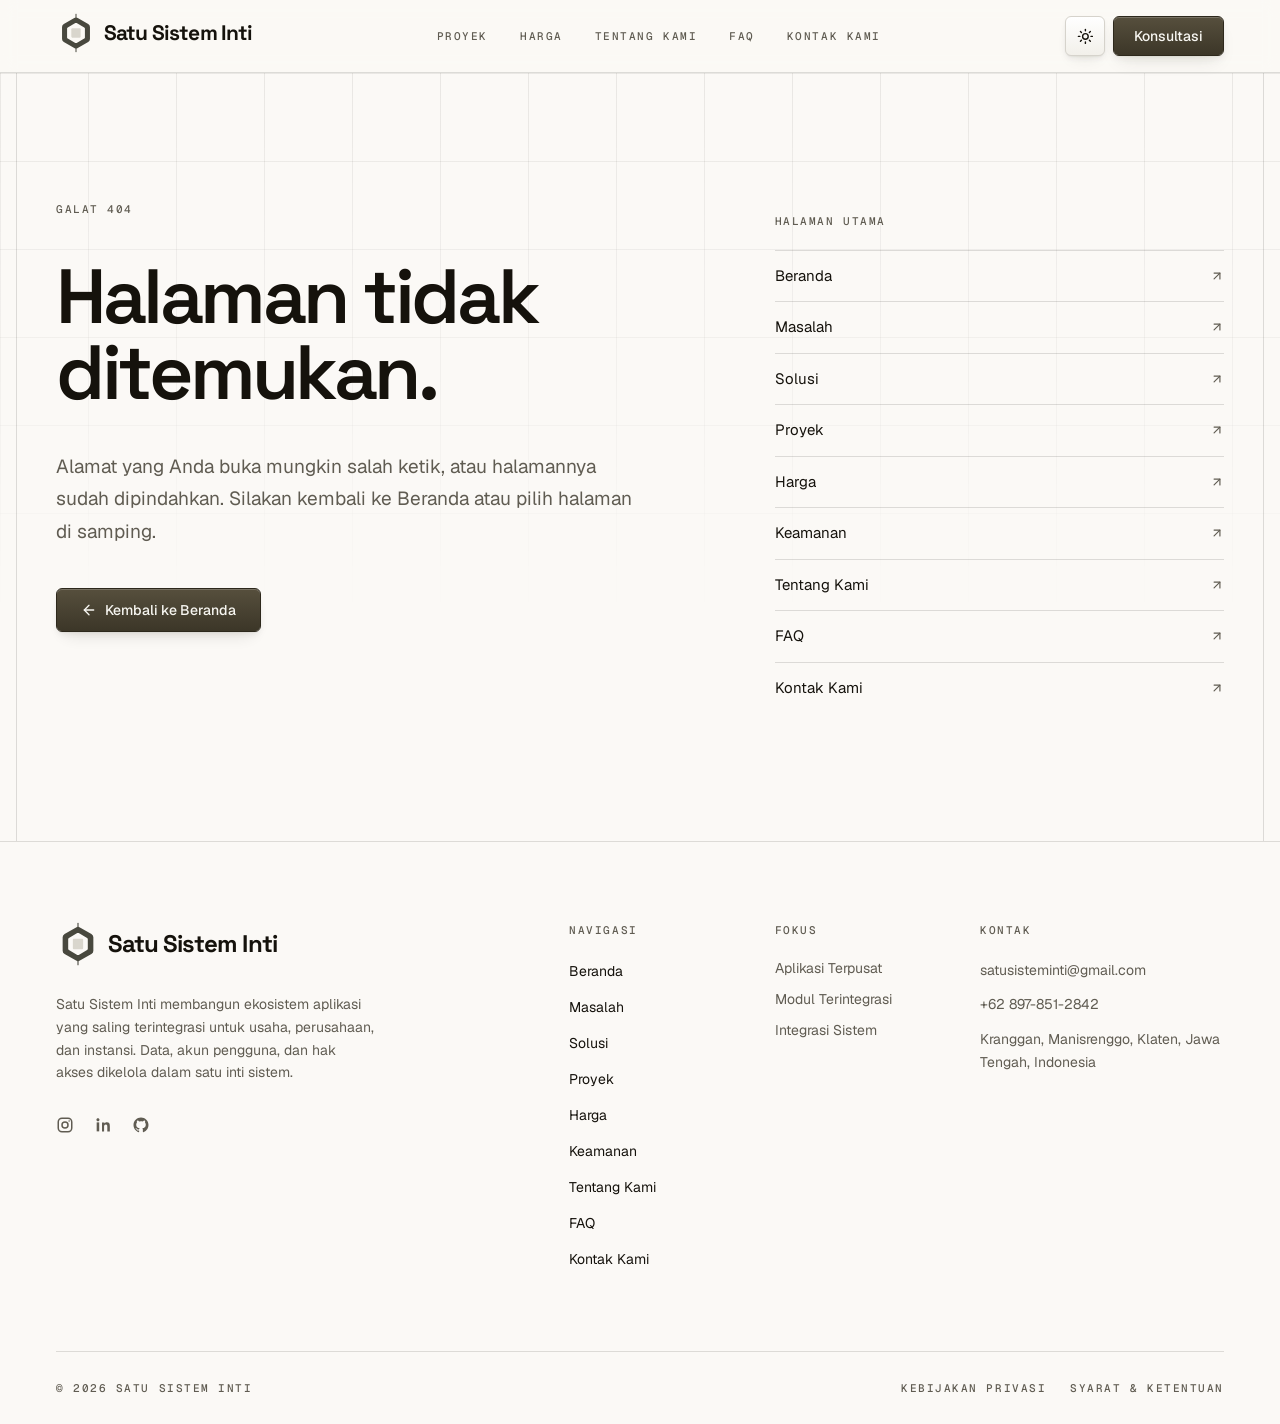
<file: proyek.html>
<!DOCTYPE html><html lang="id"><head><title data-rh="true">Proyek | Satu Sistem Inti</title><meta data-rh="true" name="description" content="Layanan inti yang dibangun Satu Sistem Inti dengan API Go: user management, billing, API gateway, workflow, notifikasi, audit log, penyimpanan dokumen, dan reporting."><meta data-rh="true" property="og:type" content="website"><meta data-rh="true" property="og:site_name" content="Satu Sistem Inti"><meta data-rh="true" property="og:title" content="Proyek | Satu Sistem Inti"><meta data-rh="true" property="og:description" content="Layanan inti yang dibangun Satu Sistem Inti dengan API Go: user management, billing, API gateway, workflow, notifikasi, audit log, penyimpanan dokumen, dan reporting."><meta data-rh="true" property="og:url" content="https://1sisi.com/proyek"><meta data-rh="true" property="og:locale" content="id_ID"><meta data-rh="true" name="twitter:card" content="summary"><meta data-rh="true" name="twitter:title" content="Proyek | Satu Sistem Inti"><meta data-rh="true" name="twitter:description" content="Layanan inti yang dibangun Satu Sistem Inti dengan API Go: user management, billing, API gateway, workflow, notifikasi, audit log, penyimpanan dokumen, dan reporting."><link data-rh="true" rel="canonical" href="https://1sisi.com/proyek">
    <meta charset="UTF-8">
    <!-- Favicon: SVG mengikuti tema sistem (media query di dalam berkasnya);
         PNG & ICO sebagai cadangan browser lama. Dibuat oleh
         assets/brand/make_brand.py. -->
    <link rel="icon" type="image/svg+xml" href="/favicon.svg">
    <link rel="icon" type="image/png" sizes="64x64" href="/favicon.png">
    <link rel="icon" href="/favicon.ico" sizes="48x48">
    <link rel="apple-touch-icon" href="/apple-touch-icon.png">
    <meta name="viewport" content="width=device-width, initial-scale=1.0">
    <meta name="theme-color" content="#5B5442">
    <script>
      // Terapkan tema sebelum paint pertama supaya tidak ada kedip putih
      // saat halaman statis dibuka dalam mode gelap.
      (function () {
        try {
          var stored = localStorage.getItem("theme")
          var prefersDark = window.matchMedia("(prefers-color-scheme: dark)").matches
          if (stored === "dark" || (stored !== "light" && prefersDark)) {
            document.documentElement.classList.add("dark")
          }
        } catch (e) {}

        // Sembunyikan elemen pembuka sampai GSAP mengambil alih, supaya tidak
        // terlihat "melompat". Timer pengaman memastikan konten tetap muncul
        // kalau JavaScript halaman gagal dimuat.
        var root = document.documentElement
        root.classList.add("js-anim")
        setTimeout(function () {
          root.classList.remove("js-anim")
        }, 2500)
      })()
    </script>
    <script type="module" crossorigin="" src="/assets/app-D_Zgi76o.js"></script>
    <link rel="stylesheet" crossorigin="" href="/assets/app-Dx4YzptD.css">
  <link rel="preload" as="font" type="font/woff2" href="/assets/geist-cyrillic-ext-wght-normal-DjL33-gN.woff2" crossorigin=""><link rel="preload" as="font" type="font/woff2" href="/assets/geist-cyrillic-wght-normal-BEAKL7Jp.woff2" crossorigin=""><link rel="preload" as="font" type="font/woff2" href="/assets/geist-vietnamese-wght-normal-6IgcOCM7.woff2" crossorigin=""><link rel="preload" as="font" type="font/woff2" href="/assets/geist-latin-ext-wght-normal-DC-KSUi6.woff2" crossorigin=""><link rel="preload" as="font" type="font/woff2" href="/assets/geist-latin-wght-normal-BgDaEnEv.woff2" crossorigin=""><link rel="preload" as="font" type="font/woff2" href="/assets/geist-mono-cyrillic-ext-wght-normal-X_5orZeX.woff2" crossorigin=""><link rel="preload" as="font" type="font/woff2" href="/assets/geist-mono-cyrillic-wght-normal-DiZS0aHC.woff2" crossorigin=""><link rel="preload" as="font" type="font/woff2" href="/assets/geist-mono-symbols2-wght-normal-CO5SzqOn.woff2" crossorigin=""><link rel="preload" as="font" type="font/woff2" href="/assets/geist-mono-vietnamese-wght-normal-DadHysG0.woff2" crossorigin=""><link rel="preload" as="font" type="font/woff2" href="/assets/geist-mono-latin-ext-wght-normal-Bwz-egvJ.woff2" crossorigin=""><link rel="preload" as="font" type="font/woff2" href="/assets/geist-mono-latin-wght-normal-XN7g48iV.woff2" crossorigin=""><link rel="preload" as="font" type="font/woff2" href="/assets/space-grotesk-vietnamese-wght-normal-D0rl6rjA.woff2" crossorigin=""><link rel="preload" as="font" type="font/woff2" href="/assets/space-grotesk-latin-ext-wght-normal-D9tNdqV9.woff2" crossorigin=""><link rel="preload" as="font" type="font/woff2" href="/assets/space-grotesk-latin-wght-normal-BhU9QXUp.woff2" crossorigin=""></head>
  <body>
    <div id="root" data-server-rendered="true"><div class="flex min-h-screen flex-col"><header class="sticky top-0 z-50 w-full border-b border-[var(--hairline)] bg-background/85 backdrop-blur supports-[backdrop-filter]:bg-background/70"><div class="mx-auto w-full max-w-[78rem] px-5 sm:px-8 lg:px-10"><div class="flex h-[4.5rem] items-center justify-between gap-6"><a aria-label="Beranda" class="shrink-0" href="/"><span class="inline-flex items-center gap-2"><svg viewBox="-240 -240 480 480" aria-hidden="true" class="shrink-0 size-10"><g stroke-width="12" stroke-linecap="round" class="stroke-[#48483E] dark:stroke-[#D9D9D1]"><line x1="0" y1="-225" x2="0" y2="-163.41"></line><line x1="0" y1="225" x2="0" y2="163.41"></line></g><path d="M21.00 -181.29L146.50 -108.83A42 42 0 0 1 167.50 -72.46L167.50 72.46A42 42 0 0 1 146.50 108.83L21.00 181.29A42 42 0 0 1 -21.00 181.29L-146.50 108.83A42 42 0 0 1 -167.50 72.46L-167.50 -72.46A42 42 0 0 1 -146.50 -108.83L-21.00 -181.29A42 42 0 0 1 21.00 -181.29ZM8.00 -118.93L99.00 -66.40A16 16 0 0 1 107.00 -52.54L107.00 52.54A16 16 0 0 1 99.00 66.40L8.00 118.93A16 16 0 0 1 -8.00 118.93L-99.00 66.40A16 16 0 0 1 -107.00 52.54L-107.00 -52.54A16 16 0 0 1 -99.00 -66.40L-8.00 -118.93A16 16 0 0 1 8.00 -118.93Z" fill-rule="evenodd" class="fill-[#48483E] dark:fill-[#D9D9D1]"></path><rect x="-56" y="-56" width="112" height="112" rx="10" class="fill-[#D9D6CD] dark:fill-[#46463C]"></rect></svg><span class="font-display font-bold tracking-[-0.04em] text-[1.3125rem]">Satu Sistem Inti</span></span></a><nav class="hidden items-center gap-8 lg:flex"><a aria-current="page" class="meta transition-colors hover:text-foreground text-foreground" href="/proyek">Proyek</a><a class="meta transition-colors hover:text-foreground text-muted-foreground" href="/harga">Harga</a><a class="meta transition-colors hover:text-foreground text-muted-foreground" href="/tentang-kami">Tentang Kami</a><a class="meta transition-colors hover:text-foreground text-muted-foreground" href="/faq">FAQ</a><a class="meta transition-colors hover:text-foreground text-muted-foreground" href="/kontak-kami">Kontak Kami</a></nav><div class="flex items-center gap-2"><button data-slot="button" data-variant="neu" data-size="icon" class="group/button inline-flex shrink-0 items-center justify-center rounded-lg border border-transparent bg-clip-padding text-sm font-medium whitespace-nowrap transition-all outline-none select-none focus-visible:border-ring focus-visible:ring-3 focus-visible:ring-ring/50 active:not-aria-[haspopup]:translate-y-px disabled:pointer-events-none disabled:opacity-50 aria-invalid:border-destructive aria-invalid:ring-3 aria-invalid:ring-destructive/20 dark:aria-invalid:border-destructive/50 dark:aria-invalid:ring-destructive/40 [&amp;_svg]:pointer-events-none [&amp;_svg]:shrink-0 [&amp;_svg:not([class*='size-'])]:size-4 neu text-foreground hover:text-foreground size-10" type="button" title="Ubah mode terang / gelap" aria-label="Ubah mode terang / gelap"><svg xmlns="http://www.w3.org/2000/svg" width="24" height="24" viewBox="0 0 24 24" fill="none" stroke="currentColor" stroke-width="2" stroke-linecap="round" stroke-linejoin="round" class="lucide lucide-sun size-[1.05rem] dark:hidden" aria-hidden="true"><circle cx="12" cy="12" r="4"></circle><path d="M12 2v2"></path><path d="M12 20v2"></path><path d="m4.93 4.93 1.41 1.41"></path><path d="m17.66 17.66 1.41 1.41"></path><path d="M2 12h2"></path><path d="M20 12h2"></path><path d="m6.34 17.66-1.41 1.41"></path><path d="m19.07 4.93-1.41 1.41"></path></svg><svg xmlns="http://www.w3.org/2000/svg" width="24" height="24" viewBox="0 0 24 24" fill="none" stroke="currentColor" stroke-width="2" stroke-linecap="round" stroke-linejoin="round" class="lucide lucide-moon hidden size-[1.05rem] dark:block" aria-hidden="true"><path d="M20.985 12.486a9 9 0 1 1-9.473-9.472c.405-.022.617.46.402.803a6 6 0 0 0 8.268 8.268c.344-.215.825-.004.803.401"></path></svg></button><a data-slot="button" data-variant="neu-primary" data-size="default" class="group/button shrink-0 items-center justify-center rounded-lg border border-transparent bg-clip-padding font-medium whitespace-nowrap transition-all outline-none select-none focus-visible:border-ring focus-visible:ring-3 focus-visible:ring-ring/50 active:not-aria-[haspopup]:translate-y-px disabled:pointer-events-none disabled:opacity-50 aria-invalid:border-destructive aria-invalid:ring-3 aria-invalid:ring-destructive/20 dark:aria-invalid:border-destructive/50 dark:aria-invalid:ring-destructive/40 [&amp;_svg]:pointer-events-none [&amp;_svg]:shrink-0 [&amp;_svg:not([class*='size-'])]:size-4 neu-primary text-primary-foreground gap-1.5 has-data-[icon=inline-end]:pr-2 has-data-[icon=inline-start]:pl-2 hidden h-10 px-5 text-sm lg:inline-flex" href="/kontak-kami#formulir">Konsultasi</a><button data-slot="sheet-trigger" data-variant="neu" data-size="icon" class="group/button inline-flex shrink-0 items-center justify-center rounded-lg border border-transparent bg-clip-padding text-sm font-medium whitespace-nowrap transition-all outline-none select-none focus-visible:border-ring focus-visible:ring-3 focus-visible:ring-ring/50 active:not-aria-[haspopup]:translate-y-px disabled:pointer-events-none disabled:opacity-50 aria-invalid:border-destructive aria-invalid:ring-3 aria-invalid:ring-destructive/20 dark:aria-invalid:border-destructive/50 dark:aria-invalid:ring-destructive/40 [&amp;_svg]:pointer-events-none [&amp;_svg]:shrink-0 [&amp;_svg:not([class*='size-'])]:size-4 neu text-foreground hover:text-foreground size-10 lg:hidden" aria-label="Buka menu" type="button" aria-haspopup="dialog" aria-expanded="false" data-state="closed"><svg xmlns="http://www.w3.org/2000/svg" width="24" height="24" viewBox="0 0 24 24" fill="none" stroke="currentColor" stroke-width="2" stroke-linecap="round" stroke-linejoin="round" class="lucide lucide-menu size-[1.05rem]" aria-hidden="true"><path d="M4 5h16"></path><path d="M4 12h16"></path><path d="M4 19h16"></path></svg></button></div></div></div></header><main class="relative flex-1"><div><section class="relative overflow-hidden pt-16 pb-20 sm:pt-24 lg:pt-32 lg:pb-28"><div aria-hidden="true" class="bg-hairgrid pointer-events-none absolute inset-0 opacity-60 [mask-image:linear-gradient(to_bottom,black,transparent_72%)]"></div><div class="mx-auto w-full max-w-[78rem] px-5 sm:px-8 lg:px-10 relative"><p data-anim="hero" class="meta text-muted-foreground">Proyek</p><div class="mt-8 grid grid-cols-1 items-end gap-x-16 gap-y-12 sm:mt-10 lg:grid-cols-12"><div class="lg:col-span-7"><h1 data-anim="hero" class="display-xl max-w-[15ch] text-balance">Layanan inti yang kami bangun.</h1><p data-anim="hero" class="lead mt-8 max-w-xl text-pretty lg:mt-10">Fokus kami menyelesaikan masalah pelanggan. Untuk itu kami juga membangun layanan inti sendiri dengan API berbasis Go: pengguna, penagihan, persetujuan, notifikasi, dan jejak audit. Layanan ini dipakai ulang, sehingga waktu kami tercurah untuk masalah Anda.</p><div data-anim="hero" class="mt-10 flex flex-wrap gap-3"><a data-slot="button" data-variant="neu-primary" data-size="default" class="group/button inline-flex shrink-0 items-center justify-center rounded-lg border border-transparent bg-clip-padding font-medium whitespace-nowrap transition-all outline-none select-none focus-visible:border-ring focus-visible:ring-3 focus-visible:ring-ring/50 active:not-aria-[haspopup]:translate-y-px disabled:pointer-events-none disabled:opacity-50 aria-invalid:border-destructive aria-invalid:ring-3 aria-invalid:ring-destructive/20 dark:aria-invalid:border-destructive/50 dark:aria-invalid:ring-destructive/40 [&amp;_svg]:pointer-events-none [&amp;_svg]:shrink-0 [&amp;_svg:not([class*='size-'])]:size-4 neu-primary text-primary-foreground has-data-[icon=inline-end]:pr-2 has-data-[icon=inline-start]:pl-2 h-11 gap-2 px-6 text-sm" href="/kontak-kami#formulir">Ceritakan masalah Anda<svg xmlns="http://www.w3.org/2000/svg" width="24" height="24" viewBox="0 0 24 24" fill="none" stroke="currentColor" stroke-width="2" stroke-linecap="round" stroke-linejoin="round" class="lucide lucide-arrow-right size-4" aria-hidden="true"><path d="M5 12h14"></path><path d="m12 5 7 7-7 7"></path></svg></a><a href="#daftar-proyek" data-slot="button" data-variant="neu" data-size="default" class="group/button inline-flex shrink-0 items-center justify-center rounded-lg border border-transparent bg-clip-padding font-medium whitespace-nowrap transition-all outline-none select-none focus-visible:border-ring focus-visible:ring-3 focus-visible:ring-ring/50 active:not-aria-[haspopup]:translate-y-px disabled:pointer-events-none disabled:opacity-50 aria-invalid:border-destructive aria-invalid:ring-3 aria-invalid:ring-destructive/20 dark:aria-invalid:border-destructive/50 dark:aria-invalid:ring-destructive/40 [&amp;_svg]:pointer-events-none [&amp;_svg]:shrink-0 [&amp;_svg:not([class*='size-'])]:size-4 neu text-foreground hover:text-foreground gap-1.5 has-data-[icon=inline-end]:pr-2 has-data-[icon=inline-start]:pl-2 h-11 px-6 text-sm">Lihat proyek</a></div></div><dl data-anim="stagger" class="divide-rule rule lg:col-span-5"><div data-anim-item="true" class="flex items-baseline justify-between gap-6 py-4"><dt class="meta text-muted-foreground">Layanan inti</dt><dd class="font-display text-2xl font-semibold tracking-tight tabular-nums">8</dd></div><div data-anim-item="true" class="flex items-baseline justify-between gap-6 py-4"><dt class="meta text-muted-foreground">Bahasa API</dt><dd class="font-display text-2xl font-semibold tracking-tight tabular-nums">Go</dd></div><div data-anim-item="true" class="flex items-baseline justify-between gap-6 py-4"><dt class="meta text-muted-foreground">Dokumentasi API</dt><dd class="font-display text-2xl font-semibold tracking-tight tabular-nums">OpenAPI</dd></div><div data-anim-item="true" class="flex items-baseline justify-between gap-6 py-4"><dt class="meta text-muted-foreground">Inti data</dt><dd class="font-display text-2xl font-semibold tracking-tight tabular-nums">1</dd></div></dl></div></div></section><section class="relative py-20 sm:py-24 lg:py-32 surface-band border-t border-[var(--hairline)] scroll-mt-24" id="daftar-proyek"><div aria-hidden="true" class="mx-auto w-full max-w-[78rem] pointer-events-none absolute inset-x-0 top-0 hidden lg:block"><span aria-hidden="true" class="absolute top-0 size-[11px] -translate-y-1/2 left-0 -translate-x-1/2"><span class="absolute inset-x-0 top-1/2 h-px -translate-y-1/2 bg-foreground/35"></span><span class="absolute inset-y-0 left-1/2 w-px -translate-x-1/2 bg-foreground/35"></span></span><span aria-hidden="true" class="absolute top-0 size-[11px] -translate-y-1/2 right-0 translate-x-1/2"><span class="absolute inset-x-0 top-1/2 h-px -translate-y-1/2 bg-foreground/35"></span><span class="absolute inset-y-0 left-1/2 w-px -translate-x-1/2 bg-foreground/35"></span></span></div><div class="mx-auto w-full max-w-[78rem] px-5 sm:px-8 lg:px-10"><div data-anim="up" class="rule-b pb-10 lg:pb-14"><p class="meta text-muted-foreground">Daftar proyek</p><div class="mt-6 grid gap-x-12 gap-y-6 lg:grid-cols-12 lg:gap-x-16"><h2 class="display-lg text-balance lg:col-span-7">Layanan inti, satu fondasi</h2><div class="lg:col-span-5 lg:pt-2"><p class="text-[0.9375rem] leading-relaxed text-pretty text-muted-foreground">Modul di halaman Solusi memakai layanan-layanan ini. Karena dibangun sekali dan dipakai bersama, setiap modul langsung mendapat akun, hak akses, notifikasi, dan jejak audit yang sama.</p><div class="mt-6"><a class="inline-flex items-center gap-1.5 text-sm font-medium underline-offset-4 hover:underline" href="/solusi">Lihat modul di halaman Solusi<svg xmlns="http://www.w3.org/2000/svg" width="24" height="24" viewBox="0 0 24 24" fill="none" stroke="currentColor" stroke-width="2" stroke-linecap="round" stroke-linejoin="round" class="lucide lucide-arrow-up-right size-3.5" aria-hidden="true"><path d="M7 7h10v10"></path><path d="M7 17 17 7"></path></svg></a></div></div></div></div><ol data-anim="stagger" class="divide-rule"><li id="user-management" data-anim-item="true" class="grid scroll-mt-28 grid-cols-1 gap-x-12 gap-y-5 py-8 lg:grid-cols-12 lg:gap-x-16 lg:py-11"><p class="meta text-muted-foreground lg:col-span-1">P01</p><div class="min-w-0 lg:col-span-5"><h3 class="text-xl text-pretty lg:text-[1.375rem]">User Management</h3><p class="meta mt-1.5 text-muted-foreground">Manajemen pengguna &amp; akses</p><p class="mt-4 text-[0.9375rem] leading-relaxed text-pretty text-muted-foreground">Satu akun untuk semua modul. Mengatur pengguna, unit organisasi, peran, dan izin akses dari satu tempat.</p><p class="meta mt-5 inline-flex items-center gap-2 text-foreground"><span class="size-1.5 rounded-full flow-pulse bg-primary"></span>Dalam pengembangan</p></div><div class="min-w-0 lg:col-span-3"><p class="meta text-muted-foreground">Fitur</p><ul class="mt-2.5 space-y-1.5 text-[0.9375rem]"><li class="text-pretty">Single sign-on (SSO)</li><li class="text-pretty">Peran &amp; izin per modul (RBAC)</li><li class="text-pretty">Multi unit organisasi</li><li class="text-pretty">Autentikasi dua faktor</li><li class="text-pretty">Riwayat login</li></ul></div><div class="min-w-0 lg:col-span-3"><p class="meta text-muted-foreground">Teknologi</p><ul class="mt-2.5 flex flex-wrap gap-1.5"><li class="rounded-sm border border-[var(--hairline)] bg-background px-2 py-0.5 font-mono text-[0.6875rem]">Go</li><li class="rounded-sm border border-[var(--hairline)] bg-background px-2 py-0.5 font-mono text-[0.6875rem]">PostgreSQL</li><li class="rounded-sm border border-[var(--hairline)] bg-background px-2 py-0.5 font-mono text-[0.6875rem]">Redis</li><li class="rounded-sm border border-[var(--hairline)] bg-background px-2 py-0.5 font-mono text-[0.6875rem]">OAuth 2.0 / OIDC</li></ul></div></li><li id="billing" data-anim-item="true" class="grid scroll-mt-28 grid-cols-1 gap-x-12 gap-y-5 py-8 lg:grid-cols-12 lg:gap-x-16 lg:py-11"><p class="meta text-muted-foreground lg:col-span-1">P02</p><div class="min-w-0 lg:col-span-5"><h3 class="text-xl text-pretty lg:text-[1.375rem]">Billing</h3><p class="meta mt-1.5 text-muted-foreground">Penagihan &amp; pembayaran</p><p class="mt-4 text-[0.9375rem] leading-relaxed text-pretty text-muted-foreground">Pembuatan tagihan, langganan berulang, dan pencatatan pembayaran yang langsung tersambung ke modul keuangan.</p><p class="meta mt-5 inline-flex items-center gap-2 text-foreground"><span class="size-1.5 rounded-full flow-pulse bg-primary"></span>Dalam pengembangan</p></div><div class="min-w-0 lg:col-span-3"><p class="meta text-muted-foreground">Fitur</p><ul class="mt-2.5 space-y-1.5 text-[0.9375rem]"><li class="text-pretty">Tagihan sekali &amp; berulang</li><li class="text-pretty">Integrasi payment gateway (VA, QRIS)</li><li class="text-pretty">Pengingat jatuh tempo</li><li class="text-pretty">Rekonsiliasi pembayaran</li><li class="text-pretty">Faktur PDF</li></ul></div><div class="min-w-0 lg:col-span-3"><p class="meta text-muted-foreground">Teknologi</p><ul class="mt-2.5 flex flex-wrap gap-1.5"><li class="rounded-sm border border-[var(--hairline)] bg-background px-2 py-0.5 font-mono text-[0.6875rem]">Go</li><li class="rounded-sm border border-[var(--hairline)] bg-background px-2 py-0.5 font-mono text-[0.6875rem]">PostgreSQL</li><li class="rounded-sm border border-[var(--hairline)] bg-background px-2 py-0.5 font-mono text-[0.6875rem]">Webhook</li></ul></div></li><li id="api-gateway" data-anim-item="true" class="grid scroll-mt-28 grid-cols-1 gap-x-12 gap-y-5 py-8 lg:grid-cols-12 lg:gap-x-16 lg:py-11"><p class="meta text-muted-foreground lg:col-span-1">P03</p><div class="min-w-0 lg:col-span-5"><h3 class="text-xl text-pretty lg:text-[1.375rem]">API Gateway</h3><p class="meta mt-1.5 text-muted-foreground">Pintu masuk API terpusat</p><p class="mt-4 text-[0.9375rem] leading-relaxed text-pretty text-muted-foreground">Satu pintu untuk semua permintaan ke layanan inti: memeriksa token, membatasi laju permintaan, dan mengatur versi API.</p><p class="meta mt-5 inline-flex items-center gap-2 text-foreground"><span class="size-1.5 rounded-full flow-pulse bg-primary"></span>Dalam pengembangan</p></div><div class="min-w-0 lg:col-span-3"><p class="meta text-muted-foreground">Fitur</p><ul class="mt-2.5 space-y-1.5 text-[0.9375rem]"><li class="text-pretty">Validasi token akses</li><li class="text-pretty">Pembatasan laju (rate limit)</li><li class="text-pretty">Versi API</li><li class="text-pretty">Dokumentasi OpenAPI</li></ul></div><div class="min-w-0 lg:col-span-3"><p class="meta text-muted-foreground">Teknologi</p><ul class="mt-2.5 flex flex-wrap gap-1.5"><li class="rounded-sm border border-[var(--hairline)] bg-background px-2 py-0.5 font-mono text-[0.6875rem]">Go</li><li class="rounded-sm border border-[var(--hairline)] bg-background px-2 py-0.5 font-mono text-[0.6875rem]">Redis</li><li class="rounded-sm border border-[var(--hairline)] bg-background px-2 py-0.5 font-mono text-[0.6875rem]">OpenAPI</li></ul></div></li><li id="workflow" data-anim-item="true" class="grid scroll-mt-28 grid-cols-1 gap-x-12 gap-y-5 py-8 lg:grid-cols-12 lg:gap-x-16 lg:py-11"><p class="meta text-muted-foreground lg:col-span-1">P04</p><div class="min-w-0 lg:col-span-5"><h3 class="text-xl text-pretty lg:text-[1.375rem]">Workflow</h3><p class="meta mt-1.5 text-muted-foreground">Alur kerja &amp; persetujuan</p><p class="mt-4 text-[0.9375rem] leading-relaxed text-pretty text-muted-foreground">Mesin alur persetujuan yang bisa diatur tanpa mengubah kode, dipakai oleh pengajuan anggaran, cuti, surat, hingga permintaan barang.</p><p class="meta mt-5 inline-flex items-center gap-2 text-foreground"><span class="size-1.5 rounded-full flow-pulse bg-primary"></span>Dalam pengembangan</p></div><div class="min-w-0 lg:col-span-3"><p class="meta text-muted-foreground">Fitur</p><ul class="mt-2.5 space-y-1.5 text-[0.9375rem]"><li class="text-pretty">Persetujuan bertingkat</li><li class="text-pretty">Delegasi wewenang</li><li class="text-pretty">Batas waktu &amp; eskalasi</li><li class="text-pretty">Riwayat keputusan</li></ul></div><div class="min-w-0 lg:col-span-3"><p class="meta text-muted-foreground">Teknologi</p><ul class="mt-2.5 flex flex-wrap gap-1.5"><li class="rounded-sm border border-[var(--hairline)] bg-background px-2 py-0.5 font-mono text-[0.6875rem]">Go</li><li class="rounded-sm border border-[var(--hairline)] bg-background px-2 py-0.5 font-mono text-[0.6875rem]">PostgreSQL</li></ul></div></li><li id="notification" data-anim-item="true" class="grid scroll-mt-28 grid-cols-1 gap-x-12 gap-y-5 py-8 lg:grid-cols-12 lg:gap-x-16 lg:py-11"><p class="meta text-muted-foreground lg:col-span-1">P05</p><div class="min-w-0 lg:col-span-5"><h3 class="text-xl text-pretty lg:text-[1.375rem]">Notification</h3><p class="meta mt-1.5 text-muted-foreground">Notifikasi multi-kanal</p><p class="mt-4 text-[0.9375rem] leading-relaxed text-pretty text-muted-foreground">Mengirim pemberitahuan dari semua modul lewat satu layanan, dengan templat dan antrean pengiriman.</p><p class="meta mt-5 inline-flex items-center gap-2 text-foreground"><span class="size-1.5 rounded-full flow-pulse bg-primary"></span>Dalam pengembangan</p></div><div class="min-w-0 lg:col-span-3"><p class="meta text-muted-foreground">Fitur</p><ul class="mt-2.5 space-y-1.5 text-[0.9375rem]"><li class="text-pretty">Email</li><li class="text-pretty">WhatsApp</li><li class="text-pretty">Notifikasi aplikasi (push)</li><li class="text-pretty">Templat pesan</li><li class="text-pretty">Antrean &amp; kirim ulang</li></ul></div><div class="min-w-0 lg:col-span-3"><p class="meta text-muted-foreground">Teknologi</p><ul class="mt-2.5 flex flex-wrap gap-1.5"><li class="rounded-sm border border-[var(--hairline)] bg-background px-2 py-0.5 font-mono text-[0.6875rem]">Go</li><li class="rounded-sm border border-[var(--hairline)] bg-background px-2 py-0.5 font-mono text-[0.6875rem]">Redis</li></ul></div></li><li id="audit-log" data-anim-item="true" class="grid scroll-mt-28 grid-cols-1 gap-x-12 gap-y-5 py-8 lg:grid-cols-12 lg:gap-x-16 lg:py-11"><p class="meta text-muted-foreground lg:col-span-1">P06</p><div class="min-w-0 lg:col-span-5"><h3 class="text-xl text-pretty lg:text-[1.375rem]">Audit Log</h3><p class="meta mt-1.5 text-muted-foreground">Jejak audit terpusat</p><p class="mt-4 text-[0.9375rem] leading-relaxed text-pretty text-muted-foreground">Mencatat setiap perubahan data dari semua modul: siapa, kapan, apa yang berubah, beserta nilai sebelum dan sesudahnya.</p><p class="meta mt-5 inline-flex items-center gap-2 text-foreground"><span class="size-1.5 rounded-full flow-pulse bg-primary"></span>Dalam pengembangan</p></div><div class="min-w-0 lg:col-span-3"><p class="meta text-muted-foreground">Fitur</p><ul class="mt-2.5 space-y-1.5 text-[0.9375rem]"><li class="text-pretty">Pencatatan otomatis</li><li class="text-pretty">Pencarian &amp; filter</li><li class="text-pretty">Ekspor laporan audit</li></ul></div><div class="min-w-0 lg:col-span-3"><p class="meta text-muted-foreground">Teknologi</p><ul class="mt-2.5 flex flex-wrap gap-1.5"><li class="rounded-sm border border-[var(--hairline)] bg-background px-2 py-0.5 font-mono text-[0.6875rem]">Go</li><li class="rounded-sm border border-[var(--hairline)] bg-background px-2 py-0.5 font-mono text-[0.6875rem]">PostgreSQL</li></ul></div></li><li id="document-storage" data-anim-item="true" class="grid scroll-mt-28 grid-cols-1 gap-x-12 gap-y-5 py-8 lg:grid-cols-12 lg:gap-x-16 lg:py-11"><p class="meta text-muted-foreground lg:col-span-1">P07</p><div class="min-w-0 lg:col-span-5"><h3 class="text-xl text-pretty lg:text-[1.375rem]">Document Storage</h3><p class="meta mt-1.5 text-muted-foreground">Penyimpanan dokumen</p><p class="mt-4 text-[0.9375rem] leading-relaxed text-pretty text-muted-foreground">Penyimpanan berkas bersama untuk semua modul, dengan hak akses per dokumen dan riwayat versi.</p><p class="meta mt-5 inline-flex items-center gap-2 text-foreground"><span class="size-1.5 rounded-full flow-pulse bg-primary"></span>Dalam pengembangan</p></div><div class="min-w-0 lg:col-span-3"><p class="meta text-muted-foreground">Fitur</p><ul class="mt-2.5 space-y-1.5 text-[0.9375rem]"><li class="text-pretty">Hak akses per berkas</li><li class="text-pretty">Riwayat versi</li><li class="text-pretty">Pratinjau dokumen</li><li class="text-pretty">Pencarian</li></ul></div><div class="min-w-0 lg:col-span-3"><p class="meta text-muted-foreground">Teknologi</p><ul class="mt-2.5 flex flex-wrap gap-1.5"><li class="rounded-sm border border-[var(--hairline)] bg-background px-2 py-0.5 font-mono text-[0.6875rem]">Go</li><li class="rounded-sm border border-[var(--hairline)] bg-background px-2 py-0.5 font-mono text-[0.6875rem]">Object storage (S3)</li></ul></div></li><li id="reporting" data-anim-item="true" class="grid scroll-mt-28 grid-cols-1 gap-x-12 gap-y-5 py-8 lg:grid-cols-12 lg:gap-x-16 lg:py-11"><p class="meta text-muted-foreground lg:col-span-1">P08</p><div class="min-w-0 lg:col-span-5"><h3 class="text-xl text-pretty lg:text-[1.375rem]">Reporting</h3><p class="meta mt-1.5 text-muted-foreground">Laporan &amp; dasbor</p><p class="mt-4 text-[0.9375rem] leading-relaxed text-pretty text-muted-foreground">Menyusun laporan lintas modul langsung dari inti data, untuk dasbor pimpinan maupun laporan berkala.</p><p class="meta mt-5 inline-flex items-center gap-2 text-foreground"><span class="size-1.5 rounded-full flow-pulse bg-primary"></span>Dalam pengembangan</p></div><div class="min-w-0 lg:col-span-3"><p class="meta text-muted-foreground">Fitur</p><ul class="mt-2.5 space-y-1.5 text-[0.9375rem]"><li class="text-pretty">Dasbor pimpinan</li><li class="text-pretty">Laporan terjadwal</li><li class="text-pretty">Ekspor Excel &amp; PDF</li></ul></div><div class="min-w-0 lg:col-span-3"><p class="meta text-muted-foreground">Teknologi</p><ul class="mt-2.5 flex flex-wrap gap-1.5"><li class="rounded-sm border border-[var(--hairline)] bg-background px-2 py-0.5 font-mono text-[0.6875rem]">Go</li><li class="rounded-sm border border-[var(--hairline)] bg-background px-2 py-0.5 font-mono text-[0.6875rem]">PostgreSQL</li></ul></div></li></ol></div></section><section class="relative py-20 sm:py-24 lg:py-32 border-t border-[var(--hairline)]"><div aria-hidden="true" class="mx-auto w-full max-w-[78rem] pointer-events-none absolute inset-x-0 top-0 hidden lg:block"><span aria-hidden="true" class="absolute top-0 size-[11px] -translate-y-1/2 left-0 -translate-x-1/2"><span class="absolute inset-x-0 top-1/2 h-px -translate-y-1/2 bg-foreground/35"></span><span class="absolute inset-y-0 left-1/2 w-px -translate-x-1/2 bg-foreground/35"></span></span><span aria-hidden="true" class="absolute top-0 size-[11px] -translate-y-1/2 right-0 translate-x-1/2"><span class="absolute inset-x-0 top-1/2 h-px -translate-y-1/2 bg-foreground/35"></span><span class="absolute inset-y-0 left-1/2 w-px -translate-x-1/2 bg-foreground/35"></span></span></div><div class="mx-auto w-full max-w-[78rem] px-5 sm:px-8 lg:px-10"><div class="grid grid-cols-1 gap-x-16 gap-y-12 lg:grid-cols-12"><div data-anim="up" class="lg:col-span-4"><p class="meta text-muted-foreground">Cara kami membangun</p><h2 class="display-lg mt-6 text-balance">Prinsip di setiap proyek.</h2></div><dl data-anim="stagger" class="divide-rule rule lg:col-span-8"><div data-anim-item="true" class="grid grid-cols-1 gap-x-12 gap-y-2 py-6 sm:grid-cols-12"><dt class="text-base font-semibold sm:col-span-4">Layanan terpisah, satu inti data</dt><dd class="text-[0.9375rem] leading-relaxed text-pretty text-muted-foreground sm:col-span-8">Setiap proyek berjalan sebagai layanan sendiri sehingga mudah dirawat, tetapi semuanya memakai inti data dan akun pengguna yang sama.</dd></div><div data-anim-item="true" class="grid grid-cols-1 gap-x-12 gap-y-2 py-6 sm:grid-cols-12"><dt class="text-base font-semibold sm:col-span-4">API berbasis Go</dt><dd class="text-[0.9375rem] leading-relaxed text-pretty text-muted-foreground sm:col-span-8">Seluruh layanan inti dibangun dengan Go: ringan, cepat, dan stabil untuk beban kerja banyak pengguna sekaligus.</dd></div><div data-anim-item="true" class="grid grid-cols-1 gap-x-12 gap-y-2 py-6 sm:grid-cols-12"><dt class="text-base font-semibold sm:col-span-4">Terdokumentasi</dt><dd class="text-[0.9375rem] leading-relaxed text-pretty text-muted-foreground sm:col-span-8">Setiap API dilengkapi dokumentasi OpenAPI, sehingga modul baru atau sistem lain dapat terhubung tanpa menebak.</dd></div><div data-anim-item="true" class="grid grid-cols-1 gap-x-12 gap-y-2 py-6 sm:grid-cols-12"><dt class="text-base font-semibold sm:col-span-4">Dipakai ulang di setiap implementasi</dt><dd class="text-[0.9375rem] leading-relaxed text-pretty text-muted-foreground sm:col-span-8">Layanan yang sama dipasang di setiap klien, sehingga implementasi berikutnya lebih singkat dan perbaikan dirasakan semua klien.</dd></div></dl></div></div></section><section class="relative py-20 sm:py-24 lg:py-32 border-t border-[var(--hairline)] pb-20 sm:pb-24 lg:pb-28"><div aria-hidden="true" class="mx-auto w-full max-w-[78rem] pointer-events-none absolute inset-x-0 top-0 hidden lg:block"><span aria-hidden="true" class="absolute top-0 size-[11px] -translate-y-1/2 left-0 -translate-x-1/2"><span class="absolute inset-x-0 top-1/2 h-px -translate-y-1/2 bg-foreground/35"></span><span class="absolute inset-y-0 left-1/2 w-px -translate-x-1/2 bg-foreground/35"></span></span><span aria-hidden="true" class="absolute top-0 size-[11px] -translate-y-1/2 right-0 translate-x-1/2"><span class="absolute inset-x-0 top-1/2 h-px -translate-y-1/2 bg-foreground/35"></span><span class="absolute inset-y-0 left-1/2 w-px -translate-x-1/2 bg-foreground/35"></span></span></div><div class="mx-auto w-full max-w-[78rem] px-5 sm:px-8 lg:px-10"><div data-anim="up" class="panel-invert relative overflow-hidden px-7 py-16 sm:px-12 lg:px-16 lg:py-20"><div aria-hidden="true" class="bg-hairgrid-invert pointer-events-none absolute inset-0 [mask-image:linear-gradient(to_bottom,black,transparent)]"></div><div class="relative grid grid-cols-1 gap-x-16 gap-y-10 lg:grid-cols-12 lg:items-end"><div class="lg:col-span-7"><p class="meta text-primary-foreground/60">Konsultasi</p><h2 class="display-lg mt-6 max-w-[15ch] text-balance">Konsultasikan kebutuhan sistem Anda.</h2><p class="mt-6 max-w-lg text-[0.9375rem] leading-relaxed text-pretty text-primary-foreground/75">Sampaikan aplikasi yang saat ini digunakan dan kendala yang dihadapi. Kami akan menyusun rancangan awal beserta tahapan, perkiraan waktu, dan biaya tanpa dikenakan biaya konsultasi.</p></div><div class="flex flex-wrap gap-3 lg:col-span-5 lg:justify-end"><a data-slot="button" data-variant="neu" data-size="default" class="group/button inline-flex shrink-0 items-center justify-center rounded-lg border border-transparent bg-clip-padding font-medium whitespace-nowrap transition-all outline-none select-none focus-visible:border-ring focus-visible:ring-3 focus-visible:ring-ring/50 active:not-aria-[haspopup]:translate-y-px disabled:pointer-events-none disabled:opacity-50 aria-invalid:border-destructive aria-invalid:ring-3 aria-invalid:ring-destructive/20 dark:aria-invalid:border-destructive/50 dark:aria-invalid:ring-destructive/40 [&amp;_svg]:pointer-events-none [&amp;_svg]:shrink-0 [&amp;_svg:not([class*='size-'])]:size-4 neu text-foreground hover:text-foreground has-data-[icon=inline-end]:pr-2 has-data-[icon=inline-start]:pl-2 h-11 gap-2 px-6 text-sm" href="/kontak-kami">Hubungi kami<svg xmlns="http://www.w3.org/2000/svg" width="24" height="24" viewBox="0 0 24 24" fill="none" stroke="currentColor" stroke-width="2" stroke-linecap="round" stroke-linejoin="round" class="lucide lucide-arrow-right size-4" aria-hidden="true"><path d="M5 12h14"></path><path d="m12 5 7 7-7 7"></path></svg></a><a href="https://wa.me/628978512842" target="_blank" rel="noreferrer noopener" data-slot="button" data-variant="outline" data-size="default" class="group/button inline-flex shrink-0 items-center justify-center rounded-lg border bg-clip-padding font-medium whitespace-nowrap transition-all outline-none select-none focus-visible:border-ring focus-visible:ring-3 focus-visible:ring-ring/50 active:not-aria-[haspopup]:translate-y-px disabled:pointer-events-none disabled:opacity-50 aria-invalid:border-destructive aria-invalid:ring-3 aria-invalid:ring-destructive/20 dark:aria-invalid:border-destructive/50 dark:aria-invalid:ring-destructive/40 [&amp;_svg]:pointer-events-none [&amp;_svg]:shrink-0 [&amp;_svg:not([class*='size-'])]:size-4 aria-expanded:bg-muted aria-expanded:text-foreground has-data-[icon=inline-end]:pr-2 has-data-[icon=inline-start]:pl-2 h-11 gap-2 border-primary-foreground/25 bg-transparent px-6 text-sm text-primary-foreground hover:bg-primary-foreground/10 hover:text-primary-foreground dark:border-primary-foreground/25 dark:bg-transparent dark:hover:bg-primary-foreground/10"><svg xmlns="http://www.w3.org/2000/svg" width="24" height="24" viewBox="0 0 24 24" fill="none" stroke="currentColor" stroke-width="2" stroke-linecap="round" stroke-linejoin="round" class="lucide lucide-message-circle size-4" aria-hidden="true"><path d="M2.992 16.342a2 2 0 0 1 .094 1.167l-1.065 3.29a1 1 0 0 0 1.236 1.168l3.413-.998a2 2 0 0 1 1.099.092 10 10 0 1 0-4.777-4.719"></path></svg>WhatsApp</a></div></div></div></div></section></div><div aria-hidden="true" class="pointer-events-none absolute inset-0 hidden lg:block"><div class="mx-auto w-full max-w-[78rem] h-full border-x border-[var(--hairline)]"></div></div></main><footer class="rule"><div class="mx-auto w-full max-w-[78rem] px-5 sm:px-8 lg:px-10"><div class="grid grid-cols-1 gap-x-16 gap-y-12 py-16 sm:grid-cols-2 lg:grid-cols-12 lg:py-20"><div class="lg:col-span-5"><a aria-label="Satu Sistem Inti" class="inline-flex" href="/"><span class="inline-flex items-center gap-2"><svg viewBox="-240 -240 480 480" aria-hidden="true" class="shrink-0 size-11"><g stroke-width="12" stroke-linecap="round" class="stroke-[#48483E] dark:stroke-[#D9D9D1]"><line x1="0" y1="-225" x2="0" y2="-163.41"></line><line x1="0" y1="225" x2="0" y2="163.41"></line></g><path d="M21.00 -181.29L146.50 -108.83A42 42 0 0 1 167.50 -72.46L167.50 72.46A42 42 0 0 1 146.50 108.83L21.00 181.29A42 42 0 0 1 -21.00 181.29L-146.50 108.83A42 42 0 0 1 -167.50 72.46L-167.50 -72.46A42 42 0 0 1 -146.50 -108.83L-21.00 -181.29A42 42 0 0 1 21.00 -181.29ZM8.00 -118.93L99.00 -66.40A16 16 0 0 1 107.00 -52.54L107.00 52.54A16 16 0 0 1 99.00 66.40L8.00 118.93A16 16 0 0 1 -8.00 118.93L-99.00 66.40A16 16 0 0 1 -107.00 52.54L-107.00 -52.54A16 16 0 0 1 -99.00 -66.40L-8.00 -118.93A16 16 0 0 1 8.00 -118.93Z" fill-rule="evenodd" class="fill-[#48483E] dark:fill-[#D9D9D1]"></path><rect x="-56" y="-56" width="112" height="112" rx="10" class="fill-[#D9D6CD] dark:fill-[#46463C]"></rect></svg><span class="font-display font-bold tracking-[-0.04em] text-2xl">Satu Sistem Inti</span></span></a><p class="mt-5 max-w-xs text-sm leading-relaxed text-pretty text-muted-foreground">Satu Sistem Inti membangun ekosistem aplikasi yang saling terintegrasi untuk usaha, perusahaan, dan instansi. Data, akun pengguna, dan hak akses dikelola dalam satu inti sistem.</p><div class="mt-8 flex items-center gap-5"><a href="#" target="_blank" rel="noreferrer noopener" aria-label="Instagram" class="text-muted-foreground transition-colors hover:text-foreground"><svg viewBox="0 0 24 24" fill="none" stroke="currentColor" stroke-width="2" stroke-linecap="round" stroke-linejoin="round" class="size-[1.125rem]"><rect x="3" y="3" width="18" height="18" rx="5"></rect><circle cx="12" cy="12" r="4"></circle><circle cx="17.5" cy="6.5" r="1" fill="currentColor" stroke="none"></circle></svg></a><a href="#" target="_blank" rel="noreferrer noopener" aria-label="LinkedIn" class="text-muted-foreground transition-colors hover:text-foreground"><svg viewBox="0 0 24 24" fill="currentColor" class="size-[1.125rem]"><path d="M6.94 8.5H3.56V20.5H6.94V8.5Z"></path><path d="M5.25 7.02c1.152 0 2.086-.934 2.086-2.086C7.336 3.784 6.402 2.85 5.25 2.85c-1.153 0-2.087.934-2.087 2.084 0 1.152.934 2.086 2.087 2.086Z"></path><path d="M10.69 8.5H13.9v1.62h.045c.446-.844 1.537-1.735 3.164-1.735 3.386 0 4.011 2.229 4.011 5.127V20.5h-3.375v-5.99c0-1.428-.026-3.266-1.99-3.266-1.994 0-2.3 1.556-2.3 3.163v6.093H10.69V8.5Z"></path></svg></a><a href="https://github.com/satusisteminti" target="_blank" rel="noreferrer noopener" aria-label="GitHub" class="text-muted-foreground transition-colors hover:text-foreground"><svg viewBox="0 0 24 24" fill="currentColor" class="size-[1.125rem]"><path d="M12 2C6.477 2 2 6.484 2 12.017c0 4.425 2.865 8.18 6.839 9.504.5.092.682-.217.682-.483 0-.237-.008-.868-.013-1.703-2.782.605-3.369-1.343-3.369-1.343-.454-1.158-1.11-1.466-1.11-1.466-.908-.62.069-.608.069-.608 1.003.07 1.531 1.032 1.531 1.032.892 1.53 2.341 1.088 2.91.833.09-.647.35-1.088.636-1.339-2.221-.253-4.555-1.113-4.555-4.951 0-1.093.39-1.988 1.029-2.688-.103-.253-.446-1.272.098-2.65 0 0 .84-.269 2.75 1.026A9.564 9.564 0 0 1 12 6.844c.85.004 1.705.115 2.504.338 1.909-1.295 2.747-1.026 2.747-1.026.546 1.378.203 2.397.1 2.65.64.7 1.028 1.595 1.028 2.688 0 3.848-2.339 4.695-4.566 4.943.359.309.678.92.678 1.855 0 1.338-.012 2.419-.012 2.749 0 .268.18.58.688.482A10.02 10.02 0 0 0 22 12.017C22 6.484 17.522 2 12 2Z"></path></svg></a></div></div><nav class="lg:col-span-2"><p class="meta text-muted-foreground">Navigasi</p><ul class="mt-5 space-y-3"><li><a class="text-sm underline-offset-4 transition-colors hover:underline" href="/">Beranda</a></li><li><a class="text-sm underline-offset-4 transition-colors hover:underline" href="/masalah">Masalah</a></li><li><a class="text-sm underline-offset-4 transition-colors hover:underline" href="/solusi">Solusi</a></li><li><a aria-current="page" class="text-sm underline-offset-4 transition-colors hover:underline active" href="/proyek">Proyek</a></li><li><a class="text-sm underline-offset-4 transition-colors hover:underline" href="/harga">Harga</a></li><li><a class="text-sm underline-offset-4 transition-colors hover:underline" href="/keamanan">Keamanan</a></li><li><a class="text-sm underline-offset-4 transition-colors hover:underline" href="/tentang-kami">Tentang Kami</a></li><li><a class="text-sm underline-offset-4 transition-colors hover:underline" href="/faq">FAQ</a></li><li><a class="text-sm underline-offset-4 transition-colors hover:underline" href="/kontak-kami">Kontak Kami</a></li></ul></nav><div class="lg:col-span-2"><p class="meta text-muted-foreground">Fokus</p><ul class="mt-5 space-y-3"><li class="text-sm leading-snug text-pretty text-muted-foreground">Aplikasi Terpusat</li><li class="text-sm leading-snug text-pretty text-muted-foreground">Modul Terintegrasi</li><li class="text-sm leading-snug text-pretty text-muted-foreground">Integrasi Sistem</li></ul></div><div class="lg:col-span-3"><p class="meta text-muted-foreground">Kontak</p><dl class="mt-5 space-y-3"><div><dt class="sr-only">Email</dt><dd class="text-sm leading-relaxed break-words text-muted-foreground"><a href="mailto:satusisteminti@gmail.com" class="underline-offset-4 transition-colors hover:text-foreground hover:underline">satusisteminti@gmail.com</a></dd></div><div><dt class="sr-only">Telepon</dt><dd class="text-sm leading-relaxed break-words text-muted-foreground"><a href="tel:+628978512842" class="underline-offset-4 transition-colors hover:text-foreground hover:underline">+62 897-851-2842</a></dd></div><div><dt class="sr-only">Alamat</dt><dd class="text-sm leading-relaxed break-words text-muted-foreground">Kranggan, Manisrenggo, Klaten, Jawa Tengah, Indonesia</dd></div></dl></div></div><div class="rule flex flex-col items-start justify-between gap-4 py-7 sm:flex-row sm:items-center"><p class="meta text-muted-foreground">© <!-- -->2026<!-- --> <!-- -->Satu Sistem Inti</p><nav aria-label="Legal" class="flex flex-wrap items-center gap-x-6 gap-y-2"><a class="meta text-muted-foreground underline-offset-4 transition-colors hover:text-foreground hover:underline" href="/kebijakan-privasi">Kebijakan Privasi</a><a class="meta text-muted-foreground underline-offset-4 transition-colors hover:text-foreground hover:underline" href="/syarat-ketentuan">Syarat &amp; Ketentuan</a></nav></div></div></footer></div><script>window.__staticRouterHydrationData = JSON.parse("{\"loaderData\":{\"0\":null,\"0-3\":null},\"actionData\":null,\"errors\":null}");</script></div>
<script>window.__VITE_REACT_SSG_HASH__ = 'cnzqoxqo0h'</script>
  

</body></html>
</file>
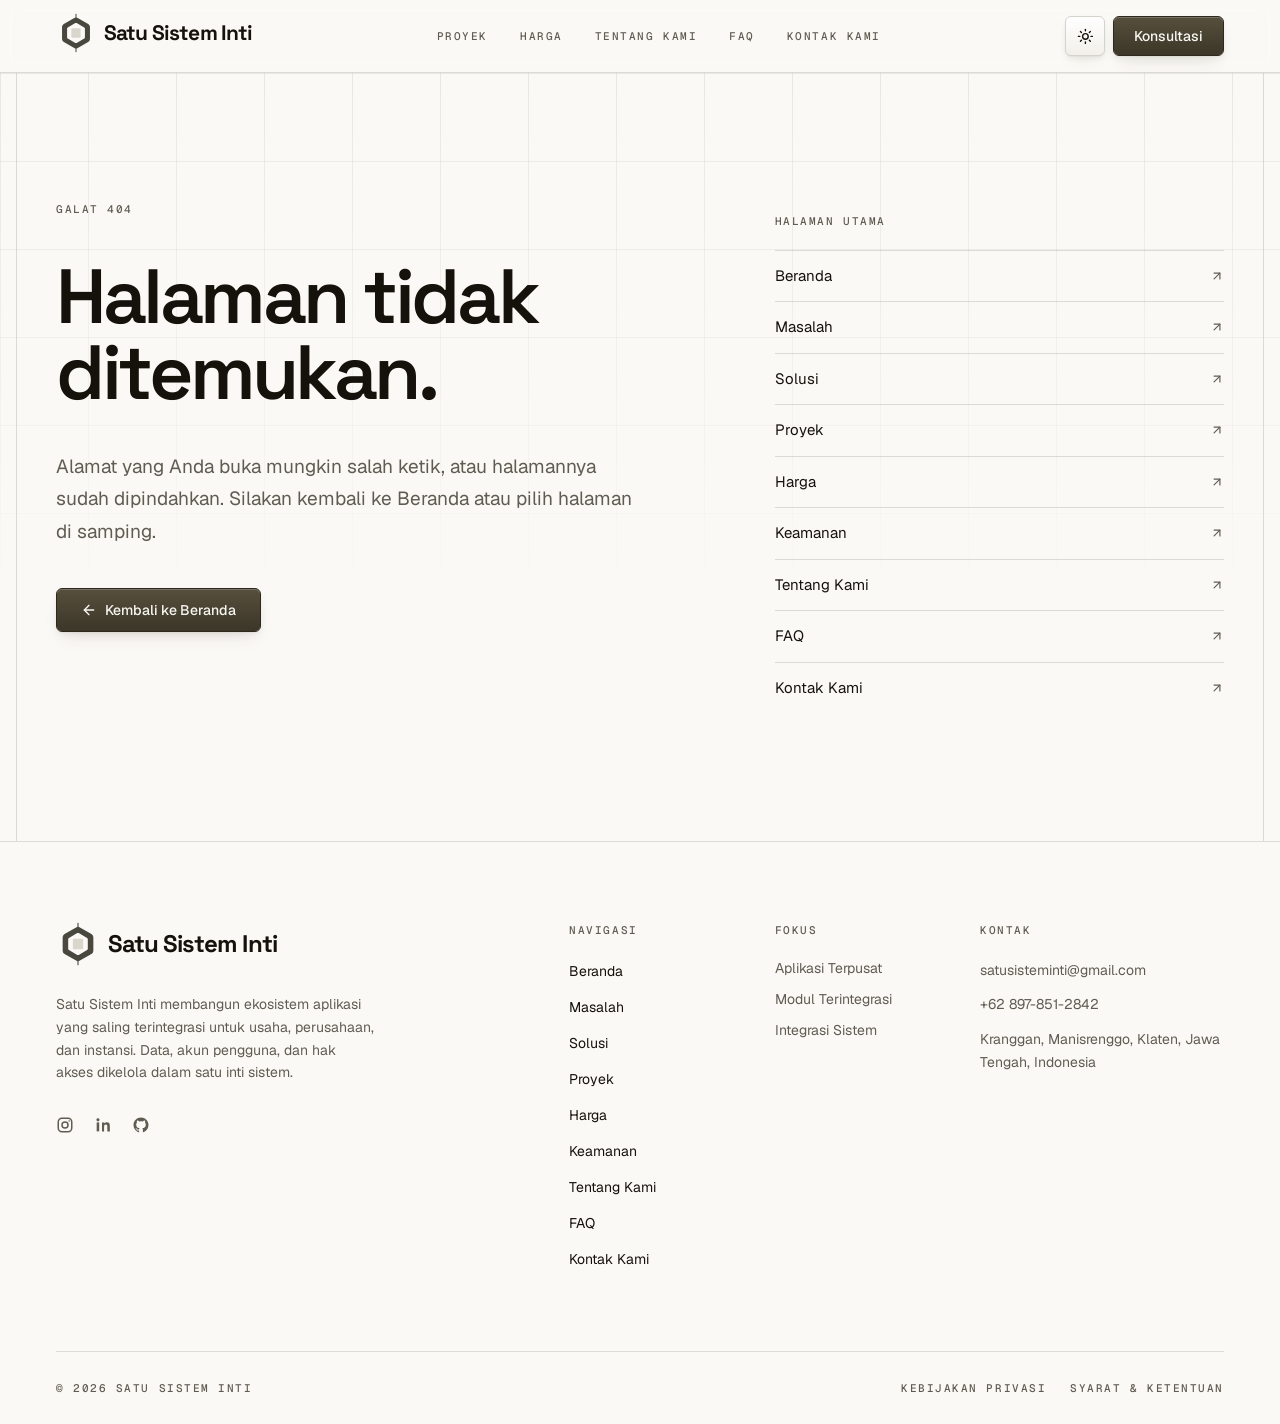
<file: solusi.html>
<!DOCTYPE html><html lang="id"><head><title data-rh="true">Solusi | Satu Sistem Inti</title><meta data-rh="true" name="description" content="Modul aplikasi terpusat Satu Sistem Inti: keuangan, kepegawaian, inventaris, layanan, persuratan, serta laporan dan dasbor yang berbagi satu inti data."><meta data-rh="true" property="og:type" content="website"><meta data-rh="true" property="og:site_name" content="Satu Sistem Inti"><meta data-rh="true" property="og:title" content="Solusi | Satu Sistem Inti"><meta data-rh="true" property="og:description" content="Modul aplikasi terpusat Satu Sistem Inti: keuangan, kepegawaian, inventaris, layanan, persuratan, serta laporan dan dasbor yang berbagi satu inti data."><meta data-rh="true" property="og:url" content="https://1sisi.com/solusi"><meta data-rh="true" property="og:locale" content="id_ID"><meta data-rh="true" name="twitter:card" content="summary"><meta data-rh="true" name="twitter:title" content="Solusi | Satu Sistem Inti"><meta data-rh="true" name="twitter:description" content="Modul aplikasi terpusat Satu Sistem Inti: keuangan, kepegawaian, inventaris, layanan, persuratan, serta laporan dan dasbor yang berbagi satu inti data."><link data-rh="true" rel="canonical" href="https://1sisi.com/solusi">
    <meta charset="UTF-8">
    <!-- Favicon: SVG mengikuti tema sistem (media query di dalam berkasnya);
         PNG & ICO sebagai cadangan browser lama. Dibuat oleh
         assets/brand/make_brand.py. -->
    <link rel="icon" type="image/svg+xml" href="/favicon.svg">
    <link rel="icon" type="image/png" sizes="64x64" href="/favicon.png">
    <link rel="icon" href="/favicon.ico" sizes="48x48">
    <link rel="apple-touch-icon" href="/apple-touch-icon.png">
    <meta name="viewport" content="width=device-width, initial-scale=1.0">
    <meta name="theme-color" content="#5B5442">
    <script>
      // Terapkan tema sebelum paint pertama supaya tidak ada kedip putih
      // saat halaman statis dibuka dalam mode gelap.
      (function () {
        try {
          var stored = localStorage.getItem("theme")
          var prefersDark = window.matchMedia("(prefers-color-scheme: dark)").matches
          if (stored === "dark" || (stored !== "light" && prefersDark)) {
            document.documentElement.classList.add("dark")
          }
        } catch (e) {}

        // Sembunyikan elemen pembuka sampai GSAP mengambil alih, supaya tidak
        // terlihat "melompat". Timer pengaman memastikan konten tetap muncul
        // kalau JavaScript halaman gagal dimuat.
        var root = document.documentElement
        root.classList.add("js-anim")
        setTimeout(function () {
          root.classList.remove("js-anim")
        }, 2500)
      })()
    </script>
    <script type="module" crossorigin="" src="/assets/app-D_Zgi76o.js"></script>
    <link rel="stylesheet" crossorigin="" href="/assets/app-Dx4YzptD.css">
  <link rel="preload" as="font" type="font/woff2" href="/assets/geist-cyrillic-ext-wght-normal-DjL33-gN.woff2" crossorigin=""><link rel="preload" as="font" type="font/woff2" href="/assets/geist-cyrillic-wght-normal-BEAKL7Jp.woff2" crossorigin=""><link rel="preload" as="font" type="font/woff2" href="/assets/geist-vietnamese-wght-normal-6IgcOCM7.woff2" crossorigin=""><link rel="preload" as="font" type="font/woff2" href="/assets/geist-latin-ext-wght-normal-DC-KSUi6.woff2" crossorigin=""><link rel="preload" as="font" type="font/woff2" href="/assets/geist-latin-wght-normal-BgDaEnEv.woff2" crossorigin=""><link rel="preload" as="font" type="font/woff2" href="/assets/geist-mono-cyrillic-ext-wght-normal-X_5orZeX.woff2" crossorigin=""><link rel="preload" as="font" type="font/woff2" href="/assets/geist-mono-cyrillic-wght-normal-DiZS0aHC.woff2" crossorigin=""><link rel="preload" as="font" type="font/woff2" href="/assets/geist-mono-symbols2-wght-normal-CO5SzqOn.woff2" crossorigin=""><link rel="preload" as="font" type="font/woff2" href="/assets/geist-mono-vietnamese-wght-normal-DadHysG0.woff2" crossorigin=""><link rel="preload" as="font" type="font/woff2" href="/assets/geist-mono-latin-ext-wght-normal-Bwz-egvJ.woff2" crossorigin=""><link rel="preload" as="font" type="font/woff2" href="/assets/geist-mono-latin-wght-normal-XN7g48iV.woff2" crossorigin=""><link rel="preload" as="font" type="font/woff2" href="/assets/space-grotesk-vietnamese-wght-normal-D0rl6rjA.woff2" crossorigin=""><link rel="preload" as="font" type="font/woff2" href="/assets/space-grotesk-latin-ext-wght-normal-D9tNdqV9.woff2" crossorigin=""><link rel="preload" as="font" type="font/woff2" href="/assets/space-grotesk-latin-wght-normal-BhU9QXUp.woff2" crossorigin=""></head>
  <body>
    <div id="root" data-server-rendered="true"><div class="flex min-h-screen flex-col"><header class="sticky top-0 z-50 w-full border-b border-[var(--hairline)] bg-background/85 backdrop-blur supports-[backdrop-filter]:bg-background/70"><div class="mx-auto w-full max-w-[78rem] px-5 sm:px-8 lg:px-10"><div class="flex h-[4.5rem] items-center justify-between gap-6"><a aria-label="Beranda" class="shrink-0" href="/"><span class="inline-flex items-center gap-2"><svg viewBox="-240 -240 480 480" aria-hidden="true" class="shrink-0 size-10"><g stroke-width="12" stroke-linecap="round" class="stroke-[#48483E] dark:stroke-[#D9D9D1]"><line x1="0" y1="-225" x2="0" y2="-163.41"></line><line x1="0" y1="225" x2="0" y2="163.41"></line></g><path d="M21.00 -181.29L146.50 -108.83A42 42 0 0 1 167.50 -72.46L167.50 72.46A42 42 0 0 1 146.50 108.83L21.00 181.29A42 42 0 0 1 -21.00 181.29L-146.50 108.83A42 42 0 0 1 -167.50 72.46L-167.50 -72.46A42 42 0 0 1 -146.50 -108.83L-21.00 -181.29A42 42 0 0 1 21.00 -181.29ZM8.00 -118.93L99.00 -66.40A16 16 0 0 1 107.00 -52.54L107.00 52.54A16 16 0 0 1 99.00 66.40L8.00 118.93A16 16 0 0 1 -8.00 118.93L-99.00 66.40A16 16 0 0 1 -107.00 52.54L-107.00 -52.54A16 16 0 0 1 -99.00 -66.40L-8.00 -118.93A16 16 0 0 1 8.00 -118.93Z" fill-rule="evenodd" class="fill-[#48483E] dark:fill-[#D9D9D1]"></path><rect x="-56" y="-56" width="112" height="112" rx="10" class="fill-[#D9D6CD] dark:fill-[#46463C]"></rect></svg><span class="font-display font-bold tracking-[-0.04em] text-[1.3125rem]">Satu Sistem Inti</span></span></a><nav class="hidden items-center gap-8 lg:flex"><a class="meta transition-colors hover:text-foreground text-muted-foreground" href="/proyek">Proyek</a><a class="meta transition-colors hover:text-foreground text-muted-foreground" href="/harga">Harga</a><a class="meta transition-colors hover:text-foreground text-muted-foreground" href="/tentang-kami">Tentang Kami</a><a class="meta transition-colors hover:text-foreground text-muted-foreground" href="/faq">FAQ</a><a class="meta transition-colors hover:text-foreground text-muted-foreground" href="/kontak-kami">Kontak Kami</a></nav><div class="flex items-center gap-2"><button data-slot="button" data-variant="neu" data-size="icon" class="group/button inline-flex shrink-0 items-center justify-center rounded-lg border border-transparent bg-clip-padding text-sm font-medium whitespace-nowrap transition-all outline-none select-none focus-visible:border-ring focus-visible:ring-3 focus-visible:ring-ring/50 active:not-aria-[haspopup]:translate-y-px disabled:pointer-events-none disabled:opacity-50 aria-invalid:border-destructive aria-invalid:ring-3 aria-invalid:ring-destructive/20 dark:aria-invalid:border-destructive/50 dark:aria-invalid:ring-destructive/40 [&amp;_svg]:pointer-events-none [&amp;_svg]:shrink-0 [&amp;_svg:not([class*='size-'])]:size-4 neu text-foreground hover:text-foreground size-10" type="button" title="Ubah mode terang / gelap" aria-label="Ubah mode terang / gelap"><svg xmlns="http://www.w3.org/2000/svg" width="24" height="24" viewBox="0 0 24 24" fill="none" stroke="currentColor" stroke-width="2" stroke-linecap="round" stroke-linejoin="round" class="lucide lucide-sun size-[1.05rem] dark:hidden" aria-hidden="true"><circle cx="12" cy="12" r="4"></circle><path d="M12 2v2"></path><path d="M12 20v2"></path><path d="m4.93 4.93 1.41 1.41"></path><path d="m17.66 17.66 1.41 1.41"></path><path d="M2 12h2"></path><path d="M20 12h2"></path><path d="m6.34 17.66-1.41 1.41"></path><path d="m19.07 4.93-1.41 1.41"></path></svg><svg xmlns="http://www.w3.org/2000/svg" width="24" height="24" viewBox="0 0 24 24" fill="none" stroke="currentColor" stroke-width="2" stroke-linecap="round" stroke-linejoin="round" class="lucide lucide-moon hidden size-[1.05rem] dark:block" aria-hidden="true"><path d="M20.985 12.486a9 9 0 1 1-9.473-9.472c.405-.022.617.46.402.803a6 6 0 0 0 8.268 8.268c.344-.215.825-.004.803.401"></path></svg></button><a data-slot="button" data-variant="neu-primary" data-size="default" class="group/button shrink-0 items-center justify-center rounded-lg border border-transparent bg-clip-padding font-medium whitespace-nowrap transition-all outline-none select-none focus-visible:border-ring focus-visible:ring-3 focus-visible:ring-ring/50 active:not-aria-[haspopup]:translate-y-px disabled:pointer-events-none disabled:opacity-50 aria-invalid:border-destructive aria-invalid:ring-3 aria-invalid:ring-destructive/20 dark:aria-invalid:border-destructive/50 dark:aria-invalid:ring-destructive/40 [&amp;_svg]:pointer-events-none [&amp;_svg]:shrink-0 [&amp;_svg:not([class*='size-'])]:size-4 neu-primary text-primary-foreground gap-1.5 has-data-[icon=inline-end]:pr-2 has-data-[icon=inline-start]:pl-2 hidden h-10 px-5 text-sm lg:inline-flex" href="/kontak-kami#formulir">Konsultasi</a><button data-slot="sheet-trigger" data-variant="neu" data-size="icon" class="group/button inline-flex shrink-0 items-center justify-center rounded-lg border border-transparent bg-clip-padding text-sm font-medium whitespace-nowrap transition-all outline-none select-none focus-visible:border-ring focus-visible:ring-3 focus-visible:ring-ring/50 active:not-aria-[haspopup]:translate-y-px disabled:pointer-events-none disabled:opacity-50 aria-invalid:border-destructive aria-invalid:ring-3 aria-invalid:ring-destructive/20 dark:aria-invalid:border-destructive/50 dark:aria-invalid:ring-destructive/40 [&amp;_svg]:pointer-events-none [&amp;_svg]:shrink-0 [&amp;_svg:not([class*='size-'])]:size-4 neu text-foreground hover:text-foreground size-10 lg:hidden" aria-label="Buka menu" type="button" aria-haspopup="dialog" aria-expanded="false" data-state="closed"><svg xmlns="http://www.w3.org/2000/svg" width="24" height="24" viewBox="0 0 24 24" fill="none" stroke="currentColor" stroke-width="2" stroke-linecap="round" stroke-linejoin="round" class="lucide lucide-menu size-[1.05rem]" aria-hidden="true"><path d="M4 5h16"></path><path d="M4 12h16"></path><path d="M4 19h16"></path></svg></button></div></div></div></header><main class="relative flex-1"><div><section class="relative overflow-hidden pt-16 pb-20 sm:pt-24 lg:pt-32 lg:pb-28"><div aria-hidden="true" class="bg-hairgrid pointer-events-none absolute inset-0 opacity-60 [mask-image:linear-gradient(to_bottom,black,transparent_72%)]"></div><div class="mx-auto w-full max-w-[78rem] px-5 sm:px-8 lg:px-10 relative"><div class="grid grid-cols-1 items-center gap-x-16 gap-y-12 lg:grid-cols-12"><div class="lg:col-span-5"><p data-anim="hero" class="meta text-muted-foreground">Solusi</p><h1 data-anim="hero" class="display-xl mt-8 max-w-[14ch] text-balance sm:mt-10">Modul yang bekerja di atas satu inti.</h1><p data-anim="hero" class="lead mt-8 max-w-xl text-pretty lg:mt-10">Kami tidak menjual paket siap pakai. Modul disusun dari masalah yang Anda hadapi, lalu dibangun di atas inti yang sama. Mulai dari masalah yang paling mendesak, lalu lanjutkan secara bertahap.</p><div data-anim="hero" class="mt-10 flex flex-wrap gap-3"><a data-slot="button" data-variant="neu-primary" data-size="default" class="group/button inline-flex shrink-0 items-center justify-center rounded-lg border border-transparent bg-clip-padding font-medium whitespace-nowrap transition-all outline-none select-none focus-visible:border-ring focus-visible:ring-3 focus-visible:ring-ring/50 active:not-aria-[haspopup]:translate-y-px disabled:pointer-events-none disabled:opacity-50 aria-invalid:border-destructive aria-invalid:ring-3 aria-invalid:ring-destructive/20 dark:aria-invalid:border-destructive/50 dark:aria-invalid:ring-destructive/40 [&amp;_svg]:pointer-events-none [&amp;_svg]:shrink-0 [&amp;_svg:not([class*='size-'])]:size-4 neu-primary text-primary-foreground has-data-[icon=inline-end]:pr-2 has-data-[icon=inline-start]:pl-2 h-11 gap-2 px-6 text-sm" href="/kontak-kami#formulir">Ceritakan masalah Anda<svg xmlns="http://www.w3.org/2000/svg" width="24" height="24" viewBox="0 0 24 24" fill="none" stroke="currentColor" stroke-width="2" stroke-linecap="round" stroke-linejoin="round" class="lucide lucide-arrow-right size-4" aria-hidden="true"><path d="M5 12h14"></path><path d="m12 5 7 7-7 7"></path></svg></a><a href="#modul" data-slot="button" data-variant="neu" data-size="default" class="group/button inline-flex shrink-0 items-center justify-center rounded-lg border border-transparent bg-clip-padding font-medium whitespace-nowrap transition-all outline-none select-none focus-visible:border-ring focus-visible:ring-3 focus-visible:ring-ring/50 active:not-aria-[haspopup]:translate-y-px disabled:pointer-events-none disabled:opacity-50 aria-invalid:border-destructive aria-invalid:ring-3 aria-invalid:ring-destructive/20 dark:aria-invalid:border-destructive/50 dark:aria-invalid:ring-destructive/40 [&amp;_svg]:pointer-events-none [&amp;_svg]:shrink-0 [&amp;_svg:not([class*='size-'])]:size-4 neu text-foreground hover:text-foreground gap-1.5 has-data-[icon=inline-end]:pr-2 has-data-[icon=inline-start]:pl-2 h-11 px-6 text-sm">Lihat modul</a></div></div><div data-anim="hero" class="lg:col-span-7"><figure role="img" aria-label="Ilustrasi dasbor terpadu dengan data contoh: menu modul di sisi kiri, empat ringkasan angka, grafik realisasi anggaran per bagian, dan daftar aktivitas lintas modul." class="panel overflow-hidden shadow-[0_1px_2px_var(--card-shadow-near),0_24px_48px_-24px_var(--card-shadow-far)]"><div aria-hidden="true" class="rule-b flex items-center gap-3 px-4 py-3"><div class="flex gap-1.5"><span class="size-2.5 rounded-full border border-[var(--hairline)] bg-muted"></span><span class="size-2.5 rounded-full border border-[var(--hairline)] bg-muted"></span><span class="size-2.5 rounded-full border border-[var(--hairline)] bg-muted"></span></div><span class="min-w-0 font-mono text-[0.6875rem] break-words text-muted-foreground">sistem-inti / dasbor</span><span class="meta ml-auto shrink-0 text-[0.625rem] text-muted-foreground">Data contoh</span></div><div aria-hidden="true" class="grid grid-cols-1 md:grid-cols-[11rem_minmax(0,1fr)]"><nav class="hidden border-r border-[var(--hairline)] bg-muted/40 p-3 md:block"><p class="meta px-2 pb-3 text-[0.625rem] text-muted-foreground">Modul</p><ul class="space-y-0.5"><li class="rounded-sm px-2 py-1.5 text-[0.8125rem] bg-card font-semibold shadow-[0_1px_2px_var(--card-shadow-near)]">Dasbor</li><li class="rounded-sm px-2 py-1.5 text-[0.8125rem] text-muted-foreground">Keuangan</li><li class="rounded-sm px-2 py-1.5 text-[0.8125rem] text-muted-foreground">Kepegawaian</li><li class="rounded-sm px-2 py-1.5 text-[0.8125rem] text-muted-foreground">Inventaris</li><li class="rounded-sm px-2 py-1.5 text-[0.8125rem] text-muted-foreground">Layanan</li><li class="rounded-sm px-2 py-1.5 text-[0.8125rem] text-muted-foreground">Persuratan</li><li class="rounded-sm px-2 py-1.5 text-[0.8125rem] text-muted-foreground">Laporan</li><li class="rounded-sm px-2 py-1.5 text-[0.8125rem] text-muted-foreground">Hak akses</li></ul></nav><div class="min-w-0 p-4 sm:p-5"><div class="flex flex-wrap items-baseline justify-between gap-x-4 gap-y-1"><p class="text-base font-semibold">Dasbor terpadu</p><p class="meta flex items-center gap-2 text-[0.625rem] text-muted-foreground"><span class="flow-pulse size-1.5 rounded-full bg-primary"></span>Tersinkron 09.30</p></div><dl class="mt-4 grid grid-cols-2 gap-2 lg:grid-cols-4"><div class="min-w-0 rounded-[0.25rem] border border-[var(--hairline)] p-3"><dt class="text-[0.6875rem] leading-snug text-muted-foreground">Pengajuan layanan</dt><dd class="mt-1.5 font-display text-xl font-semibold tracking-tight tabular-nums">128</dd><dd class="mt-0.5 text-[0.6875rem] text-muted-foreground">+12 minggu ini</dd></div><div class="min-w-0 rounded-[0.25rem] border border-[var(--hairline)] p-3"><dt class="text-[0.6875rem] leading-snug text-muted-foreground">Realisasi anggaran</dt><dd class="mt-1.5 font-display text-xl font-semibold tracking-tight tabular-nums">64%</dd><dd class="mt-0.5 text-[0.6875rem] text-muted-foreground">dari pagu tahunan</dd></div><div class="min-w-0 rounded-[0.25rem] border border-[var(--hairline)] p-3"><dt class="text-[0.6875rem] leading-snug text-muted-foreground">Pegawai aktif</dt><dd class="mt-1.5 font-display text-xl font-semibold tracking-tight tabular-nums">342</dd><dd class="mt-0.5 text-[0.6875rem] text-muted-foreground">6 bagian</dd></div><div class="min-w-0 rounded-[0.25rem] border border-[var(--hairline)] p-3"><dt class="text-[0.6875rem] leading-snug text-muted-foreground">Surat menunggu</dt><dd class="mt-1.5 font-display text-xl font-semibold tracking-tight tabular-nums">17</dd><dd class="mt-0.5 text-[0.6875rem] text-muted-foreground">perlu disposisi</dd></div></dl><div class="mt-2 grid grid-cols-1 gap-2 lg:grid-cols-2"><div class="rounded-[0.25rem] border border-[var(--hairline)] p-3"><p class="text-[0.75rem] font-semibold">Realisasi anggaran per bagian</p><ul class="mt-3 space-y-2.5"><li class="grid grid-cols-[5.5rem_minmax(0,1fr)_2.25rem] items-center gap-2 text-[0.6875rem]"><span class="min-w-0 text-muted-foreground">Sekretariat</span><span class="h-1.5 rounded-full bg-muted"><span class="block h-full rounded-full bg-primary" style="width:78%"></span></span><span class="text-right tabular-nums">78<!-- -->%</span></li><li class="grid grid-cols-[5.5rem_minmax(0,1fr)_2.25rem] items-center gap-2 text-[0.6875rem]"><span class="min-w-0 text-muted-foreground">Keuangan</span><span class="h-1.5 rounded-full bg-muted"><span class="block h-full rounded-full bg-primary" style="width:64%"></span></span><span class="text-right tabular-nums">64<!-- -->%</span></li><li class="grid grid-cols-[5.5rem_minmax(0,1fr)_2.25rem] items-center gap-2 text-[0.6875rem]"><span class="min-w-0 text-muted-foreground">Layanan</span><span class="h-1.5 rounded-full bg-muted"><span class="block h-full rounded-full bg-primary" style="width:52%"></span></span><span class="text-right tabular-nums">52<!-- -->%</span></li><li class="grid grid-cols-[5.5rem_minmax(0,1fr)_2.25rem] items-center gap-2 text-[0.6875rem]"><span class="min-w-0 text-muted-foreground">Umum</span><span class="h-1.5 rounded-full bg-muted"><span class="block h-full rounded-full bg-primary" style="width:41%"></span></span><span class="text-right tabular-nums">41<!-- -->%</span></li></ul></div><div class="rounded-[0.25rem] border border-[var(--hairline)] p-3"><p class="text-[0.75rem] font-semibold">Aktivitas lintas modul</p><ul class="mt-2 divide-y divide-[var(--hairline)]"><li class="grid grid-cols-[2.5rem_minmax(0,1fr)] gap-2 py-1.5 text-[0.6875rem]"><span class="font-mono text-muted-foreground tabular-nums">09.24</span><span class="min-w-0"><span class="font-semibold">Kepegawaian</span><span class="text-muted-foreground"> · <!-- -->Data pegawai baru tersinkron ke Keuangan</span></span></li><li class="grid grid-cols-[2.5rem_minmax(0,1fr)] gap-2 py-1.5 text-[0.6875rem]"><span class="font-mono text-muted-foreground tabular-nums">09.12</span><span class="min-w-0"><span class="font-semibold">Persuratan</span><span class="text-muted-foreground"> · <!-- -->Surat 041/UM disetujui kepala bagian</span></span></li><li class="grid grid-cols-[2.5rem_minmax(0,1fr)] gap-2 py-1.5 text-[0.6875rem]"><span class="font-mono text-muted-foreground tabular-nums">08.57</span><span class="min-w-0"><span class="font-semibold">Inventaris</span><span class="text-muted-foreground"> · <!-- -->Stok kertas A4 di bawah batas minimum</span></span></li><li class="grid grid-cols-[2.5rem_minmax(0,1fr)] gap-2 py-1.5 text-[0.6875rem]"><span class="font-mono text-muted-foreground tabular-nums">08.40</span><span class="min-w-0"><span class="font-semibold">Layanan</span><span class="text-muted-foreground"> · <!-- -->Pengaduan #128 diteruskan ke bagian Umum</span></span></li></ul></div></div></div></div></figure></div></div></div></section><section class="relative py-20 sm:py-24 lg:py-32 surface-band border-t border-[var(--hairline)] scroll-mt-24" id="modul"><div aria-hidden="true" class="mx-auto w-full max-w-[78rem] pointer-events-none absolute inset-x-0 top-0 hidden lg:block"><span aria-hidden="true" class="absolute top-0 size-[11px] -translate-y-1/2 left-0 -translate-x-1/2"><span class="absolute inset-x-0 top-1/2 h-px -translate-y-1/2 bg-foreground/35"></span><span class="absolute inset-y-0 left-1/2 w-px -translate-x-1/2 bg-foreground/35"></span></span><span aria-hidden="true" class="absolute top-0 size-[11px] -translate-y-1/2 right-0 translate-x-1/2"><span class="absolute inset-x-0 top-1/2 h-px -translate-y-1/2 bg-foreground/35"></span><span class="absolute inset-y-0 left-1/2 w-px -translate-x-1/2 bg-foreground/35"></span></span></div><div class="mx-auto w-full max-w-[78rem] px-5 sm:px-8 lg:px-10"><div data-anim="up" class="rule-b pb-10 lg:pb-14"><p class="meta text-muted-foreground">Modul</p><div class="mt-6 grid gap-x-12 gap-y-6 lg:grid-cols-12 lg:gap-x-16"><h2 class="display-lg text-balance lg:col-span-7">Inti sistem dan enam modul operasional</h2><div class="lg:col-span-5 lg:pt-2"><p class="text-[0.9375rem] leading-relaxed text-pretty text-muted-foreground">Daftar ini adalah modul yang paling sering dibutuhkan. Isi dan alurnya disesuaikan dengan masalah dan proses kerja Anda; inti sistem selalu dipasang lebih dulu.</p></div></div></div><ol data-anim="stagger" class="divide-rule"><li data-anim-item="true" class="grid grid-cols-1 gap-x-12 gap-y-4 py-8 lg:grid-cols-12 lg:gap-x-16 lg:py-11"><p class="meta text-muted-foreground lg:col-span-1">00</p><div class="min-w-0 lg:col-span-5"><h3 class="text-xl text-pretty lg:text-[1.375rem]">Inti Sistem</h3><p class="mt-3 text-[0.9375rem] leading-relaxed text-pretty text-muted-foreground">Fondasi yang dipakai semua modul: data master, akun pengguna, hak akses, jejak audit, dan API inti berbasis Go.</p></div><ul class="space-y-1.5 text-[0.9375rem] lg:col-span-3"><li class="text-pretty">Satu akun (SSO)</li><li class="text-pretty">Hak akses per peran</li><li class="text-pretty">Data master bersama</li><li class="text-pretty">Jejak audit</li></ul><div class="min-w-0 lg:col-span-3"><p class="meta text-muted-foreground">Data dipakai bersama</p><ul class="mt-2.5 flex flex-wrap gap-1.5"><li class="rounded-sm border border-[var(--hairline)] bg-background px-2 py-0.5 font-mono text-[0.6875rem]">Semua modul</li></ul></div></li><li data-anim-item="true" class="grid grid-cols-1 gap-x-12 gap-y-4 py-8 lg:grid-cols-12 lg:gap-x-16 lg:py-11"><p class="meta text-muted-foreground lg:col-span-1">01</p><div class="min-w-0 lg:col-span-5"><h3 class="text-xl text-pretty lg:text-[1.375rem]">Keuangan</h3><p class="mt-3 text-[0.9375rem] leading-relaxed text-pretty text-muted-foreground">Anggaran, pengajuan dan persetujuan pembayaran, pencatatan transaksi, serta realisasi anggaran per bagian.</p></div><ul class="space-y-1.5 text-[0.9375rem] lg:col-span-3"><li class="text-pretty">Alur persetujuan bertingkat</li><li class="text-pretty">Realisasi anggaran</li><li class="text-pretty">Rekap transaksi</li></ul><div class="min-w-0 lg:col-span-3"><p class="meta text-muted-foreground">Data dipakai bersama</p><ul class="mt-2.5 flex flex-wrap gap-1.5"><li class="rounded-sm border border-[var(--hairline)] bg-background px-2 py-0.5 font-mono text-[0.6875rem]">Kepegawaian</li><li class="rounded-sm border border-[var(--hairline)] bg-background px-2 py-0.5 font-mono text-[0.6875rem]">Inventaris</li><li class="rounded-sm border border-[var(--hairline)] bg-background px-2 py-0.5 font-mono text-[0.6875rem]">Laporan</li></ul></div></li><li data-anim-item="true" class="grid grid-cols-1 gap-x-12 gap-y-4 py-8 lg:grid-cols-12 lg:gap-x-16 lg:py-11"><p class="meta text-muted-foreground lg:col-span-1">02</p><div class="min-w-0 lg:col-span-5"><h3 class="text-xl text-pretty lg:text-[1.375rem]">Kepegawaian</h3><p class="mt-3 text-[0.9375rem] leading-relaxed text-pretty text-muted-foreground">Data pegawai, struktur organisasi, kehadiran, cuti, dan riwayat jabatan dalam satu basis data.</p></div><ul class="space-y-1.5 text-[0.9375rem] lg:col-span-3"><li class="text-pretty">Data pegawai terpusat</li><li class="text-pretty">Kehadiran &amp; cuti</li><li class="text-pretty">Struktur organisasi</li></ul><div class="min-w-0 lg:col-span-3"><p class="meta text-muted-foreground">Data dipakai bersama</p><ul class="mt-2.5 flex flex-wrap gap-1.5"><li class="rounded-sm border border-[var(--hairline)] bg-background px-2 py-0.5 font-mono text-[0.6875rem]">Keuangan</li><li class="rounded-sm border border-[var(--hairline)] bg-background px-2 py-0.5 font-mono text-[0.6875rem]">Persuratan</li><li class="rounded-sm border border-[var(--hairline)] bg-background px-2 py-0.5 font-mono text-[0.6875rem]">Inti Sistem</li></ul></div></li><li data-anim-item="true" class="grid grid-cols-1 gap-x-12 gap-y-4 py-8 lg:grid-cols-12 lg:gap-x-16 lg:py-11"><p class="meta text-muted-foreground lg:col-span-1">03</p><div class="min-w-0 lg:col-span-5"><h3 class="text-xl text-pretty lg:text-[1.375rem]">Inventaris &amp; Aset</h3><p class="mt-3 text-[0.9375rem] leading-relaxed text-pretty text-muted-foreground">Stok barang, permintaan barang antarbagian, pencatatan aset, dan peringatan stok minimum.</p></div><ul class="space-y-1.5 text-[0.9375rem] lg:col-span-3"><li class="text-pretty">Permintaan barang</li><li class="text-pretty">Kartu stok</li><li class="text-pretty">Daftar aset</li></ul><div class="min-w-0 lg:col-span-3"><p class="meta text-muted-foreground">Data dipakai bersama</p><ul class="mt-2.5 flex flex-wrap gap-1.5"><li class="rounded-sm border border-[var(--hairline)] bg-background px-2 py-0.5 font-mono text-[0.6875rem]">Keuangan</li><li class="rounded-sm border border-[var(--hairline)] bg-background px-2 py-0.5 font-mono text-[0.6875rem]">Laporan</li></ul></div></li><li data-anim-item="true" class="grid grid-cols-1 gap-x-12 gap-y-4 py-8 lg:grid-cols-12 lg:gap-x-16 lg:py-11"><p class="meta text-muted-foreground lg:col-span-1">04</p><div class="min-w-0 lg:col-span-5"><h3 class="text-xl text-pretty lg:text-[1.375rem]">Layanan &amp; Pengaduan</h3><p class="mt-3 text-[0.9375rem] leading-relaxed text-pretty text-muted-foreground">Portal web dan aplikasi mobile untuk pengajuan layanan atau pengaduan, lengkap dengan status yang bisa dipantau pemohon.</p></div><ul class="space-y-1.5 text-[0.9375rem] lg:col-span-3"><li class="text-pretty">Portal web &amp; mobile</li><li class="text-pretty">Pelacakan status</li><li class="text-pretty">Disposisi ke bagian</li></ul><div class="min-w-0 lg:col-span-3"><p class="meta text-muted-foreground">Data dipakai bersama</p><ul class="mt-2.5 flex flex-wrap gap-1.5"><li class="rounded-sm border border-[var(--hairline)] bg-background px-2 py-0.5 font-mono text-[0.6875rem]">Persuratan</li><li class="rounded-sm border border-[var(--hairline)] bg-background px-2 py-0.5 font-mono text-[0.6875rem]">Laporan</li></ul></div></li><li data-anim-item="true" class="grid grid-cols-1 gap-x-12 gap-y-4 py-8 lg:grid-cols-12 lg:gap-x-16 lg:py-11"><p class="meta text-muted-foreground lg:col-span-1">05</p><div class="min-w-0 lg:col-span-5"><h3 class="text-xl text-pretty lg:text-[1.375rem]">Persuratan &amp; Arsip</h3><p class="mt-3 text-[0.9375rem] leading-relaxed text-pretty text-muted-foreground">Surat masuk dan keluar, disposisi, tanda tangan persetujuan, serta arsip digital yang mudah dicari.</p></div><ul class="space-y-1.5 text-[0.9375rem] lg:col-span-3"><li class="text-pretty">Disposisi digital</li><li class="text-pretty">Penomoran otomatis</li><li class="text-pretty">Arsip terindeks</li></ul><div class="min-w-0 lg:col-span-3"><p class="meta text-muted-foreground">Data dipakai bersama</p><ul class="mt-2.5 flex flex-wrap gap-1.5"><li class="rounded-sm border border-[var(--hairline)] bg-background px-2 py-0.5 font-mono text-[0.6875rem]">Kepegawaian</li><li class="rounded-sm border border-[var(--hairline)] bg-background px-2 py-0.5 font-mono text-[0.6875rem]">Layanan &amp; Pengaduan</li></ul></div></li><li data-anim-item="true" class="grid grid-cols-1 gap-x-12 gap-y-4 py-8 lg:grid-cols-12 lg:gap-x-16 lg:py-11"><p class="meta text-muted-foreground lg:col-span-1">06</p><div class="min-w-0 lg:col-span-5"><h3 class="text-xl text-pretty lg:text-[1.375rem]">Laporan &amp; Dasbor</h3><p class="mt-3 text-[0.9375rem] leading-relaxed text-pretty text-muted-foreground">Dasbor pimpinan dan laporan lintas bagian yang tersusun otomatis dari sumber data tunggal.</p></div><ul class="space-y-1.5 text-[0.9375rem] lg:col-span-3"><li class="text-pretty">Dasbor pimpinan</li><li class="text-pretty">Laporan berkala</li><li class="text-pretty">Ekspor Excel &amp; PDF</li></ul><div class="min-w-0 lg:col-span-3"><p class="meta text-muted-foreground">Data dipakai bersama</p><ul class="mt-2.5 flex flex-wrap gap-1.5"><li class="rounded-sm border border-[var(--hairline)] bg-background px-2 py-0.5 font-mono text-[0.6875rem]">Semua modul</li></ul></div></li></ol></div></section><section class="relative py-20 sm:py-24 lg:py-32 border-t border-[var(--hairline)] scroll-mt-24" id="penerapan"><div aria-hidden="true" class="mx-auto w-full max-w-[78rem] pointer-events-none absolute inset-x-0 top-0 hidden lg:block"><span aria-hidden="true" class="absolute top-0 size-[11px] -translate-y-1/2 left-0 -translate-x-1/2"><span class="absolute inset-x-0 top-1/2 h-px -translate-y-1/2 bg-foreground/35"></span><span class="absolute inset-y-0 left-1/2 w-px -translate-x-1/2 bg-foreground/35"></span></span><span aria-hidden="true" class="absolute top-0 size-[11px] -translate-y-1/2 right-0 translate-x-1/2"><span class="absolute inset-x-0 top-1/2 h-px -translate-y-1/2 bg-foreground/35"></span><span class="absolute inset-y-0 left-1/2 w-px -translate-x-1/2 bg-foreground/35"></span></span></div><div class="mx-auto w-full max-w-[78rem] px-5 sm:px-8 lg:px-10"><div data-anim="up" class="rule-b pb-10 lg:pb-14"><p class="meta text-muted-foreground">Contoh penerapan</p><div class="mt-6 grid gap-x-12 gap-y-6 lg:grid-cols-12 lg:gap-x-16"><h2 class="display-lg text-balance lg:col-span-7">Gambaran penggunaan di berbagai sektor</h2><div class="lg:col-span-5 lg:pt-2"><p class="text-[0.9375rem] leading-relaxed text-pretty text-muted-foreground">Skenario di bawah adalah contoh penerapan untuk menggambarkan cara kerja modul, bukan daftar klien.</p></div></div></div><ol data-anim="stagger" class="divide-rule"><li data-anim-item="true" class="grid grid-cols-1 gap-x-12 gap-y-3 py-8 lg:grid-cols-12 lg:gap-x-16 lg:py-11"><p class="meta text-muted-foreground lg:col-span-1">01</p><h3 class="text-xl text-pretty lg:col-span-4 lg:text-[1.375rem]">Pemerintahan &amp; layanan publik</h3><p class="text-[0.9375rem] leading-relaxed text-pretty text-muted-foreground lg:col-span-5">Pengaduan warga masuk lewat portal, diteruskan ke bagian terkait melalui disposisi digital, dan progresnya terpantau di dasbor pimpinan.</p><ul class="flex flex-wrap gap-x-4 gap-y-1.5 lg:col-span-2 lg:flex-col lg:gap-y-2"><li class="meta text-muted-foreground/80">Layanan &amp; Pengaduan</li><li class="meta text-muted-foreground/80">Persuratan</li><li class="meta text-muted-foreground/80">Laporan</li></ul></li><li data-anim-item="true" class="grid grid-cols-1 gap-x-12 gap-y-3 py-8 lg:grid-cols-12 lg:gap-x-16 lg:py-11"><p class="meta text-muted-foreground lg:col-span-1">02</p><h3 class="text-xl text-pretty lg:col-span-4 lg:text-[1.375rem]">Pendidikan</h3><p class="text-[0.9375rem] leading-relaxed text-pretty text-muted-foreground lg:col-span-5">Data siswa, tenaga pendidik, dan keuangan sekolah dikelola dalam satu sistem, sehingga laporan ke yayasan tidak perlu direkap manual.</p><ul class="flex flex-wrap gap-x-4 gap-y-1.5 lg:col-span-2 lg:flex-col lg:gap-y-2"><li class="meta text-muted-foreground/80">Kepegawaian</li><li class="meta text-muted-foreground/80">Keuangan</li><li class="meta text-muted-foreground/80">Laporan</li></ul></li><li data-anim-item="true" class="grid grid-cols-1 gap-x-12 gap-y-3 py-8 lg:grid-cols-12 lg:gap-x-16 lg:py-11"><p class="meta text-muted-foreground lg:col-span-1">03</p><h3 class="text-xl text-pretty lg:col-span-4 lg:text-[1.375rem]">Kesehatan</h3><p class="text-[0.9375rem] leading-relaxed text-pretty text-muted-foreground lg:col-span-5">Stok obat dan alat kesehatan, jadwal tenaga medis, serta keuangan klinik terhubung ke inti data yang sama.</p><ul class="flex flex-wrap gap-x-4 gap-y-1.5 lg:col-span-2 lg:flex-col lg:gap-y-2"><li class="meta text-muted-foreground/80">Inventaris</li><li class="meta text-muted-foreground/80">Kepegawaian</li><li class="meta text-muted-foreground/80">Keuangan</li></ul></li><li data-anim-item="true" class="grid grid-cols-1 gap-x-12 gap-y-3 py-8 lg:grid-cols-12 lg:gap-x-16 lg:py-11"><p class="meta text-muted-foreground lg:col-span-1">04</p><h3 class="text-xl text-pretty lg:col-span-4 lg:text-[1.375rem]">Distribusi &amp; retail</h3><p class="text-[0.9375rem] leading-relaxed text-pretty text-muted-foreground lg:col-span-5">Stok gudang, permintaan cabang, dan penagihan tercatat sekali, lalu langsung terbaca oleh bagian keuangan dan pimpinan.</p><ul class="flex flex-wrap gap-x-4 gap-y-1.5 lg:col-span-2 lg:flex-col lg:gap-y-2"><li class="meta text-muted-foreground/80">Inventaris</li><li class="meta text-muted-foreground/80">Keuangan</li><li class="meta text-muted-foreground/80">Laporan</li></ul></li></ol></div></section><section class="relative py-20 sm:py-24 lg:py-32 surface-band border-t border-[var(--hairline)] scroll-mt-24" id="kerja-sama"><div aria-hidden="true" class="mx-auto w-full max-w-[78rem] pointer-events-none absolute inset-x-0 top-0 hidden lg:block"><span aria-hidden="true" class="absolute top-0 size-[11px] -translate-y-1/2 left-0 -translate-x-1/2"><span class="absolute inset-x-0 top-1/2 h-px -translate-y-1/2 bg-foreground/35"></span><span class="absolute inset-y-0 left-1/2 w-px -translate-x-1/2 bg-foreground/35"></span></span><span aria-hidden="true" class="absolute top-0 size-[11px] -translate-y-1/2 right-0 translate-x-1/2"><span class="absolute inset-x-0 top-1/2 h-px -translate-y-1/2 bg-foreground/35"></span><span class="absolute inset-y-0 left-1/2 w-px -translate-x-1/2 bg-foreground/35"></span></span></div><div class="mx-auto w-full max-w-[78rem] px-5 sm:px-8 lg:px-10"><div data-anim="up" class="rule-b pb-10 lg:pb-14"><p class="meta text-muted-foreground">Model kerja sama</p><div class="mt-6 grid gap-x-12 gap-y-6 lg:grid-cols-12 lg:gap-x-16"><h2 class="display-lg text-balance lg:col-span-7">Skema biaya yang jelas sejak awal</h2><div class="lg:col-span-5 lg:pt-2"><p class="text-[0.9375rem] leading-relaxed text-pretty text-muted-foreground">Biaya pasti disusun setelah tahap pemetaan, sesuai jumlah modul dan sistem yang diintegrasikan. Konsultasi dan estimasi awal tidak dikenakan biaya.</p><div class="mt-6"><a class="inline-flex items-center gap-1.5 text-sm font-medium underline-offset-4 hover:underline" href="/harga">Lihat kisaran harga<svg xmlns="http://www.w3.org/2000/svg" width="24" height="24" viewBox="0 0 24 24" fill="none" stroke="currentColor" stroke-width="2" stroke-linecap="round" stroke-linejoin="round" class="lucide lucide-arrow-up-right size-3.5" aria-hidden="true"><path d="M7 7h10v10"></path><path d="M7 17 17 7"></path></svg></a></div></div></div></div><ol data-anim="stagger" class="divide-rule"><li data-anim-item="true" class="grid grid-cols-1 gap-x-12 gap-y-3 py-8 lg:grid-cols-12 lg:gap-x-16 lg:py-11"><p class="meta text-muted-foreground lg:col-span-1">01</p><h3 class="text-xl text-pretty lg:col-span-4 lg:text-[1.375rem]">Implementasi</h3><p class="text-[0.9375rem] leading-relaxed text-pretty text-muted-foreground lg:col-span-5">Pemetaan, pembangunan inti, modul awal, migrasi data, dan pelatihan pengguna. Biaya dihitung sekali berdasarkan jumlah modul dan sistem yang diintegrasikan.</p><ul class="flex flex-wrap gap-x-4 gap-y-1.5 lg:col-span-2 lg:flex-col lg:gap-y-2"><li class="meta text-muted-foreground/80">Sekali di awal</li><li class="meta text-muted-foreground/80">Per lingkup</li></ul></li><li data-anim-item="true" class="grid grid-cols-1 gap-x-12 gap-y-3 py-8 lg:grid-cols-12 lg:gap-x-16 lg:py-11"><p class="meta text-muted-foreground lg:col-span-1">02</p><h3 class="text-xl text-pretty lg:col-span-4 lg:text-[1.375rem]">Pemeliharaan</h3><p class="text-[0.9375rem] leading-relaxed text-pretty text-muted-foreground lg:col-span-5">Pembaruan keamanan, pencadangan, pemantauan, perbaikan gangguan, dan kuota jam pengembangan untuk penyesuaian kecil.</p><ul class="flex flex-wrap gap-x-4 gap-y-1.5 lg:col-span-2 lg:flex-col lg:gap-y-2"><li class="meta text-muted-foreground/80">Bulanan</li><li class="meta text-muted-foreground/80">Setelah garansi</li></ul></li><li data-anim-item="true" class="grid grid-cols-1 gap-x-12 gap-y-3 py-8 lg:grid-cols-12 lg:gap-x-16 lg:py-11"><p class="meta text-muted-foreground lg:col-span-1">03</p><h3 class="text-xl text-pretty lg:col-span-4 lg:text-[1.375rem]">Modul tambahan</h3><p class="text-[0.9375rem] leading-relaxed text-pretty text-muted-foreground lg:col-span-5">Modul baru dibangun di atas inti yang sama ketika kebutuhan Anda bertambah, tanpa mengulang implementasi dari awal.</p><ul class="flex flex-wrap gap-x-4 gap-y-1.5 lg:col-span-2 lg:flex-col lg:gap-y-2"><li class="meta text-muted-foreground/80">Per modul</li><li class="meta text-muted-foreground/80">Sesuai kebutuhan</li></ul></li></ol></div></section><section class="relative py-20 sm:py-24 lg:py-32 border-t border-[var(--hairline)] pb-20 sm:pb-24 lg:pb-28"><div aria-hidden="true" class="mx-auto w-full max-w-[78rem] pointer-events-none absolute inset-x-0 top-0 hidden lg:block"><span aria-hidden="true" class="absolute top-0 size-[11px] -translate-y-1/2 left-0 -translate-x-1/2"><span class="absolute inset-x-0 top-1/2 h-px -translate-y-1/2 bg-foreground/35"></span><span class="absolute inset-y-0 left-1/2 w-px -translate-x-1/2 bg-foreground/35"></span></span><span aria-hidden="true" class="absolute top-0 size-[11px] -translate-y-1/2 right-0 translate-x-1/2"><span class="absolute inset-x-0 top-1/2 h-px -translate-y-1/2 bg-foreground/35"></span><span class="absolute inset-y-0 left-1/2 w-px -translate-x-1/2 bg-foreground/35"></span></span></div><div class="mx-auto w-full max-w-[78rem] px-5 sm:px-8 lg:px-10"><div data-anim="up" class="panel-invert relative overflow-hidden px-7 py-16 sm:px-12 lg:px-16 lg:py-20"><div aria-hidden="true" class="bg-hairgrid-invert pointer-events-none absolute inset-0 [mask-image:linear-gradient(to_bottom,black,transparent)]"></div><div class="relative grid grid-cols-1 gap-x-16 gap-y-10 lg:grid-cols-12 lg:items-end"><div class="lg:col-span-7"><p class="meta text-primary-foreground/60">Konsultasi</p><h2 class="display-lg mt-6 max-w-[15ch] text-balance">Konsultasikan kebutuhan sistem Anda.</h2><p class="mt-6 max-w-lg text-[0.9375rem] leading-relaxed text-pretty text-primary-foreground/75">Sampaikan aplikasi yang saat ini digunakan dan kendala yang dihadapi. Kami akan menyusun rancangan awal beserta tahapan, perkiraan waktu, dan biaya tanpa dikenakan biaya konsultasi.</p></div><div class="flex flex-wrap gap-3 lg:col-span-5 lg:justify-end"><a data-slot="button" data-variant="neu" data-size="default" class="group/button inline-flex shrink-0 items-center justify-center rounded-lg border border-transparent bg-clip-padding font-medium whitespace-nowrap transition-all outline-none select-none focus-visible:border-ring focus-visible:ring-3 focus-visible:ring-ring/50 active:not-aria-[haspopup]:translate-y-px disabled:pointer-events-none disabled:opacity-50 aria-invalid:border-destructive aria-invalid:ring-3 aria-invalid:ring-destructive/20 dark:aria-invalid:border-destructive/50 dark:aria-invalid:ring-destructive/40 [&amp;_svg]:pointer-events-none [&amp;_svg]:shrink-0 [&amp;_svg:not([class*='size-'])]:size-4 neu text-foreground hover:text-foreground has-data-[icon=inline-end]:pr-2 has-data-[icon=inline-start]:pl-2 h-11 gap-2 px-6 text-sm" href="/kontak-kami">Hubungi kami<svg xmlns="http://www.w3.org/2000/svg" width="24" height="24" viewBox="0 0 24 24" fill="none" stroke="currentColor" stroke-width="2" stroke-linecap="round" stroke-linejoin="round" class="lucide lucide-arrow-right size-4" aria-hidden="true"><path d="M5 12h14"></path><path d="m12 5 7 7-7 7"></path></svg></a><a href="https://wa.me/628978512842" target="_blank" rel="noreferrer noopener" data-slot="button" data-variant="outline" data-size="default" class="group/button inline-flex shrink-0 items-center justify-center rounded-lg border bg-clip-padding font-medium whitespace-nowrap transition-all outline-none select-none focus-visible:border-ring focus-visible:ring-3 focus-visible:ring-ring/50 active:not-aria-[haspopup]:translate-y-px disabled:pointer-events-none disabled:opacity-50 aria-invalid:border-destructive aria-invalid:ring-3 aria-invalid:ring-destructive/20 dark:aria-invalid:border-destructive/50 dark:aria-invalid:ring-destructive/40 [&amp;_svg]:pointer-events-none [&amp;_svg]:shrink-0 [&amp;_svg:not([class*='size-'])]:size-4 aria-expanded:bg-muted aria-expanded:text-foreground has-data-[icon=inline-end]:pr-2 has-data-[icon=inline-start]:pl-2 h-11 gap-2 border-primary-foreground/25 bg-transparent px-6 text-sm text-primary-foreground hover:bg-primary-foreground/10 hover:text-primary-foreground dark:border-primary-foreground/25 dark:bg-transparent dark:hover:bg-primary-foreground/10"><svg xmlns="http://www.w3.org/2000/svg" width="24" height="24" viewBox="0 0 24 24" fill="none" stroke="currentColor" stroke-width="2" stroke-linecap="round" stroke-linejoin="round" class="lucide lucide-message-circle size-4" aria-hidden="true"><path d="M2.992 16.342a2 2 0 0 1 .094 1.167l-1.065 3.29a1 1 0 0 0 1.236 1.168l3.413-.998a2 2 0 0 1 1.099.092 10 10 0 1 0-4.777-4.719"></path></svg>WhatsApp</a></div></div></div></div></section></div><div aria-hidden="true" class="pointer-events-none absolute inset-0 hidden lg:block"><div class="mx-auto w-full max-w-[78rem] h-full border-x border-[var(--hairline)]"></div></div></main><footer class="rule"><div class="mx-auto w-full max-w-[78rem] px-5 sm:px-8 lg:px-10"><div class="grid grid-cols-1 gap-x-16 gap-y-12 py-16 sm:grid-cols-2 lg:grid-cols-12 lg:py-20"><div class="lg:col-span-5"><a aria-label="Satu Sistem Inti" class="inline-flex" href="/"><span class="inline-flex items-center gap-2"><svg viewBox="-240 -240 480 480" aria-hidden="true" class="shrink-0 size-11"><g stroke-width="12" stroke-linecap="round" class="stroke-[#48483E] dark:stroke-[#D9D9D1]"><line x1="0" y1="-225" x2="0" y2="-163.41"></line><line x1="0" y1="225" x2="0" y2="163.41"></line></g><path d="M21.00 -181.29L146.50 -108.83A42 42 0 0 1 167.50 -72.46L167.50 72.46A42 42 0 0 1 146.50 108.83L21.00 181.29A42 42 0 0 1 -21.00 181.29L-146.50 108.83A42 42 0 0 1 -167.50 72.46L-167.50 -72.46A42 42 0 0 1 -146.50 -108.83L-21.00 -181.29A42 42 0 0 1 21.00 -181.29ZM8.00 -118.93L99.00 -66.40A16 16 0 0 1 107.00 -52.54L107.00 52.54A16 16 0 0 1 99.00 66.40L8.00 118.93A16 16 0 0 1 -8.00 118.93L-99.00 66.40A16 16 0 0 1 -107.00 52.54L-107.00 -52.54A16 16 0 0 1 -99.00 -66.40L-8.00 -118.93A16 16 0 0 1 8.00 -118.93Z" fill-rule="evenodd" class="fill-[#48483E] dark:fill-[#D9D9D1]"></path><rect x="-56" y="-56" width="112" height="112" rx="10" class="fill-[#D9D6CD] dark:fill-[#46463C]"></rect></svg><span class="font-display font-bold tracking-[-0.04em] text-2xl">Satu Sistem Inti</span></span></a><p class="mt-5 max-w-xs text-sm leading-relaxed text-pretty text-muted-foreground">Satu Sistem Inti membangun ekosistem aplikasi yang saling terintegrasi untuk usaha, perusahaan, dan instansi. Data, akun pengguna, dan hak akses dikelola dalam satu inti sistem.</p><div class="mt-8 flex items-center gap-5"><a href="#" target="_blank" rel="noreferrer noopener" aria-label="Instagram" class="text-muted-foreground transition-colors hover:text-foreground"><svg viewBox="0 0 24 24" fill="none" stroke="currentColor" stroke-width="2" stroke-linecap="round" stroke-linejoin="round" class="size-[1.125rem]"><rect x="3" y="3" width="18" height="18" rx="5"></rect><circle cx="12" cy="12" r="4"></circle><circle cx="17.5" cy="6.5" r="1" fill="currentColor" stroke="none"></circle></svg></a><a href="#" target="_blank" rel="noreferrer noopener" aria-label="LinkedIn" class="text-muted-foreground transition-colors hover:text-foreground"><svg viewBox="0 0 24 24" fill="currentColor" class="size-[1.125rem]"><path d="M6.94 8.5H3.56V20.5H6.94V8.5Z"></path><path d="M5.25 7.02c1.152 0 2.086-.934 2.086-2.086C7.336 3.784 6.402 2.85 5.25 2.85c-1.153 0-2.087.934-2.087 2.084 0 1.152.934 2.086 2.087 2.086Z"></path><path d="M10.69 8.5H13.9v1.62h.045c.446-.844 1.537-1.735 3.164-1.735 3.386 0 4.011 2.229 4.011 5.127V20.5h-3.375v-5.99c0-1.428-.026-3.266-1.99-3.266-1.994 0-2.3 1.556-2.3 3.163v6.093H10.69V8.5Z"></path></svg></a><a href="https://github.com/satusisteminti" target="_blank" rel="noreferrer noopener" aria-label="GitHub" class="text-muted-foreground transition-colors hover:text-foreground"><svg viewBox="0 0 24 24" fill="currentColor" class="size-[1.125rem]"><path d="M12 2C6.477 2 2 6.484 2 12.017c0 4.425 2.865 8.18 6.839 9.504.5.092.682-.217.682-.483 0-.237-.008-.868-.013-1.703-2.782.605-3.369-1.343-3.369-1.343-.454-1.158-1.11-1.466-1.11-1.466-.908-.62.069-.608.069-.608 1.003.07 1.531 1.032 1.531 1.032.892 1.53 2.341 1.088 2.91.833.09-.647.35-1.088.636-1.339-2.221-.253-4.555-1.113-4.555-4.951 0-1.093.39-1.988 1.029-2.688-.103-.253-.446-1.272.098-2.65 0 0 .84-.269 2.75 1.026A9.564 9.564 0 0 1 12 6.844c.85.004 1.705.115 2.504.338 1.909-1.295 2.747-1.026 2.747-1.026.546 1.378.203 2.397.1 2.65.64.7 1.028 1.595 1.028 2.688 0 3.848-2.339 4.695-4.566 4.943.359.309.678.92.678 1.855 0 1.338-.012 2.419-.012 2.749 0 .268.18.58.688.482A10.02 10.02 0 0 0 22 12.017C22 6.484 17.522 2 12 2Z"></path></svg></a></div></div><nav class="lg:col-span-2"><p class="meta text-muted-foreground">Navigasi</p><ul class="mt-5 space-y-3"><li><a class="text-sm underline-offset-4 transition-colors hover:underline" href="/">Beranda</a></li><li><a class="text-sm underline-offset-4 transition-colors hover:underline" href="/masalah">Masalah</a></li><li><a aria-current="page" class="text-sm underline-offset-4 transition-colors hover:underline active" href="/solusi">Solusi</a></li><li><a class="text-sm underline-offset-4 transition-colors hover:underline" href="/proyek">Proyek</a></li><li><a class="text-sm underline-offset-4 transition-colors hover:underline" href="/harga">Harga</a></li><li><a class="text-sm underline-offset-4 transition-colors hover:underline" href="/keamanan">Keamanan</a></li><li><a class="text-sm underline-offset-4 transition-colors hover:underline" href="/tentang-kami">Tentang Kami</a></li><li><a class="text-sm underline-offset-4 transition-colors hover:underline" href="/faq">FAQ</a></li><li><a class="text-sm underline-offset-4 transition-colors hover:underline" href="/kontak-kami">Kontak Kami</a></li></ul></nav><div class="lg:col-span-2"><p class="meta text-muted-foreground">Fokus</p><ul class="mt-5 space-y-3"><li class="text-sm leading-snug text-pretty text-muted-foreground">Aplikasi Terpusat</li><li class="text-sm leading-snug text-pretty text-muted-foreground">Modul Terintegrasi</li><li class="text-sm leading-snug text-pretty text-muted-foreground">Integrasi Sistem</li></ul></div><div class="lg:col-span-3"><p class="meta text-muted-foreground">Kontak</p><dl class="mt-5 space-y-3"><div><dt class="sr-only">Email</dt><dd class="text-sm leading-relaxed break-words text-muted-foreground"><a href="mailto:satusisteminti@gmail.com" class="underline-offset-4 transition-colors hover:text-foreground hover:underline">satusisteminti@gmail.com</a></dd></div><div><dt class="sr-only">Telepon</dt><dd class="text-sm leading-relaxed break-words text-muted-foreground"><a href="tel:+628978512842" class="underline-offset-4 transition-colors hover:text-foreground hover:underline">+62 897-851-2842</a></dd></div><div><dt class="sr-only">Alamat</dt><dd class="text-sm leading-relaxed break-words text-muted-foreground">Kranggan, Manisrenggo, Klaten, Jawa Tengah, Indonesia</dd></div></dl></div></div><div class="rule flex flex-col items-start justify-between gap-4 py-7 sm:flex-row sm:items-center"><p class="meta text-muted-foreground">© <!-- -->2026<!-- --> <!-- -->Satu Sistem Inti</p><nav aria-label="Legal" class="flex flex-wrap items-center gap-x-6 gap-y-2"><a class="meta text-muted-foreground underline-offset-4 transition-colors hover:text-foreground hover:underline" href="/kebijakan-privasi">Kebijakan Privasi</a><a class="meta text-muted-foreground underline-offset-4 transition-colors hover:text-foreground hover:underline" href="/syarat-ketentuan">Syarat &amp; Ketentuan</a></nav></div></div></footer></div><script>window.__staticRouterHydrationData = JSON.parse("{\"loaderData\":{\"0\":null,\"0-2\":null},\"actionData\":null,\"errors\":null}");</script></div>
<script>window.__VITE_REACT_SSG_HASH__ = 'cnzqoxqo0h'</script>
  

</body></html>
</file>
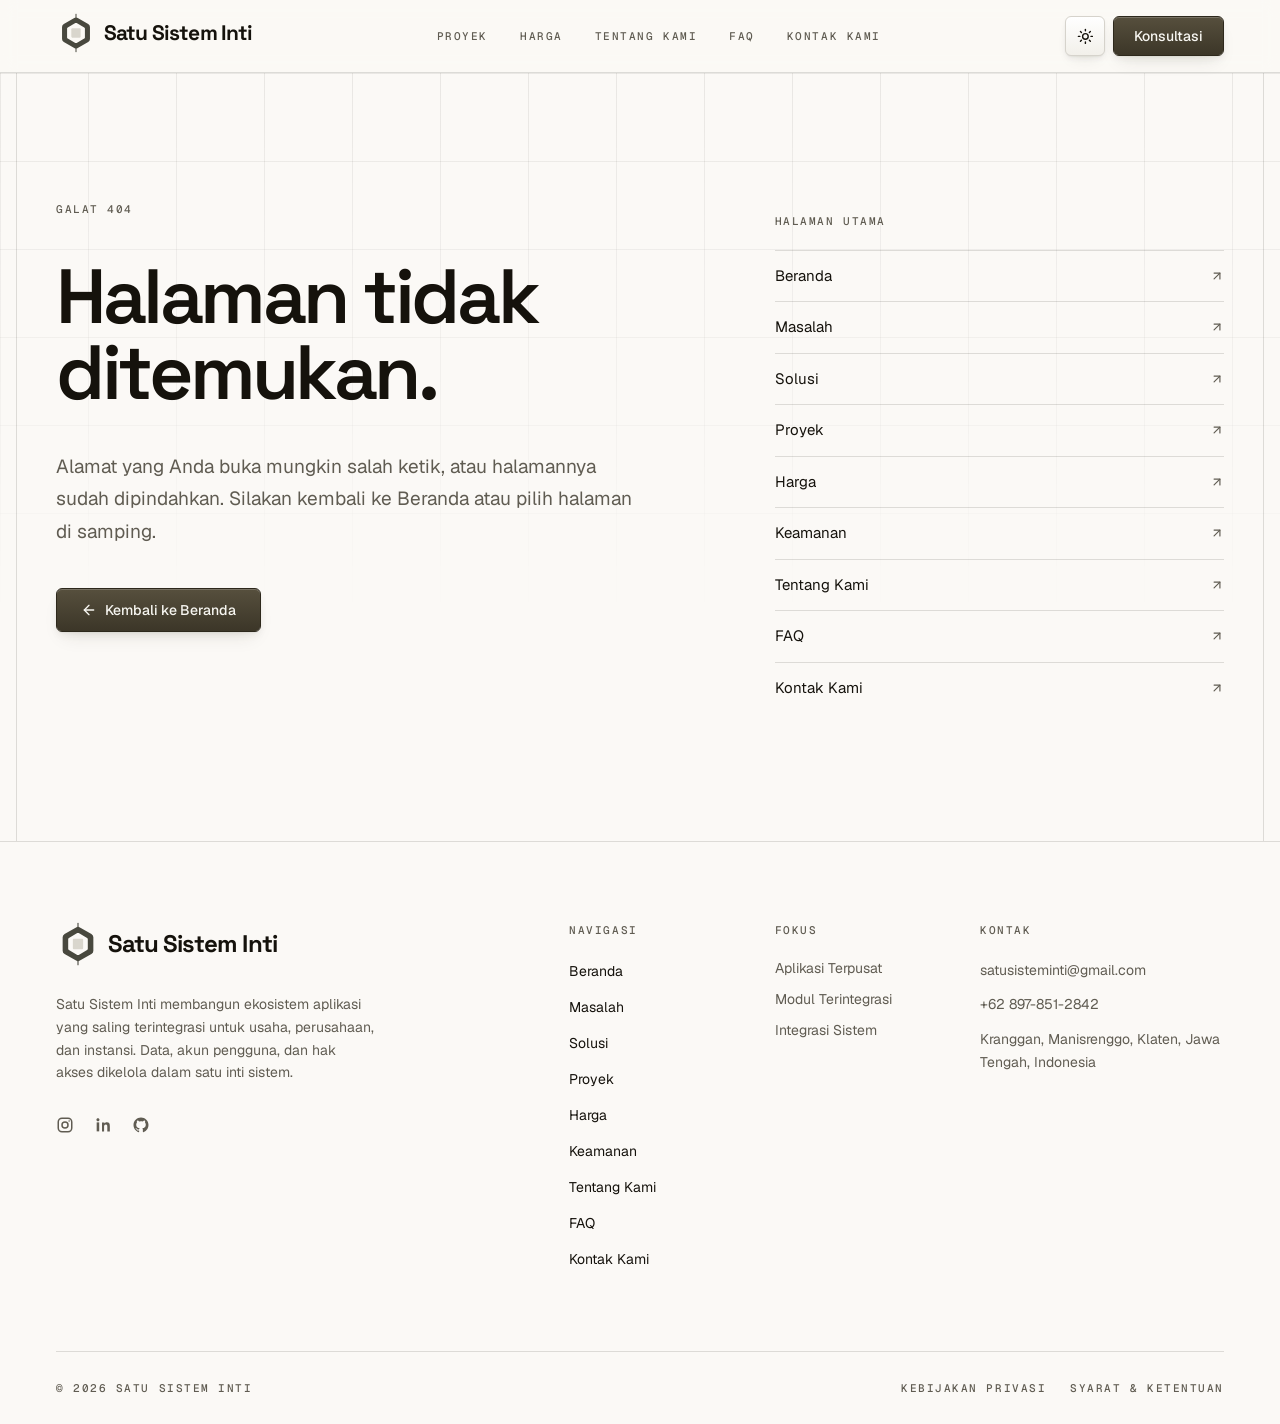
<file: syarat-ketentuan.html>
<!DOCTYPE html><html lang="id"><head><title data-rh="true">Syarat &amp; Ketentuan | Satu Sistem Inti</title><meta data-rh="true" name="description" content="Ketentuan penggunaan situs web Satu Sistem Inti, termasuk sifat informasi yang ditampilkan, kekayaan intelektual, batasan tanggung jawab, dan hukum yang berlaku."><meta data-rh="true" property="og:type" content="website"><meta data-rh="true" property="og:site_name" content="Satu Sistem Inti"><meta data-rh="true" property="og:title" content="Syarat &amp; Ketentuan | Satu Sistem Inti"><meta data-rh="true" property="og:description" content="Ketentuan penggunaan situs web Satu Sistem Inti, termasuk sifat informasi yang ditampilkan, kekayaan intelektual, batasan tanggung jawab, dan hukum yang berlaku."><meta data-rh="true" property="og:url" content="https://1sisi.com/syarat-ketentuan"><meta data-rh="true" property="og:locale" content="id_ID"><meta data-rh="true" name="twitter:card" content="summary"><meta data-rh="true" name="twitter:title" content="Syarat &amp; Ketentuan | Satu Sistem Inti"><meta data-rh="true" name="twitter:description" content="Ketentuan penggunaan situs web Satu Sistem Inti, termasuk sifat informasi yang ditampilkan, kekayaan intelektual, batasan tanggung jawab, dan hukum yang berlaku."><link data-rh="true" rel="canonical" href="https://1sisi.com/syarat-ketentuan">
    <meta charset="UTF-8">
    <!-- Favicon: SVG mengikuti tema sistem (media query di dalam berkasnya);
         PNG & ICO sebagai cadangan browser lama. Dibuat oleh
         assets/brand/make_brand.py. -->
    <link rel="icon" type="image/svg+xml" href="/favicon.svg">
    <link rel="icon" type="image/png" sizes="64x64" href="/favicon.png">
    <link rel="icon" href="/favicon.ico" sizes="48x48">
    <link rel="apple-touch-icon" href="/apple-touch-icon.png">
    <meta name="viewport" content="width=device-width, initial-scale=1.0">
    <meta name="theme-color" content="#5B5442">
    <script>
      // Terapkan tema sebelum paint pertama supaya tidak ada kedip putih
      // saat halaman statis dibuka dalam mode gelap.
      (function () {
        try {
          var stored = localStorage.getItem("theme")
          var prefersDark = window.matchMedia("(prefers-color-scheme: dark)").matches
          if (stored === "dark" || (stored !== "light" && prefersDark)) {
            document.documentElement.classList.add("dark")
          }
        } catch (e) {}

        // Sembunyikan elemen pembuka sampai GSAP mengambil alih, supaya tidak
        // terlihat "melompat". Timer pengaman memastikan konten tetap muncul
        // kalau JavaScript halaman gagal dimuat.
        var root = document.documentElement
        root.classList.add("js-anim")
        setTimeout(function () {
          root.classList.remove("js-anim")
        }, 2500)
      })()
    </script>
    <script type="module" crossorigin="" src="/assets/app-D_Zgi76o.js"></script>
    <link rel="stylesheet" crossorigin="" href="/assets/app-Dx4YzptD.css">
  <link rel="preload" as="font" type="font/woff2" href="/assets/geist-cyrillic-ext-wght-normal-DjL33-gN.woff2" crossorigin=""><link rel="preload" as="font" type="font/woff2" href="/assets/geist-cyrillic-wght-normal-BEAKL7Jp.woff2" crossorigin=""><link rel="preload" as="font" type="font/woff2" href="/assets/geist-vietnamese-wght-normal-6IgcOCM7.woff2" crossorigin=""><link rel="preload" as="font" type="font/woff2" href="/assets/geist-latin-ext-wght-normal-DC-KSUi6.woff2" crossorigin=""><link rel="preload" as="font" type="font/woff2" href="/assets/geist-latin-wght-normal-BgDaEnEv.woff2" crossorigin=""><link rel="preload" as="font" type="font/woff2" href="/assets/geist-mono-cyrillic-ext-wght-normal-X_5orZeX.woff2" crossorigin=""><link rel="preload" as="font" type="font/woff2" href="/assets/geist-mono-cyrillic-wght-normal-DiZS0aHC.woff2" crossorigin=""><link rel="preload" as="font" type="font/woff2" href="/assets/geist-mono-symbols2-wght-normal-CO5SzqOn.woff2" crossorigin=""><link rel="preload" as="font" type="font/woff2" href="/assets/geist-mono-vietnamese-wght-normal-DadHysG0.woff2" crossorigin=""><link rel="preload" as="font" type="font/woff2" href="/assets/geist-mono-latin-ext-wght-normal-Bwz-egvJ.woff2" crossorigin=""><link rel="preload" as="font" type="font/woff2" href="/assets/geist-mono-latin-wght-normal-XN7g48iV.woff2" crossorigin=""><link rel="preload" as="font" type="font/woff2" href="/assets/space-grotesk-vietnamese-wght-normal-D0rl6rjA.woff2" crossorigin=""><link rel="preload" as="font" type="font/woff2" href="/assets/space-grotesk-latin-ext-wght-normal-D9tNdqV9.woff2" crossorigin=""><link rel="preload" as="font" type="font/woff2" href="/assets/space-grotesk-latin-wght-normal-BhU9QXUp.woff2" crossorigin=""></head>
  <body>
    <div id="root" data-server-rendered="true"><div class="flex min-h-screen flex-col"><header class="sticky top-0 z-50 w-full border-b border-[var(--hairline)] bg-background/85 backdrop-blur supports-[backdrop-filter]:bg-background/70"><div class="mx-auto w-full max-w-[78rem] px-5 sm:px-8 lg:px-10"><div class="flex h-[4.5rem] items-center justify-between gap-6"><a aria-label="Beranda" class="shrink-0" href="/"><span class="inline-flex items-center gap-2"><svg viewBox="-240 -240 480 480" aria-hidden="true" class="shrink-0 size-10"><g stroke-width="12" stroke-linecap="round" class="stroke-[#48483E] dark:stroke-[#D9D9D1]"><line x1="0" y1="-225" x2="0" y2="-163.41"></line><line x1="0" y1="225" x2="0" y2="163.41"></line></g><path d="M21.00 -181.29L146.50 -108.83A42 42 0 0 1 167.50 -72.46L167.50 72.46A42 42 0 0 1 146.50 108.83L21.00 181.29A42 42 0 0 1 -21.00 181.29L-146.50 108.83A42 42 0 0 1 -167.50 72.46L-167.50 -72.46A42 42 0 0 1 -146.50 -108.83L-21.00 -181.29A42 42 0 0 1 21.00 -181.29ZM8.00 -118.93L99.00 -66.40A16 16 0 0 1 107.00 -52.54L107.00 52.54A16 16 0 0 1 99.00 66.40L8.00 118.93A16 16 0 0 1 -8.00 118.93L-99.00 66.40A16 16 0 0 1 -107.00 52.54L-107.00 -52.54A16 16 0 0 1 -99.00 -66.40L-8.00 -118.93A16 16 0 0 1 8.00 -118.93Z" fill-rule="evenodd" class="fill-[#48483E] dark:fill-[#D9D9D1]"></path><rect x="-56" y="-56" width="112" height="112" rx="10" class="fill-[#D9D6CD] dark:fill-[#46463C]"></rect></svg><span class="font-display font-bold tracking-[-0.04em] text-[1.3125rem]">Satu Sistem Inti</span></span></a><nav class="hidden items-center gap-8 lg:flex"><a class="meta transition-colors hover:text-foreground text-muted-foreground" href="/proyek">Proyek</a><a class="meta transition-colors hover:text-foreground text-muted-foreground" href="/harga">Harga</a><a class="meta transition-colors hover:text-foreground text-muted-foreground" href="/tentang-kami">Tentang Kami</a><a class="meta transition-colors hover:text-foreground text-muted-foreground" href="/faq">FAQ</a><a class="meta transition-colors hover:text-foreground text-muted-foreground" href="/kontak-kami">Kontak Kami</a></nav><div class="flex items-center gap-2"><button data-slot="button" data-variant="neu" data-size="icon" class="group/button inline-flex shrink-0 items-center justify-center rounded-lg border border-transparent bg-clip-padding text-sm font-medium whitespace-nowrap transition-all outline-none select-none focus-visible:border-ring focus-visible:ring-3 focus-visible:ring-ring/50 active:not-aria-[haspopup]:translate-y-px disabled:pointer-events-none disabled:opacity-50 aria-invalid:border-destructive aria-invalid:ring-3 aria-invalid:ring-destructive/20 dark:aria-invalid:border-destructive/50 dark:aria-invalid:ring-destructive/40 [&amp;_svg]:pointer-events-none [&amp;_svg]:shrink-0 [&amp;_svg:not([class*='size-'])]:size-4 neu text-foreground hover:text-foreground size-10" type="button" title="Ubah mode terang / gelap" aria-label="Ubah mode terang / gelap"><svg xmlns="http://www.w3.org/2000/svg" width="24" height="24" viewBox="0 0 24 24" fill="none" stroke="currentColor" stroke-width="2" stroke-linecap="round" stroke-linejoin="round" class="lucide lucide-sun size-[1.05rem] dark:hidden" aria-hidden="true"><circle cx="12" cy="12" r="4"></circle><path d="M12 2v2"></path><path d="M12 20v2"></path><path d="m4.93 4.93 1.41 1.41"></path><path d="m17.66 17.66 1.41 1.41"></path><path d="M2 12h2"></path><path d="M20 12h2"></path><path d="m6.34 17.66-1.41 1.41"></path><path d="m19.07 4.93-1.41 1.41"></path></svg><svg xmlns="http://www.w3.org/2000/svg" width="24" height="24" viewBox="0 0 24 24" fill="none" stroke="currentColor" stroke-width="2" stroke-linecap="round" stroke-linejoin="round" class="lucide lucide-moon hidden size-[1.05rem] dark:block" aria-hidden="true"><path d="M20.985 12.486a9 9 0 1 1-9.473-9.472c.405-.022.617.46.402.803a6 6 0 0 0 8.268 8.268c.344-.215.825-.004.803.401"></path></svg></button><a data-slot="button" data-variant="neu-primary" data-size="default" class="group/button shrink-0 items-center justify-center rounded-lg border border-transparent bg-clip-padding font-medium whitespace-nowrap transition-all outline-none select-none focus-visible:border-ring focus-visible:ring-3 focus-visible:ring-ring/50 active:not-aria-[haspopup]:translate-y-px disabled:pointer-events-none disabled:opacity-50 aria-invalid:border-destructive aria-invalid:ring-3 aria-invalid:ring-destructive/20 dark:aria-invalid:border-destructive/50 dark:aria-invalid:ring-destructive/40 [&amp;_svg]:pointer-events-none [&amp;_svg]:shrink-0 [&amp;_svg:not([class*='size-'])]:size-4 neu-primary text-primary-foreground gap-1.5 has-data-[icon=inline-end]:pr-2 has-data-[icon=inline-start]:pl-2 hidden h-10 px-5 text-sm lg:inline-flex" href="/kontak-kami#formulir">Konsultasi</a><button data-slot="sheet-trigger" data-variant="neu" data-size="icon" class="group/button inline-flex shrink-0 items-center justify-center rounded-lg border border-transparent bg-clip-padding text-sm font-medium whitespace-nowrap transition-all outline-none select-none focus-visible:border-ring focus-visible:ring-3 focus-visible:ring-ring/50 active:not-aria-[haspopup]:translate-y-px disabled:pointer-events-none disabled:opacity-50 aria-invalid:border-destructive aria-invalid:ring-3 aria-invalid:ring-destructive/20 dark:aria-invalid:border-destructive/50 dark:aria-invalid:ring-destructive/40 [&amp;_svg]:pointer-events-none [&amp;_svg]:shrink-0 [&amp;_svg:not([class*='size-'])]:size-4 neu text-foreground hover:text-foreground size-10 lg:hidden" aria-label="Buka menu" type="button" aria-haspopup="dialog" aria-expanded="false" data-state="closed"><svg xmlns="http://www.w3.org/2000/svg" width="24" height="24" viewBox="0 0 24 24" fill="none" stroke="currentColor" stroke-width="2" stroke-linecap="round" stroke-linejoin="round" class="lucide lucide-menu size-[1.05rem]" aria-hidden="true"><path d="M4 5h16"></path><path d="M4 12h16"></path><path d="M4 19h16"></path></svg></button></div></div></div></header><main class="relative flex-1"><div><section class="relative overflow-hidden pt-16 pb-14 sm:pt-24 lg:pt-28"><div aria-hidden="true" class="bg-hairgrid pointer-events-none absolute inset-0 opacity-50 [mask-image:linear-gradient(to_bottom,black,transparent_70%)]"></div><div class="mx-auto w-full max-w-[78rem] px-5 sm:px-8 lg:px-10 relative"><p data-anim="hero" class="meta text-muted-foreground">Legal</p><h1 data-anim="hero" class="display-xl mt-8 max-w-[16ch] text-balance">Syarat &amp; Ketentuan</h1><div class="mt-10 grid gap-x-16 gap-y-6 lg:grid-cols-12"><p data-anim="hero" class="lead max-w-xl text-pretty text-muted-foreground lg:col-span-7">Ketentuan penggunaan situs ini. Pelaksanaan proyek diatur dalam perjanjian tersendiri. Halaman ini hanya mengatur hal-hal yang berkaitan dengan situs web.</p><p data-anim="hero" class="meta text-muted-foreground lg:col-span-5 lg:pt-3 lg:text-right">Terakhir diperbarui <!-- -->25 September 2026</p></div></div></section><section class="pb-20 sm:pb-24 lg:pb-32"><div class="mx-auto w-full max-w-[78rem] px-5 sm:px-8 lg:px-10"><div class="rule grid grid-cols-1 gap-x-16 pt-12 lg:grid-cols-12 lg:pt-16"><nav data-anim="up" aria-label="Daftar isi" class="lg:sticky lg:top-28 lg:col-span-4 lg:self-start"><p class="meta text-muted-foreground">Daftar isi</p><ol class="mt-5 space-y-2.5"><li class="flex gap-4"><span class="meta pt-1 text-muted-foreground/70">01</span><a href="#penerimaan" class="text-sm leading-relaxed text-pretty text-muted-foreground underline-offset-4 transition-colors hover:text-foreground hover:underline">Penerimaan ketentuan</a></li><li class="flex gap-4"><span class="meta pt-1 text-muted-foreground/70">02</span><a href="#ruang-lingkup" class="text-sm leading-relaxed text-pretty text-muted-foreground underline-offset-4 transition-colors hover:text-foreground hover:underline">Ruang lingkup</a></li><li class="flex gap-4"><span class="meta pt-1 text-muted-foreground/70">03</span><a href="#sifat-informasi" class="text-sm leading-relaxed text-pretty text-muted-foreground underline-offset-4 transition-colors hover:text-foreground hover:underline">Informasi di situs ini bukan penawaran mengikat</a></li><li class="flex gap-4"><span class="meta pt-1 text-muted-foreground/70">04</span><a href="#penggunaan" class="text-sm leading-relaxed text-pretty text-muted-foreground underline-offset-4 transition-colors hover:text-foreground hover:underline">Penggunaan yang diizinkan</a></li><li class="flex gap-4"><span class="meta pt-1 text-muted-foreground/70">05</span><a href="#kekayaan-intelektual" class="text-sm leading-relaxed text-pretty text-muted-foreground underline-offset-4 transition-colors hover:text-foreground hover:underline">Kekayaan intelektual</a></li><li class="flex gap-4"><span class="meta pt-1 text-muted-foreground/70">06</span><a href="#tautan-pihak-ketiga" class="text-sm leading-relaxed text-pretty text-muted-foreground underline-offset-4 transition-colors hover:text-foreground hover:underline">Tautan ke situs pihak ketiga</a></li><li class="flex gap-4"><span class="meta pt-1 text-muted-foreground/70">07</span><a href="#ketersediaan" class="text-sm leading-relaxed text-pretty text-muted-foreground underline-offset-4 transition-colors hover:text-foreground hover:underline">Ketersediaan situs</a></li><li class="flex gap-4"><span class="meta pt-1 text-muted-foreground/70">08</span><a href="#tanggung-jawab" class="text-sm leading-relaxed text-pretty text-muted-foreground underline-offset-4 transition-colors hover:text-foreground hover:underline">Batasan tanggung jawab</a></li><li class="flex gap-4"><span class="meta pt-1 text-muted-foreground/70">09</span><a href="#perjanjian-proyek" class="text-sm leading-relaxed text-pretty text-muted-foreground underline-offset-4 transition-colors hover:text-foreground hover:underline">Perjanjian proyek terpisah</a></li><li class="flex gap-4"><span class="meta pt-1 text-muted-foreground/70">10</span><a href="#perubahan-ketentuan" class="text-sm leading-relaxed text-pretty text-muted-foreground underline-offset-4 transition-colors hover:text-foreground hover:underline">Perubahan ketentuan</a></li><li class="flex gap-4"><span class="meta pt-1 text-muted-foreground/70">11</span><a href="#hukum" class="text-sm leading-relaxed text-pretty text-muted-foreground underline-offset-4 transition-colors hover:text-foreground hover:underline">Hukum yang berlaku</a></li><li class="flex gap-4"><span class="meta pt-1 text-muted-foreground/70">12</span><a href="#kontak-ketentuan" class="text-sm leading-relaxed text-pretty text-muted-foreground underline-offset-4 transition-colors hover:text-foreground hover:underline">Menghubungi kami</a></li></ol></nav><div class="divide-rule mt-14 lg:col-span-8 lg:mt-0"><section id="penerimaan" class="scroll-mt-28 py-9 first:pt-0"><p class="meta text-muted-foreground">01</p><h2 class="mt-3 text-2xl text-pretty">Penerimaan ketentuan</h2><div class="mt-5 space-y-5"><p class="text-[0.9375rem] leading-[1.75] text-pretty text-muted-foreground">Dengan mengakses dan menggunakan situs ini, Anda dianggap membaca dan menyetujui ketentuan di halaman ini. Bila Anda tidak menyetujuinya, mohon hentikan penggunaan situs.</p></div></section><section id="ruang-lingkup" class="scroll-mt-28 py-9 first:pt-0"><p class="meta text-muted-foreground">02</p><h2 class="mt-3 text-2xl text-pretty">Ruang lingkup</h2><div class="mt-5 space-y-5"><p class="text-[0.9375rem] leading-[1.75] text-pretty text-muted-foreground">Ketentuan ini mengatur penggunaan situs web Satu Sistem Inti. Ketentuan ini tidak mengatur pelaksanaan proyek; hubungan kerja antara kami dan klien diatur perjanjian tersendiri sebagaimana dijelaskan pada bagian tentang perjanjian proyek.</p></div></section><section id="sifat-informasi" class="scroll-mt-28 py-9 first:pt-0"><p class="meta text-muted-foreground">03</p><h2 class="mt-3 text-2xl text-pretty">Informasi di situs ini bukan penawaran mengikat</h2><div class="mt-5 space-y-5"><p class="text-[0.9375rem] leading-[1.75] text-pretty text-muted-foreground">Seluruh keterangan mengenai layanan, tahapan kerja, perkiraan durasi, dan cakupan pekerjaan disajikan sebagai gambaran umum. Angka dan rentang waktu yang disebutkan adalah perkiraan berdasarkan pengalaman, bukan janji atas suatu proyek tertentu.</p><p class="text-[0.9375rem] leading-[1.75] text-pretty text-muted-foreground">Penawaran yang mengikat hanya lahir dari dokumen penawaran tertulis yang kami terbitkan khusus untuk Anda dan Anda setujui.</p></div></section><section id="penggunaan" class="scroll-mt-28 py-9 first:pt-0"><p class="meta text-muted-foreground">04</p><h2 class="mt-3 text-2xl text-pretty">Penggunaan yang diizinkan</h2><div class="mt-5 space-y-5"><p class="text-[0.9375rem] leading-[1.75] text-pretty text-muted-foreground">Anda dipersilakan mengakses, membaca, dan membagikan tautan halaman situs ini untuk keperluan wajar, termasuk mengevaluasi layanan kami. Anda dilarang:</p><ul class="divide-rule rule"><li class="py-3.5 text-[0.9375rem] leading-[1.75] text-pretty text-muted-foreground">Mengakses sistem atau bagian situs yang tidak diperuntukkan bagi publik.</li><li class="py-3.5 text-[0.9375rem] leading-[1.75] text-pretty text-muted-foreground">Mengganggu ketersediaan layanan, termasuk melalui permintaan otomatis dalam jumlah tidak wajar.</li><li class="py-3.5 text-[0.9375rem] leading-[1.75] text-pretty text-muted-foreground">Menyalin sebagian besar isi situs untuk diterbitkan ulang sebagai milik pihak lain.</li><li class="py-3.5 text-[0.9375rem] leading-[1.75] text-pretty text-muted-foreground">Memakai identitas atau merek kami dengan cara yang dapat menyesatkan.</li></ul></div></section><section id="kekayaan-intelektual" class="scroll-mt-28 py-9 first:pt-0"><p class="meta text-muted-foreground">05</p><h2 class="mt-3 text-2xl text-pretty">Kekayaan intelektual</h2><div class="mt-5 space-y-5"><p class="text-[0.9375rem] leading-[1.75] text-pretty text-muted-foreground">Nama, logo, naskah, tata letak, dan elemen desain pada situs ini adalah milik Satu Sistem Inti yang dikelola oleh Muhammad Nurul Khomsa, kecuali dinyatakan lain. Pengutipan singkat disertai penyebutan sumber diperbolehkan; penggunaan di luar itu memerlukan izin tertulis dari kami.</p><p class="text-[0.9375rem] leading-[1.75] text-pretty text-muted-foreground">Ketentuan ini hanya berlaku untuk isi situs. Kepemilikan atas hasil pekerjaan proyek diatur perjanjian proyek, dan sesuai kebijakan kami, kode serta dokumentasi hasil proyek menjadi milik klien setelah serah terima.</p></div></section><section id="tautan-pihak-ketiga" class="scroll-mt-28 py-9 first:pt-0"><p class="meta text-muted-foreground">06</p><h2 class="mt-3 text-2xl text-pretty">Tautan ke situs pihak ketiga</h2><div class="mt-5 space-y-5"><p class="text-[0.9375rem] leading-[1.75] text-pretty text-muted-foreground">Situs ini memuat tautan ke layanan pihak ketiga, misalnya WhatsApp dan media sosial. Kami tidak mengendalikan dan tidak bertanggung jawab atas isi maupun kebijakan privasi layanan tersebut.</p></div></section><section id="ketersediaan" class="scroll-mt-28 py-9 first:pt-0"><p class="meta text-muted-foreground">07</p><h2 class="mt-3 text-2xl text-pretty">Ketersediaan situs</h2><div class="mt-5 space-y-5"><p class="text-[0.9375rem] leading-[1.75] text-pretty text-muted-foreground">Kami berusaha menjaga situs tetap dapat diakses, namun tidak menjamin ketersediaan tanpa henti. Situs dapat sewaktu-waktu tidak dapat diakses karena pemeliharaan, pembaruan, atau gangguan di luar kendali kami.</p></div></section><section id="tanggung-jawab" class="scroll-mt-28 py-9 first:pt-0"><p class="meta text-muted-foreground">08</p><h2 class="mt-3 text-2xl text-pretty">Batasan tanggung jawab</h2><div class="mt-5 space-y-5"><p class="text-[0.9375rem] leading-[1.75] text-pretty text-muted-foreground">Isi situs disediakan sebagaimana adanya. Sejauh diizinkan peraturan perundang-undangan, kami tidak bertanggung jawab atas kerugian yang timbul dari keputusan yang diambil semata-mata berdasarkan informasi umum di situs ini, tanpa didahului pembicaraan dan kesepakatan tertulis dengan kami.</p><p class="text-[0.9375rem] leading-[1.75] text-pretty text-muted-foreground">Pembatasan ini tidak mengurangi tanggung jawab yang menurut peraturan perundang-undangan tidak dapat dikesampingkan.</p></div></section><section id="perjanjian-proyek" class="scroll-mt-28 py-9 first:pt-0"><p class="meta text-muted-foreground">09</p><h2 class="mt-3 text-2xl text-pretty">Perjanjian proyek terpisah</h2><div class="mt-5 space-y-5"><p class="text-[0.9375rem] leading-[1.75] text-pretty text-muted-foreground">Setiap pekerjaan yang kami laksanakan untuk klien diatur perjanjian tersendiri yang memuat lingkup, jadwal, biaya, termin pembayaran, kerahasiaan, dan kepemilikan hasil kerja. Bila terdapat pertentangan antara halaman ini dan perjanjian proyek, ketentuan dalam perjanjian proyek yang berlaku.</p></div></section><section id="perubahan-ketentuan" class="scroll-mt-28 py-9 first:pt-0"><p class="meta text-muted-foreground">10</p><h2 class="mt-3 text-2xl text-pretty">Perubahan ketentuan</h2><div class="mt-5 space-y-5"><p class="text-[0.9375rem] leading-[1.75] text-pretty text-muted-foreground">Ketentuan ini dapat kami perbarui sewaktu-waktu. Versi yang berlaku adalah versi yang tercantum di halaman ini, dengan tanggal pembaruan tertera di bagian atas.</p></div></section><section id="hukum" class="scroll-mt-28 py-9 first:pt-0"><p class="meta text-muted-foreground">11</p><h2 class="mt-3 text-2xl text-pretty">Hukum yang berlaku</h2><div class="mt-5 space-y-5"><p class="text-[0.9375rem] leading-[1.75] text-pretty text-muted-foreground">Ketentuan ini tunduk pada hukum Republik Indonesia. Setiap perselisihan diupayakan diselesaikan secara musyawarah terlebih dahulu; bila tidak tercapai, penyelesaiannya dilakukan melalui pengadilan yang berwenang di wilayah hukum Kabupaten Klaten.</p></div></section><section id="kontak-ketentuan" class="scroll-mt-28 py-9 first:pt-0"><p class="meta text-muted-foreground">12</p><h2 class="mt-3 text-2xl text-pretty">Menghubungi kami</h2><div class="mt-5 space-y-5"><p class="text-[0.9375rem] leading-[1.75] text-pretty text-muted-foreground">Pertanyaan mengenai ketentuan ini dapat disampaikan melalui:</p><dl class="divide-rule rule"><div class="grid grid-cols-1 gap-x-8 gap-y-1 py-3.5 sm:grid-cols-12"><dt class="meta text-muted-foreground sm:col-span-3 sm:pt-0.5">Email</dt><dd class="text-[0.9375rem] leading-relaxed break-words sm:col-span-9"><a href="mailto:satusisteminti@gmail.com" class="underline-offset-4 hover:underline">satusisteminti@gmail.com</a></dd></div><div class="grid grid-cols-1 gap-x-8 gap-y-1 py-3.5 sm:grid-cols-12"><dt class="meta text-muted-foreground sm:col-span-3 sm:pt-0.5">Telepon</dt><dd class="text-[0.9375rem] leading-relaxed break-words sm:col-span-9"><a href="tel:+628978512842" class="underline-offset-4 hover:underline">+62 897-851-2842</a></dd></div><div class="grid grid-cols-1 gap-x-8 gap-y-1 py-3.5 sm:grid-cols-12"><dt class="meta text-muted-foreground sm:col-span-3 sm:pt-0.5">Alamat</dt><dd class="text-[0.9375rem] leading-relaxed break-words sm:col-span-9">Kranggan, Manisrenggo, Klaten, Jawa Tengah, Indonesia</dd></div></dl></div></section></div></div></div></section></div><div aria-hidden="true" class="pointer-events-none absolute inset-0 hidden lg:block"><div class="mx-auto w-full max-w-[78rem] h-full border-x border-[var(--hairline)]"></div></div></main><footer class="rule"><div class="mx-auto w-full max-w-[78rem] px-5 sm:px-8 lg:px-10"><div class="grid grid-cols-1 gap-x-16 gap-y-12 py-16 sm:grid-cols-2 lg:grid-cols-12 lg:py-20"><div class="lg:col-span-5"><a aria-label="Satu Sistem Inti" class="inline-flex" href="/"><span class="inline-flex items-center gap-2"><svg viewBox="-240 -240 480 480" aria-hidden="true" class="shrink-0 size-11"><g stroke-width="12" stroke-linecap="round" class="stroke-[#48483E] dark:stroke-[#D9D9D1]"><line x1="0" y1="-225" x2="0" y2="-163.41"></line><line x1="0" y1="225" x2="0" y2="163.41"></line></g><path d="M21.00 -181.29L146.50 -108.83A42 42 0 0 1 167.50 -72.46L167.50 72.46A42 42 0 0 1 146.50 108.83L21.00 181.29A42 42 0 0 1 -21.00 181.29L-146.50 108.83A42 42 0 0 1 -167.50 72.46L-167.50 -72.46A42 42 0 0 1 -146.50 -108.83L-21.00 -181.29A42 42 0 0 1 21.00 -181.29ZM8.00 -118.93L99.00 -66.40A16 16 0 0 1 107.00 -52.54L107.00 52.54A16 16 0 0 1 99.00 66.40L8.00 118.93A16 16 0 0 1 -8.00 118.93L-99.00 66.40A16 16 0 0 1 -107.00 52.54L-107.00 -52.54A16 16 0 0 1 -99.00 -66.40L-8.00 -118.93A16 16 0 0 1 8.00 -118.93Z" fill-rule="evenodd" class="fill-[#48483E] dark:fill-[#D9D9D1]"></path><rect x="-56" y="-56" width="112" height="112" rx="10" class="fill-[#D9D6CD] dark:fill-[#46463C]"></rect></svg><span class="font-display font-bold tracking-[-0.04em] text-2xl">Satu Sistem Inti</span></span></a><p class="mt-5 max-w-xs text-sm leading-relaxed text-pretty text-muted-foreground">Satu Sistem Inti membangun ekosistem aplikasi yang saling terintegrasi untuk usaha, perusahaan, dan instansi. Data, akun pengguna, dan hak akses dikelola dalam satu inti sistem.</p><div class="mt-8 flex items-center gap-5"><a href="#" target="_blank" rel="noreferrer noopener" aria-label="Instagram" class="text-muted-foreground transition-colors hover:text-foreground"><svg viewBox="0 0 24 24" fill="none" stroke="currentColor" stroke-width="2" stroke-linecap="round" stroke-linejoin="round" class="size-[1.125rem]"><rect x="3" y="3" width="18" height="18" rx="5"></rect><circle cx="12" cy="12" r="4"></circle><circle cx="17.5" cy="6.5" r="1" fill="currentColor" stroke="none"></circle></svg></a><a href="#" target="_blank" rel="noreferrer noopener" aria-label="LinkedIn" class="text-muted-foreground transition-colors hover:text-foreground"><svg viewBox="0 0 24 24" fill="currentColor" class="size-[1.125rem]"><path d="M6.94 8.5H3.56V20.5H6.94V8.5Z"></path><path d="M5.25 7.02c1.152 0 2.086-.934 2.086-2.086C7.336 3.784 6.402 2.85 5.25 2.85c-1.153 0-2.087.934-2.087 2.084 0 1.152.934 2.086 2.087 2.086Z"></path><path d="M10.69 8.5H13.9v1.62h.045c.446-.844 1.537-1.735 3.164-1.735 3.386 0 4.011 2.229 4.011 5.127V20.5h-3.375v-5.99c0-1.428-.026-3.266-1.99-3.266-1.994 0-2.3 1.556-2.3 3.163v6.093H10.69V8.5Z"></path></svg></a><a href="https://github.com/satusisteminti" target="_blank" rel="noreferrer noopener" aria-label="GitHub" class="text-muted-foreground transition-colors hover:text-foreground"><svg viewBox="0 0 24 24" fill="currentColor" class="size-[1.125rem]"><path d="M12 2C6.477 2 2 6.484 2 12.017c0 4.425 2.865 8.18 6.839 9.504.5.092.682-.217.682-.483 0-.237-.008-.868-.013-1.703-2.782.605-3.369-1.343-3.369-1.343-.454-1.158-1.11-1.466-1.11-1.466-.908-.62.069-.608.069-.608 1.003.07 1.531 1.032 1.531 1.032.892 1.53 2.341 1.088 2.91.833.09-.647.35-1.088.636-1.339-2.221-.253-4.555-1.113-4.555-4.951 0-1.093.39-1.988 1.029-2.688-.103-.253-.446-1.272.098-2.65 0 0 .84-.269 2.75 1.026A9.564 9.564 0 0 1 12 6.844c.85.004 1.705.115 2.504.338 1.909-1.295 2.747-1.026 2.747-1.026.546 1.378.203 2.397.1 2.65.64.7 1.028 1.595 1.028 2.688 0 3.848-2.339 4.695-4.566 4.943.359.309.678.92.678 1.855 0 1.338-.012 2.419-.012 2.749 0 .268.18.58.688.482A10.02 10.02 0 0 0 22 12.017C22 6.484 17.522 2 12 2Z"></path></svg></a></div></div><nav class="lg:col-span-2"><p class="meta text-muted-foreground">Navigasi</p><ul class="mt-5 space-y-3"><li><a class="text-sm underline-offset-4 transition-colors hover:underline" href="/">Beranda</a></li><li><a class="text-sm underline-offset-4 transition-colors hover:underline" href="/masalah">Masalah</a></li><li><a class="text-sm underline-offset-4 transition-colors hover:underline" href="/solusi">Solusi</a></li><li><a class="text-sm underline-offset-4 transition-colors hover:underline" href="/proyek">Proyek</a></li><li><a class="text-sm underline-offset-4 transition-colors hover:underline" href="/harga">Harga</a></li><li><a class="text-sm underline-offset-4 transition-colors hover:underline" href="/keamanan">Keamanan</a></li><li><a class="text-sm underline-offset-4 transition-colors hover:underline" href="/tentang-kami">Tentang Kami</a></li><li><a class="text-sm underline-offset-4 transition-colors hover:underline" href="/faq">FAQ</a></li><li><a class="text-sm underline-offset-4 transition-colors hover:underline" href="/kontak-kami">Kontak Kami</a></li></ul></nav><div class="lg:col-span-2"><p class="meta text-muted-foreground">Fokus</p><ul class="mt-5 space-y-3"><li class="text-sm leading-snug text-pretty text-muted-foreground">Aplikasi Terpusat</li><li class="text-sm leading-snug text-pretty text-muted-foreground">Modul Terintegrasi</li><li class="text-sm leading-snug text-pretty text-muted-foreground">Integrasi Sistem</li></ul></div><div class="lg:col-span-3"><p class="meta text-muted-foreground">Kontak</p><dl class="mt-5 space-y-3"><div><dt class="sr-only">Email</dt><dd class="text-sm leading-relaxed break-words text-muted-foreground"><a href="mailto:satusisteminti@gmail.com" class="underline-offset-4 transition-colors hover:text-foreground hover:underline">satusisteminti@gmail.com</a></dd></div><div><dt class="sr-only">Telepon</dt><dd class="text-sm leading-relaxed break-words text-muted-foreground"><a href="tel:+628978512842" class="underline-offset-4 transition-colors hover:text-foreground hover:underline">+62 897-851-2842</a></dd></div><div><dt class="sr-only">Alamat</dt><dd class="text-sm leading-relaxed break-words text-muted-foreground">Kranggan, Manisrenggo, Klaten, Jawa Tengah, Indonesia</dd></div></dl></div></div><div class="rule flex flex-col items-start justify-between gap-4 py-7 sm:flex-row sm:items-center"><p class="meta text-muted-foreground">© <!-- -->2026<!-- --> <!-- -->Satu Sistem Inti</p><nav aria-label="Legal" class="flex flex-wrap items-center gap-x-6 gap-y-2"><a class="meta text-muted-foreground underline-offset-4 transition-colors hover:text-foreground hover:underline" href="/kebijakan-privasi">Kebijakan Privasi</a><a aria-current="page" class="meta text-muted-foreground underline-offset-4 transition-colors hover:text-foreground hover:underline active" href="/syarat-ketentuan">Syarat &amp; Ketentuan</a></nav></div></div></footer></div><script>window.__staticRouterHydrationData = JSON.parse("{\"loaderData\":{\"0\":null,\"0-10\":null},\"actionData\":null,\"errors\":null}");</script></div>
<script>window.__VITE_REACT_SSG_HASH__ = 'cnzqoxqo0h'</script>
  

</body></html>
</file>
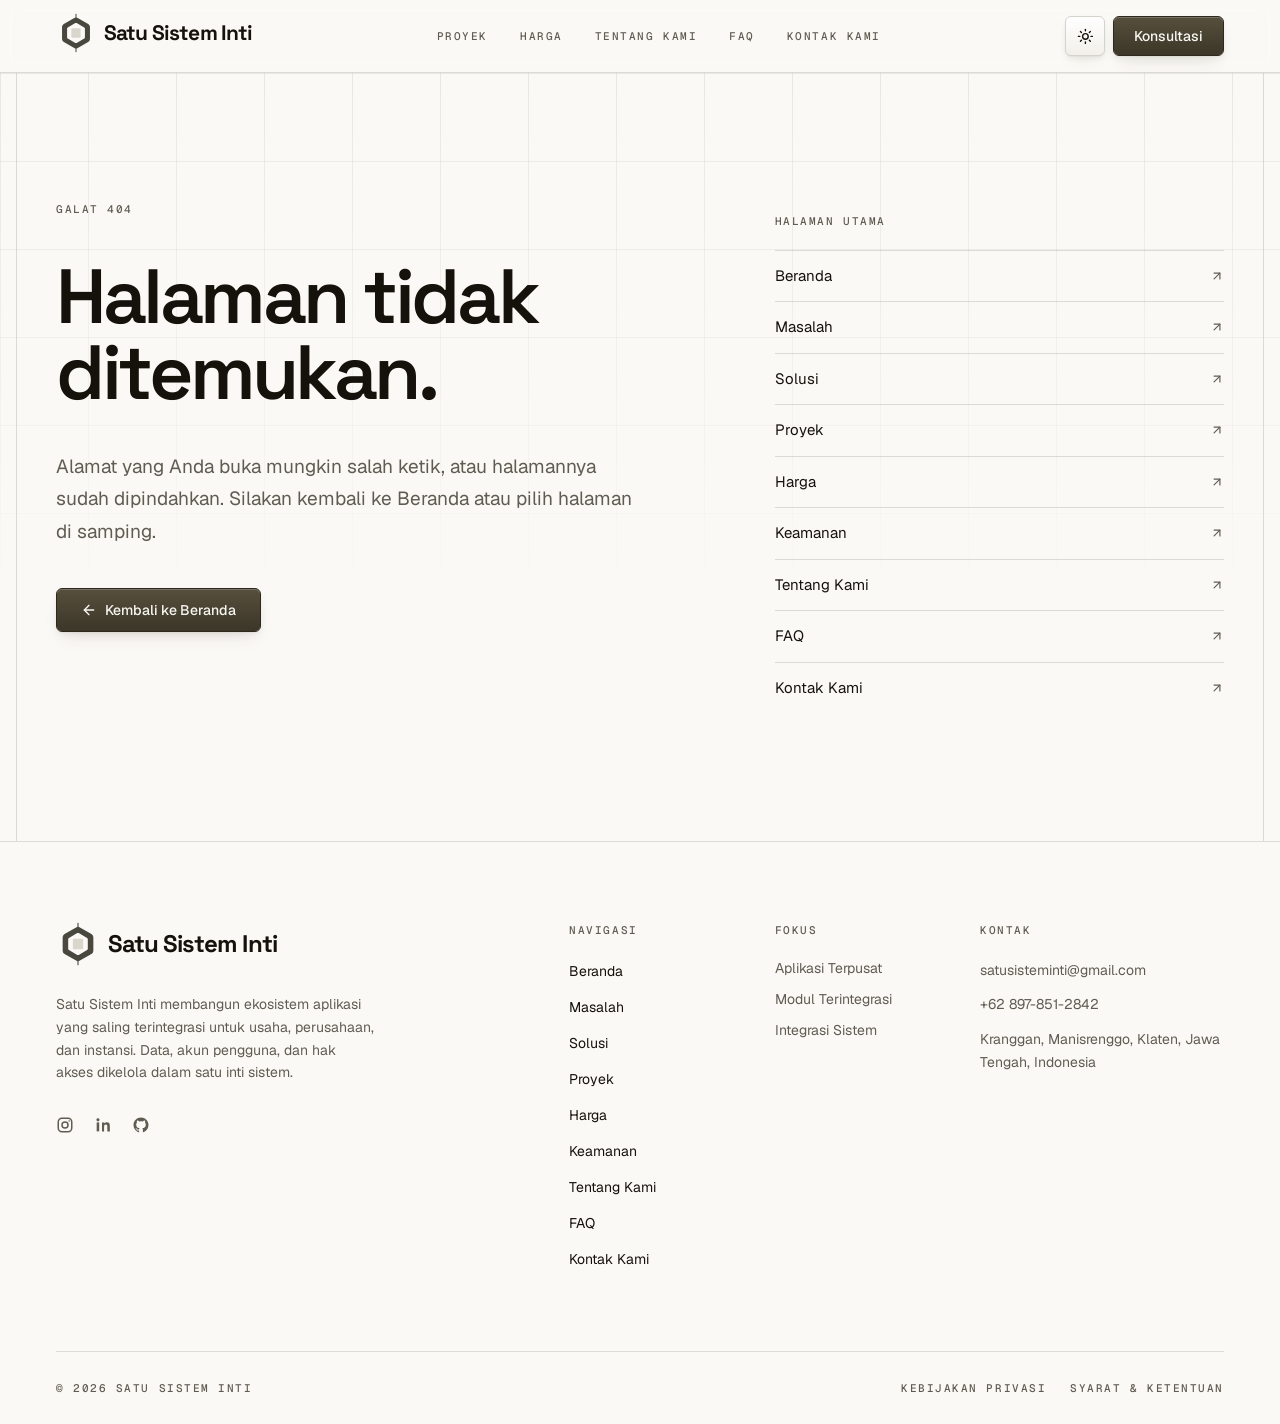
<file: tentang-kami.html>
<!DOCTYPE html><html lang="id"><head><title data-rh="true">Tentang Kami | Satu Sistem Inti</title><meta data-rh="true" name="description" content="Satu Sistem Inti adalah pengembang perangkat lunak independen yang membangun aplikasi terpusat dan terintegrasi untuk bisnis dan institusi di Indonesia."><meta data-rh="true" property="og:type" content="website"><meta data-rh="true" property="og:site_name" content="Satu Sistem Inti"><meta data-rh="true" property="og:title" content="Tentang Kami | Satu Sistem Inti"><meta data-rh="true" property="og:description" content="Satu Sistem Inti adalah pengembang perangkat lunak independen yang membangun aplikasi terpusat dan terintegrasi untuk bisnis dan institusi di Indonesia."><meta data-rh="true" property="og:url" content="https://1sisi.com/tentang-kami"><meta data-rh="true" property="og:locale" content="id_ID"><meta data-rh="true" name="twitter:card" content="summary"><meta data-rh="true" name="twitter:title" content="Tentang Kami | Satu Sistem Inti"><meta data-rh="true" name="twitter:description" content="Satu Sistem Inti adalah pengembang perangkat lunak independen yang membangun aplikasi terpusat dan terintegrasi untuk bisnis dan institusi di Indonesia."><link data-rh="true" rel="canonical" href="https://1sisi.com/tentang-kami">
    <meta charset="UTF-8">
    <!-- Favicon: SVG mengikuti tema sistem (media query di dalam berkasnya);
         PNG & ICO sebagai cadangan browser lama. Dibuat oleh
         assets/brand/make_brand.py. -->
    <link rel="icon" type="image/svg+xml" href="/favicon.svg">
    <link rel="icon" type="image/png" sizes="64x64" href="/favicon.png">
    <link rel="icon" href="/favicon.ico" sizes="48x48">
    <link rel="apple-touch-icon" href="/apple-touch-icon.png">
    <meta name="viewport" content="width=device-width, initial-scale=1.0">
    <meta name="theme-color" content="#5B5442">
    <script>
      // Terapkan tema sebelum paint pertama supaya tidak ada kedip putih
      // saat halaman statis dibuka dalam mode gelap.
      (function () {
        try {
          var stored = localStorage.getItem("theme")
          var prefersDark = window.matchMedia("(prefers-color-scheme: dark)").matches
          if (stored === "dark" || (stored !== "light" && prefersDark)) {
            document.documentElement.classList.add("dark")
          }
        } catch (e) {}

        // Sembunyikan elemen pembuka sampai GSAP mengambil alih, supaya tidak
        // terlihat "melompat". Timer pengaman memastikan konten tetap muncul
        // kalau JavaScript halaman gagal dimuat.
        var root = document.documentElement
        root.classList.add("js-anim")
        setTimeout(function () {
          root.classList.remove("js-anim")
        }, 2500)
      })()
    </script>
    <script type="module" crossorigin="" src="/assets/app-D_Zgi76o.js"></script>
    <link rel="stylesheet" crossorigin="" href="/assets/app-Dx4YzptD.css">
  <link rel="preload" as="font" type="font/woff2" href="/assets/geist-cyrillic-ext-wght-normal-DjL33-gN.woff2" crossorigin=""><link rel="preload" as="font" type="font/woff2" href="/assets/geist-cyrillic-wght-normal-BEAKL7Jp.woff2" crossorigin=""><link rel="preload" as="font" type="font/woff2" href="/assets/geist-vietnamese-wght-normal-6IgcOCM7.woff2" crossorigin=""><link rel="preload" as="font" type="font/woff2" href="/assets/geist-latin-ext-wght-normal-DC-KSUi6.woff2" crossorigin=""><link rel="preload" as="font" type="font/woff2" href="/assets/geist-latin-wght-normal-BgDaEnEv.woff2" crossorigin=""><link rel="preload" as="font" type="font/woff2" href="/assets/geist-mono-cyrillic-ext-wght-normal-X_5orZeX.woff2" crossorigin=""><link rel="preload" as="font" type="font/woff2" href="/assets/geist-mono-cyrillic-wght-normal-DiZS0aHC.woff2" crossorigin=""><link rel="preload" as="font" type="font/woff2" href="/assets/geist-mono-symbols2-wght-normal-CO5SzqOn.woff2" crossorigin=""><link rel="preload" as="font" type="font/woff2" href="/assets/geist-mono-vietnamese-wght-normal-DadHysG0.woff2" crossorigin=""><link rel="preload" as="font" type="font/woff2" href="/assets/geist-mono-latin-ext-wght-normal-Bwz-egvJ.woff2" crossorigin=""><link rel="preload" as="font" type="font/woff2" href="/assets/geist-mono-latin-wght-normal-XN7g48iV.woff2" crossorigin=""><link rel="preload" as="font" type="font/woff2" href="/assets/space-grotesk-vietnamese-wght-normal-D0rl6rjA.woff2" crossorigin=""><link rel="preload" as="font" type="font/woff2" href="/assets/space-grotesk-latin-ext-wght-normal-D9tNdqV9.woff2" crossorigin=""><link rel="preload" as="font" type="font/woff2" href="/assets/space-grotesk-latin-wght-normal-BhU9QXUp.woff2" crossorigin=""></head>
  <body>
    <div id="root" data-server-rendered="true"><link rel="preload" as="image" imagesrcset="/images/about-hero.jpg 1x, /images/about-hero@2x.jpg 2x" fetchpriority="high"><div class="flex min-h-screen flex-col"><header class="sticky top-0 z-50 w-full border-b border-[var(--hairline)] bg-background/85 backdrop-blur supports-[backdrop-filter]:bg-background/70"><div class="mx-auto w-full max-w-[78rem] px-5 sm:px-8 lg:px-10"><div class="flex h-[4.5rem] items-center justify-between gap-6"><a aria-label="Beranda" class="shrink-0" href="/"><span class="inline-flex items-center gap-2"><svg viewBox="-240 -240 480 480" aria-hidden="true" class="shrink-0 size-10"><g stroke-width="12" stroke-linecap="round" class="stroke-[#48483E] dark:stroke-[#D9D9D1]"><line x1="0" y1="-225" x2="0" y2="-163.41"></line><line x1="0" y1="225" x2="0" y2="163.41"></line></g><path d="M21.00 -181.29L146.50 -108.83A42 42 0 0 1 167.50 -72.46L167.50 72.46A42 42 0 0 1 146.50 108.83L21.00 181.29A42 42 0 0 1 -21.00 181.29L-146.50 108.83A42 42 0 0 1 -167.50 72.46L-167.50 -72.46A42 42 0 0 1 -146.50 -108.83L-21.00 -181.29A42 42 0 0 1 21.00 -181.29ZM8.00 -118.93L99.00 -66.40A16 16 0 0 1 107.00 -52.54L107.00 52.54A16 16 0 0 1 99.00 66.40L8.00 118.93A16 16 0 0 1 -8.00 118.93L-99.00 66.40A16 16 0 0 1 -107.00 52.54L-107.00 -52.54A16 16 0 0 1 -99.00 -66.40L-8.00 -118.93A16 16 0 0 1 8.00 -118.93Z" fill-rule="evenodd" class="fill-[#48483E] dark:fill-[#D9D9D1]"></path><rect x="-56" y="-56" width="112" height="112" rx="10" class="fill-[#D9D6CD] dark:fill-[#46463C]"></rect></svg><span class="font-display font-bold tracking-[-0.04em] text-[1.3125rem]">Satu Sistem Inti</span></span></a><nav class="hidden items-center gap-8 lg:flex"><a class="meta transition-colors hover:text-foreground text-muted-foreground" href="/proyek">Proyek</a><a class="meta transition-colors hover:text-foreground text-muted-foreground" href="/harga">Harga</a><a aria-current="page" class="meta transition-colors hover:text-foreground text-foreground" href="/tentang-kami">Tentang Kami</a><a class="meta transition-colors hover:text-foreground text-muted-foreground" href="/faq">FAQ</a><a class="meta transition-colors hover:text-foreground text-muted-foreground" href="/kontak-kami">Kontak Kami</a></nav><div class="flex items-center gap-2"><button data-slot="button" data-variant="neu" data-size="icon" class="group/button inline-flex shrink-0 items-center justify-center rounded-lg border border-transparent bg-clip-padding text-sm font-medium whitespace-nowrap transition-all outline-none select-none focus-visible:border-ring focus-visible:ring-3 focus-visible:ring-ring/50 active:not-aria-[haspopup]:translate-y-px disabled:pointer-events-none disabled:opacity-50 aria-invalid:border-destructive aria-invalid:ring-3 aria-invalid:ring-destructive/20 dark:aria-invalid:border-destructive/50 dark:aria-invalid:ring-destructive/40 [&amp;_svg]:pointer-events-none [&amp;_svg]:shrink-0 [&amp;_svg:not([class*='size-'])]:size-4 neu text-foreground hover:text-foreground size-10" type="button" title="Ubah mode terang / gelap" aria-label="Ubah mode terang / gelap"><svg xmlns="http://www.w3.org/2000/svg" width="24" height="24" viewBox="0 0 24 24" fill="none" stroke="currentColor" stroke-width="2" stroke-linecap="round" stroke-linejoin="round" class="lucide lucide-sun size-[1.05rem] dark:hidden" aria-hidden="true"><circle cx="12" cy="12" r="4"></circle><path d="M12 2v2"></path><path d="M12 20v2"></path><path d="m4.93 4.93 1.41 1.41"></path><path d="m17.66 17.66 1.41 1.41"></path><path d="M2 12h2"></path><path d="M20 12h2"></path><path d="m6.34 17.66-1.41 1.41"></path><path d="m19.07 4.93-1.41 1.41"></path></svg><svg xmlns="http://www.w3.org/2000/svg" width="24" height="24" viewBox="0 0 24 24" fill="none" stroke="currentColor" stroke-width="2" stroke-linecap="round" stroke-linejoin="round" class="lucide lucide-moon hidden size-[1.05rem] dark:block" aria-hidden="true"><path d="M20.985 12.486a9 9 0 1 1-9.473-9.472c.405-.022.617.46.402.803a6 6 0 0 0 8.268 8.268c.344-.215.825-.004.803.401"></path></svg></button><a data-slot="button" data-variant="neu-primary" data-size="default" class="group/button shrink-0 items-center justify-center rounded-lg border border-transparent bg-clip-padding font-medium whitespace-nowrap transition-all outline-none select-none focus-visible:border-ring focus-visible:ring-3 focus-visible:ring-ring/50 active:not-aria-[haspopup]:translate-y-px disabled:pointer-events-none disabled:opacity-50 aria-invalid:border-destructive aria-invalid:ring-3 aria-invalid:ring-destructive/20 dark:aria-invalid:border-destructive/50 dark:aria-invalid:ring-destructive/40 [&amp;_svg]:pointer-events-none [&amp;_svg]:shrink-0 [&amp;_svg:not([class*='size-'])]:size-4 neu-primary text-primary-foreground gap-1.5 has-data-[icon=inline-end]:pr-2 has-data-[icon=inline-start]:pl-2 hidden h-10 px-5 text-sm lg:inline-flex" href="/kontak-kami#formulir">Konsultasi</a><button data-slot="sheet-trigger" data-variant="neu" data-size="icon" class="group/button inline-flex shrink-0 items-center justify-center rounded-lg border border-transparent bg-clip-padding text-sm font-medium whitespace-nowrap transition-all outline-none select-none focus-visible:border-ring focus-visible:ring-3 focus-visible:ring-ring/50 active:not-aria-[haspopup]:translate-y-px disabled:pointer-events-none disabled:opacity-50 aria-invalid:border-destructive aria-invalid:ring-3 aria-invalid:ring-destructive/20 dark:aria-invalid:border-destructive/50 dark:aria-invalid:ring-destructive/40 [&amp;_svg]:pointer-events-none [&amp;_svg]:shrink-0 [&amp;_svg:not([class*='size-'])]:size-4 neu text-foreground hover:text-foreground size-10 lg:hidden" aria-label="Buka menu" type="button" aria-haspopup="dialog" aria-expanded="false" data-state="closed"><svg xmlns="http://www.w3.org/2000/svg" width="24" height="24" viewBox="0 0 24 24" fill="none" stroke="currentColor" stroke-width="2" stroke-linecap="round" stroke-linejoin="round" class="lucide lucide-menu size-[1.05rem]" aria-hidden="true"><path d="M4 5h16"></path><path d="M4 12h16"></path><path d="M4 19h16"></path></svg></button></div></div></div></header><main class="relative flex-1"><div><section class="relative overflow-hidden pt-16 pb-20 sm:pt-24 lg:pt-32 lg:pb-28"><div aria-hidden="true" class="bg-hairgrid pointer-events-none absolute inset-0 opacity-60 [mask-image:linear-gradient(to_bottom,black,transparent_72%)]"></div><div class="mx-auto w-full max-w-[78rem] px-5 sm:px-8 lg:px-10 relative"><div class="grid grid-cols-1 items-center gap-x-16 gap-y-12 lg:grid-cols-12"><div class="lg:col-span-7"><p data-anim="hero" class="meta text-muted-foreground">Tentang Satu Sistem Inti</p><h1 data-anim="hero" class="display-xl mt-8 max-w-[17ch] text-balance sm:mt-10">Membangun aplikasi terpusat untuk usaha dan instansi.</h1><p data-anim="hero" class="lead mt-8 max-w-xl text-pretty lg:mt-10">Satu Sistem Inti<!-- --> adalah pengembang perangkat lunak independen yang berdiri di Klaten pada September 2026. Bersama tim, kami membangun aplikasi terpusat dan terintegrasi bagi usaha, perusahaan, dan instansi, sehingga data, pengguna, dan proses kerja dapat dikelola dalam satu sistem.</p><div data-anim="hero" class="mt-10"><a data-slot="button" data-variant="neu-primary" data-size="default" class="group/button inline-flex shrink-0 items-center justify-center rounded-lg border border-transparent bg-clip-padding font-medium whitespace-nowrap transition-all outline-none select-none focus-visible:border-ring focus-visible:ring-3 focus-visible:ring-ring/50 active:not-aria-[haspopup]:translate-y-px disabled:pointer-events-none disabled:opacity-50 aria-invalid:border-destructive aria-invalid:ring-3 aria-invalid:ring-destructive/20 dark:aria-invalid:border-destructive/50 dark:aria-invalid:ring-destructive/40 [&amp;_svg]:pointer-events-none [&amp;_svg]:shrink-0 [&amp;_svg:not([class*='size-'])]:size-4 neu-primary text-primary-foreground has-data-[icon=inline-end]:pr-2 has-data-[icon=inline-start]:pl-2 h-11 gap-2 px-6 text-sm" href="/kontak-kami">Bicarakan sistem Anda<svg xmlns="http://www.w3.org/2000/svg" width="24" height="24" viewBox="0 0 24 24" fill="none" stroke="currentColor" stroke-width="2" stroke-linecap="round" stroke-linejoin="round" class="lucide lucide-arrow-right size-4" aria-hidden="true"><path d="M5 12h14"></path><path d="m12 5 7 7-7 7"></path></svg></a></div></div><div data-anim="hero" class="lg:col-span-5"><figure class="panel overflow-hidden shadow-[0_1px_2px_var(--card-shadow-near),0_24px_48px_-24px_var(--card-shadow-far)] "><div class="rule-b flex items-center justify-between gap-4 px-4 py-3"><span class="meta text-muted-foreground">Sistem terpusat</span><span class="meta flex items-center gap-2 text-muted-foreground"><span class="flow-pulse size-1.5 rounded-full bg-primary"></span>Berjalan</span></div><div class="bg-hairgrid bg-[length:24px_24px] px-3 py-4 sm:px-5"><svg viewBox="0 0 400 432" role="img" aria-label="Diagram aplikasi terpusat: modul keuangan, kepegawaian, dan layanan terhubung ke satu inti sistem, yang mengatur akun dan hak akses serta alur kerja lintas bagian, lalu menyimpan semuanya di satu basis data terpusat dengan laporan terpadu." class="block h-auto w-full"><g fill="none" stroke-width="1" class="stroke-foreground/20"><path id="f1" d="M72 68 C72 100 200 96 200 128"></path><path id="f2" d="M200 68 L200 128"></path><path id="f3" d="M328 68 C328 100 200 96 200 128"></path><path id="f4" d="M200 184 C200 216 112 212 112 244"></path><path id="f5" d="M200 184 C200 216 288 212 288 244"></path><path id="f6" d="M112 296 L112 356"></path><path id="f7" d="M288 296 C288 328 112 324 112 356"></path><path id="f8" d="M192 384 L208 384"></path></g><g fill="none" stroke-width="1.25" class="stroke-foreground/55"><path d="M72 68 C72 100 200 96 200 128" class="flow-dash"></path><path d="M200 68 L200 128" class="flow-dash"></path><path d="M328 68 C328 100 200 96 200 128" class="flow-dash"></path><path d="M200 184 C200 216 112 212 112 244" class="flow-dash"></path><path d="M200 184 C200 216 288 212 288 244" class="flow-dash"></path><path d="M112 296 L112 356" class="flow-dash"></path><path d="M288 296 C288 328 112 324 112 356" class="flow-dash"></path><path d="M192 384 L208 384" class="flow-dash"></path></g><g><rect x="16" y="20" width="112" height="48" rx="5" class="fill-card stroke-[var(--hairline)]" stroke-width="1"></rect><circle cx="117" cy="31" r="2.5" class="flow-pulse fill-primary"></circle><text x="28" y="42" class="fill-foreground font-sans text-[12.5px] font-semibold">Keuangan</text><text x="28" y="57" class="fill-muted-foreground font-mono text-[8.5px] tracking-[0.12em] uppercase">Modul</text></g><g><rect x="144" y="20" width="112" height="48" rx="5" class="fill-card stroke-[var(--hairline)]" stroke-width="1"></rect><circle cx="245" cy="31" r="2.5" class="flow-pulse fill-primary"></circle><text x="156" y="42" class="fill-foreground font-sans text-[12.5px] font-semibold">Kepegawaian</text><text x="156" y="57" class="fill-muted-foreground font-mono text-[8.5px] tracking-[0.12em] uppercase">Modul</text></g><g><rect x="272" y="20" width="112" height="48" rx="5" class="fill-card stroke-[var(--hairline)]" stroke-width="1"></rect><circle cx="373" cy="31" r="2.5" class="flow-pulse fill-primary"></circle><text x="284" y="42" class="fill-foreground font-sans text-[12.5px] font-semibold">Layanan</text><text x="284" y="57" class="fill-muted-foreground font-mono text-[8.5px] tracking-[0.12em] uppercase">Web · mobile</text></g><g><rect x="80" y="128" width="240" height="56" rx="5" class="fill-card stroke-foreground/45" stroke-width="1"></rect><circle cx="309" cy="139" r="2.5" class="flow-pulse fill-primary"></circle><text x="92" y="154" class="fill-foreground font-sans text-[12.5px] font-semibold">Inti Sistem</text><text x="92" y="169" class="fill-muted-foreground font-mono text-[8.5px] tracking-[0.12em] uppercase">API terpusat</text></g><g><rect x="32" y="244" width="160" height="52" rx="5" class="fill-card stroke-[var(--hairline)]" stroke-width="1"></rect><circle cx="181" cy="255" r="2.5" class="flow-pulse fill-primary"></circle><text x="44" y="268" class="fill-foreground font-sans text-[12.5px] font-semibold">Satu akun</text><text x="44" y="283" class="fill-muted-foreground font-mono text-[8.5px] tracking-[0.12em] uppercase">SSO · hak akses</text></g><g><rect x="208" y="244" width="160" height="52" rx="5" class="fill-card stroke-[var(--hairline)]" stroke-width="1"></rect><circle cx="357" cy="255" r="2.5" class="flow-pulse fill-primary"></circle><text x="220" y="268" class="fill-foreground font-sans text-[12.5px] font-semibold">Alur kerja</text><text x="220" y="283" class="fill-muted-foreground font-mono text-[8.5px] tracking-[0.12em] uppercase">Lintas bagian</text></g><g><rect x="32" y="356" width="160" height="56" rx="5" class="fill-card stroke-foreground/45" stroke-width="1"></rect><circle cx="181" cy="367" r="2.5" class="flow-pulse fill-primary"></circle><text x="44" y="382" class="fill-foreground font-sans text-[12.5px] font-semibold">Data terpusat</text><text x="44" y="397" class="fill-muted-foreground font-mono text-[8.5px] tracking-[0.12em] uppercase">Satu sumber</text></g><g><rect x="208" y="356" width="160" height="56" rx="5" class="fill-card stroke-[var(--hairline)]" stroke-width="1"></rect><circle cx="357" cy="367" r="2.5" class="flow-pulse fill-primary"></circle><text x="220" y="382" class="fill-foreground font-sans text-[12.5px] font-semibold">Laporan</text><text x="220" y="397" class="fill-muted-foreground font-mono text-[8.5px] tracking-[0.12em] uppercase">Terpadu · otomatis</text></g><g class="flow-dot"><circle r="3.25" class="fill-primary"><animateMotion dur="2.6s" begin="0s" repeatCount="indefinite"><mpath href="#f1"></mpath></animateMotion></circle><circle r="3.25" class="fill-primary"><animateMotion dur="2.2s" begin="0.8s" repeatCount="indefinite"><mpath href="#f2"></mpath></animateMotion></circle><circle r="3.25" class="fill-primary"><animateMotion dur="2.6s" begin="1.6s" repeatCount="indefinite"><mpath href="#f3"></mpath></animateMotion></circle><circle r="3.25" class="fill-primary"><animateMotion dur="2.2s" begin="0.4s" repeatCount="indefinite"><mpath href="#f4"></mpath></animateMotion></circle><circle r="3.25" class="fill-primary"><animateMotion dur="2.2s" begin="1.2s" repeatCount="indefinite"><mpath href="#f5"></mpath></animateMotion></circle><circle r="3.25" class="fill-primary"><animateMotion dur="1.8s" begin="0.9s" repeatCount="indefinite"><mpath href="#f6"></mpath></animateMotion></circle><circle r="3.25" class="fill-primary"><animateMotion dur="2.4s" begin="2s" repeatCount="indefinite"><mpath href="#f7"></mpath></animateMotion></circle><circle r="3.25" class="fill-primary"><animateMotion dur="1.2s" begin="0.2s" repeatCount="indefinite"><mpath href="#f8"></mpath></animateMotion></circle><circle r="2.75" stroke-width="1.25" class="fill-card stroke-primary"><animateMotion dur="2.6s" begin="1.3s" repeatCount="indefinite" keyPoints="1;0" keyTimes="0;1" calcMode="linear"><mpath href="#f1"></mpath></animateMotion></circle><circle r="2.75" stroke-width="1.25" class="fill-card stroke-primary"><animateMotion dur="2.2s" begin="1.9000000000000001s" repeatCount="indefinite" keyPoints="1;0" keyTimes="0;1" calcMode="linear"><mpath href="#f2"></mpath></animateMotion></circle><circle r="2.75" stroke-width="1.25" class="fill-card stroke-primary"><animateMotion dur="2.6s" begin="2.9000000000000004s" repeatCount="indefinite" keyPoints="1;0" keyTimes="0;1" calcMode="linear"><mpath href="#f3"></mpath></animateMotion></circle><circle r="2.75" stroke-width="1.25" class="fill-card stroke-primary"><animateMotion dur="2.2s" begin="2.3s" repeatCount="indefinite" keyPoints="1;0" keyTimes="0;1" calcMode="linear"><mpath href="#f5"></mpath></animateMotion></circle><circle r="2.75" stroke-width="1.25" class="fill-card stroke-primary"><animateMotion dur="2.4s" begin="3.2s" repeatCount="indefinite" keyPoints="1;0" keyTimes="0;1" calcMode="linear"><mpath href="#f7"></mpath></animateMotion></circle></g></svg></div><figcaption class="rule flex flex-wrap items-center gap-x-5 gap-y-1 px-4 py-3"><span class="meta flex items-center gap-2 text-muted-foreground"><span class="size-1.5 rounded-full bg-primary"></span>Permintaan</span><span class="meta flex items-center gap-2 text-muted-foreground"><span class="size-1.5 rounded-full border border-primary"></span>Respons</span><span class="meta ml-auto text-muted-foreground">Contoh arsitektur</span></figcaption></figure></div></div></div><div class="mx-auto w-full max-w-[78rem] px-5 sm:px-8 lg:px-10 relative mt-16 lg:mt-24"><div class="media-frame relative overflow-hidden rounded-[0.375rem] aspect-[16/9] sm:aspect-[21/9]"><div aria-hidden="true" class="photo-skeleton absolute inset-0 grid place-items-center transition-opacity duration-500 motion-reduce:transition-none"><svg viewBox="0 0 64 52" fill="none" stroke-width="1.5" stroke-linecap="round" stroke-linejoin="round" class="w-[min(4.5rem,22%)] stroke-foreground/25"><rect x="2" y="2" width="60" height="48" rx="4"></rect><circle cx="44" cy="16" r="5" class="fill-foreground/10"></circle><path d="M2 42 L20 24 L32 36 L40 28 L62 46"></path></svg></div><img src="/images/about-hero.jpg" srcset="/images/about-hero.jpg 1x, /images/about-hero@2x.jpg 2x" alt="Tim Satu Sistem Inti berdiskusi merancang arsitektur sistem terpusat" width="1200" height="514" loading="eager" fetchpriority="high" decoding="async" class="relative h-full w-full object-cover transition-opacity duration-500 motion-reduce:transition-none opacity-0"></div><dl data-anim="stagger" class="rule mt-px grid grid-cols-2 gap-x-10 gap-y-8 pt-8 sm:grid-cols-4"><div data-anim-item="true" class="min-w-0"><dt class="meta text-muted-foreground">Tahun berdiri</dt><dd class="mt-2 font-display text-3xl font-semibold tracking-tight tabular-nums sm:text-4xl">2026</dd><dd class="mt-2 text-sm leading-relaxed text-pretty text-muted-foreground">Sejak September, dari Klaten, Jawa Tengah</dd></div><div data-anim-item="true" class="min-w-0"><dt class="meta text-muted-foreground">Inti data</dt><dd class="mt-2 font-display text-3xl font-semibold tracking-tight tabular-nums sm:text-4xl"><span data-anim="count" data-value="1" data-suffix="">1</span></dd><dd class="mt-2 text-sm leading-relaxed text-pretty text-muted-foreground">Satu sumber data untuk seluruh modul</dd></div><div data-anim-item="true" class="min-w-0"><dt class="meta text-muted-foreground">Teknologi inti</dt><dd class="mt-2 font-display text-3xl font-semibold tracking-tight tabular-nums sm:text-4xl"><span data-anim="count" data-value="16" data-suffix="">16</span></dd><dd class="mt-2 text-sm leading-relaxed text-pretty text-muted-foreground">Banyak digunakan di lingkungan produksi</dd></div><div data-anim-item="true" class="min-w-0"><dt class="meta text-muted-foreground">Data milik klien</dt><dd class="mt-2 font-display text-3xl font-semibold tracking-tight tabular-nums sm:text-4xl"><span data-anim="count" data-value="100" data-suffix="%">100<!-- -->%</span></dd><dd class="mt-2 text-sm leading-relaxed text-pretty text-muted-foreground">Beserta kode dan dokumentasinya, tanpa biaya lisensi</dd></div></dl></div></section><section class="relative py-20 sm:py-24 lg:py-32 surface-band border-t border-[var(--hairline)]"><div aria-hidden="true" class="mx-auto w-full max-w-[78rem] pointer-events-none absolute inset-x-0 top-0 hidden lg:block"><span aria-hidden="true" class="absolute top-0 size-[11px] -translate-y-1/2 left-0 -translate-x-1/2"><span class="absolute inset-x-0 top-1/2 h-px -translate-y-1/2 bg-foreground/35"></span><span class="absolute inset-y-0 left-1/2 w-px -translate-x-1/2 bg-foreground/35"></span></span><span aria-hidden="true" class="absolute top-0 size-[11px] -translate-y-1/2 right-0 translate-x-1/2"><span class="absolute inset-x-0 top-1/2 h-px -translate-y-1/2 bg-foreground/35"></span><span class="absolute inset-y-0 left-1/2 w-px -translate-x-1/2 bg-foreground/35"></span></span></div><div class="mx-auto w-full max-w-[78rem] px-5 sm:px-8 lg:px-10"><div class="grid grid-cols-1 gap-x-16 gap-y-14 lg:grid-cols-12"><div class="lg:col-span-7"><p data-anim="up" class="meta text-muted-foreground">Perjalanan</p><h2 data-anim="up" class="display-lg mt-6 max-w-[18ch] text-balance">Latar belakang kami.</h2><div data-anim="up" class="mt-8 max-w-xl space-y-5 text-[0.9375rem] leading-relaxed text-pretty text-muted-foreground"><p>Banyak perusahaan dan instansi menggunakan beberapa aplikasi yang tidak saling terhubung. Setiap bagian menyimpan datanya sendiri, data yang sama diinput berulang kali, dan laporan antarbagian masih direkap secara manual.</p><p>Satu Sistem Inti didirikan pada September 2026 untuk mengatasi kondisi tersebut. Kami membangun aplikasi terpusat dengan satu inti data, akun, dan hak akses yang digunakan oleh semua modul. Setiap proyek diawali dengan pemetaan alur data yang sedang berjalan.</p></div><dl data-anim="stagger" class="divide-rule rule mt-12"><div data-anim-item="true" class="grid grid-cols-1 gap-x-12 gap-y-2 py-6 sm:grid-cols-12"><dt class="text-base font-semibold sm:col-span-4">Aplikasi Terpusat</dt><dd class="text-[0.9375rem] leading-relaxed text-pretty text-muted-foreground sm:col-span-8">Membangun satu inti sistem berisi data, pengguna, dan hak akses yang digunakan bersama oleh seluruh bagian dan divisi.</dd></div><div data-anim-item="true" class="grid grid-cols-1 gap-x-12 gap-y-2 py-6 sm:grid-cols-12"><dt class="text-base font-semibold sm:col-span-4">Integrasi Menyeluruh</dt><dd class="text-[0.9375rem] leading-relaxed text-pretty text-muted-foreground sm:col-span-8">Menghubungkan aplikasi dan data yang tersebar ke dalam satu alur yang dapat dipantau dan ditelusuri.</dd></div><div data-anim-item="true" class="grid grid-cols-1 gap-x-12 gap-y-2 py-6 sm:grid-cols-12"><dt class="text-base font-semibold sm:col-span-4">Pendampingan Jangka Panjang</dt><dd class="text-[0.9375rem] leading-relaxed text-pretty text-muted-foreground sm:col-span-8">Pemeliharaan, penambahan modul, dan dukungan teknis setelah sistem digunakan.</dd></div></dl></div><div data-anim="up" class="lg:col-span-5"><div class="media-frame relative overflow-hidden rounded-[0.375rem] aspect-[4/5]"><div aria-hidden="true" class="photo-skeleton absolute inset-0 grid place-items-center transition-opacity duration-500 motion-reduce:transition-none"><svg viewBox="0 0 64 52" fill="none" stroke-width="1.5" stroke-linecap="round" stroke-linejoin="round" class="w-[min(4.5rem,22%)] stroke-foreground/25"><rect x="2" y="2" width="60" height="48" rx="4"></rect><circle cx="44" cy="16" r="5" class="fill-foreground/10"></circle><path d="M2 42 L20 24 L32 36 L40 28 L62 46"></path></svg></div><img src="/images/about-workspace.jpg" srcset="/images/about-workspace.jpg 1x, /images/about-workspace@2x.jpg 2x" alt="Suasana ruang kerja Satu Sistem Inti" width="560" height="700" loading="lazy" fetchpriority="auto" decoding="async" class="relative h-full w-full object-cover transition-opacity duration-500 motion-reduce:transition-none opacity-0"></div></div></div></div></section><section class="relative py-20 sm:py-24 lg:py-32 border-t border-[var(--hairline)]"><div aria-hidden="true" class="mx-auto w-full max-w-[78rem] pointer-events-none absolute inset-x-0 top-0 hidden lg:block"><span aria-hidden="true" class="absolute top-0 size-[11px] -translate-y-1/2 left-0 -translate-x-1/2"><span class="absolute inset-x-0 top-1/2 h-px -translate-y-1/2 bg-foreground/35"></span><span class="absolute inset-y-0 left-1/2 w-px -translate-x-1/2 bg-foreground/35"></span></span><span aria-hidden="true" class="absolute top-0 size-[11px] -translate-y-1/2 right-0 translate-x-1/2"><span class="absolute inset-x-0 top-1/2 h-px -translate-y-1/2 bg-foreground/35"></span><span class="absolute inset-y-0 left-1/2 w-px -translate-x-1/2 bg-foreground/35"></span></span></div><div class="mx-auto w-full max-w-[78rem] px-5 sm:px-8 lg:px-10"><div data-anim="up" class="rule-b pb-10 lg:pb-14"><p class="meta text-muted-foreground">Arah dan nilai</p><div class="mt-6 grid gap-x-12 gap-y-6 lg:grid-cols-12 lg:gap-x-16"><h2 class="display-lg text-balance lg:col-span-7">Apa yang kami tuju, dan bagaimana kami bekerja</h2><div class="lg:col-span-5 lg:pt-2"><p class="text-[0.9375rem] leading-relaxed text-pretty text-muted-foreground">Visi, komitmen, dan nilai yang menjadi dasar setiap pekerjaan kami.</p></div></div></div><div class="grid grid-cols-1 gap-x-16 gap-y-12 pt-12 lg:grid-cols-12 lg:pt-16"><div data-anim="up" class="lg:col-span-5"><p class="meta text-muted-foreground">Visi</p><p class="mt-5 font-display text-2xl font-medium tracking-tight leading-snug text-pretty sm:text-[1.75rem]">Menjadi penyedia sistem inti bagi bisnis dan institusi di Indonesia, tempat seluruh data dan proses kerja dikelola secara terpusat dan terintegrasi.</p></div><div data-anim="up" class="lg:col-span-7 lg:border-l lg:border-[var(--hairline)] lg:pl-16"><p class="meta text-muted-foreground">Komitmen di setiap proyek</p><ul class="divide-rule mt-5"><li class="py-4 text-[0.9375rem] leading-relaxed text-pretty text-foreground">Satu sumber data, tanpa pencatatan ganda.</li><li class="py-4 text-[0.9375rem] leading-relaxed text-pretty text-foreground">Kode, skema data, dan dokumentasi menjadi milik klien sepenuhnya.</li><li class="py-4 text-[0.9375rem] leading-relaxed text-pretty text-foreground">Lingkup dan biaya disepakati di awal dan dituangkan dalam kontrak.</li><li class="py-4 text-[0.9375rem] leading-relaxed text-pretty text-foreground">Satu penanggung jawab proyek dan laporan progres berkala.</li></ul></div></div><div class="rule mt-16 pt-16 lg:mt-20 lg:pt-20"><p data-anim="up" class="meta text-muted-foreground">Nilai yang kami pegang</p><ol data-anim="stagger" class="divide-rule mt-4"><li data-anim-item="true" class="grid grid-cols-1 gap-x-12 gap-y-3 py-8 lg:grid-cols-12 lg:gap-x-16 lg:py-11"><p class="meta text-muted-foreground lg:col-span-1">01</p><h3 class="text-xl text-pretty lg:col-span-4 lg:text-[1.375rem]">Integritas</h3><p class="text-[0.9375rem] leading-relaxed text-pretty text-muted-foreground lg:col-span-7">Estimasi yang realistis, lingkup kerja yang jelas, dan tanggung jawab atas setiap pekerjaan yang kami serahkan.</p></li><li data-anim-item="true" class="grid grid-cols-1 gap-x-12 gap-y-3 py-8 lg:grid-cols-12 lg:gap-x-16 lg:py-11"><p class="meta text-muted-foreground lg:col-span-1">02</p><h3 class="text-xl text-pretty lg:col-span-4 lg:text-[1.375rem]">Keterpaduan</h3><p class="text-[0.9375rem] leading-relaxed text-pretty text-muted-foreground lg:col-span-7">Setiap keputusan teknis diarahkan untuk menyatukan data dan proses kerja dalam satu sistem.</p></li><li data-anim-item="true" class="grid grid-cols-1 gap-x-12 gap-y-3 py-8 lg:grid-cols-12 lg:gap-x-16 lg:py-11"><p class="meta text-muted-foreground lg:col-span-1">03</p><h3 class="text-xl text-pretty lg:col-span-4 lg:text-[1.375rem]">Kualitas</h3><p class="text-[0.9375rem] leading-relaxed text-pretty text-muted-foreground lg:col-span-7">Standar penulisan kode, pengujian, dan peninjauan kode diterapkan sebelum sistem dirilis.</p></li><li data-anim-item="true" class="grid grid-cols-1 gap-x-12 gap-y-3 py-8 lg:grid-cols-12 lg:gap-x-16 lg:py-11"><p class="meta text-muted-foreground lg:col-span-1">04</p><h3 class="text-xl text-pretty lg:col-span-4 lg:text-[1.375rem]">Kolaborasi</h3><p class="text-[0.9375rem] leading-relaxed text-pretty text-muted-foreground lg:col-span-7">Setiap divisi klien yang terkait dilibatkan sejak tahap pemetaan kebutuhan.</p></li></ol></div></div></section><section class="relative py-20 sm:py-24 lg:py-32 surface-band border-t border-[var(--hairline)] scroll-mt-24" id="kapabilitas"><div aria-hidden="true" class="mx-auto w-full max-w-[78rem] pointer-events-none absolute inset-x-0 top-0 hidden lg:block"><span aria-hidden="true" class="absolute top-0 size-[11px] -translate-y-1/2 left-0 -translate-x-1/2"><span class="absolute inset-x-0 top-1/2 h-px -translate-y-1/2 bg-foreground/35"></span><span class="absolute inset-y-0 left-1/2 w-px -translate-x-1/2 bg-foreground/35"></span></span><span aria-hidden="true" class="absolute top-0 size-[11px] -translate-y-1/2 right-0 translate-x-1/2"><span class="absolute inset-x-0 top-1/2 h-px -translate-y-1/2 bg-foreground/35"></span><span class="absolute inset-y-0 left-1/2 w-px -translate-x-1/2 bg-foreground/35"></span></span></div><div class="mx-auto w-full max-w-[78rem] px-5 sm:px-8 lg:px-10"><div data-anim="up" class="rule-b pb-10 lg:pb-14"><p class="meta text-muted-foreground">Kapabilitas</p><div class="mt-6 grid gap-x-12 gap-y-6 lg:grid-cols-12 lg:gap-x-16"><h2 class="display-lg text-balance lg:col-span-7">Komponen aplikasi terpusat</h2><div class="lg:col-span-5 lg:pt-2"><p class="text-[0.9375rem] leading-relaxed text-pretty text-muted-foreground">Enam komponen yang kami kerjakan, mulai dari inti data hingga pemeliharaan sistem.</p></div></div></div><figure data-anim="up" aria-label="Empat lapisan aplikasi terpusat yang kami kerjakan: antarmuka modul, inti dan API, data terpusat, serta operasional." class="panel relative overflow-hidden mt-12 lg:mt-16"><div class="rule-b flex items-center justify-between gap-4 px-4 py-3 sm:px-6"><span class="meta text-muted-foreground">Lapisan sistem</span><span class="meta hidden text-muted-foreground sm:inline">Kapabilitas</span></div><div class="relative"><div aria-hidden="true" class="layer-scan pointer-events-none absolute inset-x-0 h-20 bg-gradient-to-b from-transparent via-foreground/[0.05] to-transparent"></div><div aria-hidden="true" class="pointer-events-none absolute top-0 bottom-0 left-[1.6rem] w-px bg-[var(--hairline)] sm:left-[2.1rem]"><span class="layer-packet absolute -left-[3px] size-[7px] rounded-full bg-primary"></span><span class="layer-packet layer-packet-up absolute -left-[3px] size-[7px] rounded-full border border-primary bg-card"></span></div><ol class="divide-rule"><li class="relative grid grid-cols-1 gap-x-8 gap-y-3 py-5 pr-4 pl-12 sm:grid-cols-12 sm:items-center sm:pr-6 sm:pl-16"><span aria-hidden="true" class="absolute top-[1.6rem] left-[calc(1.6rem-4px)] size-[9px] rotate-45 border border-foreground/50 bg-card sm:top-1/2 sm:left-[calc(2.1rem-4px)] sm:-translate-y-1/2"></span><div class="min-w-0 sm:col-span-4"><p class="flex items-baseline gap-3"><span class="meta text-muted-foreground">L1</span><span class="text-base font-semibold">Antarmuka</span></p><p class="mt-1 text-sm text-pretty text-muted-foreground">Modul dan dasbor tiap bagian</p></div><ul class="flex flex-wrap gap-1.5 sm:col-span-6"><li class="rounded-sm border border-[var(--hairline)] bg-background px-2 py-0.5 font-mono text-[0.6875rem]">React</li><li class="rounded-sm border border-[var(--hairline)] bg-background px-2 py-0.5 font-mono text-[0.6875rem]">Next.js</li><li class="rounded-sm border border-[var(--hairline)] bg-background px-2 py-0.5 font-mono text-[0.6875rem]">Flutter</li><li class="rounded-sm border border-[var(--hairline)] bg-background px-2 py-0.5 font-mono text-[0.6875rem]">Tailwind CSS</li></ul><p class="meta text-muted-foreground sm:col-span-2 sm:text-right">03 · 05</p></li><li class="relative grid grid-cols-1 gap-x-8 gap-y-3 py-5 pr-4 pl-12 sm:grid-cols-12 sm:items-center sm:pr-6 sm:pl-16"><span aria-hidden="true" class="absolute top-[1.6rem] left-[calc(1.6rem-4px)] size-[9px] rotate-45 border border-foreground/50 bg-card sm:top-1/2 sm:left-[calc(2.1rem-4px)] sm:-translate-y-1/2"></span><div class="min-w-0 sm:col-span-4"><p class="flex items-baseline gap-3"><span class="meta text-muted-foreground">L2</span><span class="text-base font-semibold">Inti &amp; API</span></p><p class="mt-1 text-sm text-pretty text-muted-foreground">Akun, hak akses, dan alur kerja bersama</p></div><ul class="flex flex-wrap gap-1.5 sm:col-span-6"><li class="rounded-sm border border-[var(--hairline)] bg-background px-2 py-0.5 font-mono text-[0.6875rem]">Go</li><li class="rounded-sm border border-[var(--hairline)] bg-background px-2 py-0.5 font-mono text-[0.6875rem]">REST API</li><li class="rounded-sm border border-[var(--hairline)] bg-background px-2 py-0.5 font-mono text-[0.6875rem]">SSO</li><li class="rounded-sm border border-[var(--hairline)] bg-background px-2 py-0.5 font-mono text-[0.6875rem]">Webhook</li></ul><p class="meta text-muted-foreground sm:col-span-2 sm:text-right">02 · 04</p></li><li class="relative grid grid-cols-1 gap-x-8 gap-y-3 py-5 pr-4 pl-12 sm:grid-cols-12 sm:items-center sm:pr-6 sm:pl-16"><span aria-hidden="true" class="absolute top-[1.6rem] left-[calc(1.6rem-4px)] size-[9px] rotate-45 border border-foreground/50 bg-card sm:top-1/2 sm:left-[calc(2.1rem-4px)] sm:-translate-y-1/2"></span><div class="min-w-0 sm:col-span-4"><p class="flex items-baseline gap-3"><span class="meta text-muted-foreground">L3</span><span class="text-base font-semibold">Data</span></p><p class="mt-1 text-sm text-pretty text-muted-foreground">Satu sumber kebenaran</p></div><ul class="flex flex-wrap gap-1.5 sm:col-span-6"><li class="rounded-sm border border-[var(--hairline)] bg-background px-2 py-0.5 font-mono text-[0.6875rem]">PostgreSQL</li><li class="rounded-sm border border-[var(--hairline)] bg-background px-2 py-0.5 font-mono text-[0.6875rem]">Audit trail</li><li class="rounded-sm border border-[var(--hairline)] bg-background px-2 py-0.5 font-mono text-[0.6875rem]">Ekspor data</li></ul><p class="meta text-muted-foreground sm:col-span-2 sm:text-right">01 · 05</p></li><li class="relative grid grid-cols-1 gap-x-8 gap-y-3 py-5 pr-4 pl-12 sm:grid-cols-12 sm:items-center sm:pr-6 sm:pl-16"><span aria-hidden="true" class="absolute top-[1.6rem] left-[calc(1.6rem-4px)] size-[9px] rotate-45 border border-foreground/50 bg-card sm:top-1/2 sm:left-[calc(2.1rem-4px)] sm:-translate-y-1/2"></span><div class="min-w-0 sm:col-span-4"><p class="flex items-baseline gap-3"><span class="meta text-muted-foreground">L4</span><span class="text-base font-semibold">Operasional</span></p><p class="mt-1 text-sm text-pretty text-muted-foreground">Agar tetap hidup setelah rilis</p></div><ul class="flex flex-wrap gap-1.5 sm:col-span-6"><li class="rounded-sm border border-[var(--hairline)] bg-background px-2 py-0.5 font-mono text-[0.6875rem]">Backup</li><li class="rounded-sm border border-[var(--hairline)] bg-background px-2 py-0.5 font-mono text-[0.6875rem]">Monitoring</li><li class="rounded-sm border border-[var(--hairline)] bg-background px-2 py-0.5 font-mono text-[0.6875rem]">Patch keamanan</li></ul><p class="meta text-muted-foreground sm:col-span-2 sm:text-right">06</p></li></ol></div></figure><ol data-anim="stagger" class="divide-rule mt-6 lg:mt-10"><li data-anim-item="true" class="grid grid-cols-1 gap-x-12 gap-y-3 py-8 lg:grid-cols-12 lg:gap-x-16 lg:py-11"><p class="meta text-muted-foreground lg:col-span-1">01</p><h3 class="text-xl text-pretty lg:col-span-4 lg:text-[1.375rem]">Inti Data Terpusat</h3><p class="text-[0.9375rem] leading-relaxed text-pretty text-muted-foreground lg:col-span-5">Model data tunggal yang menjadi sumber kebenaran bagi semua modul.</p><ul class="flex flex-wrap gap-x-4 gap-y-1.5 lg:col-span-2 lg:flex-col lg:gap-y-2"><li class="meta text-muted-foreground/80">Satu basis data</li><li class="meta text-muted-foreground/80">Audit trail</li><li class="meta text-muted-foreground/80">Ekspor data</li></ul></li><li data-anim-item="true" class="grid grid-cols-1 gap-x-12 gap-y-3 py-8 lg:grid-cols-12 lg:gap-x-16 lg:py-11"><p class="meta text-muted-foreground lg:col-span-1">02</p><h3 class="text-xl text-pretty lg:col-span-4 lg:text-[1.375rem]">Pengguna &amp; Hak Akses</h3><p class="text-[0.9375rem] leading-relaxed text-pretty text-muted-foreground lg:col-span-5">Satu akun untuk semua modul, dengan peran dan izin yang diatur terpusat.</p><ul class="flex flex-wrap gap-x-4 gap-y-1.5 lg:col-span-2 lg:flex-col lg:gap-y-2"><li class="meta text-muted-foreground/80">SSO</li><li class="meta text-muted-foreground/80">Multi-peran</li><li class="meta text-muted-foreground/80">Log akses</li></ul></li><li data-anim-item="true" class="grid grid-cols-1 gap-x-12 gap-y-3 py-8 lg:grid-cols-12 lg:gap-x-16 lg:py-11"><p class="meta text-muted-foreground lg:col-span-1">03</p><h3 class="text-xl text-pretty lg:col-span-4 lg:text-[1.375rem]">Modul Operasional</h3><p class="text-[0.9375rem] leading-relaxed text-pretty text-muted-foreground lg:col-span-5">Keuangan, kepegawaian, inventaris, layanan, dan persuratan di atas inti yang sama.</p><ul class="flex flex-wrap gap-x-4 gap-y-1.5 lg:col-span-2 lg:flex-col lg:gap-y-2"><li class="meta text-muted-foreground/80">Modular</li><li class="meta text-muted-foreground/80">Alur persetujuan</li><li class="meta text-muted-foreground/80">Web &amp; mobile</li></ul></li><li data-anim-item="true" class="grid grid-cols-1 gap-x-12 gap-y-3 py-8 lg:grid-cols-12 lg:gap-x-16 lg:py-11"><p class="meta text-muted-foreground lg:col-span-1">04</p><h3 class="text-xl text-pretty lg:col-span-4 lg:text-[1.375rem]">Integrasi &amp; API</h3><p class="text-[0.9375rem] leading-relaxed text-pretty text-muted-foreground lg:col-span-5">API inti dibangun dengan Go untuk menghubungkan modul, sistem lama, dan layanan pihak ketiga.</p><ul class="flex flex-wrap gap-x-4 gap-y-1.5 lg:col-span-2 lg:flex-col lg:gap-y-2"><li class="meta text-muted-foreground/80">Go</li><li class="meta text-muted-foreground/80">REST</li><li class="meta text-muted-foreground/80">Webhook</li></ul></li><li data-anim-item="true" class="grid grid-cols-1 gap-x-12 gap-y-3 py-8 lg:grid-cols-12 lg:gap-x-16 lg:py-11"><p class="meta text-muted-foreground lg:col-span-1">05</p><h3 class="text-xl text-pretty lg:col-span-4 lg:text-[1.375rem]">Laporan &amp; Dasbor Terpadu</h3><p class="text-[0.9375rem] leading-relaxed text-pretty text-muted-foreground lg:col-span-5">Laporan lintas bagian yang tersusun otomatis langsung dari sumber data tunggal.</p><ul class="flex flex-wrap gap-x-4 gap-y-1.5 lg:col-span-2 lg:flex-col lg:gap-y-2"><li class="meta text-muted-foreground/80">Real-time</li><li class="meta text-muted-foreground/80">Lintas modul</li><li class="meta text-muted-foreground/80">Ekspor</li></ul></li><li data-anim-item="true" class="grid grid-cols-1 gap-x-12 gap-y-3 py-8 lg:grid-cols-12 lg:gap-x-16 lg:py-11"><p class="meta text-muted-foreground lg:col-span-1">06</p><h3 class="text-xl text-pretty lg:col-span-4 lg:text-[1.375rem]">Keamanan &amp; Pemeliharaan</h3><p class="text-[0.9375rem] leading-relaxed text-pretty text-muted-foreground lg:col-span-5">Pembaruan rutin, pencadangan, serta pemantauan ketersediaan sistem terpusat.</p><ul class="flex flex-wrap gap-x-4 gap-y-1.5 lg:col-span-2 lg:flex-col lg:gap-y-2"><li class="meta text-muted-foreground/80">Backup terjadwal</li><li class="meta text-muted-foreground/80">Monitoring</li><li class="meta text-muted-foreground/80">Patch</li></ul></li></ol></div></section><section class="relative py-20 sm:py-24 lg:py-32 border-t border-[var(--hairline)]"><div aria-hidden="true" class="mx-auto w-full max-w-[78rem] pointer-events-none absolute inset-x-0 top-0 hidden lg:block"><span aria-hidden="true" class="absolute top-0 size-[11px] -translate-y-1/2 left-0 -translate-x-1/2"><span class="absolute inset-x-0 top-1/2 h-px -translate-y-1/2 bg-foreground/35"></span><span class="absolute inset-y-0 left-1/2 w-px -translate-x-1/2 bg-foreground/35"></span></span><span aria-hidden="true" class="absolute top-0 size-[11px] -translate-y-1/2 right-0 translate-x-1/2"><span class="absolute inset-x-0 top-1/2 h-px -translate-y-1/2 bg-foreground/35"></span><span class="absolute inset-y-0 left-1/2 w-px -translate-x-1/2 bg-foreground/35"></span></span></div><div class="mx-auto w-full max-w-[78rem] px-5 sm:px-8 lg:px-10"><div data-anim="up" class="rule-b pb-10 lg:pb-14"><p class="meta text-muted-foreground">Arah</p><div class="mt-6 grid gap-x-12 gap-y-6 lg:grid-cols-12 lg:gap-x-16"><h2 class="display-lg text-balance lg:col-span-7">Tahapan perjalanan</h2><div class="lg:col-span-5 lg:pt-2"><p class="text-[0.9375rem] leading-relaxed text-pretty text-muted-foreground">Satu Sistem Inti berdiri pada September 2026. Berikut tahapan yang sedang dan akan kami jalani.</p></div></div></div><div class="mt-12 lg:mt-16"><p data-anim="up" class="meta mb-6 flex items-center gap-3 text-muted-foreground"><span class="font-mono normal-case tracking-normal">$ git log --graph main</span></p><ol data-anim="stagger"><li data-anim-item="true" class="relative grid grid-cols-[2.5rem_minmax(0,1fr)] gap-x-4 sm:grid-cols-[3.5rem_minmax(0,1fr)] sm:gap-x-6"><div aria-hidden="true" class="relative"><span class="absolute top-6 bottom-0 left-1/2 -translate-x-1/2 border-l border-foreground/50"></span><span class="absolute top-3 left-1/2 size-3.5 -translate-x-1/2 rounded-full border-2 border-primary bg-primary"></span></div><div class="min-w-0 pb-10 sm:pb-12"><div class="flex flex-wrap items-center gap-x-3 gap-y-1.5 pt-2.5 font-mono text-xs"><span class="text-muted-foreground">8b164f0</span><span class="meta text-muted-foreground">09.2026</span><span class="meta text-foreground">· <!-- -->Selesai</span></div><div class="mt-3 grid gap-x-12 gap-y-2 lg:grid-cols-12"><h3 class="text-xl text-pretty lg:col-span-4 lg:text-[1.375rem]">Berdiri</h3><p class="text-[0.9375rem] leading-relaxed text-pretty text-muted-foreground lg:col-span-7">Satu Sistem Inti mulai beroperasi di Klaten sebagai pengembang perangkat lunak independen yang berfokus pada aplikasi terpusat.</p></div></div></li><li data-anim-item="true" class="relative grid grid-cols-[2.5rem_minmax(0,1fr)] gap-x-4 sm:grid-cols-[3.5rem_minmax(0,1fr)] sm:gap-x-6"><div aria-hidden="true" class="relative"><span class="absolute top-6 bottom-0 left-1/2 -translate-x-1/2 border-l border-dashed border-foreground/30"></span><span class="absolute top-3 left-1/2 size-3.5 -translate-x-1/2 rounded-full border-2 border-primary bg-primary"></span><span class="flow-pulse absolute top-[0.4rem] left-1/2 size-6 -translate-x-1/2 rounded-full border border-primary/60"></span></div><div class="min-w-0 pb-10 sm:pb-12"><div class="flex flex-wrap items-center gap-x-3 gap-y-1.5 pt-2.5 font-mono text-xs"><span class="text-muted-foreground">f4ec50e</span><span class="rounded-sm border border-primary/40 px-1.5 py-px text-[0.6875rem] text-primary">HEAD → main</span><span class="meta text-muted-foreground">Kini</span><span class="meta text-foreground">· <!-- -->Berjalan</span></div><div class="mt-3 grid gap-x-12 gap-y-2 lg:grid-cols-12"><h3 class="text-xl text-pretty lg:col-span-4 lg:text-[1.375rem]">Membangun Inti</h3><p class="text-[0.9375rem] leading-relaxed text-pretty text-muted-foreground lg:col-span-7">Menyusun inti sistem (data, pengguna, hak akses, dan API) beserta implementasi awal yang terdokumentasi.</p></div></div></li><li data-anim-item="true" class="relative grid grid-cols-[2.5rem_minmax(0,1fr)] gap-x-4 sm:grid-cols-[3.5rem_minmax(0,1fr)] sm:gap-x-6"><div aria-hidden="true" class="relative"><span class="absolute top-6 bottom-0 left-1/2 -translate-x-1/2 border-l border-dashed border-foreground/30"></span><span class="absolute top-3 left-1/2 size-3.5 -translate-x-1/2 rounded-full border-2 border-foreground/40 bg-background"></span></div><div class="min-w-0 pb-10 sm:pb-12"><div class="flex flex-wrap items-center gap-x-3 gap-y-1.5 pt-2.5 font-mono text-xs"><span class="text-muted-foreground">a9198d4</span><span class="meta text-muted-foreground">Berikut</span><span class="meta text-muted-foreground/70">· <!-- -->Direncanakan</span></div><div class="mt-3 grid gap-x-12 gap-y-2 lg:grid-cols-12"><h3 class="text-xl text-pretty lg:col-span-4 lg:text-[1.375rem] text-foreground/75">Modul &amp; Integrasi</h3><p class="text-[0.9375rem] leading-relaxed text-pretty text-muted-foreground lg:col-span-7">Menambah modul operasional dan konektor ke sistem yang umum digunakan perusahaan dan instansi.</p></div></div></li><li data-anim-item="true" class="relative grid grid-cols-[2.5rem_minmax(0,1fr)] gap-x-4 sm:grid-cols-[3.5rem_minmax(0,1fr)] sm:gap-x-6"><div aria-hidden="true" class="relative"><span class="absolute top-3 left-1/2 size-3.5 -translate-x-1/2 rounded-full border-2 border-foreground/40 bg-background"></span></div><div class="min-w-0 pb-10 sm:pb-12"><div class="flex flex-wrap items-center gap-x-3 gap-y-1.5 pt-2.5 font-mono text-xs"><span class="text-muted-foreground">49bd422</span><span class="meta text-muted-foreground">Arah</span><span class="meta text-muted-foreground/70">· <!-- -->Direncanakan</span></div><div class="mt-3 grid gap-x-12 gap-y-2 lg:grid-cols-12"><h3 class="text-xl text-pretty lg:col-span-4 lg:text-[1.375rem] text-foreground/75">Satu Sistem Inti</h3><p class="text-[0.9375rem] leading-relaxed text-pretty text-muted-foreground lg:col-span-7">Menjadi sistem inti yang menjalankan operasional klien secara terpusat dan terintegrasi.</p></div></div></li></ol></div></div></section><section class="relative py-20 sm:py-24 lg:py-32 surface-band border-t border-[var(--hairline)]"><div aria-hidden="true" class="mx-auto w-full max-w-[78rem] pointer-events-none absolute inset-x-0 top-0 hidden lg:block"><span aria-hidden="true" class="absolute top-0 size-[11px] -translate-y-1/2 left-0 -translate-x-1/2"><span class="absolute inset-x-0 top-1/2 h-px -translate-y-1/2 bg-foreground/35"></span><span class="absolute inset-y-0 left-1/2 w-px -translate-x-1/2 bg-foreground/35"></span></span><span aria-hidden="true" class="absolute top-0 size-[11px] -translate-y-1/2 right-0 translate-x-1/2"><span class="absolute inset-x-0 top-1/2 h-px -translate-y-1/2 bg-foreground/35"></span><span class="absolute inset-y-0 left-1/2 w-px -translate-x-1/2 bg-foreground/35"></span></span></div><div class="mx-auto w-full max-w-[78rem] px-5 sm:px-8 lg:px-10"><div class="grid grid-cols-1 gap-x-16 gap-y-6 lg:grid-cols-12"><h2 data-anim="up" class="display-lg max-w-[14ch] text-balance lg:col-span-6">Cara kami bekerja.</h2><p data-anim="up" class="max-w-lg text-[0.9375rem] leading-relaxed text-pretty text-muted-foreground lg:col-span-6 lg:pt-3">Kami memetakan sistem bersama klien, bekerja dengan jadwal yang teratur, dan meninjau setiap perubahan kode sebelum dirilis.</p></div><div data-anim="stagger" class="mt-12 grid grid-cols-1 gap-x-8 gap-y-10 sm:grid-cols-3 lg:mt-16"><figure data-anim-item="true"><div class="media-frame relative overflow-hidden rounded-[0.375rem] aspect-[4/5]"><div aria-hidden="true" class="photo-skeleton absolute inset-0 grid place-items-center transition-opacity duration-500 motion-reduce:transition-none"><svg viewBox="0 0 64 52" fill="none" stroke-width="1.5" stroke-linecap="round" stroke-linejoin="round" class="w-[min(4.5rem,22%)] stroke-foreground/25"><rect x="2" y="2" width="60" height="48" rx="4"></rect><circle cx="44" cy="16" r="5" class="fill-foreground/10"></circle><path d="M2 42 L20 24 L32 36 L40 28 L62 46"></path></svg></div><img src="/images/culture-pair-programming.jpg" srcset="/images/culture-pair-programming.jpg 1x, /images/culture-pair-programming@2x.jpg 2x" alt="Tim pengembang berdiskusi di depan layar kode" width="400" height="500" loading="lazy" fetchpriority="auto" decoding="async" class="relative h-full w-full object-cover transition-opacity duration-500 motion-reduce:transition-none opacity-0"></div><figcaption class="meta mt-4 text-muted-foreground">Sesi pair programming</figcaption></figure><figure data-anim-item="true" class="sm:mt-12"><div class="media-frame relative overflow-hidden rounded-[0.375rem] aspect-[4/5]"><div aria-hidden="true" class="photo-skeleton absolute inset-0 grid place-items-center transition-opacity duration-500 motion-reduce:transition-none"><svg viewBox="0 0 64 52" fill="none" stroke-width="1.5" stroke-linecap="round" stroke-linejoin="round" class="w-[min(4.5rem,22%)] stroke-foreground/25"><rect x="2" y="2" width="60" height="48" rx="4"></rect><circle cx="44" cy="16" r="5" class="fill-foreground/10"></circle><path d="M2 42 L20 24 L32 36 L40 28 L62 46"></path></svg></div><img src="/images/culture-client-discovery.jpg" srcset="/images/culture-client-discovery.jpg 1x, /images/culture-client-discovery@2x.jpg 2x" alt="Pemetaan alur data bersama klien di ruang rapat" width="400" height="500" loading="lazy" fetchpriority="auto" decoding="async" class="relative h-full w-full object-cover transition-opacity duration-500 motion-reduce:transition-none opacity-0"></div><figcaption class="meta mt-4 text-muted-foreground">Pemetaan sistem bersama klien</figcaption></figure><figure data-anim-item="true"><div class="media-frame relative overflow-hidden rounded-[0.375rem] aspect-[4/5]"><div aria-hidden="true" class="photo-skeleton absolute inset-0 grid place-items-center transition-opacity duration-500 motion-reduce:transition-none"><svg viewBox="0 0 64 52" fill="none" stroke-width="1.5" stroke-linecap="round" stroke-linejoin="round" class="w-[min(4.5rem,22%)] stroke-foreground/25"><rect x="2" y="2" width="60" height="48" rx="4"></rect><circle cx="44" cy="16" r="5" class="fill-foreground/10"></circle><path d="M2 42 L20 24 L32 36 L40 28 L62 46"></path></svg></div><img src="/images/culture-code-review.jpg" srcset="/images/culture-code-review.jpg 1x, /images/culture-code-review@2x.jpg 2x" alt="Layar laptop menampilkan kode program" width="400" height="500" loading="lazy" fetchpriority="auto" decoding="async" class="relative h-full w-full object-cover transition-opacity duration-500 motion-reduce:transition-none opacity-0"></div><figcaption class="meta mt-4 text-muted-foreground">Code review harian</figcaption></figure></div></div></section><section class="relative py-20 sm:py-24 lg:py-32 border-t border-[var(--hairline)]"><div aria-hidden="true" class="mx-auto w-full max-w-[78rem] pointer-events-none absolute inset-x-0 top-0 hidden lg:block"><span aria-hidden="true" class="absolute top-0 size-[11px] -translate-y-1/2 left-0 -translate-x-1/2"><span class="absolute inset-x-0 top-1/2 h-px -translate-y-1/2 bg-foreground/35"></span><span class="absolute inset-y-0 left-1/2 w-px -translate-x-1/2 bg-foreground/35"></span></span><span aria-hidden="true" class="absolute top-0 size-[11px] -translate-y-1/2 right-0 translate-x-1/2"><span class="absolute inset-x-0 top-1/2 h-px -translate-y-1/2 bg-foreground/35"></span><span class="absolute inset-y-0 left-1/2 w-px -translate-x-1/2 bg-foreground/35"></span></span></div><div class="mx-auto w-full max-w-[78rem] px-5 sm:px-8 lg:px-10"><div class="grid grid-cols-1 gap-x-16 gap-y-14 lg:grid-cols-12"><div data-anim="up" class="lg:col-span-4"><p class="meta text-muted-foreground">Profil</p><h2 class="display-lg mt-6 text-balance">Satu Sistem Inti</h2><p class="mt-6 max-w-sm text-[0.9375rem] leading-relaxed text-pretty text-muted-foreground">Dokumen pendukung untuk keperluan kerja sama maupun pendaftaran vendor dapat kami kirimkan atas permintaan.</p></div><dl data-anim="stagger" class="divide-rule rule lg:col-span-8"><div data-anim-item="true" class="grid grid-cols-1 gap-x-12 gap-y-1.5 py-5 sm:grid-cols-12"><dt class="meta text-muted-foreground sm:col-span-4 sm:pt-0.5">Nama usaha</dt><dd class="text-[0.9375rem] leading-relaxed break-words text-pretty sm:col-span-8">Satu Sistem Inti</dd></div><div data-anim-item="true" class="grid grid-cols-1 gap-x-12 gap-y-1.5 py-5 sm:grid-cols-12"><dt class="meta text-muted-foreground sm:col-span-4 sm:pt-0.5">Bentuk usaha</dt><dd class="text-[0.9375rem] leading-relaxed break-words text-pretty sm:col-span-8">Pengembang perangkat lunak independen</dd></div><div data-anim-item="true" class="grid grid-cols-1 gap-x-12 gap-y-1.5 py-5 sm:grid-cols-12"><dt class="meta text-muted-foreground sm:col-span-4 sm:pt-0.5">Pengelola</dt><dd class="text-[0.9375rem] leading-relaxed break-words text-pretty sm:col-span-8">Muhammad Nurul Khomsa</dd></div><div data-anim-item="true" class="grid grid-cols-1 gap-x-12 gap-y-1.5 py-5 sm:grid-cols-12"><dt class="meta text-muted-foreground sm:col-span-4 sm:pt-0.5">Bidang usaha</dt><dd class="text-[0.9375rem] leading-relaxed break-words text-pretty sm:col-span-8">Pengembangan aplikasi terpusat dan integrasi sistem</dd></div><div data-anim-item="true" class="grid grid-cols-1 gap-x-12 gap-y-1.5 py-5 sm:grid-cols-12"><dt class="meta text-muted-foreground sm:col-span-4 sm:pt-0.5">Tahun berdiri</dt><dd class="text-[0.9375rem] leading-relaxed break-words text-pretty sm:col-span-8">September 2026</dd></div><div data-anim-item="true" class="grid grid-cols-1 gap-x-12 gap-y-1.5 py-5 sm:grid-cols-12"><dt class="meta text-muted-foreground sm:col-span-4 sm:pt-0.5">Model kerja</dt><dd class="text-[0.9375rem] leading-relaxed break-words text-pretty sm:col-span-8">Implementasi bertahap, pemeliharaan, dan pengembangan modul</dd></div><div data-anim-item="true" class="grid grid-cols-1 gap-x-12 gap-y-1.5 py-5 sm:grid-cols-12"><dt class="meta text-muted-foreground sm:col-span-4 sm:pt-0.5">Email</dt><dd class="text-[0.9375rem] leading-relaxed break-words text-pretty sm:col-span-8"><a href="mailto:satusisteminti@gmail.com" class="underline-offset-4 transition-colors hover:underline">satusisteminti@gmail.com</a></dd></div><div data-anim-item="true" class="grid grid-cols-1 gap-x-12 gap-y-1.5 py-5 sm:grid-cols-12"><dt class="meta text-muted-foreground sm:col-span-4 sm:pt-0.5">Telepon</dt><dd class="text-[0.9375rem] leading-relaxed break-words text-pretty sm:col-span-8"><a href="tel:+628978512842" class="underline-offset-4 transition-colors hover:underline">+62 897-851-2842</a></dd></div><div data-anim-item="true" class="grid grid-cols-1 gap-x-12 gap-y-1.5 py-5 sm:grid-cols-12"><dt class="meta text-muted-foreground sm:col-span-4 sm:pt-0.5">Alamat</dt><dd class="text-[0.9375rem] leading-relaxed break-words text-pretty sm:col-span-8">Kranggan, Manisrenggo, Klaten, Jawa Tengah, Indonesia</dd></div><div data-anim-item="true" class="grid grid-cols-1 gap-x-12 gap-y-1.5 py-5 sm:grid-cols-12"><dt class="meta text-muted-foreground sm:col-span-4 sm:pt-0.5">Jam kerja</dt><dd class="text-[0.9375rem] leading-relaxed break-words text-pretty sm:col-span-8">Senin – Jumat, 09.00 – 18.00 WIB</dd></div></dl></div></div></section><section class="relative py-20 sm:py-24 lg:py-32 border-t border-[var(--hairline)] pb-20 sm:pb-24 lg:pb-28"><div aria-hidden="true" class="mx-auto w-full max-w-[78rem] pointer-events-none absolute inset-x-0 top-0 hidden lg:block"><span aria-hidden="true" class="absolute top-0 size-[11px] -translate-y-1/2 left-0 -translate-x-1/2"><span class="absolute inset-x-0 top-1/2 h-px -translate-y-1/2 bg-foreground/35"></span><span class="absolute inset-y-0 left-1/2 w-px -translate-x-1/2 bg-foreground/35"></span></span><span aria-hidden="true" class="absolute top-0 size-[11px] -translate-y-1/2 right-0 translate-x-1/2"><span class="absolute inset-x-0 top-1/2 h-px -translate-y-1/2 bg-foreground/35"></span><span class="absolute inset-y-0 left-1/2 w-px -translate-x-1/2 bg-foreground/35"></span></span></div><div class="mx-auto w-full max-w-[78rem] px-5 sm:px-8 lg:px-10"><div data-anim="up" class="panel-invert relative overflow-hidden px-7 py-16 sm:px-12 lg:px-16 lg:py-20"><div aria-hidden="true" class="bg-hairgrid-invert pointer-events-none absolute inset-0 [mask-image:linear-gradient(to_bottom,black,transparent)]"></div><div class="relative grid grid-cols-1 gap-x-16 gap-y-10 lg:grid-cols-12 lg:items-end"><div class="lg:col-span-7"><p class="meta text-primary-foreground/60">Konsultasi</p><h2 class="display-lg mt-6 max-w-[15ch] text-balance">Konsultasikan kebutuhan sistem Anda.</h2><p class="mt-6 max-w-lg text-[0.9375rem] leading-relaxed text-pretty text-primary-foreground/75">Sampaikan aplikasi yang saat ini digunakan dan kendala yang dihadapi. Kami akan menyusun rancangan awal beserta tahapan, perkiraan waktu, dan biaya tanpa dikenakan biaya konsultasi.</p></div><div class="flex flex-wrap gap-3 lg:col-span-5 lg:justify-end"><a data-slot="button" data-variant="neu" data-size="default" class="group/button inline-flex shrink-0 items-center justify-center rounded-lg border border-transparent bg-clip-padding font-medium whitespace-nowrap transition-all outline-none select-none focus-visible:border-ring focus-visible:ring-3 focus-visible:ring-ring/50 active:not-aria-[haspopup]:translate-y-px disabled:pointer-events-none disabled:opacity-50 aria-invalid:border-destructive aria-invalid:ring-3 aria-invalid:ring-destructive/20 dark:aria-invalid:border-destructive/50 dark:aria-invalid:ring-destructive/40 [&amp;_svg]:pointer-events-none [&amp;_svg]:shrink-0 [&amp;_svg:not([class*='size-'])]:size-4 neu text-foreground hover:text-foreground has-data-[icon=inline-end]:pr-2 has-data-[icon=inline-start]:pl-2 h-11 gap-2 px-6 text-sm" href="/kontak-kami">Hubungi kami<svg xmlns="http://www.w3.org/2000/svg" width="24" height="24" viewBox="0 0 24 24" fill="none" stroke="currentColor" stroke-width="2" stroke-linecap="round" stroke-linejoin="round" class="lucide lucide-arrow-right size-4" aria-hidden="true"><path d="M5 12h14"></path><path d="m12 5 7 7-7 7"></path></svg></a><a href="https://wa.me/628978512842" target="_blank" rel="noreferrer noopener" data-slot="button" data-variant="outline" data-size="default" class="group/button inline-flex shrink-0 items-center justify-center rounded-lg border bg-clip-padding font-medium whitespace-nowrap transition-all outline-none select-none focus-visible:border-ring focus-visible:ring-3 focus-visible:ring-ring/50 active:not-aria-[haspopup]:translate-y-px disabled:pointer-events-none disabled:opacity-50 aria-invalid:border-destructive aria-invalid:ring-3 aria-invalid:ring-destructive/20 dark:aria-invalid:border-destructive/50 dark:aria-invalid:ring-destructive/40 [&amp;_svg]:pointer-events-none [&amp;_svg]:shrink-0 [&amp;_svg:not([class*='size-'])]:size-4 aria-expanded:bg-muted aria-expanded:text-foreground has-data-[icon=inline-end]:pr-2 has-data-[icon=inline-start]:pl-2 h-11 gap-2 border-primary-foreground/25 bg-transparent px-6 text-sm text-primary-foreground hover:bg-primary-foreground/10 hover:text-primary-foreground dark:border-primary-foreground/25 dark:bg-transparent dark:hover:bg-primary-foreground/10"><svg xmlns="http://www.w3.org/2000/svg" width="24" height="24" viewBox="0 0 24 24" fill="none" stroke="currentColor" stroke-width="2" stroke-linecap="round" stroke-linejoin="round" class="lucide lucide-message-circle size-4" aria-hidden="true"><path d="M2.992 16.342a2 2 0 0 1 .094 1.167l-1.065 3.29a1 1 0 0 0 1.236 1.168l3.413-.998a2 2 0 0 1 1.099.092 10 10 0 1 0-4.777-4.719"></path></svg>WhatsApp</a></div></div></div></div></section></div><div aria-hidden="true" class="pointer-events-none absolute inset-0 hidden lg:block"><div class="mx-auto w-full max-w-[78rem] h-full border-x border-[var(--hairline)]"></div></div></main><footer class="rule"><div class="mx-auto w-full max-w-[78rem] px-5 sm:px-8 lg:px-10"><div class="grid grid-cols-1 gap-x-16 gap-y-12 py-16 sm:grid-cols-2 lg:grid-cols-12 lg:py-20"><div class="lg:col-span-5"><a aria-label="Satu Sistem Inti" class="inline-flex" href="/"><span class="inline-flex items-center gap-2"><svg viewBox="-240 -240 480 480" aria-hidden="true" class="shrink-0 size-11"><g stroke-width="12" stroke-linecap="round" class="stroke-[#48483E] dark:stroke-[#D9D9D1]"><line x1="0" y1="-225" x2="0" y2="-163.41"></line><line x1="0" y1="225" x2="0" y2="163.41"></line></g><path d="M21.00 -181.29L146.50 -108.83A42 42 0 0 1 167.50 -72.46L167.50 72.46A42 42 0 0 1 146.50 108.83L21.00 181.29A42 42 0 0 1 -21.00 181.29L-146.50 108.83A42 42 0 0 1 -167.50 72.46L-167.50 -72.46A42 42 0 0 1 -146.50 -108.83L-21.00 -181.29A42 42 0 0 1 21.00 -181.29ZM8.00 -118.93L99.00 -66.40A16 16 0 0 1 107.00 -52.54L107.00 52.54A16 16 0 0 1 99.00 66.40L8.00 118.93A16 16 0 0 1 -8.00 118.93L-99.00 66.40A16 16 0 0 1 -107.00 52.54L-107.00 -52.54A16 16 0 0 1 -99.00 -66.40L-8.00 -118.93A16 16 0 0 1 8.00 -118.93Z" fill-rule="evenodd" class="fill-[#48483E] dark:fill-[#D9D9D1]"></path><rect x="-56" y="-56" width="112" height="112" rx="10" class="fill-[#D9D6CD] dark:fill-[#46463C]"></rect></svg><span class="font-display font-bold tracking-[-0.04em] text-2xl">Satu Sistem Inti</span></span></a><p class="mt-5 max-w-xs text-sm leading-relaxed text-pretty text-muted-foreground">Satu Sistem Inti membangun ekosistem aplikasi yang saling terintegrasi untuk usaha, perusahaan, dan instansi. Data, akun pengguna, dan hak akses dikelola dalam satu inti sistem.</p><div class="mt-8 flex items-center gap-5"><a href="#" target="_blank" rel="noreferrer noopener" aria-label="Instagram" class="text-muted-foreground transition-colors hover:text-foreground"><svg viewBox="0 0 24 24" fill="none" stroke="currentColor" stroke-width="2" stroke-linecap="round" stroke-linejoin="round" class="size-[1.125rem]"><rect x="3" y="3" width="18" height="18" rx="5"></rect><circle cx="12" cy="12" r="4"></circle><circle cx="17.5" cy="6.5" r="1" fill="currentColor" stroke="none"></circle></svg></a><a href="#" target="_blank" rel="noreferrer noopener" aria-label="LinkedIn" class="text-muted-foreground transition-colors hover:text-foreground"><svg viewBox="0 0 24 24" fill="currentColor" class="size-[1.125rem]"><path d="M6.94 8.5H3.56V20.5H6.94V8.5Z"></path><path d="M5.25 7.02c1.152 0 2.086-.934 2.086-2.086C7.336 3.784 6.402 2.85 5.25 2.85c-1.153 0-2.087.934-2.087 2.084 0 1.152.934 2.086 2.087 2.086Z"></path><path d="M10.69 8.5H13.9v1.62h.045c.446-.844 1.537-1.735 3.164-1.735 3.386 0 4.011 2.229 4.011 5.127V20.5h-3.375v-5.99c0-1.428-.026-3.266-1.99-3.266-1.994 0-2.3 1.556-2.3 3.163v6.093H10.69V8.5Z"></path></svg></a><a href="https://github.com/satusisteminti" target="_blank" rel="noreferrer noopener" aria-label="GitHub" class="text-muted-foreground transition-colors hover:text-foreground"><svg viewBox="0 0 24 24" fill="currentColor" class="size-[1.125rem]"><path d="M12 2C6.477 2 2 6.484 2 12.017c0 4.425 2.865 8.18 6.839 9.504.5.092.682-.217.682-.483 0-.237-.008-.868-.013-1.703-2.782.605-3.369-1.343-3.369-1.343-.454-1.158-1.11-1.466-1.11-1.466-.908-.62.069-.608.069-.608 1.003.07 1.531 1.032 1.531 1.032.892 1.53 2.341 1.088 2.91.833.09-.647.35-1.088.636-1.339-2.221-.253-4.555-1.113-4.555-4.951 0-1.093.39-1.988 1.029-2.688-.103-.253-.446-1.272.098-2.65 0 0 .84-.269 2.75 1.026A9.564 9.564 0 0 1 12 6.844c.85.004 1.705.115 2.504.338 1.909-1.295 2.747-1.026 2.747-1.026.546 1.378.203 2.397.1 2.65.64.7 1.028 1.595 1.028 2.688 0 3.848-2.339 4.695-4.566 4.943.359.309.678.92.678 1.855 0 1.338-.012 2.419-.012 2.749 0 .268.18.58.688.482A10.02 10.02 0 0 0 22 12.017C22 6.484 17.522 2 12 2Z"></path></svg></a></div></div><nav class="lg:col-span-2"><p class="meta text-muted-foreground">Navigasi</p><ul class="mt-5 space-y-3"><li><a class="text-sm underline-offset-4 transition-colors hover:underline" href="/">Beranda</a></li><li><a class="text-sm underline-offset-4 transition-colors hover:underline" href="/masalah">Masalah</a></li><li><a class="text-sm underline-offset-4 transition-colors hover:underline" href="/solusi">Solusi</a></li><li><a class="text-sm underline-offset-4 transition-colors hover:underline" href="/proyek">Proyek</a></li><li><a class="text-sm underline-offset-4 transition-colors hover:underline" href="/harga">Harga</a></li><li><a class="text-sm underline-offset-4 transition-colors hover:underline" href="/keamanan">Keamanan</a></li><li><a aria-current="page" class="text-sm underline-offset-4 transition-colors hover:underline active" href="/tentang-kami">Tentang Kami</a></li><li><a class="text-sm underline-offset-4 transition-colors hover:underline" href="/faq">FAQ</a></li><li><a class="text-sm underline-offset-4 transition-colors hover:underline" href="/kontak-kami">Kontak Kami</a></li></ul></nav><div class="lg:col-span-2"><p class="meta text-muted-foreground">Fokus</p><ul class="mt-5 space-y-3"><li class="text-sm leading-snug text-pretty text-muted-foreground">Aplikasi Terpusat</li><li class="text-sm leading-snug text-pretty text-muted-foreground">Modul Terintegrasi</li><li class="text-sm leading-snug text-pretty text-muted-foreground">Integrasi Sistem</li></ul></div><div class="lg:col-span-3"><p class="meta text-muted-foreground">Kontak</p><dl class="mt-5 space-y-3"><div><dt class="sr-only">Email</dt><dd class="text-sm leading-relaxed break-words text-muted-foreground"><a href="mailto:satusisteminti@gmail.com" class="underline-offset-4 transition-colors hover:text-foreground hover:underline">satusisteminti@gmail.com</a></dd></div><div><dt class="sr-only">Telepon</dt><dd class="text-sm leading-relaxed break-words text-muted-foreground"><a href="tel:+628978512842" class="underline-offset-4 transition-colors hover:text-foreground hover:underline">+62 897-851-2842</a></dd></div><div><dt class="sr-only">Alamat</dt><dd class="text-sm leading-relaxed break-words text-muted-foreground">Kranggan, Manisrenggo, Klaten, Jawa Tengah, Indonesia</dd></div></dl></div></div><div class="rule flex flex-col items-start justify-between gap-4 py-7 sm:flex-row sm:items-center"><p class="meta text-muted-foreground">© <!-- -->2026<!-- --> <!-- -->Satu Sistem Inti</p><nav aria-label="Legal" class="flex flex-wrap items-center gap-x-6 gap-y-2"><a class="meta text-muted-foreground underline-offset-4 transition-colors hover:text-foreground hover:underline" href="/kebijakan-privasi">Kebijakan Privasi</a><a class="meta text-muted-foreground underline-offset-4 transition-colors hover:text-foreground hover:underline" href="/syarat-ketentuan">Syarat &amp; Ketentuan</a></nav></div></div></footer></div><script>window.__staticRouterHydrationData = JSON.parse("{\"loaderData\":{\"0\":null,\"0-6\":null},\"actionData\":null,\"errors\":null}");</script></div>
<script>window.__VITE_REACT_SSG_HASH__ = 'cnzqoxqo0h'</script>
  

</body></html>
</file>
